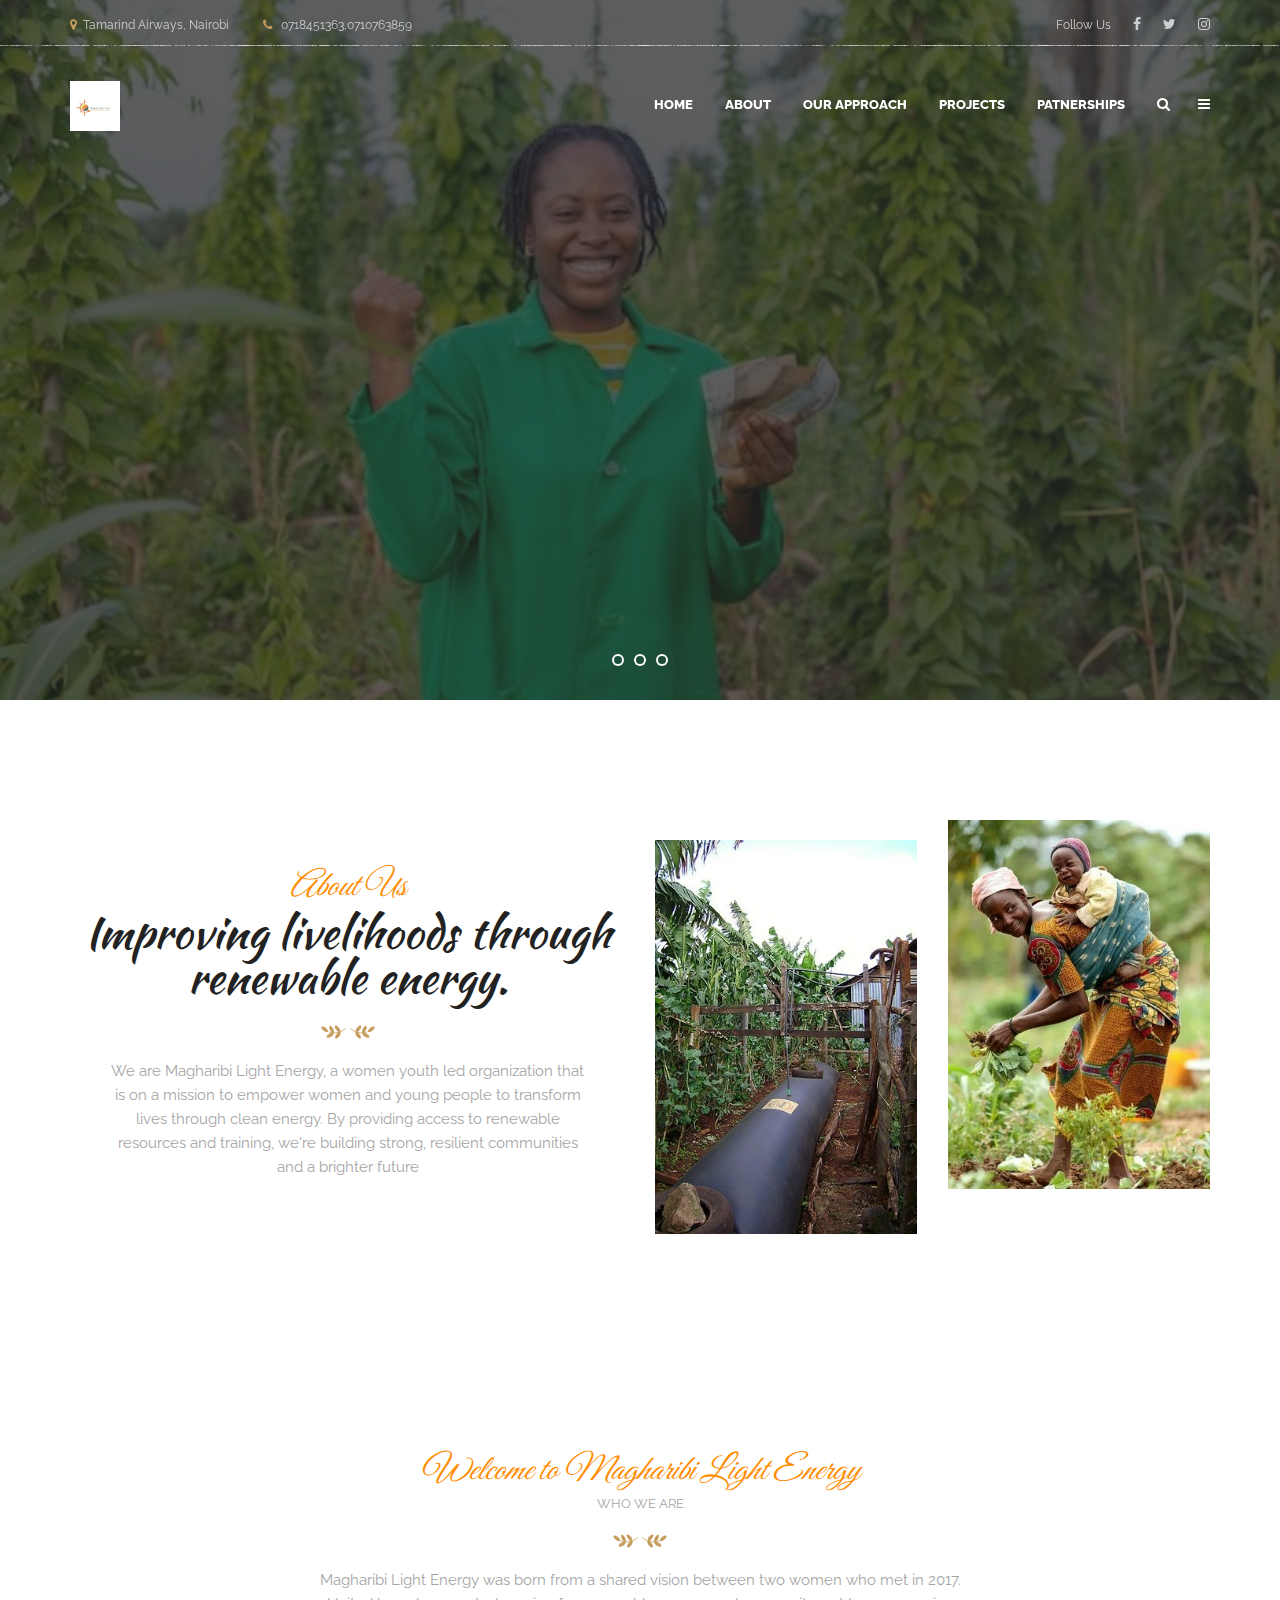
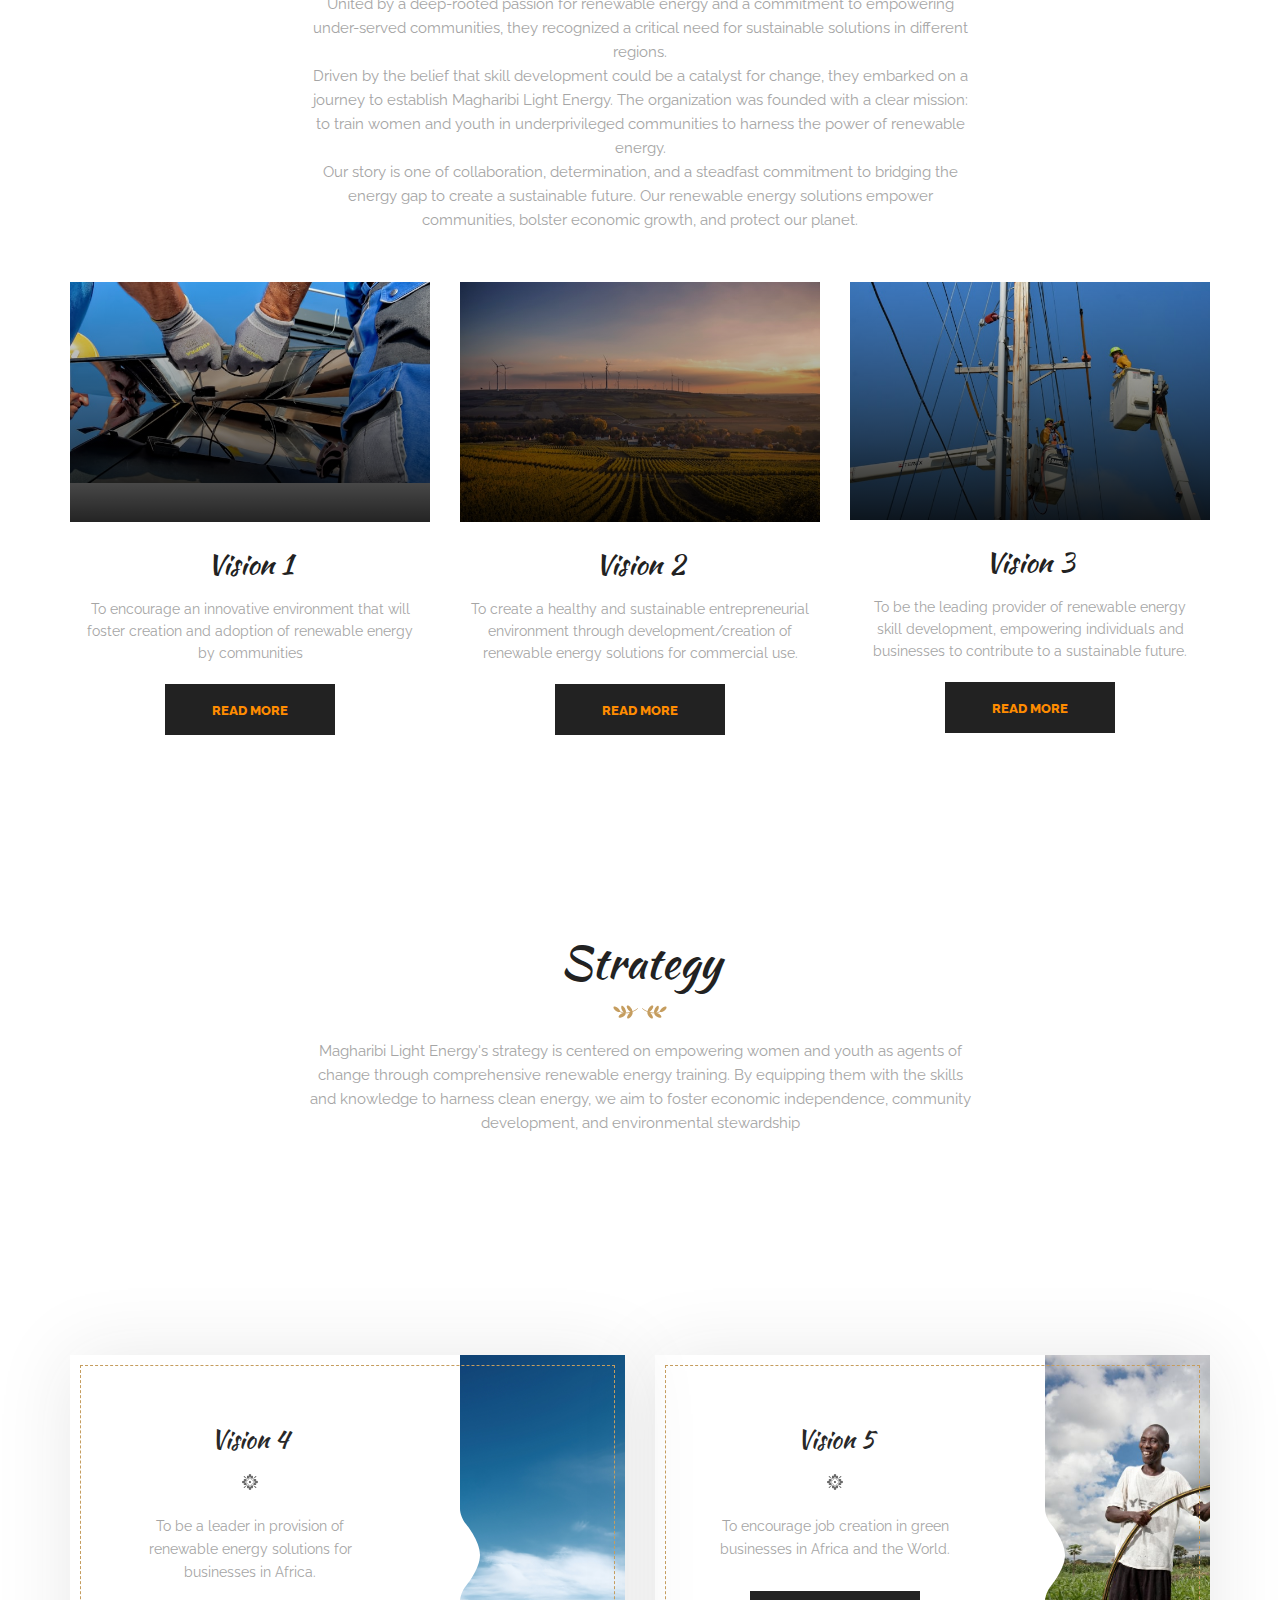
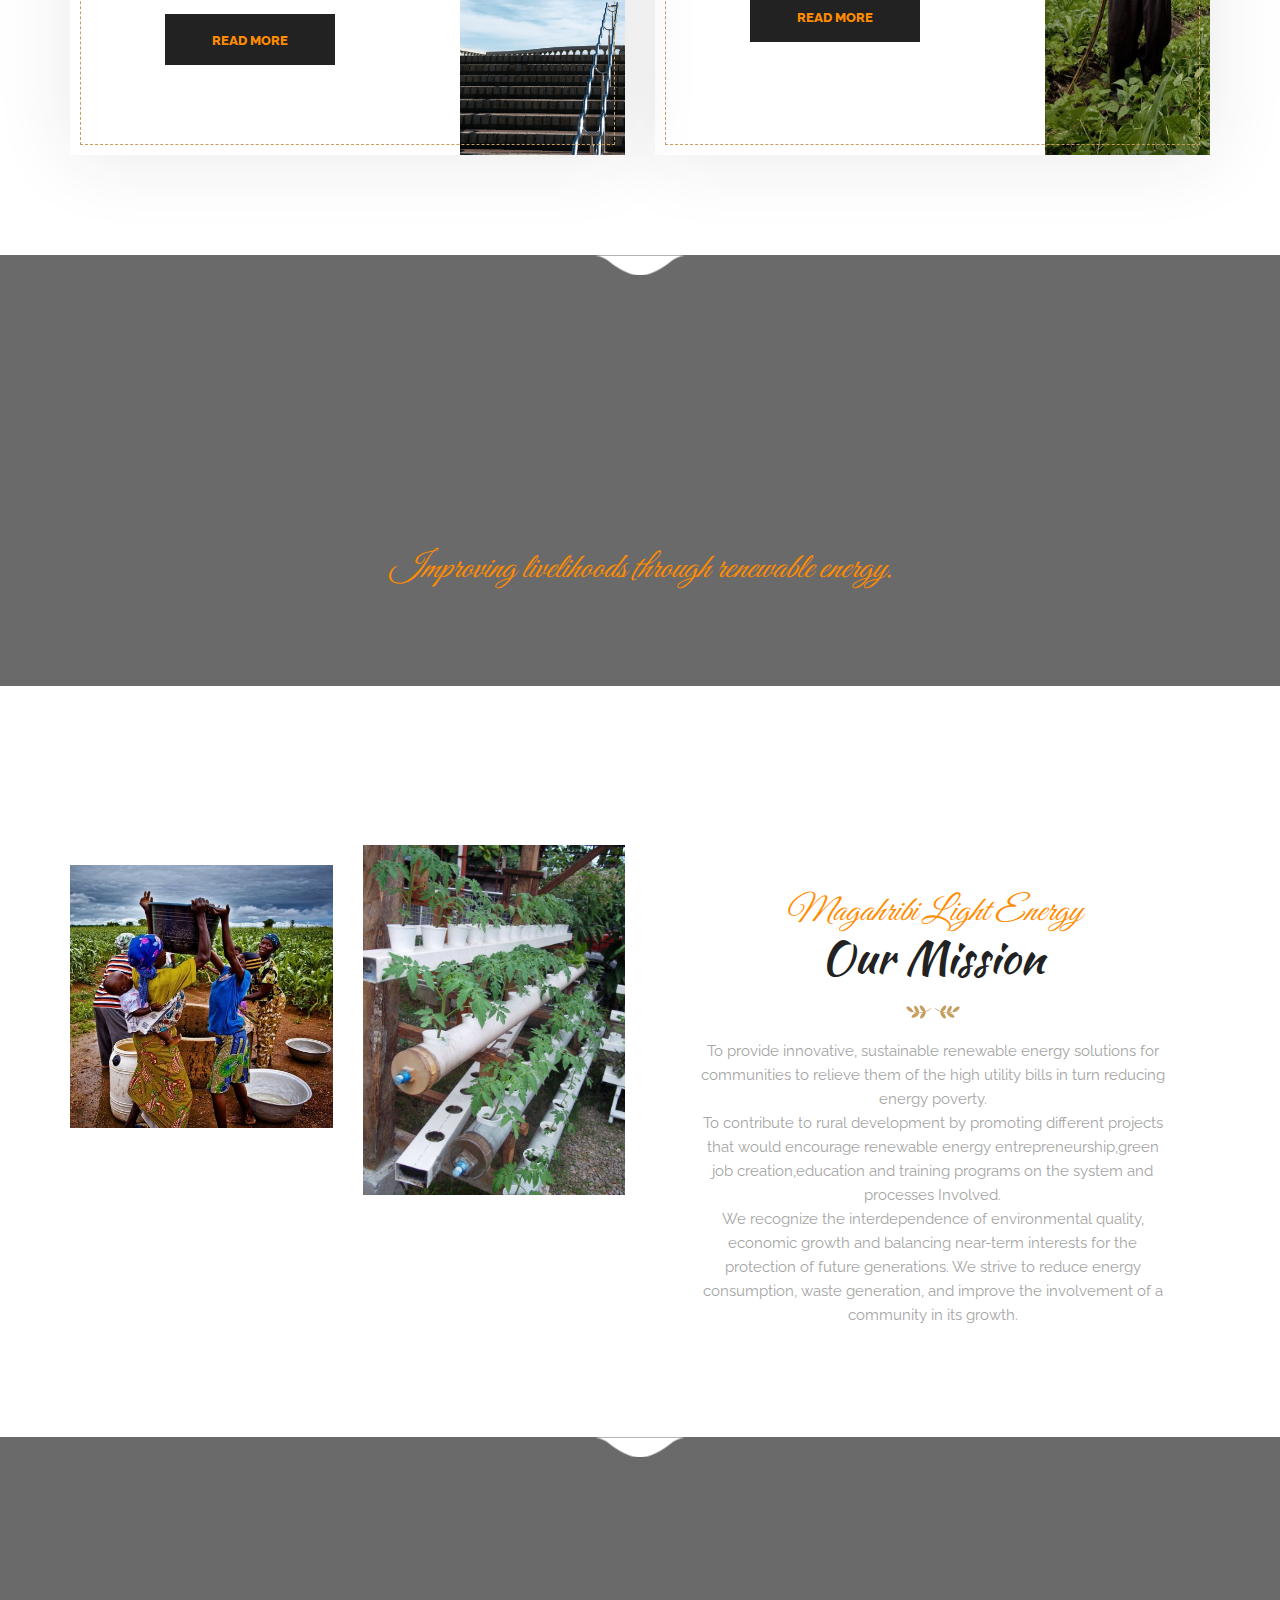
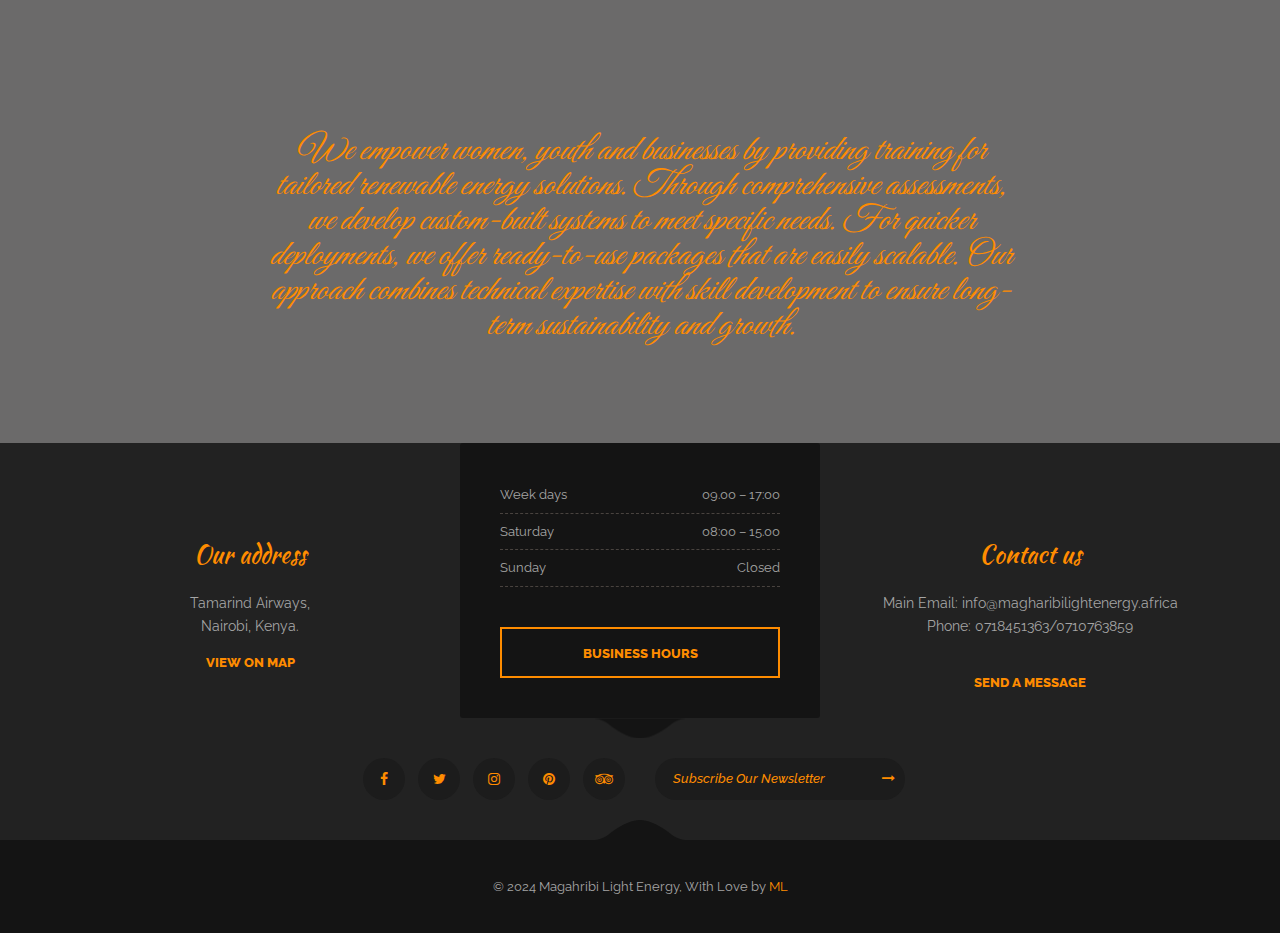
<file: index.html>
<!DOCTYPE html>
<html dir="ltr" lang="en-US">


<head>
    <!-- Document Meta
    ============================================= -->
    <meta charset="utf-8">
    <meta http-equiv="X-UA-Compatible" content="IE=edge">
    <!--IE Compatibility Meta-->
    <meta name="author" content="We are Magharibi Light Energy, a women youth led organization that is on a mission to
    empower women and young people to transform lives through clean energy. By providing
    access to renewable resources and training, we're building strong, resilient communities and a
    brighter future" />
    <meta name="viewport" content="width=device-width, initial-scale=1, maximum-scale=1">
    <meta name="description" content="We are Magharibi Light Energy, a women youth led organization that is on a mission to
    empower women and young people to transform lives through clean energy. By providing
    access to renewable resources and training, we're building strong, resilient communities and a
    brighter future">
    <link href="assets/img/mlight-04 (3).jpg" rel="icon">

    <!-- Fonts
    ============================================= -->
    <link href="http://fonts.googleapis.com/css?family=Great+Vibes%7CKaushan+Script%7CRaleway:100,100i,200,200i,300,300i,400,400i,500,500i,600,600i,700,700i,800,800i,900,900i" rel="stylesheet" type="text/css">

    <!-- Stylesheets
    ============================================= -->
    <link href="assets/css/external.css" rel="stylesheet">
    <link href="assets/css/bootstrap.min.css" rel="stylesheet">
    <link href="assets/css/style.css" rel="stylesheet">

    <!-- RS5.0 Main Stylesheet -->
    <link rel="stylesheet" type="text/css" href="assets/revolution/css/settings.css">
    <link rel="stylesheet" type="text/css" href="assets/revolution/css/layers.css">
    <link rel="stylesheet" type="text/css" href="assets/revolution/css/navigation.css">

    <!-- HTML5 shim, for IE6-8 support of HTML5 elements. All other JS at the end of file. -->
    <!--[if lt IE 9]>
      <script src="assets/js/html5shiv.js"></script>
      <script src="assets/js/respond.min.js"></script>
    <![endif]-->

    <!-- Document Title
    ============================================= -->
    <title>Magharibi Light Energy</title>
</head>

<body>
    <div class="preloader">
    <div class="spinner">
        <div class="bounce1"></div>
        <div class="bounce2"></div>
        <div class="bounce3"></div>
    </div>
</div>
    <!-- Document Wrapper
	============================================= -->
    <div id="wrapper" class="wrapper clearfix">
<header id="navbar-spy" class="header header-5 header-2 header-topbar header-transparent header-transparent-topbar header-fixed">
    <div id="top-bar" class="top-bar topbar-transparent">
        <div class="bottom-bar-border">
            <div class="container">
                <div class="row">
                    <div class="col-xs-12 col-sm-6 col-md-6 top--contact hidden-xs">
                        <ul class="list-inline mb-0 ">
                            <li>
                                <i class="fa fa-map-marker"></i><span>Tamarind Airways,
                                Nairobi</span>
                            </li>
                            <li>
                                <i class="fa fa-phone"></i> <span>0718451363,0710763859</span>
                            </li>
                        </ul>
                    </div>
                    <!-- .col-md-6 end -->
                    <div class="col-xs-12 col-sm-6 col-md-6 top--social text-right text-center-xs">
                        <span>follow us</span>
                        <a class="facebook" href="#"><i class="fa fa-facebook"></i></a>
                        <a class="twitter" href="#"><i class="fa fa-twitter"></i></a>
                        <a class="instagram" href="#"><i class="fa fa-instagram"></i></a>
                    
                    </div>
                    <!-- .col-md-6 end -->
                </div>
            </div>
        </div>
    </div>
    <nav id="primary-menu" class="navbar navbar-fixed-top">
        <div class="container">
            <div class="">
                <!-- Brand and toggle get grouped for better mobile display -->
                <div class="navbar-header">
                    <button type="button" class="navbar-toggle collapsed" data-toggle="collapse" data-target="#navbar-collapse-1" aria-expanded="false">
				<span class="sr-only">Toggle navigation</span>
				<span class="icon-bar"></span>
				<span class="icon-bar"></span>
				<span class="icon-bar"></span>
				</button>
                    <a class="logo" href="index.html">
					<img class="logo-light" src="assets/img/mlight-04 (3).jpg"  height="50" width="50"    alt="granny Logo">
					<img class="logo-dark" src="assets/img/mlight-04 (3).jpg"  height="50" width="50" alt="granny Logo">
				</a>
                </div>
                <div class="module-container pull-right">
                    <!-- Module Reservation  -->

                    <!-- Module Search -->
<div class="module module-search">
    <div class="module-icon search-icon">
        <i class="fa fa-search"></i>
    </div>
    <div class="module-content module-fullscreen module--search-box">
        <div class="pos-vertical-center">
            <div class="container">
                <div class="row">
                    <div class="col-xs-12 col-sm-12 col-md-8 col-md-offset-2">
                        <form class="form-search">
                            <input type="text" class="form-control" placeholder="Type Search Words Then Enter">
                            <button class="btn" type="button"><i class="fa fa-search"></i></button>
                        </form>
                        <!-- .form-search end -->
                    </div>
                    <!-- .col-md-8 end -->
                </div>
                <!-- .row end -->
            </div>
            <!-- .container end -->
        </div>
        <a class="module-cancel" href="#">close</a>
    </div>
</div>
<!-- .module-search end -->
                    <!-- Module Side NAV -->
                    <div class="module module-side-nav">
                        <div class="module-icon side-nav-icon">
                            <i class="fa fa-bars"></i>
                            <span class="title">Side Navigation</span>
                        </div>
                        <div class="module-content module-hamburger">
                            <div class="hamburger-panel module-widgets bg-white">

    <!-- Recent Posts
    ============================================= -->
    
    <!-- .widget-recent end -->

    <!-- Instagram Feed
    ============================================= -->
    
    <!-- .widget-instagram end -->

    <!-- Tag Clouds
    ============================================= -->
    
    <!-- .widget-tags end -->
    <a class="module-cancel" href="#">close</a>
</div>
                        </div>
                    </div>
                </div>
                <!-- .module-container end -->

                <!-- Collect the nav links, forms, and other content for toggling -->
                <div class="collapse navbar-collapse pull-right" id="navbar-collapse-1">
                    <ul class="nav navbar-nav nav-pos-right navbar-left">
                        <!-- Home Menu -->
                        <li class="has-dropdown">
                            <a href="#" data-toggle="dropdown" class="dropdown-toggle menu-item">Home</a>
                            <ul class="dropdown-menu">
                                <li>
                                    <a href="index.html">Home</a>
                                </li>
                               
                        
                            </ul>
                        </li>
<!-- li end -->

<!-- About Menu -->
<li class="has-dropdown">
    <a href="#" data-toggle="dropdown" class="dropdown-toggle menu-item">About</a>
    <ul class="dropdown-menu">
        <li>
            <a href="team.html">Our Team</a>
        </li>
       

    </ul>
</li>
<!-- li end -->

<!-- Menu Menu -->
<li class="has-dropdown">
    <a href="#" data-toggle="dropdown" class="dropdown-toggle menu-item">Our approach</a>
    <ul class="dropdown-menu">
        <li>
            <a href="approach.html">Our approach</a>
        </li>
        
        

    </ul>
</li>
<!-- li end -->
<li class="has-dropdown">
    <a href="#" data-toggle="dropdown" class="dropdown-toggle menu-item">Projects</a>
    <ul class="dropdown-menu">
        <li>
            <a href="projects.html">Our projects</a>
        </li>
        
        

    </ul>
</li>
<!-- Features Menu-->

<!-- li end -->

<li>
    <a class="menu-item" href="patnership.html">Patnerships</a>
</li>
<!-- li end -->

<!-- Blog Menu-->

<!-- li end -->

<!-- shop Menu -->

<!-- li end -->

<!-- Elements Menu -->

        <!-- /.container-fluid -->
    </nav>
</header>
<!-- Hero Section
====================================== -->
<section id="slider" class="slider slide-overlay-black">
	<!-- START REVOLUTION SLIDER 5.0 -->
	<div class="rev_slider_wrapper">
		<div id="slider1" class="rev_slider"  data-version="5.0">
			<ul>
				<!-- slide 1 -->
				<li data-transition="slotfade-horizontal"
					data-slotamount="default" 
					data-easein="Power4.easeInOut" 
					data-easeout="Power4.easeInOut" 
					data-masterspeed="2000">
					<!-- MAIN IMAGE -->
					<img src="assets/img/farmer.jpg" alt="Slide Background Image"  width="1920" height="1280">
				    <!-- LAYER NR. 1 -->
					<div class="tp-caption" 
						data-x="left" data-hoffset="50" 
						data-y="center" data-voffset="-65" 
						data-whitespace="nowrap"
						data-width="none"
						data-height="none"
                        data-frames='[{"delay":1500,"speed":1000,"frame":"0","from":"y:-50px;opacity:0;","to":"o:1;","ease":"Power3.easeInOut"},{"delay":"wait","speed":300,"frame":"999","to":"auto:auto;","ease":"Power3.easeInOut"}]'						data-splitin="none" 
						data-splitout="none" 
						data-responsive_offset="on">
						<div class="slide--subheadline">Improving livelihoods through renewable energy.</div>
					</div>
					
					<!-- LAYER NR. 2 -->
					<div class="tp-caption" 
						data-x="left" data-hoffset="40" 
						data-y="center" data-voffset="0" 
						data-whitespace="nowrap"
						data-width="none"
						data-height="none"
                        data-frames='[{"delay":1750,"speed":1000,"frame":"0","from":"y:50px;opacity:0;","to":"o:1;","ease":"Power3.easeInOut"},{"delay":"wait","speed":300,"frame":"999","to":"opacity:0;","ease":"Power3.easeInOut"}]'						data-splitin="none" 
						data-splitout="none" 
						data-responsive_offset="on">
						<div class="slide--headline">Magharibi Light Energy
                        </div>
					</div>
                
				    <!-- LAYER NR. 3 -->
					<div class="tp-caption" 
						data-x="left" data-hoffset="50" 
						data-y="center" data-voffset="80" 
						data-width="none"
						data-height="none"
						data-whitespace="nowrap"
                        data-frames='[{"delay":2000,"speed":1000,"frame":"0","from":"y:50px;opacity:0;","to":"o:1;","ease":"Power3.easeInOut"},{"delay":"wait","speed":300,"frame":"999","to":"opacity:0;","ease":"Power3.easeInOut"}]'						data-splitin="none" 
						data-splitout="none" 
						data-responsive_offset="on" 
						data-responsive="off">
						<div class="slide--bio"> </div>
					</div>
										
					<!-- LAYER NR. 4 -->
					<div class="tp-caption" 
						data-x="left" data-hoffset="110" 
						data-y="center" data-voffset="150" 
						data-width="none"
						data-height="none"
						data-whitespace="nowrap"
                        data-frames='[{"delay":2250,"speed":1000,"frame":"0","from":"x:-50px;opacity:0;","to":"o:1;","ease":"Power3.easeInOut"},{"delay":"wait","speed":300,"frame":"999","to":"auto:auto;","ease":"Power3.easeInOut"}]'						data-splitin="none" 
						data-splitout="none" 
						data-actions='[{"event":"click","action":"jumptoslide","slide":"rs-164","delay":""}]'
						data-basealign="slide" 
						data-responsive_offset="on" 
						data-responsive="off">
						<div class="slide-action">
							<a class="btn btn--white btn--bordered" href="#">Contact Us</a>
						</div>
					</div>
				</li>
				
				<!-- slide 2 -->
				<li data-transition="cube"
					data-slotamount="default" 
					data-easein="Power4.easeInOut" 
					data-easeout="Power4.easeInOut" 
					data-masterspeed="2000">
					<!-- MAIN IMAGE -->
					<img src="assets/img/download (7).jpg" alt="Slide Background Image"  width="1920" height="1280">
				    <!-- LAYER NR. 1 -->
					<div class="tp-caption" 
						data-x="left" data-hoffset="50" 
						data-y="center" data-voffset="-65" 
						data-whitespace="nowrap"
						data-width="none"
						data-height="none"
                        data-frames='[{"delay":1500,"speed":1000,"frame":"0","from":"y:-50px;opacity:0;","to":"o:1;","ease":"Power3.easeInOut"},{"delay":"wait","speed":300,"frame":"999","to":"auto:auto;","ease":"Power3.easeInOut"}]'						data-splitin="none" 
						data-splitout="none" 
						data-responsive_offset="on">
						<div class="slide--subheadline">Improving livelihoods through renewable energy.</div>
					</div>
					
					<!-- LAYER NR. 2 -->
					<div class="tp-caption" 
						data-x="left" data-hoffset="40" 
						data-y="center" data-voffset="0" 
						data-whitespace="nowrap"
						data-width="none"
						data-height="none"
                        data-frames='[{"delay":1750,"speed":1000,"frame":"0","from":"y:50px;opacity:0;","to":"o:1;","ease":"Power3.easeInOut"},{"delay":"wait","speed":300,"frame":"999","to":"opacity:0;","ease":"Power3.easeInOut"}]'						data-splitin="none" 
						data-splitout="none" 
						data-responsive_offset="on">
						<div class="slide--headline">Magharibi Light Energy</div>
					</div>
                
				    <!-- LAYER NR. 3 -->
					<div class="tp-caption" 
						data-x="left" data-hoffset="100" 
						data-y="center" data-voffset="90" 
						data-width="none"
						data-height="none"
						data-whitespace="nowrap"
                        data-frames='[{"delay":2000,"speed":1000,"frame":"0","from":"y:50px;opacity:0;","to":"o:1;","ease":"Power3.easeInOut"},{"delay":"wait","speed":300,"frame":"999","to":"opacity:0;","ease":"Power3.easeInOut"}]'						data-splitin="none" 
						data-splitout="none" 
						data-basealign="slide" 
						data-responsive_offset="on" 
						data-responsive="off">
						<div class="slide--bio"> </div>
					</div>
				</li>
				
				<!-- slide 3 -->
				<li data-transition="slideremoveleft"
					data-slotamount="default" 
					data-easein="Power4.easeInOut" 
					data-easeout="Power4.easeInOut" 
					data-masterspeed="2000">
					<!-- MAIN IMAGE -->
					<img src="assets/img/On the GROW in Mauritius (1).jpg" alt="Slide Background Image"  width="1920" height="1280">
				    <!-- LAYER NR. 1 -->
					<div class="tp-caption" 
						data-x="left" data-hoffset="50" 
						data-y="center" data-voffset="-130" 
						data-whitespace="nowrap"
						data-width="none"
						data-height="none"
                        data-frames='[{"delay":1750,"speed":1000,"frame":"0","from":"z:0;rX:0deg;rY:0;rZ:0;sX:2;sY:2;skX:0;skY:0;opacity:0;","mask":"x:0px;y:0px;s:inherit;e:inherit;","to":"o:1;","ease":"Power2.easeOut"},{"delay":"wait","speed":300,"frame":"999","to":"auto:auto;","ease":"Power3.easeInOut"}]'
						data-splitin="none" 
						data-splitout="none" 
						data-responsive_offset="on">
						<div class="slide--subheadline">Improving livelihoods through renewable energy.</div>
					</div>
					
					<!-- LAYER NR. 2 -->
					<div class="tp-caption" 
						data-x="left" data-hoffset="40" 
						data-y="center" data-voffset="-65" 
						data-whitespace="nowrap"
						data-width="none"
						data-height="none"
                        data-frames='[{"delay":1750,"speed":1000,"frame":"0","from":"y:50px;opacity:0;","to":"o:1;","ease":"Power3.easeInOut"},{"delay":"wait","speed":300,"frame":"999","to":"opacity:0;","ease":"Power3.easeInOut"}]'						data-splitin="none" 
						data-splitout="none" 
						data-responsive_offset="on">
						<div class="slide--headline">Magharibi Light Energy</div>
					</div>
                
				    <!-- LAYER NR. 3 -->
					<div class="tp-caption" 
						data-x="left" data-hoffset="110" 
						data-y="center" data-voffset="20" 
						data-width="none"
						data-height="none"
						data-whitespace="nowrap"
                        data-frames='[{"delay":2000,"speed":1000,"frame":"0","from":"y:50px;opacity:0;","to":"o:1;","ease":"Power3.easeInOut"},{"delay":"wait","speed":300,"frame":"999","to":"opacity:0;","ease":"Power3.easeInOut"}]'						data-splitin="none" 
						data-splitout="none" 
						data-basealign="slide" 
						data-responsive_offset="on" 
						data-responsive="off">
						<div class="slide--bio"> </div>
					</div>
										
					<!-- LAYER NR. 4 -->
					<div class="tp-caption" 
						data-x="left" data-hoffset="110" 
						data-y="center" data-voffset="100" 
						data-width="none"
						data-height="none"
						data-whitespace="nowrap"
                        data-frames='[{"delay":2250,"speed":1000,"frame":"0","from":"x:-50px;opacity:0;","to":"o:1;","ease":"Power3.easeInOut"},{"delay":"wait","speed":300,"frame":"999","to":"auto:auto;","ease":"Power3.easeInOut"}]'						data-splitin="none" 
						data-splitout="none" 
						data-actions='[{"event":"click","action":"jumptoslide","slide":"rs-164","delay":""}]'
						data-basealign="slide" 
						data-responsive_offset="on" 
						data-responsive="off">
						<div class="slide-action">
							<a class="btn btn--white mr-30" href="#">Contact Us</a>
							<a class="btn btn--white btn--bordered" href="#">View Projects</a>
						</div>
					</div>
				</li>
			</ul>
		</div>
		<!-- END REVOLUTION SLIDER -->
	</div>
	<!-- END OF SLIDER WRAPPER -->
</section><!-- Heading #1



============================================= -->

<section id="banner2" class="banner banner-2 text-center bg-white">
    <div class="container">
        <div class="row">
            <div class="col-xs-12 col-sm-12 col-md-6">
                <div class="heading heading-1 text--center mt-60">
                    <p class="heading--subtitle">About Us </p>
                    <h2 class="heading--title">Improving livelihoods through renewable energy.
                    </h2>
                    <div class="divider--shape-4"></div>
                    <p class="heading--desc">We are Magharibi Light Energy, a women youth led organization that is on a mission to
                        empower women and young people to transform lives through clean energy. By providing
                        access to renewable resources and training, we're building strong, resilient communities and a
                        brighter future</p>
                </div>
                <!-- .heading end -->
               
            </div>
            <!-- .col-md-6 end -->
            <div class="col-xs-12 col-sm-6 col-md-3">
                <div class="banner-img mt-20">
                    <img src="assets/img/download (8).jpg" alt="image">
                </div>
            </div>
            <!-- .col-md-3 end -->
            <div class="col-xs-12 col-sm-6 col-md-3">
                <div class="banner-img">
                    <img src="assets/img/download (9).jpg" alt="image">
                </div>
                <!-- .col-md-3 end -->
            </div>
            <!-- .col-md-3 end -->
        </div>
        <!-- .row end -->
    </div>
    <!-- .container end -->
</section>

<section id="banner7" class="banner banner-7 text-center pb-90">
    <div class="container">
        <div class="row clearfix">
            <div class="col-xs-12 col-sm-12 col-md-8 col-md-offset-2">
                <div class="heading heading-1 mb-50 text--center">
                    <p class="heading--subtitle">Welcome to Magharibi Light Energy </p>
                    <h2 class="heading--title mb-0"></h2>WHO WE ARE

                    <div class="divider--shape-4"></div>
                    <p class="heading--desc">Magharibi Light Energy was born from a shared vision between two women who met in 2017. 
                        United by a deep-rooted passion for renewable energy and a commitment to empowering under-served communities,
                         they recognized a critical need for sustainable solutions in different regions.</p>
                         <p class="heading--desc">Driven by the belief that skill development could be a catalyst for change, they embarked on a
                            journey to establish Magharibi Light Energy. The organization was founded with a clear mission:
                            to train women and youth in underprivileged communities to harness the power of renewable
                            energy.
                            </p>
                            <p class="heading--desc">Our story is one of collaboration, determination, and a steadfast commitment to bridging the
                                energy gap to create a sustainable future. Our renewable energy solutions empower
                                communities, bolster economic growth, and protect our planet.
                                </p>
                </div>
            </div>
            <!-- .col-md-8 end -->
        </div>
        <!-- .row end -->
        <div class="row">
            <div class="col-xs-12 col-sm-6 col-md-4">
                <div class="banner-panel">
                    <div class="banner--img">
                        <img src="assets/img/vision1.jpg" alt="banner img" class="img-responsive">
                        <br>
                        <br>
                    </div>
                    <div class="banner--content">
                        
                        <h4>Vision 1 </h4>
                        <p>To encourage an innovative environment that will foster creation and adoption of
                            renewable energy by communities</p>
                        <a class="btn btn--secondary btn--bordered" href="#">Read More</a>
                    </div>
                </div>
                <!-- .banner-panel end -->
            </div>
            <!-- .col-md-4 end -->

            <div class="col-xs-12 col-sm-6 col-md-4">
                <div class="banner-panel">
                    <div class="banner--img">
                        <img src="assets/img/vision2.jpg" alt="banner img" class="img-responsive">
                        
                    </div>
                    <div class="banner--content">
                        
                        <h4>Vision 2</h4>
                        <p> To create a healthy and sustainable entrepreneurial environment through
                            development/creation of renewable energy solutions for commercial use.
                            </p>
                        <a class="btn btn--secondary btn--bordered" href="#">Read More</a>
                    </div>
                </div>
                <!-- .banner-panel end -->
            </div>
            <!-- .col-md-4 end -->

            <div class="col-xs-12 col-sm-6 col-md-4">
                <div class="banner-panel">
                    <div class="banner--img">
                        <img src="assets/img/vision3.jpg" alt="banner img" class="img-responsive">
                        
                    </div>
                    <div class="banner--content">
                        
                        <h4>Vision 3</h4>
                        <p>To be the leading provider of renewable energy skill development, empowering
                            individuals and businesses to contribute to a sustainable future.
                            </p>
                        <a class="btn btn--secondary btn--bordered" href="#">Read More</a>
                    </div>
                </div>
                <!-- .banner-panel end -->
            </div>
            <!-- .col-md-4 end -->
             
        </div>
        <!-- .row end -->

        
    </div>
    <!-- .container end -->
</section>

<section id="heading1" class="heading heading-1 bg-white text--center">
    <div class="container">
        <div class="row clearfix">
            <div class="col-xs-12 col-sm-12 col-md-8 col-md-offset-2">
                <p class="heading--subtitle"> </p>
                <h2 class="heading--title mb-0">Strategy</h2>
                <div class="divider--shape-4"></div>
                <p class="heading--desc">Magharibi Light Energy's strategy is centered on empowering women and youth as agents of
                    change through comprehensive renewable energy training. By equipping them with the skills
                    and knowledge to harness clean energy, we aim to foster economic independence, community
                    development, and environmental stewardship
                    </p>
                    
                
            </div>
            <!-- .col-md-8 end -->
        </div>
        <!-- .row end -->
    </div>
    <!-- .container end -->
</section>

<section id="menu7" class="menu menu-7 menu-banner bg-white pb-100 text-center">
    <div class="container">
        <div class="row">
            <!-- Dish #1 -->
            <div class="col-xs-12 col-sm-6 col-md-6">
                <div class="dishes-wrapper">
                    <div class="dish-panel-bordered-container">
                        <div class="dish-panel-bordered"></div>
                    </div>
                    <div class="dish-panel">
                        <div class="row">
                            <div class="col-xs-12 col-sm-6 col-md-8">
                                <div class=" dish--content">
                                    
                                    <h3 class="dish--title">Vision 4</h3>
                                    <div class="divider--shape-13"></div>
                                    <p class="dish--desc">To be a leader in provision of renewable 
                                        energy solutions for businesses in Africa.
                                    </p>
                                    <a class="btn btn--secondary mt-30" href="#">Read More</a>
                                </div>
                            </div>
                            <div class="col-xs-12 col-sm-6 col-md-4">
                                <div class="dish--img">
                                    <div class="divider--shape-left"></div>
                                    <img src="assets/img/vision4.jpg" alt="dish img">
                                </div>
                            </div>
                        </div>
                    </div>
                </div>
            </div>
            <!-- .col-md-6 end -->
            <!-- Dish #2 -->
            <div class="col-xs-12 col-sm-6 col-md-6">
                <div class="dishes-wrapper">
                    <div class="dish-panel-bordered-container">
                        <div class="dish-panel-bordered"></div>
                    </div>
                    <div class="dish-panel">
                        <div class="row">
                            <div class="col-xs-12 col-sm-6 col-md-8">
                                <div class=" dish--content">
                                    
                                    <h3 class="dish--title">Vision 5</h3>
                                    <div class="divider--shape-13"></div>
                                    <p class="dish--desc">To encourage job creation in green businesses in Africa 
                                        and the World.</p>
                                    <a class="btn btn--secondary mt-30" href="#">Read More</a>
                                </div>
                            </div>
                            <div class="col-xs-12 col-sm-6 col-md-4">
                                <div class="dish--img">
                                    <div class="divider--shape-left"></div>
                                    <img src="assets/img/Johnson, a rural farmer in Kenya, smiles as he___.jpg" alt="dish img">
                                </div>
                            </div>
                        </div>
                    </div>
                </div>
            </div>
            <!-- .col-md-6 end -->
        </div>
        <!-- .row end -->
    </div>
    <!-- .container end -->
</section>

<!-- #heading1 end -->



<!-- Divider #1
============================================= -->
<section id="divider1" class="section-divider bg-overlay bg-parallax bg-overlay-dark4">
    <div class="bg-section">
        <img src="assets/img/Hydroponics.jpg" alt="Background" />
    </div>
    <div class="container">
        <div class="divider--shape-1up"></div>
        <div class="row clearfix">
            <div class="col-xs-12 col-sm-12 col-md-8 col-md-offset-2">
                <div class="heading heading-3 text--center">
                    <p class="heading--subtitle">Improving livelihoods through renewable energy.
                    </p>
                    
                </div>
            </div>
            <!-- .col-md-8 end -->
        </div>
        <!-- .row end -->
    </div>
    <!-- .container end -->
</section>
<!-- #divider1 end -->

<!-- Menu Grid
============================================= -->

<!-- #menuGrid end -->

<!-- Divider #1
============================================= -->

<br>
<br>
<section id="banner2" class="banner banner-2 text-center bg-white">
    <div class="container">
        <div class="row">
            <div class="col-xs-12 col-sm-6 col-md-3">
                <div class="banner-img mt-20">
                    <img src="assets/img/Everyday Africa.jpg" alt="image">
                </div>
            </div>
            <!-- .col-md-3 end -->
            <div class="col-xs-12 col-sm-6 col-md-3">
                <div class="banner-img">
                    <img src="assets/img/Hydroponics.jpg" alt="image">
                </div>
                <!-- .col-md-3 end -->
            </div>
            <!-- .col-md-3 end -->
            <div class="col-xs-12 col-sm-12 col-md-6">
                <div class="heading heading-1 text--center mt-60">
                    <p class="heading--subtitle">Magahribi Light Energy </p>
                    <h2 class="heading--title">Our Mission</h2>
                    <div class="divider--shape-4"></div>
                    <p class="heading--desc">To provide innovative, sustainable renewable energy solutions for communities to relieve them
                        of the high utility bills in turn reducing energy poverty.</p>
                        <p class="heading--desc">To contribute to rural development by promoting different projects that would encourage
                            renewable energy entrepreneurship,green job creation,education and training programs on the
                            system and processes Involved.</p>
                            <p class="heading--desc">We recognize the interdependence of environmental quality, economic growth and balancing
                                near-term interests for the protection of future generations. We strive to reduce energy
                                consumption, waste generation, and improve the involvement of a community in its growth.</p>
                </div>
                <!-- .heading end -->
               
            </div>
            <!-- .col-md-6 end -->
        </div>
        <!-- .row end -->
    </div>
    <!-- .container end -->
</section>
<section id="divider2" class="section-divider bg-overlay bg-parallax bg-overlay-dark4">
    <div class="bg-section">
        <img src="assets/img/women.jpg" alt="Background" />
    </div>
    <div class="container">
        <div class="divider--shape-1up"></div>
        <div class="row clearfix">
            <div class="col-xs-12 col-sm-12 col-md-8 col-md-offset-2">
                <div class="heading heading-3 text--center">
                    <p class="heading--subtitle">We empower women, youth and businesses by providing training for tailored renewable
                        energy solutions. Through comprehensive assessments, we develop custom-built
                        systems to meet specific needs. For quicker deployments, we offer ready-to-use
                        packages that are easily scalable. Our approach combines technical expertise with skill
                        development to ensure long-term sustainability and growth.
                        </p>
                    
                </div>
            </div>
            <!-- .col-md-8 end -->
        </div>
        <!-- .row end -->
    </div>
    <!-- .container end -->
</section>
<!-- #divider1 end -->

<!-- menu #3
============================================= -->

<!-- #reservation2 end -->

<!-- footer#3
============================================= -->
<footer id="footer" class="footer footer-3 text-center">
    <!-- Widget Section
	============================================= -->
    <div class="footer--widget text--center">
        <div class="container">
            <div class="row">
                <div class="col-xs-12 col-sm-3 col-md-4">
                    <div class="footer--widget-content">
                        <h3>Our address</h3>
                        <p>Tamarind Airways, <br>
                            Nairobi, Kenya.</p>
                        <a class="link--styled" href="#">View On Map</a>
                    </div>
                </div>
                <!-- .col-md-3 end -->
                <div class="col-xs-12 col-sm-6 col-md-4">
                    <div class="footer--reservation">
                        <div class="footer--reservation-wrapper">
                            <ul class="list-unstyled">
                                <li>Week days <span>09.00 – 17:00</span></li>
                                <li>Saturday <span>08:00 – 15.00</span></li>
                                <li>Sunday <span>Closed</span></li>
                            </ul>
                            <a class="btn btn--primary btn--bordered btn--block" data-toggle="modal" data-target="#reservationPopup">Business Hours</a>

<!-- /.modal -->
                        </div>
                        <div class="divider--shape-10down"></div>
                    </div>
                </div>
                <!-- .col-md-3 end -->
                <div class="col-xs-12 col-sm-3 col-md-4">
                    <div class="footer--widget-content">
                        <h3>Contact us</h3>
                        <p class="mb-0">Main Email: info@magharibilightenergy.africa
                        </p>
                        <p class="mb-20">Phone: 0718451363/0710763859
                        </p>
                        <a class="link--styled" href="#">Send A Message</a>
                    </div>
                </div>
                <!-- .col-md-3 end -->

            </div>
        </div>
        <!-- .container end -->
    </div>
    <!-- .footer-widget end -->
    <!--Social
	============================================= -->
    <div class="footer--social">
        <div class="container">
            <div class="row">
                <div class="col-xs-12 col-sm-6 col-md-6 text-right">
                    <div class="footer--social-icons">
                        <a href="#"><i class="fa fa-facebook"></i></a>
                        <a href="#"><i class="fa fa-twitter"></i></a>
                        <a href="#"><i class="fa fa-instagram"></i></a>
                        <a href="#"><i class="fa fa-pinterest"></i></a>
                        <a href="#"><i class="fa fa-tripadvisor"></i></a>
                    </div>
                    <!-- .social-icons end -->
                </div>
                <!-- .col-md-6 end -->
                <div class="col-xs-12 col-sm-6 col-md-6 widget--newsletter">
                    <form class="footer--social-newsletter mailchimp">
                        <input type="email" name="email" class="form-control" placeholder="Subscribe Our Newsletter">
                        <button type="submit"><i class="fa fa-long-arrow-right"></i></button>
                    </form>
                    <div class="subscribe-alert"></div>
                </div>
                <!-- .col-md-6 end -->
            </div>
            <!-- .row end -->
        </div>
        <!-- .container end -->
    </div>
    <!-- .footer-widget end -->
    <!-- Copyrights
	============================================= -->
    <div class="footer--copyright text-center">
        <div class="divider--shape-dark"></div>
        <div class="container">
            <div class="row">
                <div class="col-xs-12 col-sm-5 col-md-12">
                    <span>&copy; 2024 Magahribi Light Energy, With Love by </span> <a href="https://magharibilightenergy.africa/">ML</a>
                </div>
            </div>
        </div>
        <!-- .container end -->
    </div>
    <!-- .footer-copyright end -->
</footer>
</div>
<!-- #wrapper end -->

<!-- Footer Scripts
============================================= -->
<script src="assets/js/jquery-2.2.4.min.js"></script>
<script src="assets/js/plugins.js"></script>
<script src="assets/js/functions.js"></script>
<!-- RS5.0 Core JS Files -->
<script src="assets/revolution/js/jquery.themepunch.tools.min838f.js?rev=5.0"></script>
<script src="assets/revolution/js/jquery.themepunch.revolution.min838f.js?rev=5.0"></script>
<script src="assets/revolution/js/extensions/revolution.extension.video.min.js"></script>
<script src="assets/revolution/js/extensions/revolution.extension.slideanims.min.js"></script>
<script src="assets/revolution/js/extensions/revolution.extension.actions.min.js"></script>
<script src="assets/revolution/js/extensions/revolution.extension.layeranimation.min.js"></script>
<script src="assets/revolution/js/extensions/revolution.extension.kenburn.min.js"></script>
<script src="assets/revolution/js/extensions/revolution.extension.navigation.min.js"></script>
<script src="assets/revolution/js/extensions/revolution.extension.migration.min.js"></script>
<script src="assets/revolution/js/extensions/revolution.extension.parallax.min.js"></script>
<!-- RS Configration JS Files -->
<script src="assets/js/rsconfig.js"></script>
</body>



</html>
</file>
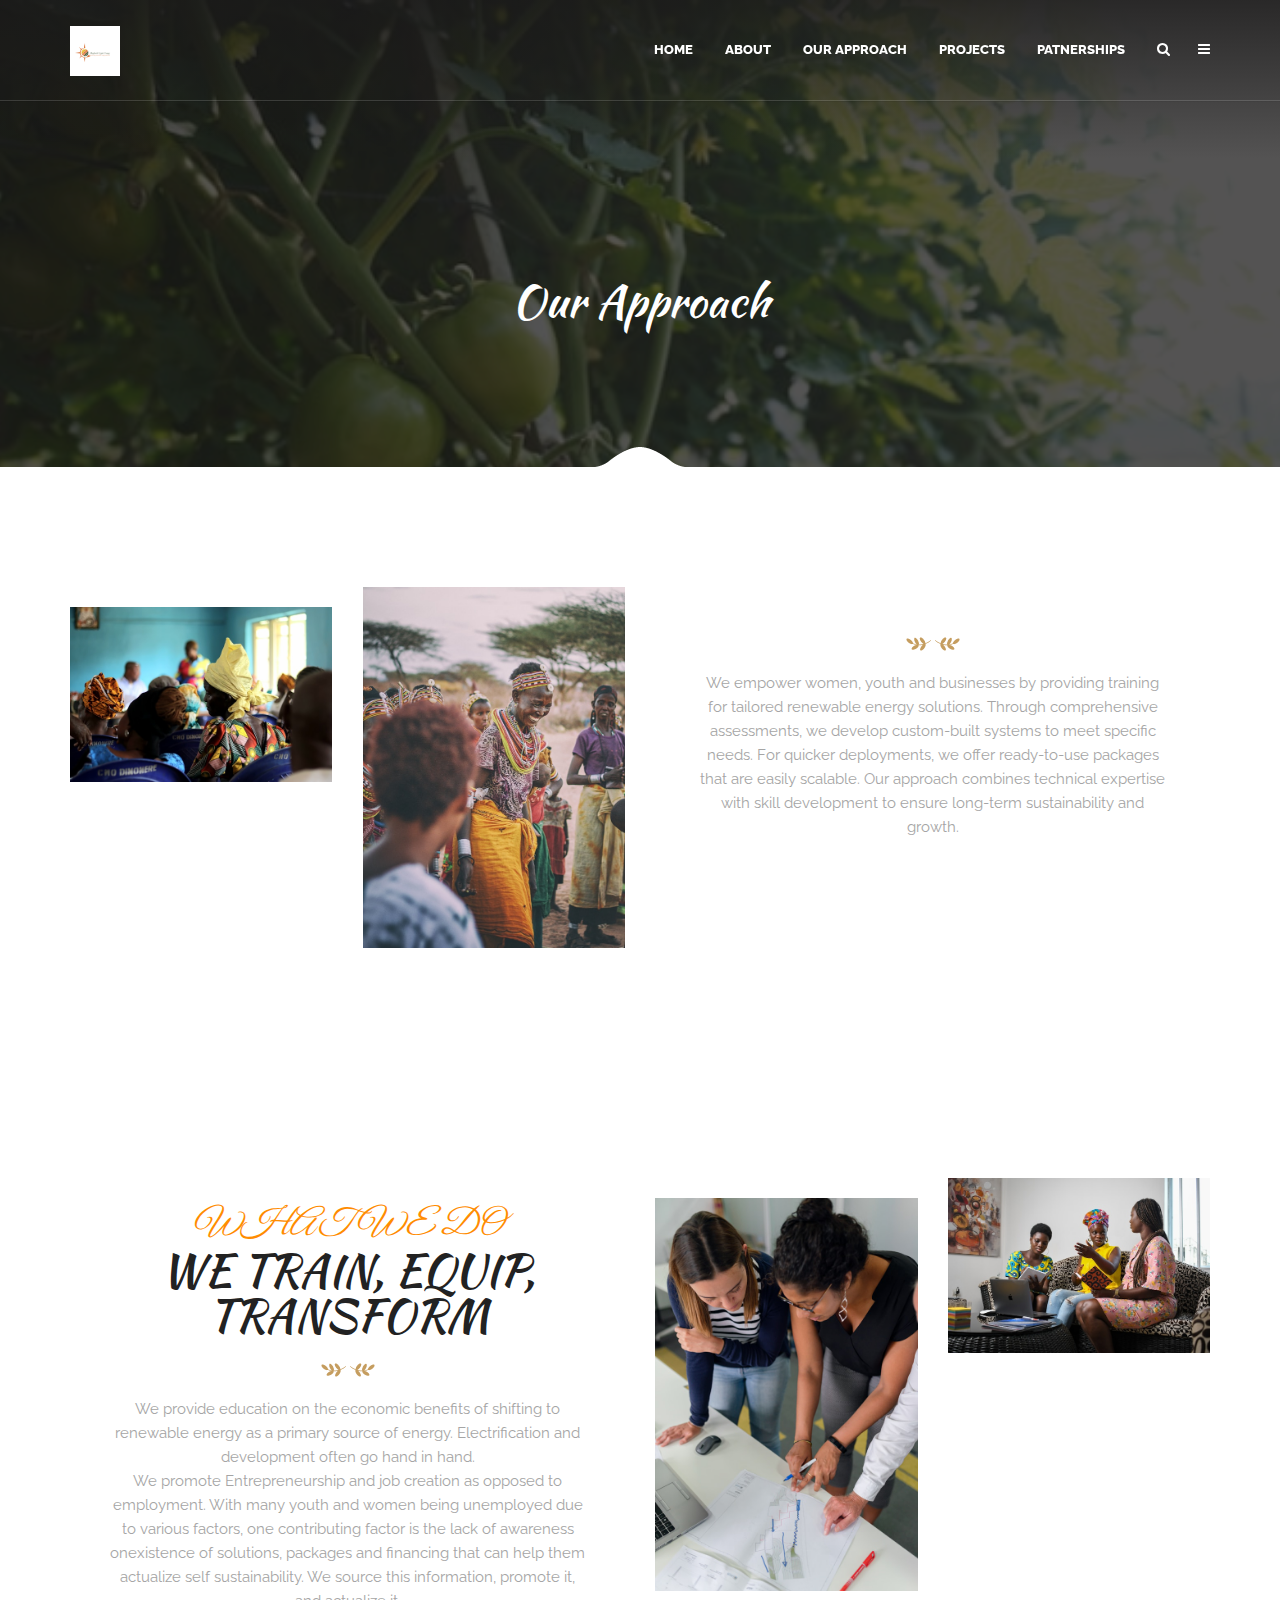
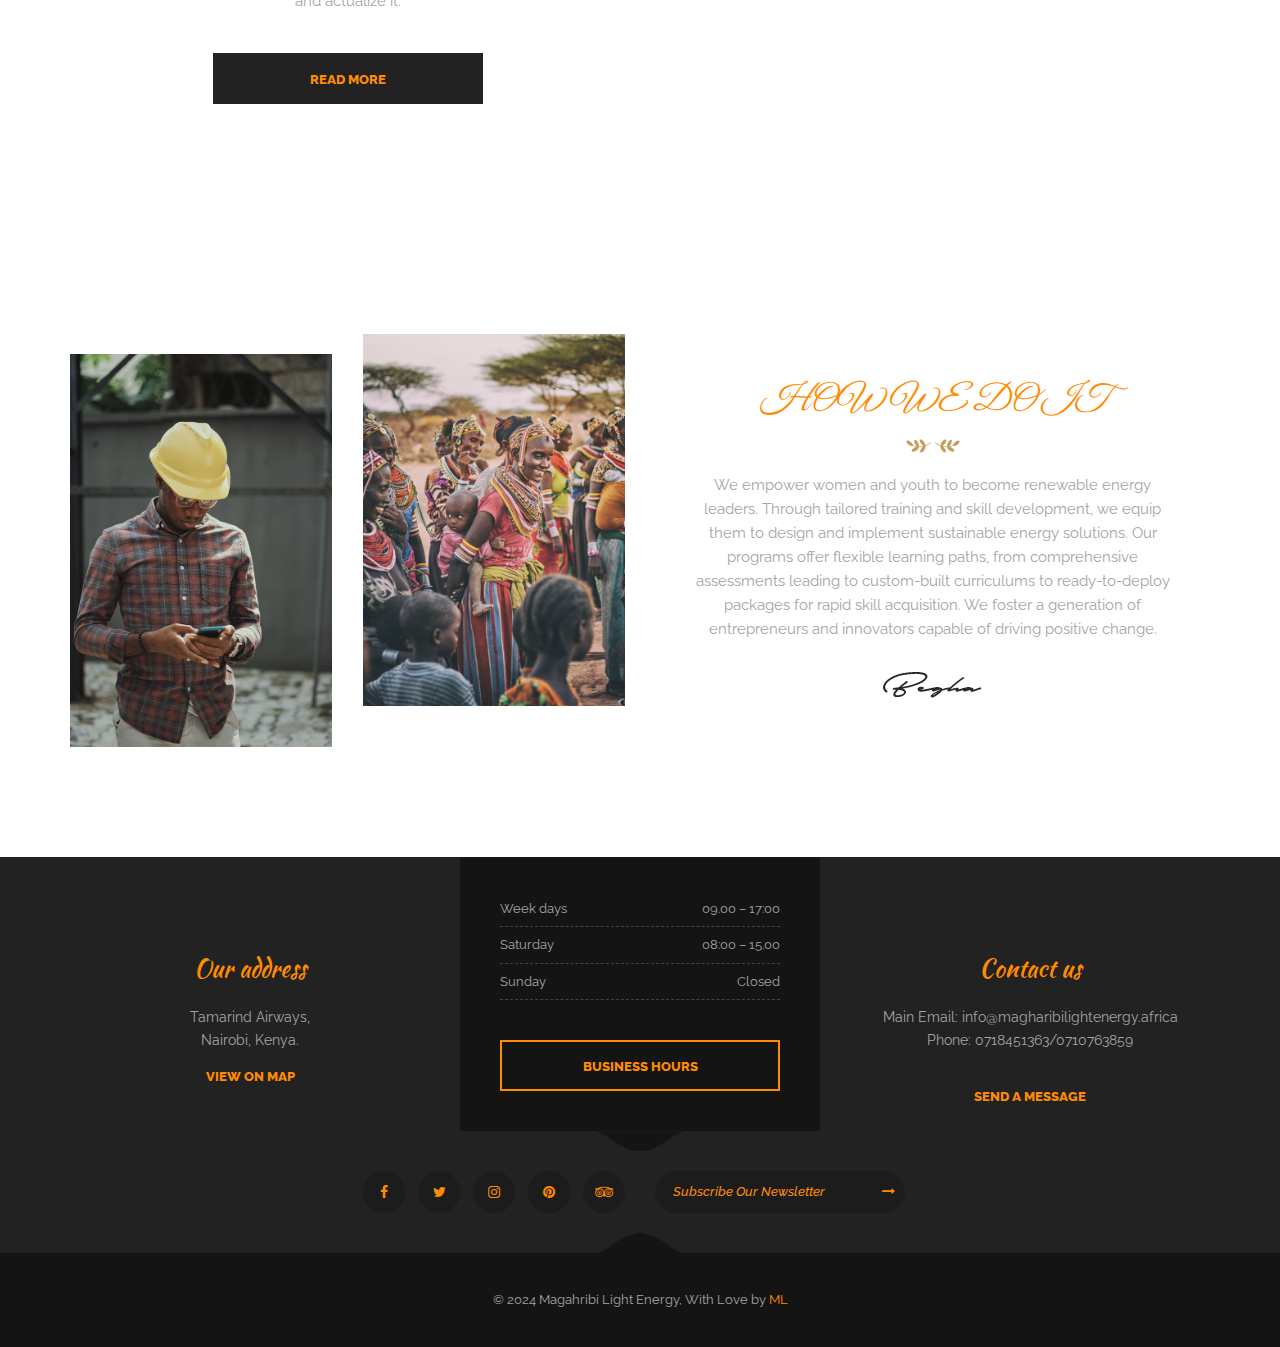
<file: approach.html>
<!DOCTYPE html>
<html dir="ltr" lang="en-US">



<head>
    <!-- Document Meta
    ============================================= -->
    <meta charset="utf-8">
    <meta http-equiv="X-UA-Compatible" content="IE=edge">
    <!--IE Compatibility Meta-->
    <meta name="author" content="zytheme" />
    <meta name="viewport" content="width=device-width, initial-scale=1, maximum-scale=1">
    <meta name="description" content="We are Magharibi Light Energy, a women youth led organization that is on a mission to
    empower women and young people to transform lives through clean energy. By providing
    access to renewable resources and training, we're building strong, resilient communities and a
    brighter future">
    <link href="assets/img/mlight-04 (3).jpg" rel="icon">

    <!-- Fonts
    ============================================= -->
    <link href="http://fonts.googleapis.com/css?family=Great+Vibes%7CKaushan+Script%7CRaleway:100,100i,200,200i,300,300i,400,400i,500,500i,600,600i,700,700i,800,800i,900,900i" rel="stylesheet" type="text/css">

    <!-- Stylesheets
    ============================================= -->
    <link href="assets/css/external.css" rel="stylesheet">
    <link href="assets/css/bootstrap.min.css" rel="stylesheet">
    <link href="assets/css/style.css" rel="stylesheet">
    <!-- HTML5 shim, for IE6-8 support of HTML5 elements. All other JS at the end of file. -->
    <!--[if lt IE 9]>
      <script src="assets/js/html5shiv.js"></script>
      <script src="assets/js/respond.min.js"></script>
    <![endif]-->

    <!-- Document Title
    ============================================= -->
    <title>Magahribi Light Energy</title>
</head>

<body>
    <div class="preloader">
    <div class="spinner">
        <div class="bounce1"></div>
        <div class="bounce2"></div>
        <div class="bounce3"></div>
    </div>
</div>
    <!-- Document Wrapper
	============================================= -->
    <div id="wrapper" class="wrapper clearfix">
<header id="navbar-spy" class="header header-1 header-transparent header-bordered header-fixed">
    <div id="top-bar" class="top-bar topbar-transparent">
        <div class="bottom-bar-border">
            <div class="container">
                <div class="row">
                    <div class="col-xs-12 col-sm-6 col-md-6 top--contact hidden-xs">
                        <ul class="list-inline mb-0 ">
                            <li>
                                <i class="fa fa-map-marker"></i><span>Tamarind Airways,
                                Nairobi</span>
                            </li>
                            <li>
                                <i class="fa fa-phone"></i> <span>0718451363,0710763859</span>
                            </li>
                        </ul>
                    </div>
                    <!-- .col-md-6 end -->
                    <div class="col-xs-12 col-sm-6 col-md-6 top--social text-right text-center-xs">
                        <span>follow us</span>
                        <a class="facebook" href="#"><i class="fa fa-facebook"></i></a>
                        <a class="twitter" href="#"><i class="fa fa-twitter"></i></a>
                        <a class="instagram" href="#"><i class="fa fa-instagram"></i></a>
                    
                    </div>
                    <!-- .col-md-6 end -->
                </div>
            </div>
        </div>
    </div>
    <nav id="primary-menu" class="navbar navbar-fixed-top">
        <div class="container">
            <div class="">
                <!-- Brand and toggle get grouped for better mobile display -->
                <div class="navbar-header">
                    <button type="button" class="navbar-toggle collapsed" data-toggle="collapse" data-target="#navbar-collapse-1" aria-expanded="false">
				<span class="sr-only">Toggle navigation</span>
				<span class="icon-bar"></span>
				<span class="icon-bar"></span>
				<span class="icon-bar"></span>
				</button>
                    <a class="logo" href="index.html">
					<img class="logo-light" src="assets/img/mlight-04 (3).jpg"  height="50" width="50"    alt="granny Logo">
					<img class="logo-dark" src="assets/img/mlight-04 (3).jpg"  height="50" width="50" alt="granny Logo">
				</a>
                </div>
                <div class="module-container pull-right">
                    <!-- Module Reservation  -->

                    <!-- Module Search -->
<div class="module module-search">
    <div class="module-icon search-icon">
        <i class="fa fa-search"></i>
    </div>
    <div class="module-content module-fullscreen module--search-box">
        <div class="pos-vertical-center">
            <div class="container">
                <div class="row">
                    <div class="col-xs-12 col-sm-12 col-md-8 col-md-offset-2">
                        <form class="form-search">
                            <input type="text" class="form-control" placeholder="Type Search Words Then Enter">
                            <button class="btn" type="button"><i class="fa fa-search"></i></button>
                        </form>
                        <!-- .form-search end -->
                    </div>
                    <!-- .col-md-8 end -->
                </div>
                <!-- .row end -->
            </div>
            <!-- .container end -->
        </div>
        <a class="module-cancel" href="#">close</a>
    </div>
</div>
<!-- .module-search end -->
                    <!-- Module Side NAV -->
                    <div class="module module-side-nav">
                        <div class="module-icon side-nav-icon">
                            <i class="fa fa-bars"></i>
                            <span class="title">Side Navigation</span>
                        </div>
                        <div class="module-content module-hamburger">
                            <div class="hamburger-panel module-widgets bg-white">

    <!-- Recent Posts
    ============================================= -->
    
    <!-- .widget-recent end -->

    <!-- Instagram Feed
    ============================================= -->
    
    <!-- .widget-instagram end -->

    <!-- Tag Clouds
    ============================================= -->
    
    <!-- .widget-tags end -->
    <a class="module-cancel" href="#">close</a>
</div>
                        </div>
                    </div>
                </div>
                <!-- .module-container end -->

                <!-- Collect the nav links, forms, and other content for toggling -->
                <div class="collapse navbar-collapse pull-right" id="navbar-collapse-1">
                    <ul class="nav navbar-nav nav-pos-right navbar-left">
                        <!-- Home Menu -->
                        <ul class="nav navbar-nav nav-pos-right navbar-left">
                            <!-- Home Menu -->
                            <li class="has-dropdown">
                                <a href="#" data-toggle="dropdown" class="dropdown-toggle menu-item">Home</a>
                                <ul class="dropdown-menu">
                                    <li>
                                        <a href="index.html">Home</a>
                                    </li>
                                   
                            
                                </ul>
                            </li>
    <!-- li end -->
<!-- li end -->

<!-- About Menu -->
<li class="has-dropdown">
    <a href="#" data-toggle="dropdown" class="dropdown-toggle menu-item">About</a>
    <ul class="dropdown-menu">
        <li>
            <a href="team.html">Our Team</a>
        </li>
       

    </ul>
</li>
<!-- li end -->

<!-- Menu Menu -->
<li class="has-dropdown">
    <a href="#" data-toggle="dropdown" class="dropdown-toggle menu-item">Our approach</a>
    <ul class="dropdown-menu">
        <li>
            <a href="approach.html">Our approach</a>
        </li>
        
        

    </ul>
</li>
<!-- li end -->
<li class="has-dropdown">
    <a href="#" data-toggle="dropdown" class="dropdown-toggle menu-item">Projects</a>
    <ul class="dropdown-menu">
        <li>
            <a href="projects.html">Our projects</a>
        </li>
        
        

    </ul>
</li>
<!-- Features Menu-->

<!-- li end -->

<li>
    <a class="menu-item" href="patnership.html">Patnerships</a>
</li>
<!-- li end -->

<!-- Blog Menu-->

<!-- li end -->

<!-- shop Menu -->

<!-- li end -->

<!-- Elements Menu -->

        <!-- /.container-fluid -->
    </nav>

</header>

<!-- Page Title #4
============================================= -->
<section id="page-title" class="page-title bg-overlay bg-parallax bg-overlay-gradient">
    <div class="bg-section">
        <img src="assets/img/tomato.jpg" alt="Background" />
    </div>
    <div class="container">
        <div class="row">
            <div class="col-xs-12 col-sm-12 col-md-12">
                <div class="title title-4 text-center">
                    <div class="title--content">
                        <div class="title--subtitle"></div>
                        <div class="title--heading">
                            <h1>Our Approach</h1>
                        </div>
                    </div>
                    <div class="clearfix"></div>
                    
                    <div class="divider--shape-1down"></div>
                </div>
                <!-- .title end -->
            </div>
            <!-- .col-md-12 end -->
        </div>
        <!-- .row end -->
    </div>
    <!-- .container end -->
</section>
<!-- #page-title end -->

<!-- banner#2
============================================= -->
<section id="banner2" class="banner banner-2 text-center bg-white">
    <div class="container">
        <div class="row">
            <div class="col-xs-12 col-sm-6 col-md-3">
                <div class="banner-img mt-20">
                    <img src="assets/img/woman1.jpg" alt="image">
                </div>
            </div>
            <!-- .col-md-3 end -->
            <div class="col-xs-12 col-sm-6 col-md-3">
                <div class="banner-img">
                    <img src="assets/img/woman2.jpg" alt="image">
                </div>
                <!-- .col-md-3 end -->
            </div>
            <!-- .col-md-3 end -->
            <div class="col-xs-12 col-sm-12 col-md-6">
                <div class="heading heading-1 text--center mt-60">
                    
                    <div class="divider--shape-4"></div>
                    <p class="heading--desc">We empower women, youth and businesses by providing training for tailored renewable
                        energy solutions. Through comprehensive assessments, we develop custom-built
                        systems to meet specific needs. For quicker deployments, we offer ready-to-use
                        packages that are easily scalable. Our approach combines technical expertise with skill
                        development to ensure long-term sustainability and growth.</p>
                </div>
                <!-- .heading end -->
                
            </div>
            <!-- .col-md-6 end -->
        </div>
        <!-- .row end -->
    </div>
    <!-- .container end -->
</section>
<!-- #banner#2 end -->

<!-- Testimonial #1
============================================= -->

<!--= #testimonial1 end -->

<!-- banner#3
============================================= -->
<section id="banner3" class="banner banner-3 text-center bg-white">
    <div class="container">
        <div class="row">
            <div class="col-xs-12 col-sm-12 col-md-6">
                <div class="heading heading-1 text--center mt-40">
                    <p class="heading--subtitle">WHAT WE DO</p>
                    <h2 class="heading--title">WE TRAIN, EQUIP, TRANSFORM</h2>
                    <div class="divider--shape-4"></div>
                    <p class="heading--desc">We provide education on the economic benefits of shifting to renewable energy as a primary
                        source of energy.
                        Electrification and development often go hand in hand.  </p>
                        <p class="heading--desc">We promote Entrepreneurship and job
                            creation as opposed to employment. With many youth and women being unemployed due to
                            various factors, one contributing factor is the lack of awareness onexistence of solutions, packages and financing that can help them actualize self sustainability.
                            We source this information, promote it, and actualize it.
                              </p>
                    <a class="btn btn--secondary btn--lg mt-40" href="#">Read More</a>
                </div>
                <!-- .heading end -->
            </div>
            <!-- .col-md-6 end -->
            <div class="col-xs-12 col-sm-6 col-md-3">
                <div class="banner-img mt-20">
                    <img src="assets/img/training (2).jpg" alt="image">
                </div>
            </div>
            <!-- .col-md-3 end -->
            <div class="col-xs-12 col-sm-6 col-md-3">
                <div class="banner-img">
                    <img src="assets/img/training.jpg" alt="image">
                </div>
            </div>
            <!-- .col-md-3 end -->
        </div>
        <!-- .row end -->
    </div>
    <!-- .container end -->
</section>

<section id="banner2" class="banner banner-2 text-center bg-white">
    <div class="container">
        <div class="row">
            <div class="col-xs-12 col-sm-6 col-md-3">
                <div class="banner-img mt-20">
                    <img src="assets/img/11.jpg" alt="image">
                </div>
            </div>
            <!-- .col-md-3 end -->
            <div class="col-xs-12 col-sm-6 col-md-3">
                <div class="banner-img">
                    <img src="assets/img/13.jpg" alt="image">
                </div>
                <!-- .col-md-3 end -->
            </div>
            <!-- .col-md-3 end -->
            <div class="col-xs-12 col-sm-12 col-md-6">
                <div class="heading heading-1 text--center mt-60">
                    <p class="heading--subtitle">HOW WE DO IT</p>
                    <div class="divider--shape-4"></div>
                    <p class="heading--desc">We empower women and youth to become renewable energy leaders. Through tailored training
                        and skill development, we equip them to design and implement sustainable energy solutions.
                        Our programs offer flexible learning paths, from comprehensive assessments leading to
                        custom-built curriculums to ready-to-deploy packages for rapid skill acquisition. We foster a
                        generation of entrepreneurs and innovators capable of driving positive change.</p>
                </div>
                <!-- .heading end -->
                <div class="signiture--img mt-30">
                    <img src="assets/images/heading/signiture.png" alt="Signiture img">
                </div>
            </div>
            <!-- .col-md-6 end -->
        </div>
        <!-- .row end -->
    </div>
    <!-- .container end -->
</section>
<!-- #banner#3 end -->

<!-- footer#1
============================================= -->
<footer id="footer" class="footer footer-3 text-center">
    <!-- Widget Section
	============================================= -->
    <div class="footer--widget text--center">
        <div class="container">
            <div class="row">
                <div class="col-xs-12 col-sm-3 col-md-4">
                    <div class="footer--widget-content">
                        <h3>Our address</h3>
                        <p>Tamarind Airways, <br>
                            Nairobi, Kenya.</p>
                        <a class="link--styled" href="#">View On Map</a>
                    </div>
                </div>
                <!-- .col-md-3 end -->
                <div class="col-xs-12 col-sm-6 col-md-4">
                    <div class="footer--reservation">
                        <div class="footer--reservation-wrapper">
                            <ul class="list-unstyled">
                                <li>Week days <span>09.00 – 17:00</span></li>
                                <li>Saturday <span>08:00 – 15.00</span></li>
                                <li>Sunday <span>Closed</span></li>
                            </ul>
                            <a class="btn btn--primary btn--bordered btn--block" data-toggle="modal" data-target="#reservationPopup">Business Hours</a>

<!-- /.modal -->
                        </div>
                        <div class="divider--shape-10down"></div>
                    </div>
                </div>
                <!-- .col-md-3 end -->
                <div class="col-xs-12 col-sm-3 col-md-4">
                    <div class="footer--widget-content">
                        <h3>Contact us</h3>
                        <p class="mb-0">Main Email: info@magharibilightenergy.africa
                        </p>
                        <p class="mb-20">Phone: 0718451363/0710763859
                        </p>
                        <a class="link--styled" href="#">Send A Message</a>
                    </div>
                </div>
                <!-- .col-md-3 end -->

            </div>
        </div>
        <!-- .container end -->
    </div>
    <!-- .footer-widget end -->
    <!--Social
	============================================= -->
    <div class="footer--social">
        <div class="container">
            <div class="row">
                <div class="col-xs-12 col-sm-6 col-md-6 text-right">
                    <div class="footer--social-icons">
                        <a href="#"><i class="fa fa-facebook"></i></a>
                        <a href="#"><i class="fa fa-twitter"></i></a>
                        <a href="#"><i class="fa fa-instagram"></i></a>
                        <a href="#"><i class="fa fa-pinterest"></i></a>
                        <a href="#"><i class="fa fa-tripadvisor"></i></a>
                    </div>
                    <!-- .social-icons end -->
                </div>
                <!-- .col-md-6 end -->
                <div class="col-xs-12 col-sm-6 col-md-6 widget--newsletter">
                    <form class="footer--social-newsletter mailchimp">
                        <input type="email" name="email" class="form-control" placeholder="Subscribe Our Newsletter">
                        <button type="submit"><i class="fa fa-long-arrow-right"></i></button>
                    </form>
                    <div class="subscribe-alert"></div>
                </div>
                <!-- .col-md-6 end -->
            </div>
            <!-- .row end -->
        </div>
        <!-- .container end -->
    </div>
    <!-- .footer-widget end -->
    <!-- Copyrights
	============================================= -->
    <div class="footer--copyright text-center">
        <div class="divider--shape-dark"></div>
        <div class="container">
            <div class="row">
                <div class="col-xs-12 col-sm-5 col-md-12">
                    <span>&copy; 2024 Magahribi Light Energy, With Love by </span> <a href="https://magharibilightenergy.africa/">ML</a>
                </div>
            </div>
        </div>
        <!-- .container end -->
    </div>
    <!-- .footer-copyright end -->
</footer>
</div>
<!-- #wrapper end -->

<!-- Footer Scripts
============================================= -->
<script src="assets/js/jquery-2.2.4.min.js"></script>
<script src="assets/js/plugins.js"></script>
<script src="assets/js/functions.js"></script>
</body>


</html>
</file>
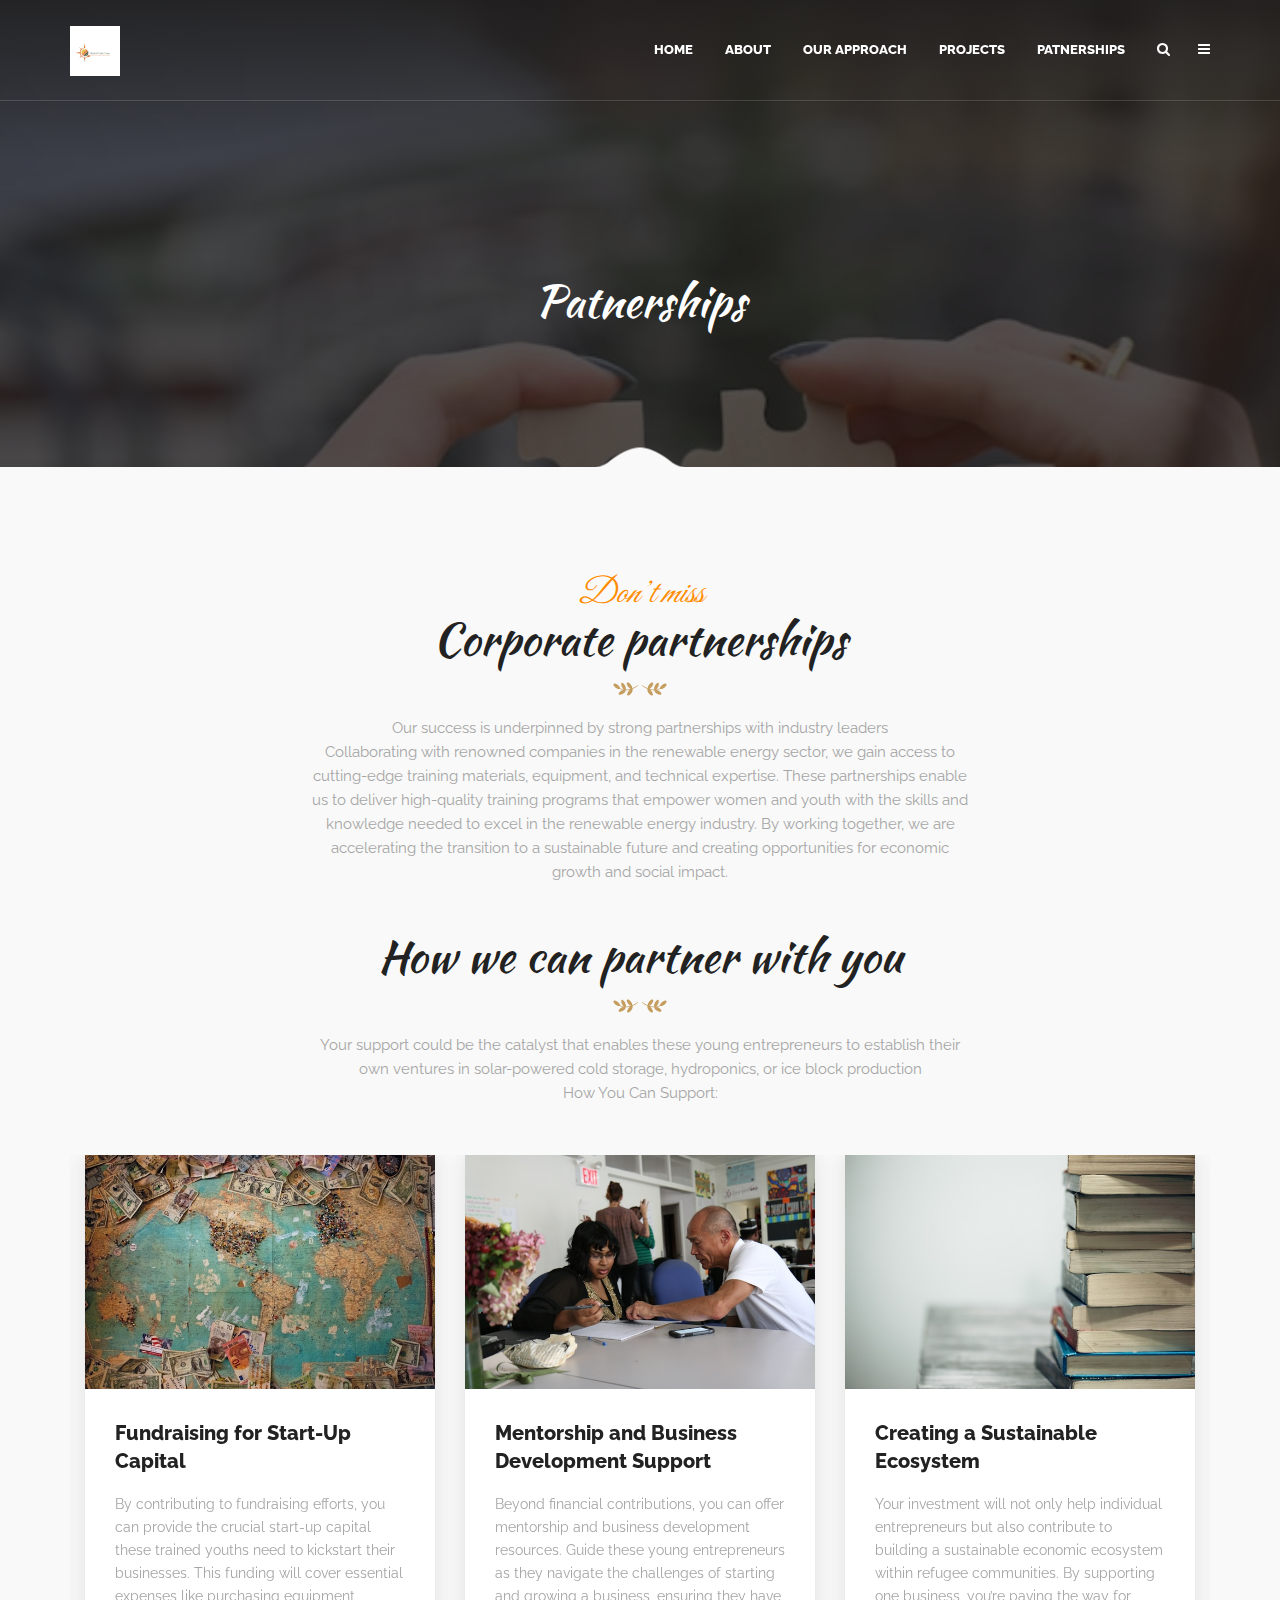
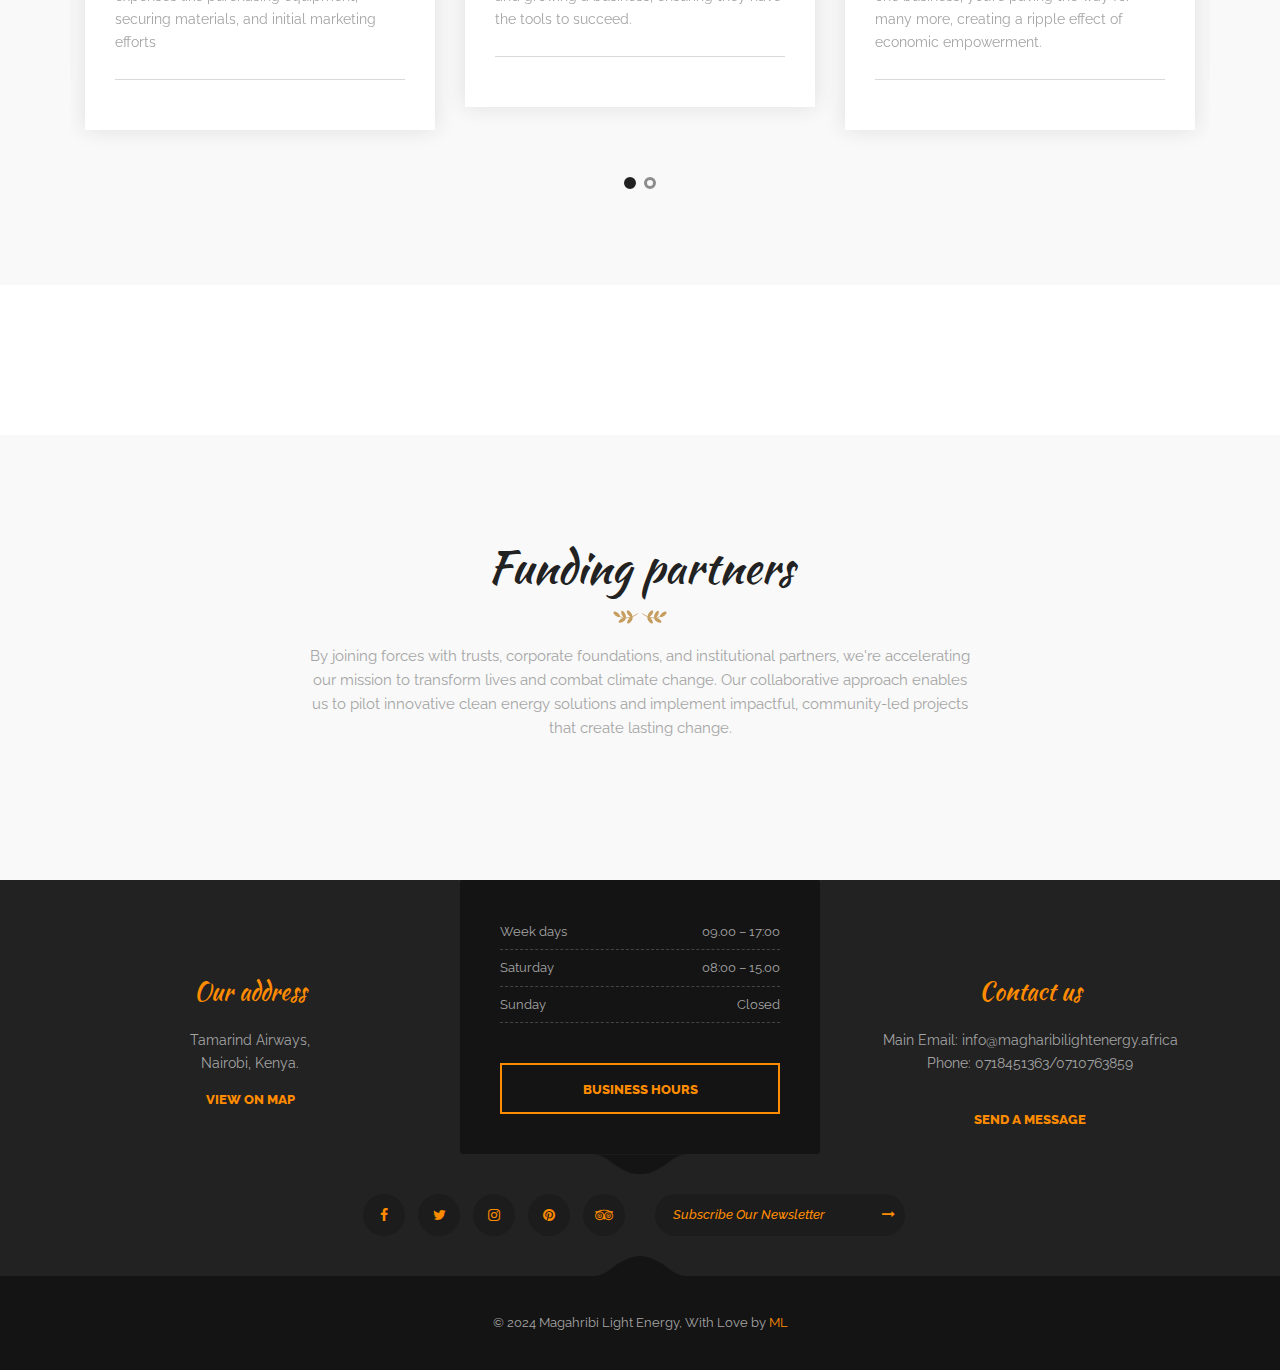
<file: patnership.html>
<!DOCTYPE html>
<html dir="ltr" lang="en-US">


<head>
    <!-- Document Meta
    ============================================= -->
    <meta charset="utf-8">
    <meta http-equiv="X-UA-Compatible" content="IE=edge">
    <!--IE Compatibility Meta-->
    <meta name="author" content="zytheme" />
    <meta name="viewport" content="width=device-width, initial-scale=1, maximum-scale=1">
    <meta name="description" content="We are Magharibi Light Energy, a women youth led organization that is on a mission to
    empower women and young people to transform lives through clean energy. By providing
    access to renewable resources and training, we're building strong, resilient communities and a
    brighter future">
    <link href="assets/img/mlight-04 (3).jpg" rel="icon">

    <!-- Fonts
    ============================================= -->
    <link href="http://fonts.googleapis.com/css?family=Great+Vibes%7CKaushan+Script%7CRaleway:100,100i,200,200i,300,300i,400,400i,500,500i,600,600i,700,700i,800,800i,900,900i" rel="stylesheet" type="text/css">

    <!-- Stylesheets
    ============================================= -->
    <link href="assets/css/external.css" rel="stylesheet">
    <link href="assets/css/bootstrap.min.css" rel="stylesheet">
    <link href="assets/css/style.css" rel="stylesheet">
    <!-- HTML5 shim, for IE6-8 support of HTML5 elements. All other JS at the end of file. -->
    <!--[if lt IE 9]>
      <script src="assets/js/html5shiv.js"></script>
      <script src="assets/js/respond.min.js"></script>
    <![endif]-->

    <!-- Document Title
    ============================================= -->
    <title>Magharibi Light Energy</title>
</head>

<body>
    <div class="preloader">
    <div class="spinner">
        <div class="bounce1"></div>
        <div class="bounce2"></div>
        <div class="bounce3"></div>
    </div>
</div>
    <!-- Document Wrapper
	============================================= -->
    <div id="wrapper" class="wrapper clearfix">
<header id="navbar-spy" class="header header-1 header-transparent header-bordered header-fixed">
    
    <div id="top-bar" class="top-bar topbar-transparent">
        <div class="bottom-bar-border">
            <div class="container">
                <div class="row">
                    <div class="col-xs-12 col-sm-6 col-md-6 top--contact hidden-xs">
                        <ul class="list-inline mb-0 ">
                            <li>
                                <i class="fa fa-map-marker"></i><span>Tamarind Airways,
                                Nairobi</span>
                            </li>
                            <li>
                                <i class="fa fa-phone"></i> <span>0718451363,0710763859</span>
                            </li>
                        </ul>
                    </div>
                    <!-- .col-md-6 end -->
                    <div class="col-xs-12 col-sm-6 col-md-6 top--social text-right text-center-xs">
                        <span>follow us</span>
                        <a class="facebook" href="#"><i class="fa fa-facebook"></i></a>
                        <a class="twitter" href="#"><i class="fa fa-twitter"></i></a>
                        <a class="instagram" href="#"><i class="fa fa-instagram"></i></a>
                    
                    </div>
                    <!-- .col-md-6 end -->
                </div>
            </div>
        </div>
    </div>
    <nav id="primary-menu" class="navbar navbar-fixed-top">
        <div class="container">
            <div class="">
                <!-- Brand and toggle get grouped for better mobile display -->
                <div class="navbar-header">
                    <button type="button" class="navbar-toggle collapsed" data-toggle="collapse" data-target="#navbar-collapse-1" aria-expanded="false">
				<span class="sr-only">Toggle navigation</span>
				<span class="icon-bar"></span>
				<span class="icon-bar"></span>
				<span class="icon-bar"></span>
				</button>
                    <a class="logo" href="index.html">
					<img class="logo-light" src="assets/img/mlight-04 (3).jpg"  height="50" width="50"    alt="granny Logo">
					<img class="logo-dark" src="assets/img/mlight-04 (3).jpg"  height="50" width="50" alt="granny Logo">
				</a>
                </div>
                <div class="module-container pull-right">
                    <!-- Module Reservation  -->

                    <!-- Module Search -->
<div class="module module-search">
    <div class="module-icon search-icon">
        <i class="fa fa-search"></i>
    </div>
    <div class="module-content module-fullscreen module--search-box">
        <div class="pos-vertical-center">
            <div class="container">
                <div class="row">
                    <div class="col-xs-12 col-sm-12 col-md-8 col-md-offset-2">
                        <form class="form-search">
                            <input type="text" class="form-control" placeholder="Type Search Words Then Enter">
                            <button class="btn" type="button"><i class="fa fa-search"></i></button>
                        </form>
                        <!-- .form-search end -->
                    </div>
                    <!-- .col-md-8 end -->
                </div>
                <!-- .row end -->
            </div>
            <!-- .container end -->
        </div>
        <a class="module-cancel" href="#">close</a>
    </div>
</div>
<!-- .module-search end -->
                    <!-- Module Side NAV -->
                    <div class="module module-side-nav">
                        <div class="module-icon side-nav-icon">
                            <i class="fa fa-bars"></i>
                            <span class="title">Side Navigation</span>
                        </div>
                        <div class="module-content module-hamburger">
                            <div class="hamburger-panel module-widgets bg-white">

    <!-- Recent Posts
    ============================================= -->
    
    <!-- .widget-recent end -->

    <!-- Instagram Feed
    ============================================= -->
    
    <!-- .widget-instagram end -->

    <!-- Tag Clouds
    ============================================= -->
    
    <!-- .widget-tags end -->
    <a class="module-cancel" href="#">close</a>
</div>
                        </div>
                    </div>
                </div>
                <!-- .module-container end -->

                <!-- Collect the nav links, forms, and other content for toggling -->
                <div class="collapse navbar-collapse pull-right" id="navbar-collapse-1">
                    <ul class="nav navbar-nav nav-pos-right navbar-left">
                        <!-- Home Menu -->
                        <li class="has-dropdown">
                            <a href="index.html" data-toggle="dropdown" class="dropdown-toggle menu-item">Home</a>
                            <ul class="dropdown-menu">
                                <li>
                                    <a href="index.html">Home</a>
                                </li>
                               
                        
                            </ul>
                        </li>
<!-- li end -->

<!-- About Menu -->
<li class="has-dropdown">
    <a href="#" data-toggle="dropdown" class="dropdown-toggle menu-item">About</a>
    <ul class="dropdown-menu">
        <li>
            <a href="team.html">Our Team</a>
        </li>
       

    </ul>
</li>
<!-- li end -->

<!-- Menu Menu -->
<li class="has-dropdown">
    <a href="#" data-toggle="dropdown" class="dropdown-toggle menu-item">Our approach</a>
    <ul class="dropdown-menu">
        <li>
            <a href="approach.html">Our approach</a>
        </li>
        
        

    </ul>
</li>
<!-- li end -->
<li class="has-dropdown">
    <a href="#" data-toggle="dropdown" class="dropdown-toggle menu-item">Projects</a>
    <ul class="dropdown-menu">
        <li>
            <a href="projects.html">Our projects</a>
        </li>
        
        

    </ul>
</li>
<!-- Features Menu-->

<!-- li end -->

<li>
    <a class="menu-item" href="patnership.html">Patnerships</a>
</li>
<!-- li end -->

<!-- Blog Menu-->

<!-- li end -->

<!-- shop Menu -->

<!-- li end -->

<!-- Elements Menu -->

        <!-- /.container-fluid -->
    </nav>

</header>

<!-- Page Title #4
============================================= -->
<section id="page-title" class="page-title bg-overlay bg-parallax bg-overlay-gradient">
    <div class="bg-section">
        <img src="assets/img/patner.jpg" alt="Background" />
    </div>
    <div class="container">
        <div class="row">
            <div class="col-xs-12 col-sm-12 col-md-12">
                <div class="title title-4 text-center">
                    <div class="title--content">
                        <div class="title--subtitle"></div>
                        <div class="title--heading">
                            <h1>Patnerships</h1>
                        </div>
                    </div>
                    <div class="clearfix"></div>
                    <ol class="breadcrumb">
                        
                    </ol>
                    <div class="divider--shape-1down divider--shape-gray"></div>
                </div>
                <!-- .title end -->
            </div>
            <!-- .col-md-12 end -->
        </div>
        <!-- .row end -->
    </div>
    <!-- .container end -->
</section>
<!-- #page-title end -->
<!-- Blog Carousel
============================================= -->
<section id="blogCarousel" class="blog blog-carousel bg-gray pb-90">
    <div class="container">
        <div class="row clearfix">
            <div class="col-xs-12 col-sm-12 col-md-8 col-md-offset-2">
                <div class="heading heading-1 mb-50 text--center">
                    <p class="heading--subtitle">Don’t miss</p>
                    <h2 class="heading--title mb-0">Corporate partnerships</h2>
                    <div class="divider--shape-4"></div>
                    <p class="heading--desc">Our success is underpinned by strong partnerships with industry leaders</p>
                    <p class="heading--desc">Collaborating with renowned companies in the renewable energy sector, we gain access to
                        cutting-edge training materials, equipment, and technical expertise. These partnerships enable
                        us to deliver high-quality training programs that empower women and youth with the skills and
                        knowledge needed to excel in the renewable energy industry. By working together, we are
                        accelerating the transition to a sustainable future and creating opportunities for economic
                        growth and social impact.</p>
                </div>

                <div class="heading heading-1 mb-50 text--center">
                    
                    <h2 class="heading--title mb-0">How we can partner with you
                    </h2>
                    <div class="divider--shape-4"></div>
                    <p class="heading--desc">Your support could be the catalyst that enables these young entrepreneurs to establish their
                        own ventures in solar-powered cold storage, hydroponics, or ice block production</p>
                    <p class="heading--desc">How You Can Support:</p>
                </div>
            </div>
            <!-- .col-md-8 end -->
        </div>
        <!-- .row end -->
        <div class="row">
            <div class="col-xs-12 col-sm-12 col-md-12">
                <div class="carousel carousel-dots" data-slide="3" data-slide-rs="2" data-autoplay="true" data-nav="false" data-dots="true" data-space="0" data-loop="true" data-speed="800">
                    <!-- Blog Entry #1 -->
                    <div class="blog-entry">
                        <div class="entry--img">
                            <a href="#">
								<img src="assets/img/money.jpg" alt="entry image"/>
							</a>
                        </div>
                        <div class="entry--content">
                            
                            <div class="entry--title">
                                <h4><a href="#">Fundraising for Start-Up Capital</a></h4>
                            </div>
                            <div class="entry--bio">
                                By contributing to fundraising efforts, you can
provide the crucial start-up capital these trained youths need to kickstart their
businesses. This funding will cover essential expenses like purchasing equipment,
securing materials, and initial marketing efforts
                            </div>
                            <div class="entry--footer">
                                <div class="entry--date">
                                    
                                </div>

                            </div>
                        </div>
                        <!-- .entry-content end -->
                    </div>
                    <!-- .blog-entry end -->

                    <!-- Blog Entry #2 -->
                    <div class="blog-entry">
                        <div class="entry--img">
                            <a href="#">
								<img src="assets/img/mentorship.jpg" alt="entry image"/>
							</a>
                        </div>
                        <div class="entry--content">
                            
                            <div class="entry--title">
                                <h4><a href="#">Mentorship and Business Development Support</a></h4>
                            </div>
                            <div class="entry--bio">
                                Beyond financial contributions, you
                                can offer mentorship and business development resources. Guide these young
                                entrepreneurs as they navigate the challenges of starting and growing a business,
                                ensuring they have the tools to succeed.
                            </div>
                            <div class="entry--footer">
                                <div class="entry--date">
                                    
                                </div>
                            </div>
                        </div>
                        <!-- .entry-content end -->
                    </div>
                    <!-- .blog-entry end -->

                    <!-- Blog Entry #3 -->
                    <div class="blog-entry">
                        <div class="entry--img">
                            <a href="#">
								<img src="assets/img/eco.jpg" alt="entry image"/>
							</a>
                        </div>
                        <div class="entry--content">
                            
                            <div class="entry--title">
                                <h4><a href="#">Creating a Sustainable Ecosystem</a></h4>
                            </div>
                            <div class="entry--bio">
                                Your investment will not only help individual
entrepreneurs but also contribute to building a sustainable economic ecosystem within
refugee communities. By supporting one business, you’re paving the way for many
more, creating a ripple effect of economic empowerment.

                            </div>
                            <div class="entry--footer">
                                <div class="entry--date">
                                    
                                </div>
                            </div>
                        </div>
                        <!-- .entry-content end -->
                    </div>
                    <!-- .blog-entry end -->

                    <!-- Blog Entry #4 -->
                    <div class="blog-entry">
                        <div class="entry--img">
                            <a href="#">
								<img src="assets/img/teaching.jpg" alt="entry image"/>
							</a>
                        </div>
                        <div class="entry--content">
                            
                            <div class="entry--title">
                                <h4><a href="#"> Skills based volunteering:</a></h4>
                            </div>
                            <div class="entry--bio">
                                Our partners play a pivotal role in achieving our mission of
empowering women and youth in the renewable energy sector. Through skills-based
volunteering, organizations can contribute significantly to our efforts
                            </div>
                            <div class="entry--footer">
                                <div class="entry--date">
                                    
                                </div>

                            </div>
                        </div>
                        <!-- .entry-content end -->
                    </div>
                    <!-- .blog-entry end -->

                    <!-- Blog Entry #5 -->
                    
                    <!-- .blog-entry end -->

                   
                    <!-- .blog-entry end -->

                </div>
                <!-- .carousel end -->
            </div>
            <!-- .col-md-6 end -->
        </div>
        <!-- .row end -->
    </div>
    <!-- .container end -->
</section>
<!-- #blogCarousel end -->

<div class="clearfix pt-150 bg-white"></div>

<!-- Blog Carousel
============================================= -->
<section id="blogCarousel2" class="blog blog-carousel bg-gray pb-90">
    <div class="container">
        <div class="row clearfix">
            <div class="col-xs-12 col-sm-12 col-md-8 col-md-offset-2">
                <div class="heading heading-1 mb-50 text--center">
                    
                    <h2 class="heading--title mb-0">Funding partners</h2>
                    <div class="divider--shape-4"></div>
                    <p class="heading--desc">By joining forces with trusts, corporate foundations, and institutional partners, we're accelerating
                        our mission to transform lives and combat climate change. Our collaborative approach enables
                        us to pilot innovative clean energy solutions and implement impactful, community-led projects
                        that create lasting change. </p>
                </div>
            </div>
            <!-- .col-md-8 end -->
        </div>
        <!-- .row end -->
        
        <!-- .row end -->
    </div>
    <!-- .container end -->
</section>
<!-- #blogCarousel2 end -->

<div class="clearfix"></div>
<!-- footer#1
============================================= -->
<footer id="footer" class="footer footer-3 text-center">
    <!-- Widget Section
	============================================= -->
    <div class="footer--widget text--center">
        <div class="container">
            <div class="row">
                <div class="col-xs-12 col-sm-3 col-md-4">
                    <div class="footer--widget-content">
                        <h3>Our address</h3>
                        <p>Tamarind Airways, <br>
                            Nairobi, Kenya.</p>
                        <a class="link--styled" href="#">View On Map</a>
                    </div>
                </div>
                <!-- .col-md-3 end -->
                <div class="col-xs-12 col-sm-6 col-md-4">
                    <div class="footer--reservation">
                        <div class="footer--reservation-wrapper">
                            <ul class="list-unstyled">
                                <li>Week days <span>09.00 – 17:00</span></li>
                                <li>Saturday <span>08:00 – 15.00</span></li>
                                <li>Sunday <span>Closed</span></li>
                            </ul>
                            <a class="btn btn--primary btn--bordered btn--block" data-toggle="modal" data-target="#reservationPopup">Business Hours</a>

<!-- /.modal -->
                        </div>
                        <div class="divider--shape-10down"></div>
                    </div>
                </div>
                <!-- .col-md-3 end -->
                <div class="col-xs-12 col-sm-3 col-md-4">
                    <div class="footer--widget-content">
                        <h3>Contact us</h3>
                        <p class="mb-0">Main Email: info@magharibilightenergy.africa
                        </p>
                        <p class="mb-20">Phone: 0718451363/0710763859
                        </p>
                        <a class="link--styled" href="#">Send A Message</a>
                    </div>
                </div>
                <!-- .col-md-3 end -->

            </div>
        </div>
        <!-- .container end -->
    </div>
    <!-- .footer-widget end -->
    <!--Social
	============================================= -->
    <div class="footer--social">
        <div class="container">
            <div class="row">
                <div class="col-xs-12 col-sm-6 col-md-6 text-right">
                    <div class="footer--social-icons">
                        <a href="#"><i class="fa fa-facebook"></i></a>
                        <a href="#"><i class="fa fa-twitter"></i></a>
                        <a href="#"><i class="fa fa-instagram"></i></a>
                        <a href="#"><i class="fa fa-pinterest"></i></a>
                        <a href="#"><i class="fa fa-tripadvisor"></i></a>
                    </div>
                    <!-- .social-icons end -->
                </div>
                <!-- .col-md-6 end -->
                <div class="col-xs-12 col-sm-6 col-md-6 widget--newsletter">
                    <form class="footer--social-newsletter mailchimp">
                        <input type="email" name="email" class="form-control" placeholder="Subscribe Our Newsletter">
                        <button type="submit"><i class="fa fa-long-arrow-right"></i></button>
                    </form>
                    <div class="subscribe-alert"></div>
                </div>
                <!-- .col-md-6 end -->
            </div>
            <!-- .row end -->
        </div>
        <!-- .container end -->
    </div>
    <!-- .footer-widget end -->
    <!-- Copyrights
	============================================= -->
    <div class="footer--copyright text-center">
        <div class="divider--shape-dark"></div>
        <div class="container">
            <div class="row">
                <div class="col-xs-12 col-sm-5 col-md-12">
                    <span>&copy; 2024 Magahribi Light Energy, With Love by </span> <a href="https://magharibilightenergy.africa/">ML</a>
                </div>
            </div>
        </div>
        <!-- .container end -->
    </div>
    <!-- .footer-copyright end -->
</footer>
</div>
<!-- #wrapper end -->

<!-- Footer Scripts
============================================= -->
<script src="assets/js/jquery-2.2.4.min.js"></script>
<script src="assets/js/plugins.js"></script>
<script src="assets/js/functions.js"></script>
</body>



</html>
</file>
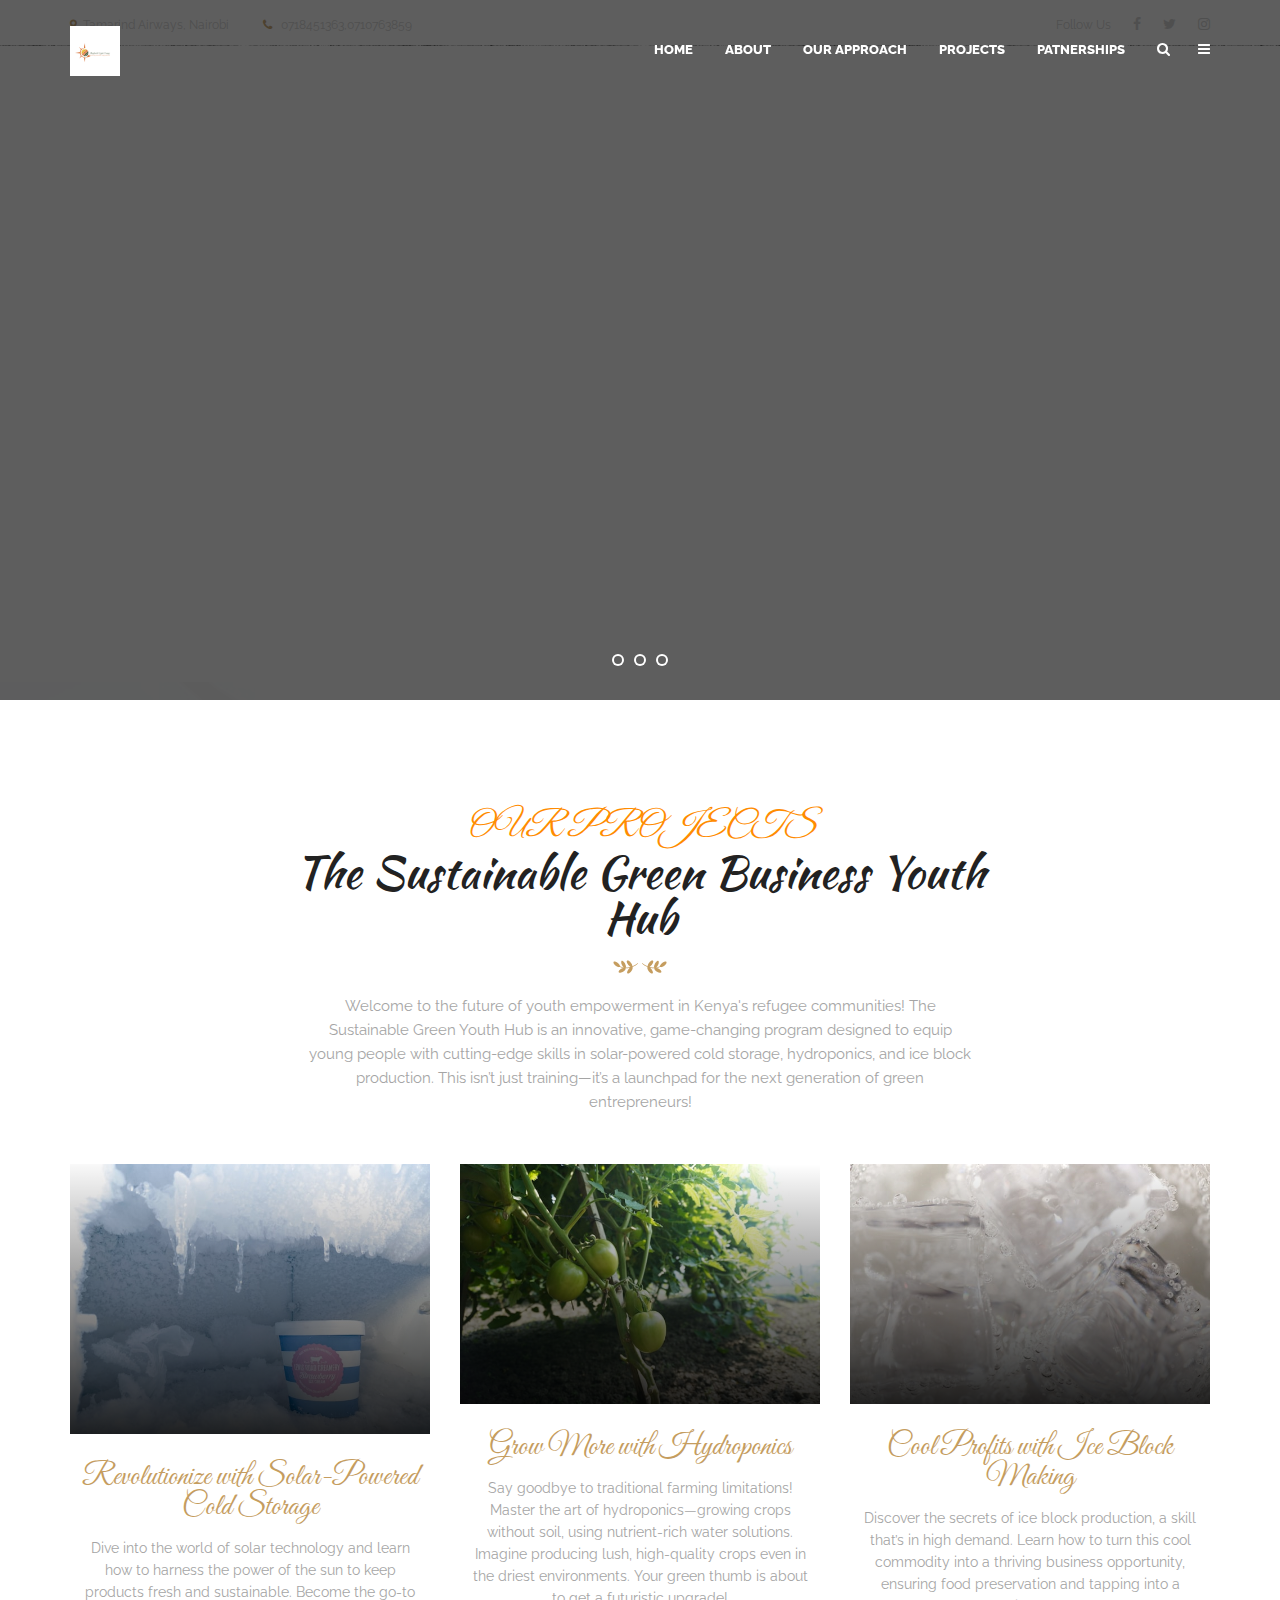
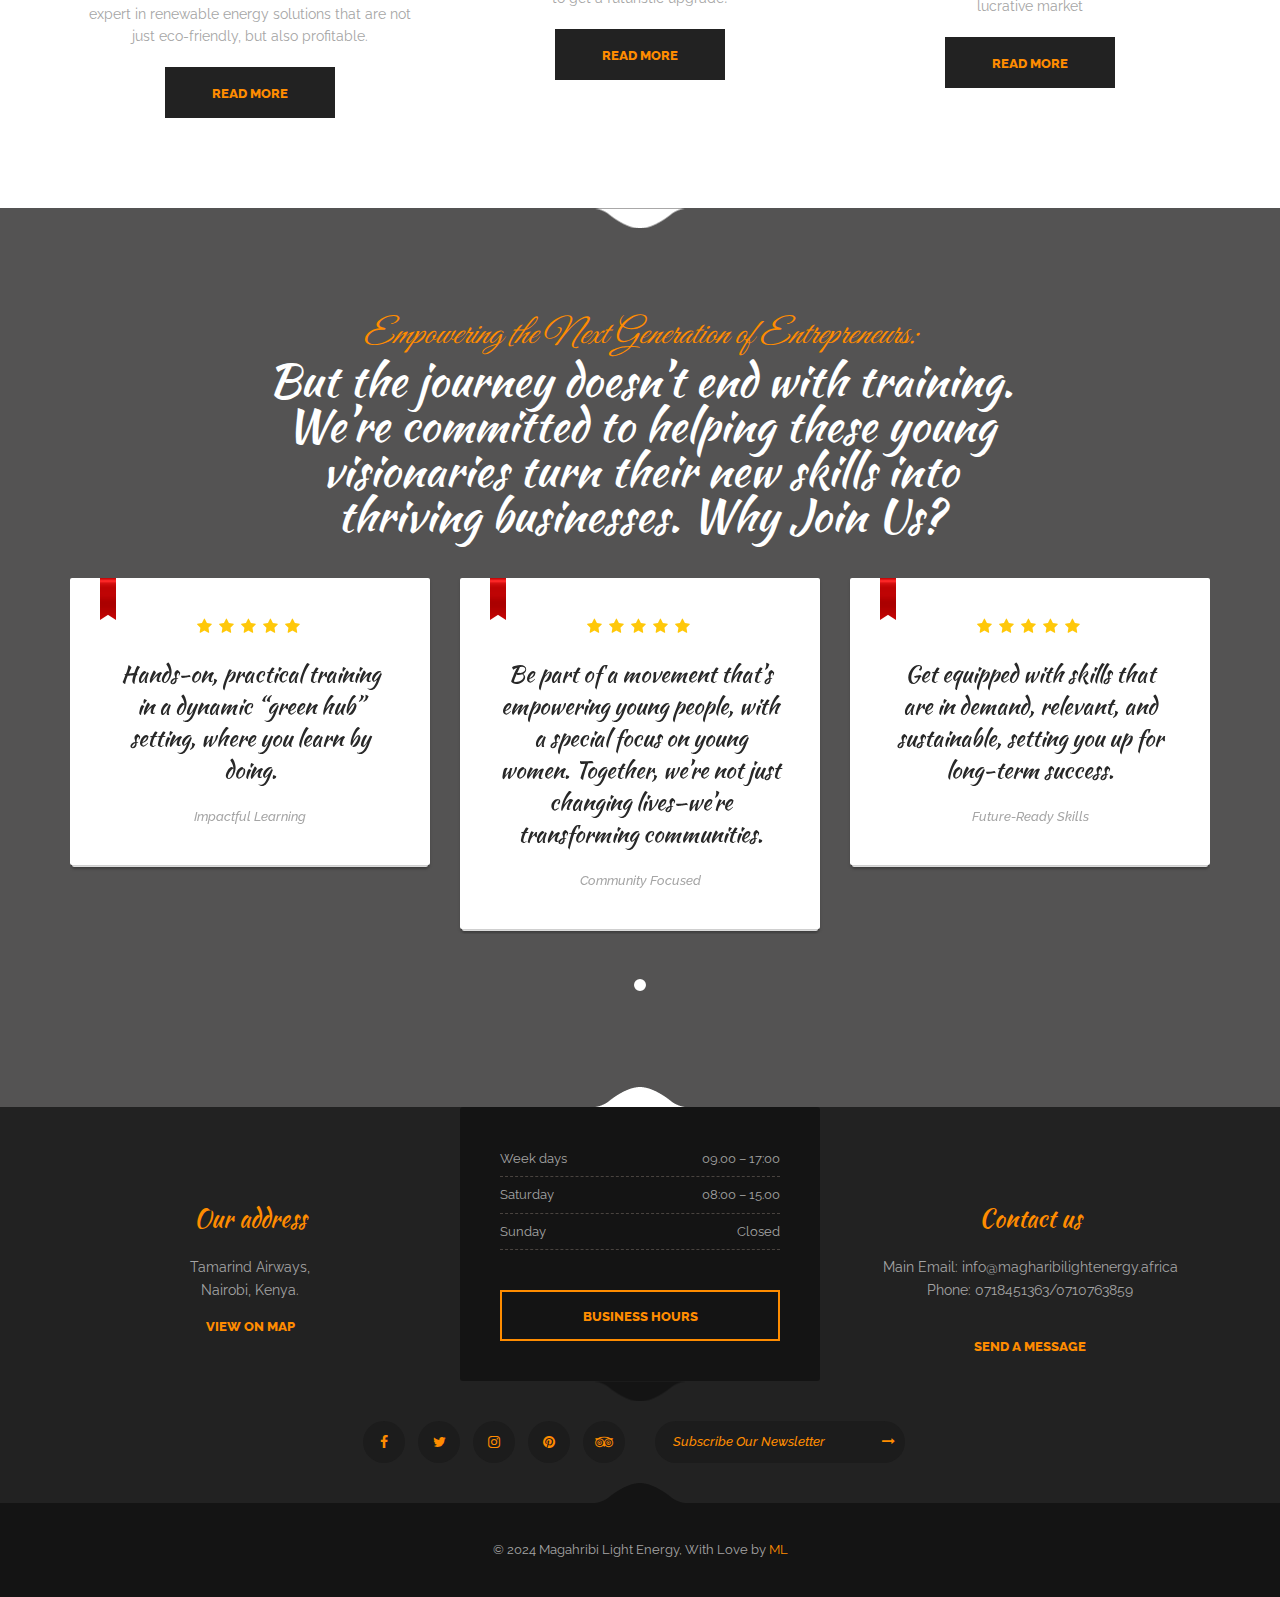
<file: projects.html>
<!DOCTYPE html>
<html dir="ltr" lang="en-US">



<head>
    <!-- Document Meta
    ============================================= -->
    <meta charset="utf-8">
    <meta http-equiv="X-UA-Compatible" content="IE=edge">
    <!--IE Compatibility Meta-->
    <meta name="author" content="ML" />
    <meta name="viewport" content="width=device-width, initial-scale=1, maximum-scale=1">
    <meta name="description" content="We are Magharibi Light Energy, a women youth led organization that is on a mission to
    empower women and young people to transform lives through clean energy. By providing
    access to renewable resources and training, we're building strong, resilient communities and a
    brighter future">
    <link href="assets/img/mlight-04 (3).jpg" rel="icon">

    <!-- Fonts
    ============================================= -->
    <link href="http://fonts.googleapis.com/css?family=Great+Vibes%7CKaushan+Script%7CRaleway:100,100i,200,200i,300,300i,400,400i,500,500i,600,600i,700,700i,800,800i,900,900i" rel="stylesheet" type="text/css">

    <!-- Stylesheets
    ============================================= -->
    <link href="assets/css/external.css" rel="stylesheet">
    <link href="assets/css/bootstrap.min.css" rel="stylesheet">
    <link href="assets/css/style.css" rel="stylesheet">

    <!-- RS5.0 Main Stylesheet -->
    <link rel="stylesheet" type="text/css" href="assets/revolution/css/settings.css">
    <link rel="stylesheet" type="text/css" href="assets/revolution/css/layers.css">
    <link rel="stylesheet" type="text/css" href="assets/revolution/css/navigation.css">

    <!-- HTML5 shim, for IE6-8 support of HTML5 elements. All other JS at the end of file. -->
    <!--[if lt IE 9]>
      <script src="assets/js/html5shiv.js"></script>
      <script src="assets/js/respond.min.js"></script>
    <![endif]-->

    <!-- Document Title
    ============================================= -->
    <title>Magharibi Light Energy</title>
</head>

<body>
    <div class="preloader">
    <div class="spinner">
        <div class="bounce1"></div>
        <div class="bounce2"></div>
        <div class="bounce3"></div>
    </div>
</div>
    <!-- Document Wrapper
	============================================= -->
    <div id="wrapper" class="wrapper clearfix">
<header id="navbar-spy" class="header header-7 header-2 header-transparent header-fixed">
    <div id="top-bar" class="top-bar topbar-transparent">
        <div class="bottom-bar-border">
            <div class="container">
                <div class="row">
                    <div class="col-xs-12 col-sm-6 col-md-6 top--contact hidden-xs">
                        <ul class="list-inline mb-0 ">
                            <li>
                                <i class="fa fa-map-marker"></i><span>Tamarind Airways,
                                Nairobi</span>
                            </li>
                            <li>
                                <i class="fa fa-phone"></i> <span>0718451363,0710763859</span>
                            </li>
                        </ul>
                    </div>
                    <!-- .col-md-6 end -->
                    <div class="col-xs-12 col-sm-6 col-md-6 top--social text-right text-center-xs">
                        <span>follow us</span>
                        <a class="facebook" href="#"><i class="fa fa-facebook"></i></a>
                        <a class="twitter" href="#"><i class="fa fa-twitter"></i></a>
                        <a class="instagram" href="#"><i class="fa fa-instagram"></i></a>
                    
                    </div>
                    <!-- .col-md-6 end -->
                </div>
            </div>
        </div>
    </div>
    <nav id="primary-menu" class="navbar navbar-fixed-top">
        <div class="container">
            <div class="">
                <!-- Brand and toggle get grouped for better mobile display -->
                <div class="navbar-header">
                    <button type="button" class="navbar-toggle collapsed" data-toggle="collapse" data-target="#navbar-collapse-1" aria-expanded="false">
				<span class="sr-only">Toggle navigation</span>
				<span class="icon-bar"></span>
				<span class="icon-bar"></span>
				<span class="icon-bar"></span>
				</button>
                    <a class="logo" href="index.html">
					<img class="logo-light" src="assets/img/mlight-04 (3).jpg"  height="50" width="50"    alt="granny Logo">
					<img class="logo-dark" src="assets/img/mlight-04 (3).jpg"  height="50" width="50" alt="granny Logo">
				</a>
                </div>
                <div class="module-container pull-right">
                    <!-- Module Reservation  -->

                    <!-- Module Search -->
<div class="module module-search">
    <div class="module-icon search-icon">
        <i class="fa fa-search"></i>
    </div>
    <div class="module-content module-fullscreen module--search-box">
        <div class="pos-vertical-center">
            <div class="container">
                <div class="row">
                    <div class="col-xs-12 col-sm-12 col-md-8 col-md-offset-2">
                        <form class="form-search">
                            <input type="text" class="form-control" placeholder="Type Search Words Then Enter">
                            <button class="btn" type="button"><i class="fa fa-search"></i></button>
                        </form>
                        <!-- .form-search end -->
                    </div>
                    <!-- .col-md-8 end -->
                </div>
                <!-- .row end -->
            </div>
            <!-- .container end -->
        </div>
        <a class="module-cancel" href="#">close</a>
    </div>
</div>
<!-- .module-search end -->
                    <!-- Module Side NAV -->
                    <div class="module module-side-nav">
                        <div class="module-icon side-nav-icon">
                            <i class="fa fa-bars"></i>
                            <span class="title">Side Navigation</span>
                        </div>
                        <div class="module-content module-hamburger">
                            <div class="hamburger-panel module-widgets bg-white">

    <!-- Recent Posts
    ============================================= -->
    
    <!-- .widget-recent end -->

    <!-- Instagram Feed
    ============================================= -->
    
    <!-- .widget-instagram end -->

    <!-- Tag Clouds
    ============================================= -->
    
    <!-- .widget-tags end -->
    <a class="module-cancel" href="#">close</a>
</div>
                        </div>
                    </div>
                </div>
                <!-- .module-container end -->

                <!-- Collect the nav links, forms, and other content for toggling -->
                <div class="collapse navbar-collapse pull-right" id="navbar-collapse-1">
                    <ul class="nav navbar-nav nav-pos-right navbar-left">
                        <!-- Home Menu -->
                        <li class="has-dropdown">
                            <a href="index.html" data-toggle="dropdown" class="dropdown-toggle menu-item">Home</a>
                            <ul class="dropdown-menu">
                                <li>
                                    <a href="index.html">Home</a>
                                </li>
                               
                        
                            </ul>
                        </li>
<!-- li end -->

<!-- About Menu -->
<li class="has-dropdown">
    <a href="#" data-toggle="dropdown" class="dropdown-toggle menu-item">About</a>
    <ul class="dropdown-menu">
        <li>
            <a href="team.html">Our Team</a>
        </li>
       

    </ul>
</li>
<!-- li end -->

<!-- Menu Menu -->
<li class="has-dropdown">
    <a href="#" data-toggle="dropdown" class="dropdown-toggle menu-item">Our approach</a>
    <ul class="dropdown-menu">
        <li>
            <a href="approach.html">Our approach</a>
        </li>
        
        

    </ul>
</li>
<!-- li end -->
<li class="has-dropdown">
    <a href="#" data-toggle="dropdown" class="dropdown-toggle menu-item">Projects</a>
    <ul class="dropdown-menu">
        <li>
            <a href="menu-board.html">Our projects</a>
        </li>
        
        

    </ul>
</li>
<!-- Features Menu-->

<!-- li end -->

<li>
    <a class="menu-item" href="patnership.html">Patnerships</a>
</li>
<!-- li end -->

<!-- Blog Menu-->

<!-- li end -->

<!-- shop Menu -->

<!-- li end -->

<!-- Elements Menu -->

        <!-- /.container-fluid -->
    </nav>
</header>
<!-- Hero Section
====================================== -->
<section id="slider" class="slider slide-overlay-black">
	<!-- START REVOLUTION SLIDER 5.0 -->
	<div class="rev_slider_wrapper">
		<div id="slider1" class="rev_slider"  data-version="5.0">
			<ul>
				<!-- slide 1 -->
				<li data-transition="fadetotopfadefrombottom"
					data-slotamount="default" 
					data-easein="Power4.easeInOut" 
					data-easeout="Power4.easeInOut" 
					data-masterspeed="2000">
					<!-- MAIN IMAGE -->
					<img src="assets/img/122.jpg" alt="Slide Background Image"  width="1920" height="1280">
				    <!-- LAYER NR. 1 -->
					<div class="tp-caption" 
						data-x="center" data-hoffset="0" 
						data-y="center" data-voffset="-130" 
						data-whitespace="nowrap"
						data-width="none"
						data-height="none"
                        data-frames='[{"delay":1500,"speed":1000,"frame":"0","from":"z:0;rX:0;rY:0;rZ:0;sX:0.9;sY:0.9;skX:0;skY:0;opacity:0;","to":"o:1;","ease":"Power2.easeOut"},{"delay":"wait","speed":300,"frame":"999","to":"auto:auto;","ease":"Power3.easeInOut"}]'
						data-splitin="none" 
						data-splitout="none" 
						data-responsive_offset="on">
						<div class="slide--subheadline">Improving livelihoods through renewable energy.
                        </div>
					</div>
					
					<!-- LAYER NR. 2 -->
					<div class="tp-caption" 
						data-x="center" data-hoffset="0" 
						data-y="center" data-voffset="-65" 
						data-whitespace="nowrap"
						data-width="none"
						data-height="none"
                        data-frames='[{"delay":1750,"speed":1000,"frame":"0","from":"y:50px;opacity:0;","to":"o:1;","ease":"Power3.easeInOut"},{"delay":"wait","speed":300,"frame":"999","to":"opacity:0;","ease":"Power3.easeInOut"}]'						data-splitout="none" 
						data-responsive_offset="on">
						<div class="slide--headline">Magharibi Light Energy.
                        </div>
					</div>
										
					<!-- LAYER NR. 3 -->
					<div class="tp-caption" 
						data-x="center" data-hoffset="0" 
						data-y="center" data-voffset="20" 
						data-width="none"
						data-height="none"
                        data-frames='[{"delay":2000,"speed":1000,"frame":"0","from":"y:50px;opacity:0;","to":"o:1;","ease":"Power3.easeInOut"},{"delay":"wait","speed":300,"frame":"999","to":"opacity:0;","ease":"Power3.easeInOut"}]'	
						data-splitin="none" 
						data-splitout="none" 
						data-responsive_offset="on">
						<div class="slide--bio text-center">We aim to  be a leader in provision of renewable energy <br> solutions for businesses in Africa.
                        </div>
					</div>
										
					<!-- LAYER NR. 4 -->
					<div class="tp-caption" 
						data-x="center" data-hoffset="0" 
						data-y="center" data-voffset="100" 
						data-width="none"
						data-height="none"
						data-whitespace="nowrap"
                        data-frames='[{"delay":2250,"speed":1000,"frame":"0","from":"x:-50px;opacity:0;","to":"o:1;","ease":"Power3.easeInOut"},{"delay":"wait","speed":300,"frame":"999","to":"auto:auto;","ease":"Power3.easeInOut"}]'						data-splitin="none" 
						data-splitout="none" 
						data-actions='[{"event":"click","action":"jumptoslide","slide":"rs-164","delay":""}]'
						data-basealign="slide" 
						data-responsive_offset="on" 
						data-responsive="off">
						<div class="slide-action">
							<a class="btn btn--primary btn--inverse btn--lg" href="#">Contact Us</a>
						</div>
					</div>
				</li>
				
				<!-- slide 2 -->
				<li data-transition="random-premium"
					data-slotamount="default" 
					data-easein="Power4.easeInOut" 
					data-easeout="Power4.easeInOut" 
					data-masterspeed="2000">
					<!-- MAIN IMAGE -->
					<img src="assets/img/123.jpg" alt="Slide Background Image"  width="1920" height="1280">
					<!-- LAYER NR. 1 -->
					<div class="tp-caption" 
						data-x="center" data-hoffset="0" 
						data-y="center" data-voffset="-65" 
						data-whitespace="nowrap"
						data-width="none"
						data-height="none"
                        data-frames='[{"delay":1500,"speed":300,"frame":"0","from":"x:{-250,250};y:{-150,150};rX:{-90,90};rY:{-90,90};rZ:{-360,360};sX:0;sY:0;opacity:0;","to":"o:1;","ease":"Power3.easeInOut"},{"delay":"wait","speed":300,"frame":"999","to":"auto:auto;","ease":"Power3.easeInOut"}]'
						data-splitin="none" 
						data-splitout="none" 
						data-responsive_offset="on">
						<div class="slide--subheadline">Improving livelihoods through renewable energy.
                        </div>
					</div>
					
					<!-- LAYER NR. 2 -->
					<div class="tp-caption" 
						data-x="center" data-hoffset="0" 
						data-y="center" data-voffset="0" 
						data-whitespace="nowrap"
						data-width="none"
						data-height="none"
                        data-frames='[{"delay":1750,"speed":1000,"frame":"0","from":"y:50px;opacity:0;","to":"o:1;","ease":"Power3.easeInOut"},{"delay":"wait","speed":300,"frame":"999","to":"opacity:0;","ease":"Power3.easeInOut"}]'	
						data-splitin="none" 
						data-splitout="none" 
						data-responsive_offset="on">
						<div class="slide--headline">Magahribi Light Energy</div>
					</div>
					
					<!-- LAYER NR. 3 -->
					<div class="tp-caption" 
						data-x="center" data-hoffset="0" 
						data-y="center" data-voffset="100" 
						data-width="none"
						data-height="none"
						data-whitespace="nowrap"
                        data-frames='[{"delay":2000,"speed":1000,"frame":"0","from":"y:50px;opacity:0;","to":"o:1;","ease":"Power3.easeInOut"},{"delay":"wait","speed":300,"frame":"999","to":"opacity:0;","ease":"Power3.easeInOut"}]'	
						data-splitin="none" 
						data-splitout="none" 
						data-actions='[{"event":"click","action":"jumptoslide","slide":"rs-164","delay":""}]'
						data-basealign="slide" 
						data-responsive_offset="on" 
						data-responsive="off">
						<div class="slide-action">
						<div class="slide--bio text-center">We aim to provide innovative, sustainable renewable energy solutions for <br> communities to relieve them
                            of the high utility bills in turn reducing energy poverty. </div>
						</div>
					</div>
				</li>
				
				<!-- slide 3 -->
				<li data-transition="turnoff-vertical"
					data-slotamount="default" 
					data-easein="Power4.easeInOut" 
					data-easeout="Power4.easeInOut" 
					data-masterspeed="2000">
					<!-- MAIN IMAGE -->
					<img src="assets/img/124.jpg" alt="Slide Background Image"  width="1920" height="1280">
					<!-- LAYER NR. 1 -->
					<div class="tp-caption" 
						data-x="center" data-hoffset="0" 
						data-y="center" data-voffset="-130" 
						data-whitespace="nowrap"
						data-width="none"
						data-height="none"
                        data-frames='[{"delay":1500,"speed":1000,"frame":"0","from":"z:0;rX:0;rY:0;rZ:0;sX:0.9;sY:0.9;skX:0;skY:0;opacity:0;","to":"o:1;","ease":"Power2.easeOut"},{"delay":"wait","speed":300,"frame":"999","to":"auto:auto;","ease":"Power3.easeInOut"}]'
						data-splitin="none" 
						data-splitout="none" 
						data-responsive_offset="on">
						<div class="slide--subheadline"></div>
					</div>
					
					<!-- LAYER NR. 2 -->
					<div class="tp-caption" 
						data-x="center" data-hoffset="0" 
						data-y="center" data-voffset="-50" 
						data-whitespace="nowrap"
						data-width="none"
						data-height="none"
                        data-frames='[{"delay":1750,"speed":1000,"frame":"0","from":"y:50px;opacity:0;","to":"o:1;","ease":"Power3.easeInOut"},{"delay":"wait","speed":300,"frame":"999","to":"opacity:0;","ease":"Power3.easeInOut"}]'	 
						data-splitin="none" 
						data-splitout="none" 
						data-responsive_offset="on">
						<div class="slide--headline">Magahribi Light Energy</div>
					</div>
					
					<!-- LAYER NR. 3 -->
					<div class="tp-caption" 
						data-x="center" data-hoffset="0" 
						data-y="center" data-voffset="40" 
						data-width="none"
						data-height="none"
                        data-frames='[{"delay":2000,"speed":1000,"frame":"0","from":"y:50px;opacity:0;","to":"o:1;","ease":"Power3.easeInOut"},{"delay":"wait","speed":300,"frame":"999","to":"opacity:0;","ease":"Power3.easeInOut"}]'	
						data-splitin="none" 
						data-splitout="none" 
						data-responsive_offset="on">
						<div class="slide--bio text-center">We strive to reduce energy
                            consumption, waste generation, <br> and improve the involvement of a community in its growth.
                             </div>
					</div>
					
					<!-- LAYER NR. 4 -->
					<div class="tp-caption" 
						data-x="center" data-hoffset="0" 
						data-y="center" data-voffset="110" 
						data-width="none"
						data-height="none"
						data-whitespace="nowrap"
                        data-frames='[{"delay":2250,"speed":300,"frame":"0","from":"x:-50px;opacity:0;","to":"o:1;","ease":"Power3.easeInOut"},{"delay":"wait","speed":300,"frame":"999","to":"auto:auto;","ease":"Power3.easeInOut"}]'
						data-splitin="none" 
						data-splitout="none" 
						data-actions='[{"event":"click","action":"jumptoslide","slide":"rs-164","delay":""}]'
						data-basealign="slide" 
						data-responsive_offset="on" 
						data-responsive="off">
						<div class="slide-action">
							<a class="btn btn--white btn--bordered" href="#">Contact Us</a>
						</div>
					</div>
				</li>

			</ul>
		</div>
		<!-- END REVOLUTION SLIDER -->
	</div>
	<!-- END OF SLIDER WRAPPER -->
</section>
<!-- banner#7
============================================= -->
<section id="banner7" class="banner banner-7 text-center pb-90">
    <div class="container">
        <div class="row clearfix">
            <div class="col-xs-12 col-sm-12 col-md-8 col-md-offset-2">
                <div class="heading heading-1 mb-50 text--center">
                    <p class="heading--subtitle">OUR PROJECTS</p>
                    <h2 class="heading--title mb-0">The Sustainable Green Business Youth Hub
                    </h2>
                    <div class="divider--shape-4"></div>
                    <p class="heading--desc">Welcome to the future of youth empowerment in Kenya's refugee communities! The Sustainable
                        Green Youth Hub is an innovative, game-changing program designed to equip young people
                        with cutting-edge skills in solar-powered cold storage, hydroponics, and ice block production.
                        This isn’t just training—it’s a launchpad for the next generation of green entrepreneurs!</p>
                </div>
            </div>
            <!-- .col-md-8 end -->
        </div>
        <!-- .row end -->
        <div class="row">
            <div class="col-xs-12 col-sm-6 col-md-4">
                <div class="banner-panel">
                    <div class="banner--img">
                        <img src="assets/img/freezer.jpg" alt="banner img" class="img-responsive">
                        
                    </div>
                    <div class="banner--content">
                        <h3>Revolutionize with Solar-Powered Cold Storage</h3>
                        
                        <p>Dive into the world of solar
                            technology and learn how to harness the power of the sun to keep products fresh and
                            sustainable. Become the go-to expert in renewable energy solutions that are not just
                            eco-friendly, but also profitable.</p>
                        <a class="btn btn--secondary btn--bordered" href="#">Read More</a>
                    </div>
                </div>
                <!-- .banner-panel end -->
            </div>
            <!-- .col-md-4 end -->

            <div class="col-xs-12 col-sm-6 col-md-4">
                <div class="banner-panel">
                    <div class="banner--img">
                        <img src="assets/img/tomato.jpg" alt="banner img" class="img-responsive">
                        
                    </div>
                    <div class="banner--content">
                        <h3>Grow More with Hydroponics</h3>

                        <p>Say goodbye to traditional farming limitations! Master
                            the art of hydroponics—growing crops without soil, using nutrient-rich water solutions.
                            Imagine producing lush, high-quality crops even in the driest environments. Your green
                            thumb is about to get a futuristic upgrade!</p>
                        <a class="btn btn--secondary btn--bordered" href="#">Read More</a>
                    </div>
                </div>
                <!-- .banner-panel end -->
            </div>
            <!-- .col-md-4 end -->

            <div class="col-xs-12 col-sm-6 col-md-4">
                <div class="banner-panel">
                    <div class="banner--img">
                        <img src="assets/img/block.jpg" alt="banner img" class="img-responsive">
                        
                    </div>
                    <div class="banner--content">
                        <h3>Cool Profits with Ice Block Making</h3>
                        
                        <p>Discover the secrets of ice block production, a skill
                            that’s in high demand. Learn how to turn this cool commodity into a thriving business
                            opportunity, ensuring food preservation and tapping into a lucrative market</p>
                        <a class="btn btn--secondary btn--bordered" href="#">Read More</a>
                    </div>
                </div>
                <!-- .banner-panel end -->
            </div>
            <!-- .col-md-4 end -->
        </div>
        <!-- .row end -->
    </div>
    <!-- .container end -->
</section>
<!-- #banner7 end -->

<!-- Testimonial #2
============================================= -->
<section id="testimonial2" class="testimonial testimonial-1 bg-overlay bg-overlay-dark bg-parallax text-center">
    <div class="bg-section">
        <img src="assets/img/greenforce-staffing-Er3RvK6xat8-unsplash.jpg" alt="Background" />
    </div>
    <div class="container">
        <div class="divider--shape-1up"></div>
        <div class="row clearfix">
            <div class="col-xs-12 col-sm-12 col-md-8 col-md-offset-2">
                <div class="heading heading-1 mb-40 text--center">
                    <p class="heading--subtitle">Empowering the Next Generation of Entrepreneurs:</p>
                    <h2 class="heading--title color-white">But the journey doesn’t end with training. We’re committed to helping these young visionaries
                        turn their new skills into thriving businesses. Why Join Us?</h2>
                </div>
            </div>
            <!-- .col-md-8 end -->
        </div>
        <!-- .row end -->
        <div class="row">
            <div class="col-xs-12 col-sm-12 col-md-12">
                <div id="testimonial-carousel" class="carousel carousel-dots carousel-white" data-slide="3"  data-slide-rs="1" data-autoplay="true" data-nav="false" data-dots="true" data-space="30" data-loop="true" data-speed="800">
                    <!-- Testimonial #1 -->
                    <div class="testimonial-panel">
                        <div class="testimonial--rating">
                            <i class="fa fa-star"></i>
                            <i class="fa fa-star"></i>
                            <i class="fa fa-star"></i>
                            <i class="fa fa-star"></i>
                            <i class="fa fa-star"></i>
                        </div>
                        <!-- .testimonial-rating end -->
                        <div class="testimonial--body">
                            <p>Hands-on, practical training in a dynamic “green hub” setting,
                                where you learn by doing.</p>
                        </div>
                        <!-- .testimonial-body end -->
                        <div class="testimonial--meta">
                            <div class="testimonial--author">
                                <h4>Impactful Learning</h4>
                            </div>
                        </div>
                        <!-- .testimonial-meta end -->
                    </div>
                    <!-- .testimonial-panel end -->

                    <!-- Testimonial #2 -->
                    <div class="testimonial-panel">
                        <div class="testimonial--rating">
                            <i class="fa fa-star"></i>
                            <i class="fa fa-star"></i>
                            <i class="fa fa-star"></i>
                            <i class="fa fa-star"></i>
                            <i class="fa fa-star"></i>
                        </div>
                        <!-- .testimonial-rating end -->
                        <div class="testimonial--body">
                            <p>Be part of a movement that’s empowering young people, with a
                                special focus on young women. Together, we’re not just changing lives—we’re
                                transforming communities.</p>
                        </div>
                        <!-- .testimonial-body end -->
                        <div class="testimonial--meta">
                            <div class="testimonial--author">
                                <h4>Community Focused</h4>
                            </div>
                        </div>
                        <!-- .testimonial-meta end -->
                    </div>
                    <!-- .testimonial-panel end -->

                    <!-- Testimonial #3 -->
                    <div class="testimonial-panel">
                        <div class="testimonial--rating">
                            <i class="fa fa-star"></i>
                            <i class="fa fa-star"></i>
                            <i class="fa fa-star"></i>
                            <i class="fa fa-star"></i>
                            <i class="fa fa-star"></i>
                        </div>
                        <!-- .testimonial-rating end -->
                        <div class="testimonial--body">
                            <p>Get equipped with skills that are in demand, relevant, and
                                sustainable, setting you up for long-term success.</p>
                        </div>
                        <!-- .testimonial-body end -->
                        <div class="testimonial--meta">
                            <div class="testimonial--author">
                                <h4> Future-Ready Skills</h4>
                            </div>
                        </div>
                        <!-- .testimonial-meta end -->
                    </div>
                    <!-- .testimonial-panel end -->

                    <!-- Testimonial #4 -->
                    
                    <!-- .testimonial-panel end -->

                </div>
            </div>
            <!-- .col-md-12 end -->
        </div>
        <!-- .row end -->
        <div class="divider--shape-1down"></div>
    </div>
    <!-- .container end -->
</section>
<!-- #testimonial2 end -->

<!-- Menu #9
============================================= -->

<!-- #counter1 end -->

<!-- banner#2
============================================= -->

<!-- #reservation1 end -->

<!-- banner#6
============================================= -->

<!-- #banner6 end -->
<!-- footer#1
============================================= -->
<footer id="footer" class="footer footer-3 text-center">
    <!-- Widget Section
	============================================= -->
    <div class="footer--widget text--center">
        <div class="container">
            <div class="row">
                <div class="col-xs-12 col-sm-3 col-md-4">
                    <div class="footer--widget-content">
                        <h3>Our address</h3>
                        <p>Tamarind Airways, <br>
                            Nairobi, Kenya.</p>
                        <a class="link--styled" href="#">View On Map</a>
                    </div>
                </div>
                <!-- .col-md-3 end -->
                <div class="col-xs-12 col-sm-6 col-md-4">
                    <div class="footer--reservation">
                        <div class="footer--reservation-wrapper">
                            <ul class="list-unstyled">
                                <li>Week days <span>09.00 – 17:00</span></li>
                                <li>Saturday <span>08:00 – 15.00</span></li>
                                <li>Sunday <span>Closed</span></li>
                            </ul>
                            <a class="btn btn--primary btn--bordered btn--block" data-toggle="modal" data-target="#reservationPopup">Business Hours</a>

<!-- /.modal -->
                        </div>
                        <div class="divider--shape-10down"></div>
                    </div>
                </div>
                <!-- .col-md-3 end -->
                <div class="col-xs-12 col-sm-3 col-md-4">
                    <div class="footer--widget-content">
                        <h3>Contact us</h3>
                        <p class="mb-0">Main Email: info@magharibilightenergy.africa
                        </p>
                        <p class="mb-20">Phone: 0718451363/0710763859
                        </p>
                        <a class="link--styled" href="#">Send A Message</a>
                    </div>
                </div>
                <!-- .col-md-3 end -->

            </div>
        </div>
        <!-- .container end -->
    </div>
    <!-- .footer-widget end -->
    <!--Social
	============================================= -->
    <div class="footer--social">
        <div class="container">
            <div class="row">
                <div class="col-xs-12 col-sm-6 col-md-6 text-right">
                    <div class="footer--social-icons">
                        <a href="#"><i class="fa fa-facebook"></i></a>
                        <a href="#"><i class="fa fa-twitter"></i></a>
                        <a href="#"><i class="fa fa-instagram"></i></a>
                        <a href="#"><i class="fa fa-pinterest"></i></a>
                        <a href="#"><i class="fa fa-tripadvisor"></i></a>
                    </div>
                    <!-- .social-icons end -->
                </div>
                <!-- .col-md-6 end -->
                <div class="col-xs-12 col-sm-6 col-md-6 widget--newsletter">
                    <form class="footer--social-newsletter mailchimp">
                        <input type="email" name="email" class="form-control" placeholder="Subscribe Our Newsletter">
                        <button type="submit"><i class="fa fa-long-arrow-right"></i></button>
                    </form>
                    <div class="subscribe-alert"></div>
                </div>
                <!-- .col-md-6 end -->
            </div>
            <!-- .row end -->
        </div>
        <!-- .container end -->
    </div>
    <!-- .footer-widget end -->
    <!-- Copyrights
	============================================= -->
    <div class="footer--copyright text-center">
        <div class="divider--shape-dark"></div>
        <div class="container">
            <div class="row">
                <div class="col-xs-12 col-sm-5 col-md-12">
                    <span>&copy; 2024 Magahribi Light Energy, With Love by </span> <a href="https://magharibilightenergy.africa/">ML</a>
                </div>
            </div>
        </div>
        <!-- .container end -->
    </div>
    <!-- .footer-copyright end -->
</footer>
</div>
<!-- #wrapper end -->

<!-- Footer Scripts
============================================= -->
<script src="assets/js/jquery-2.2.4.min.js"></script>
<script src="assets/js/plugins.js"></script>
<script src="assets/js/functions.js"></script>
<!-- RS5.0 Core JS Files -->
<script src="assets/revolution/js/jquery.themepunch.tools.min838f.js?rev=5.0"></script>
<script src="assets/revolution/js/jquery.themepunch.revolution.min838f.js?rev=5.0"></script>
<script src="assets/revolution/js/extensions/revolution.extension.video.min.js"></script>
<script src="assets/revolution/js/extensions/revolution.extension.slideanims.min.js"></script>
<script src="assets/revolution/js/extensions/revolution.extension.actions.min.js"></script>
<script src="assets/revolution/js/extensions/revolution.extension.layeranimation.min.js"></script>
<script src="assets/revolution/js/extensions/revolution.extension.kenburn.min.js"></script>
<script src="assets/revolution/js/extensions/revolution.extension.navigation.min.js"></script>
<script src="assets/revolution/js/extensions/revolution.extension.migration.min.js"></script>
<script src="assets/revolution/js/extensions/revolution.extension.parallax.min.js"></script>
<!-- RS Configration JS Files -->
<script src="assets/js/rsconfig.js"></script>
</body>


</html>
</file>
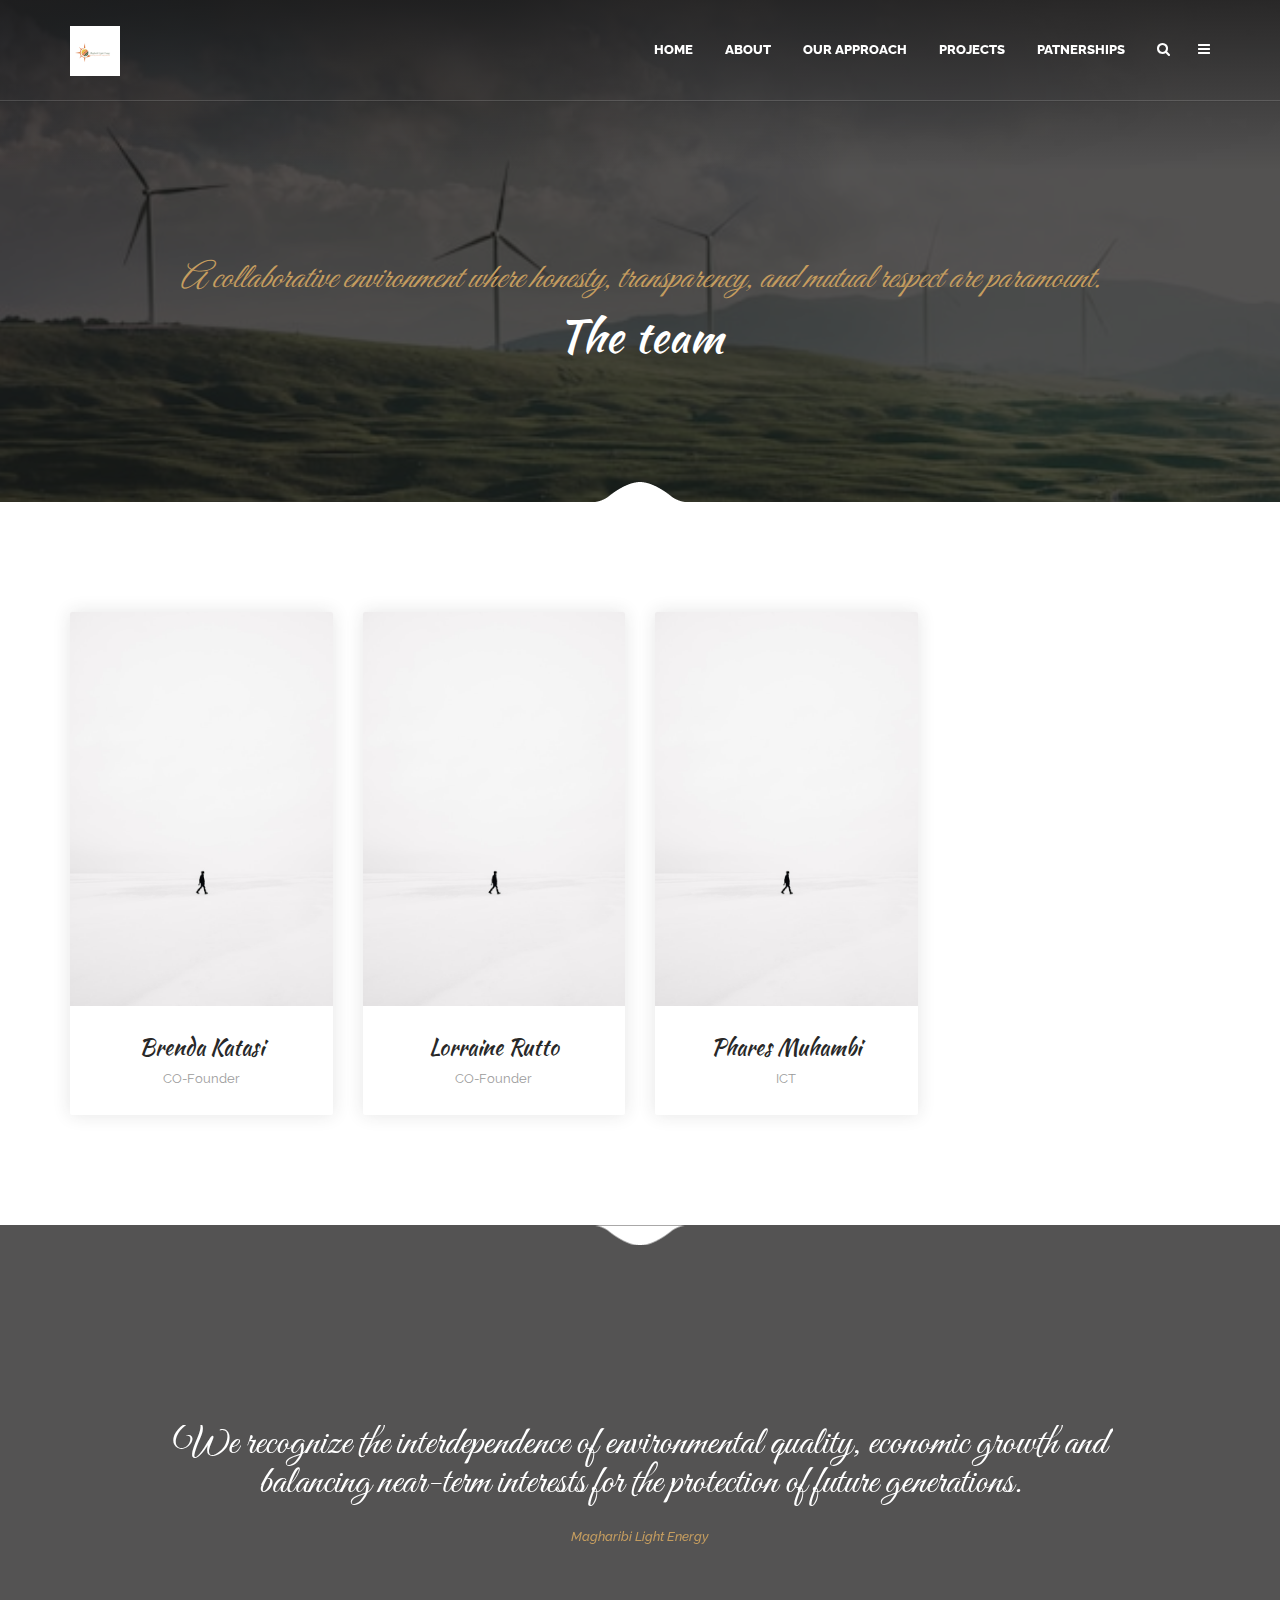
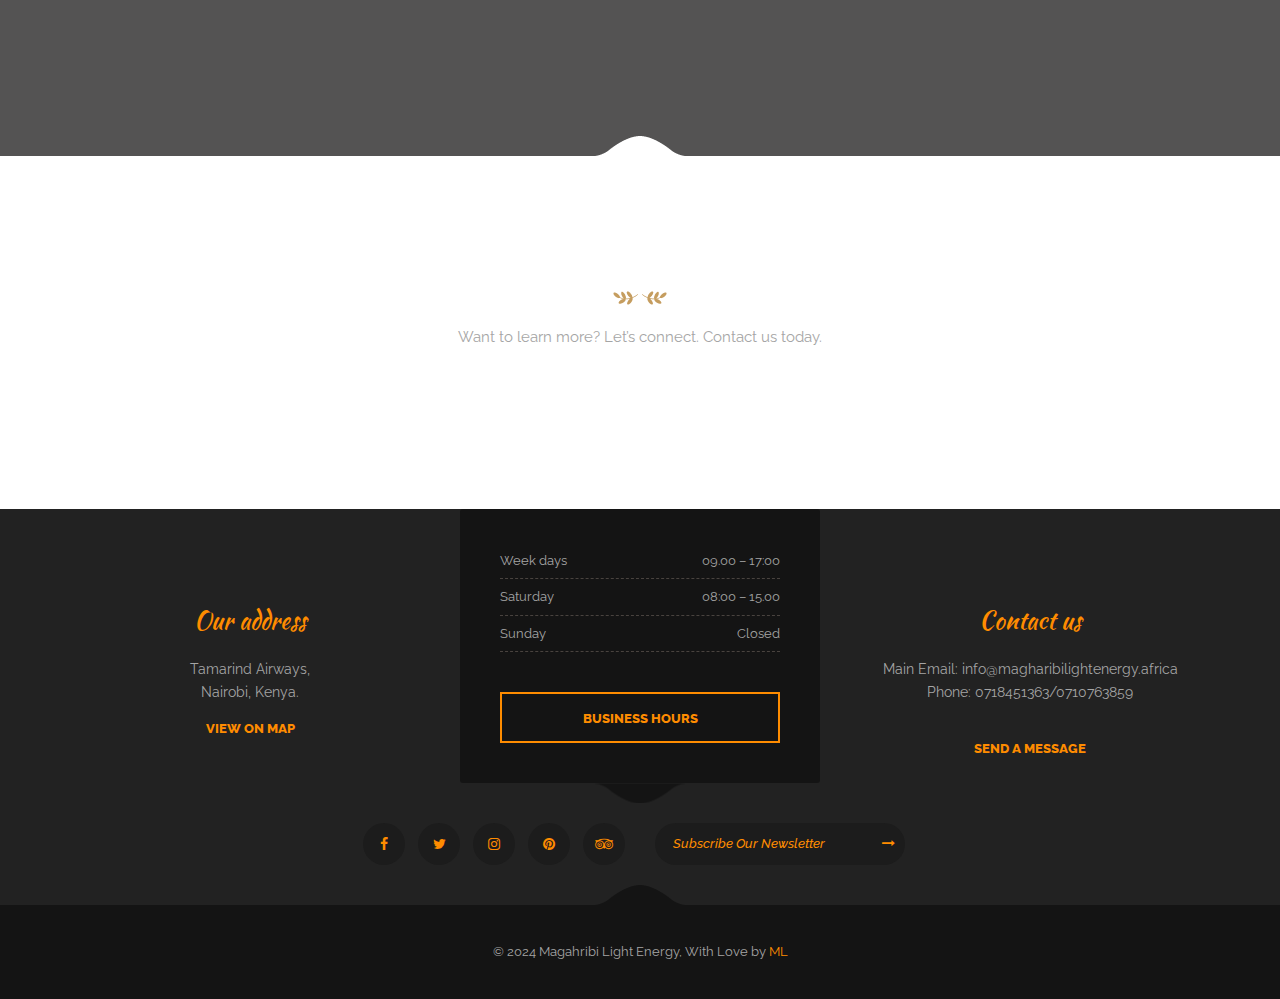
<file: team.html>
<!DOCTYPE html>
<html dir="ltr" lang="en-US">



<head>
    <!-- Document Meta
    ============================================= -->
    <meta charset="utf-8">
    <meta http-equiv="X-UA-Compatible" content="IE=edge">
    <!--IE Compatibility Meta-->
    <meta name="author" content="ML" />
    <meta name="viewport" content="width=device-width, initial-scale=1, maximum-scale=1">
    <meta name="description" content="We are Magharibi Light Energy, a women youth led organization that is on a mission to
    empower women and young people to transform lives through clean energy. By providing
    access to renewable resources and training, we're building strong, resilient communities and a
    brighter future">
    <link href="assets/img/mlight-04 (3).jpg" rel="icon">

    <!-- Fonts
    ============================================= -->
    <link href="http://fonts.googleapis.com/css?family=Great+Vibes%7CKaushan+Script%7CRaleway:100,100i,200,200i,300,300i,400,400i,500,500i,600,600i,700,700i,800,800i,900,900i" rel="stylesheet" type="text/css">

    <!-- Stylesheets
    ============================================= -->
    <link href="assets/css/external.css" rel="stylesheet">
    <link href="assets/css/bootstrap.min.css" rel="stylesheet">
    <link href="assets/css/style.css" rel="stylesheet">
    <!-- HTML5 shim, for IE6-8 support of HTML5 elements. All other JS at the end of file. -->
    <!--[if lt IE 9]>
      <script src="assets/js/html5shiv.js"></script>
      <script src="assets/js/respond.min.js"></script>
    <![endif]-->

    <!-- Document Title
    ============================================= -->
    <title>Magharibi Light Energy</title>
</head>

<body>
    <div class="preloader">
    <div class="spinner">
        <div class="bounce1"></div>
        <div class="bounce2"></div>
        <div class="bounce3"></div>
    </div>
</div>
    <!-- Document Wrapper
	============================================= -->
    <div id="wrapper" class="wrapper clearfix">
<header id="navbar-spy" class="header header-1 header-transparent header-bordered header-fixed">
    <div id="top-bar" class="top-bar topbar-transparent">
        <div class="bottom-bar-border">
            <div class="container">
                <div class="row">
                    <div class="col-xs-12 col-sm-6 col-md-6 top--contact hidden-xs">
                        <ul class="list-inline mb-0 ">
                            <li>
                                <i class="fa fa-map-marker"></i><span>Tamarind Airways,
                                Nairobi</span>
                            </li>
                            <li>
                                <i class="fa fa-phone"></i> <span>0718451363,0710763859</span>
                            </li>
                        </ul>
                    </div>
                    <!-- .col-md-6 end -->
                    <div class="col-xs-12 col-sm-6 col-md-6 top--social text-right text-center-xs">
                        <span>follow us</span>
                        <a class="facebook" href="#"><i class="fa fa-facebook"></i></a>
                        <a class="twitter" href="#"><i class="fa fa-twitter"></i></a>
                        <a class="instagram" href="#"><i class="fa fa-instagram"></i></a>
                    
                    </div>
                    <!-- .col-md-6 end -->
                </div>
            </div>
        </div>
    </div>
    <nav id="primary-menu" class="navbar navbar-fixed-top">
        <div class="container">
            <div class="">
                <!-- Brand and toggle get grouped for better mobile display -->
                <div class="navbar-header">
                    <button type="button" class="navbar-toggle collapsed" data-toggle="collapse" data-target="#navbar-collapse-1" aria-expanded="false">
				<span class="sr-only">Toggle navigation</span>
				<span class="icon-bar"></span>
				<span class="icon-bar"></span>
				<span class="icon-bar"></span>
				</button>
                    <a class="logo" href="index.html">
					<img class="logo-light" src="assets/img/mlight-04 (3).jpg"  height="50" width="50"    alt="granny Logo">
					<img class="logo-dark" src="assets/img/mlight-04 (3).jpg"  height="50" width="50" alt="granny Logo">
				</a>
                </div>
                <div class="module-container pull-right">
                    <!-- Module Reservation  -->

                    <!-- Module Search -->
<div class="module module-search">
    <div class="module-icon search-icon">
        <i class="fa fa-search"></i>
    </div>
    <div class="module-content module-fullscreen module--search-box">
        <div class="pos-vertical-center">
            <div class="container">
                <div class="row">
                    <div class="col-xs-12 col-sm-12 col-md-8 col-md-offset-2">
                        <form class="form-search">
                            <input type="text" class="form-control" placeholder="Type Search Words Then Enter">
                            <button class="btn" type="button"><i class="fa fa-search"></i></button>
                        </form>
                        <!-- .form-search end -->
                    </div>
                    <!-- .col-md-8 end -->
                </div>
                <!-- .row end -->
            </div>
            <!-- .container end -->
        </div>
        <a class="module-cancel" href="#">close</a>
    </div>
</div>
<!-- .module-search end -->
                    <!-- Module Side NAV -->
                    <div class="module module-side-nav">
                        <div class="module-icon side-nav-icon">
                            <i class="fa fa-bars"></i>
                            <span class="title">Side Navigation</span>
                        </div>
                        <div class="module-content module-hamburger">
                            <div class="hamburger-panel module-widgets bg-white">

    <!-- Recent Posts
    ============================================= -->
    
    <!-- .widget-recent end -->

    <!-- Instagram Feed
    ============================================= -->
    
    <!-- .widget-instagram end -->

    <!-- Tag Clouds
    ============================================= -->
    
    <!-- .widget-tags end -->
    <a class="module-cancel" href="#">close</a>
</div>
                        </div>
                    </div>
                </div>
                <!-- .module-container end -->

                <!-- Collect the nav links, forms, and other content for toggling -->
                <div class="collapse navbar-collapse pull-right" id="navbar-collapse-1">
                    <ul class="nav navbar-nav nav-pos-right navbar-left">
                        <!-- Home Menu -->
                        <li class="has-dropdown">
                            <a href="index.html" data-toggle="dropdown" class="dropdown-toggle menu-item">HOME</a>
                            <ul class="dropdown-menu">
                                <li>
                                    <a href="index.html">Home</a>
                                </li>
                               
                        
                            </ul>
                        </li>
<!-- li end -->

<!-- About Menu -->
<li class="has-dropdown">
    <a href="#" data-toggle="dropdown" class="dropdown-toggle menu-item">About</a>
    <ul class="dropdown-menu">
        <li>
            <a href="team.html">Our Team</a>
        </li>
       

    </ul>
</li>
<!-- li end -->

<!-- Menu Menu -->
<li class="has-dropdown">
    <a href="#" data-toggle="dropdown" class="dropdown-toggle menu-item">Our approach</a>
    <ul class="dropdown-menu">
        <li>
            <a href="approach.html">Our approach</a>
        </li>
        
        

    </ul>
</li>
<!-- li end -->
<li class="has-dropdown">
    <a href="#" data-toggle="dropdown" class="dropdown-toggle menu-item">Projects</a>
    <ul class="dropdown-menu">
        <li>
            <a href="projects.html">Our projects</a>
        </li>
        
        

    </ul>
</li>
<!-- Features Menu-->

<!-- li end -->

<li>
    <a class="menu-item" href="patnership.html">Patnerships</a>
</li>
<!-- li end -->

<!-- Blog Menu-->

<!-- li end -->

<!-- shop Menu -->

<!-- li end -->

<!-- Elements Menu -->

        <!-- /.container-fluid -->
    </nav>

</header>

<!-- Page Title #4
============================================= -->
<section id="page-title" class="page-title bg-overlay bg-parallax bg-overlay-gradient">
    <div class="bg-section">
        <img src="assets/img/energy.jpg" alt="Background" />
    </div>
    <div class="container">
        <div class="row">
            <div class="col-xs-12 col-sm-12 col-md-12">
                <div class="title title-4 text-center">
                    <div class="title--content">
                        <div class="title--subtitle">A collaborative environment where honesty, transparency, and mutual respect are paramount.
                        </div>
                        <div class="title--heading">
                            <h1>The team</h1>
                        </div>
                    </div>
                    <div class="clearfix"></div>
                    
                    <div class="divider--shape-1down"></div>
                </div>
                <!-- .title end -->
            </div>
            <!-- .col-md-12 end -->
        </div>
        <!-- .row end -->
    </div>
    <!-- .container end -->
</section>
<!-- #page-title end -->

<!-- Team #1
============================================= -->
<section id="team1" class="team team-1 team-shadow bg-white">
    <div class="container">
        <div class="row">
            <!-- Member #1 -->
            <div class="col-xs-12 col-sm-6 col-md-3">
                <div class="member">
                    <div class="member-img">
                        <img src="assets/img/person.jpg" alt="member">
                        <div class="member-overlay">
                            <div class="member-hover">
                                <div class="pos-vertical-center">
                                    <div class="member-social">
                                        <a href="#"><i class="fa fa-facebook"></i></a>
                                        <a href="#"><i class="fa fa-twitter"></i></a>
                                        <a href="#"><i class="fa fa-instagram"></i></a>
                                    </div>
                                    <!-- .memebr-social end -->
                                    <div class="member-desc">
                                        <p></p>
                                    </div>
                                    <!-- .memebr-desc end -->
                                </div>
                                <!-- .pos-vertical-center end -->
                            </div>
                            <!-- .memebr-hover end -->
                        </div>
                        <!-- .memebr-ovelay end -->
                    </div>
                    <!-- .member-img end -->
                    <div class="member-info">
                        <h5>Brenda Katasi</h5>
                        <h6>CO-Founder</h6>
                    </div>
                    <!-- .member-info end -->
                </div>
                <!-- .member end -->
            </div>
            <!-- .col-md-3 end -->

            <!-- Member #2 -->
            <div class="col-xs-12 col-sm-6 col-md-3">
                <div class="member">
                    <div class="member-img">
                        <img src="assets/img/person.jpg" alt="member">
                        <div class="member-overlay">
                            <div class="member-hover">
                                <div class="pos-vertical-center">
                                    <div class="member-social">
                                        <a href="#"><i class="fa fa-facebook"></i></a>
                                        <a href="#"><i class="fa fa-twitter"></i></a>
                                        <a href="#"><i class="fa fa-instagram"></i></a>
                                    </div>
                                    <!-- .memebr-social end -->
                                    <div class="member-desc">
                                        <p></p>
                                    </div>
                                    <!-- .memebr-desc end -->
                                </div>
                                <!-- .pos-vertical-center end -->
                            </div>
                            <!-- .memebr-hover end -->
                        </div>
                        <!-- .memebr-ovelay end -->
                    </div>
                    <!-- .member-img end -->
                    <div class="member-info">
                        <h5>Lorraine Rutto</h5>
                        <h6>CO-Founder</h6>
                    </div>
                    <!-- .member-info end -->
                </div>
                <!-- .member end -->
            </div>
            <!-- .col-md-3 end -->

            <!-- Member #3 -->
            <div class="col-xs-12 col-sm-6 col-md-3">
                <div class="member">
                    <div class="member-img">
                        <img src="assets/img/person.jpg" alt="member">
                        <div class="member-overlay">
                            <div class="member-hover">
                                <div class="pos-vertical-center">
                                    <div class="member-social">
                                        <a href="#"><i class="fa fa-facebook"></i></a>
                                        <a href="#"><i class="fa fa-twitter"></i></a>
                                        <a href="#"><i class="fa fa-instagram"></i></a>
                                    </div>
                                    <!-- .memebr-social end -->
                                    <div class="member-desc">
                                        <p></p>
                                    </div>
                                    <!-- .memebr-desc end -->
                                </div>
                                <!-- .pos-vertical-center end -->
                            </div>
                            <!-- .memebr-hover end -->
                        </div>
                        <!-- .memebr-ovelay end -->
                    </div>
                    <!-- .member-img end -->
                    <div class="member-info">
                        <h5>Phares Muhambi</h5>
                        <h6>ICT</h6>
                    </div>
                    <!-- .member-info end -->
                </div>
                <!-- .member end -->
            </div>
            <!-- .col-md-3 end -->

           
            <!-- .col-md-3 end -->

        </div>
    </div>
</section>
<!-- #team1 end  -->

<!-- Testimonial #5
============================================= -->
<section id="testimonial5" class="testimonial testimonial-5 bg-overlay bg-overlay-dark bg-parallax text-center">
    <div class="bg-section">
        <img src="assets/img/solar.jpg" alt="Background" />
    </div>
    <div class="container">
        <div class="divider--shape-1up"></div>
        <div class="row">
            <div class="col-xs-12 col-sm-12 col-md-10 col-md-offset-1">
                <div id="testimonial-wide" class="carousel carousel-white" data-slide="1" data-slide-rs="1" data-autoplay="true" data-nav="false" data-dots="false" data-space="0" data-loop="true" data-speed="800">
                    <!-- Testimonial #1 -->
                    <div class="testimonial-panel">
                        
                        <div class="testimonial--body">
                            <p class="color-white">We recognize the interdependence of environmental quality, economic growth and balancing
                                near-term interests for the protection of future generations.</p>
                        </div>
                        <!-- .testimonial-body end -->
                        <div class="testimonial--meta">
                            <div class="testimonial--author">
                                <h4>Magharibi Light Energy</h4>
                            </div>
                        </div>
                        <!-- .testimonial-meta end -->
                    </div>
                    <!-- .testimonial-panel end -->

                    <!-- Testimonial #2 -->
                    <div class="testimonial-panel">
                        
                        <div class="testimonial--body">
                            <p class="color-white">We strive to reduce energy
                                consumption, waste generation, and improve the involvement of a community in its growth.</p>
                        </div>
                        <!-- .testimonial-body end -->
                        <div class="testimonial--meta">
                            <div class="testimonial--author">
                                <h4> magharibilightenergy</h4>
                            </div>
                        </div>
                        <!-- .testimonial-meta end -->
                    </div>
                    <!-- .testimonial-panel end -->

                    <!-- Testimonial #3 -->
                    <div class="testimonial-panel">
                        
                        <div class="testimonial--body">
                            <p class="color-white">To provide innovative, sustainable renewable energy solutions for communities to relieve them
                                of the high utility bills in turn reducing energy poverty.</p>
                        </div>
                        <!-- .testimonial-body end -->
                        <div class="testimonial--meta">
                            <div class="testimonial--author">
                                <h4> magharibilightenergy</h4>
                            </div>
                        </div>
                        <!-- .testimonial-meta end -->
                    </div>
                    <!-- .testimonial-panel end -->

                    <!-- Testimonial #4 -->
                    <div class="testimonial-panel">
                        
                        <div class="testimonial--body">
                            <p class="color-white">Magharibi Light Energy's strategy is centered on empowering women and youth as agents of
                                change through comprehensive renewable energy training</p>
                        </div>
                        <!-- .testimonial-body end -->
                        <div class="testimonial--meta">
                            <div class="testimonial--author">
                                <h4>- magharibilightenergy</h4>
                            </div>
                        </div>
                        <!-- .testimonial-meta end -->
                    </div>
                    <!-- .testimonial-panel end -->
                </div>
            </div>
            <!-- .col-md-12 end -->
        </div>
        <!-- .row end -->
        <div class="divider--shape-1down"></div>
    </div>
    <!-- .container end -->
</section>
<!-- .testimonial5 end -->

<!-- Skills #2
============================================= -->
<section id="skills1" class="skills skills-2 bg-white">
    <div class="container">
        <div class="row clearfix">
            <div class="col-xs-12 col-sm-12 col-md-8 col-md-offset-2">
                <div class="heading heading-1 mb-50 text--center">
                    <p class="heading--subtitle"></p>
                    <h2 class="heading--title"></h2>
                    <div class="divider--shape-4"></div>
                    <p class="heading--desc">Want to learn more? Let’s connect. Contact us today.</p>
                </div>
            </div>
            <!-- .col-md-8 end -->
        </div>
        <!-- .row end -->

       
        <!-- .row end -->
    </div>
    <!-- .container end -->
</section>
<!-- #skills2 end -->
<!-- footer#1
============================================= -->
<footer id="footer" class="footer footer-3 text-center">
    <!-- Widget Section
	============================================= -->
    <div class="footer--widget text--center">
        <div class="container">
            <div class="row">
                <div class="col-xs-12 col-sm-3 col-md-4">
                    <div class="footer--widget-content">
                        <h3>Our address</h3>
                        <p>Tamarind Airways, <br>
                            Nairobi, Kenya.</p>
                        <a class="link--styled" href="#">View On Map</a>
                    </div>
                </div>
                <!-- .col-md-3 end -->
                <div class="col-xs-12 col-sm-6 col-md-4">
                    <div class="footer--reservation">
                        <div class="footer--reservation-wrapper">
                            <ul class="list-unstyled">
                                <li>Week days <span>09.00 – 17:00</span></li>
                                <li>Saturday <span>08:00 – 15.00</span></li>
                                <li>Sunday <span>Closed</span></li>
                            </ul>
                            <a class="btn btn--primary btn--bordered btn--block" data-toggle="modal" data-target="#reservationPopup">Business Hours</a>

<!-- /.modal -->
                        </div>
                        <div class="divider--shape-10down"></div>
                    </div>
                </div>
                <!-- .col-md-3 end -->
                <div class="col-xs-12 col-sm-3 col-md-4">
                    <div class="footer--widget-content">
                        <h3>Contact us</h3>
                        <p class="mb-0">Main Email: info@magharibilightenergy.africa
                        </p>
                        <p class="mb-20">Phone: 0718451363/0710763859
                        </p>
                        <a class="link--styled" href="#">Send A Message</a>
                    </div>
                </div>
                <!-- .col-md-3 end -->

            </div>
        </div>
        <!-- .container end -->
    </div>
    <!-- .footer-widget end -->
    <!--Social
	============================================= -->
    <div class="footer--social">
        <div class="container">
            <div class="row">
                <div class="col-xs-12 col-sm-6 col-md-6 text-right">
                    <div class="footer--social-icons">
                        <a href="#"><i class="fa fa-facebook"></i></a>
                        <a href="#"><i class="fa fa-twitter"></i></a>
                        <a href="#"><i class="fa fa-instagram"></i></a>
                        <a href="#"><i class="fa fa-pinterest"></i></a>
                        <a href="#"><i class="fa fa-tripadvisor"></i></a>
                    </div>
                    <!-- .social-icons end -->
                </div>
                <!-- .col-md-6 end -->
                <div class="col-xs-12 col-sm-6 col-md-6 widget--newsletter">
                    <form class="footer--social-newsletter mailchimp">
                        <input type="email" name="email" class="form-control" placeholder="Subscribe Our Newsletter">
                        <button type="submit"><i class="fa fa-long-arrow-right"></i></button>
                    </form>
                    <div class="subscribe-alert"></div>
                </div>
                <!-- .col-md-6 end -->
            </div>
            <!-- .row end -->
        </div>
        <!-- .container end -->
    </div>
    <!-- .footer-widget end -->
    <!-- Copyrights
	============================================= -->
    <div class="footer--copyright text-center">
        <div class="divider--shape-dark"></div>
        <div class="container">
            <div class="row">
                <div class="col-xs-12 col-sm-5 col-md-12">
                    <span>&copy; 2024 Magahribi Light Energy, With Love by </span> <a href="https://magharibilightenergy.africa/">ML</a>
                </div>
            </div>
        </div>
        <!-- .container end -->
    </div>
    <!-- .footer-copyright end -->
</footer>
</div>
<!-- #wrapper end -->

<!-- Footer Scripts
============================================= -->
<script src="assets/js/jquery-2.2.4.min.js"></script>
<script src="assets/js/plugins.js"></script>
<script src="assets/js/functions.js"></script>
</body>



</html>
</file>
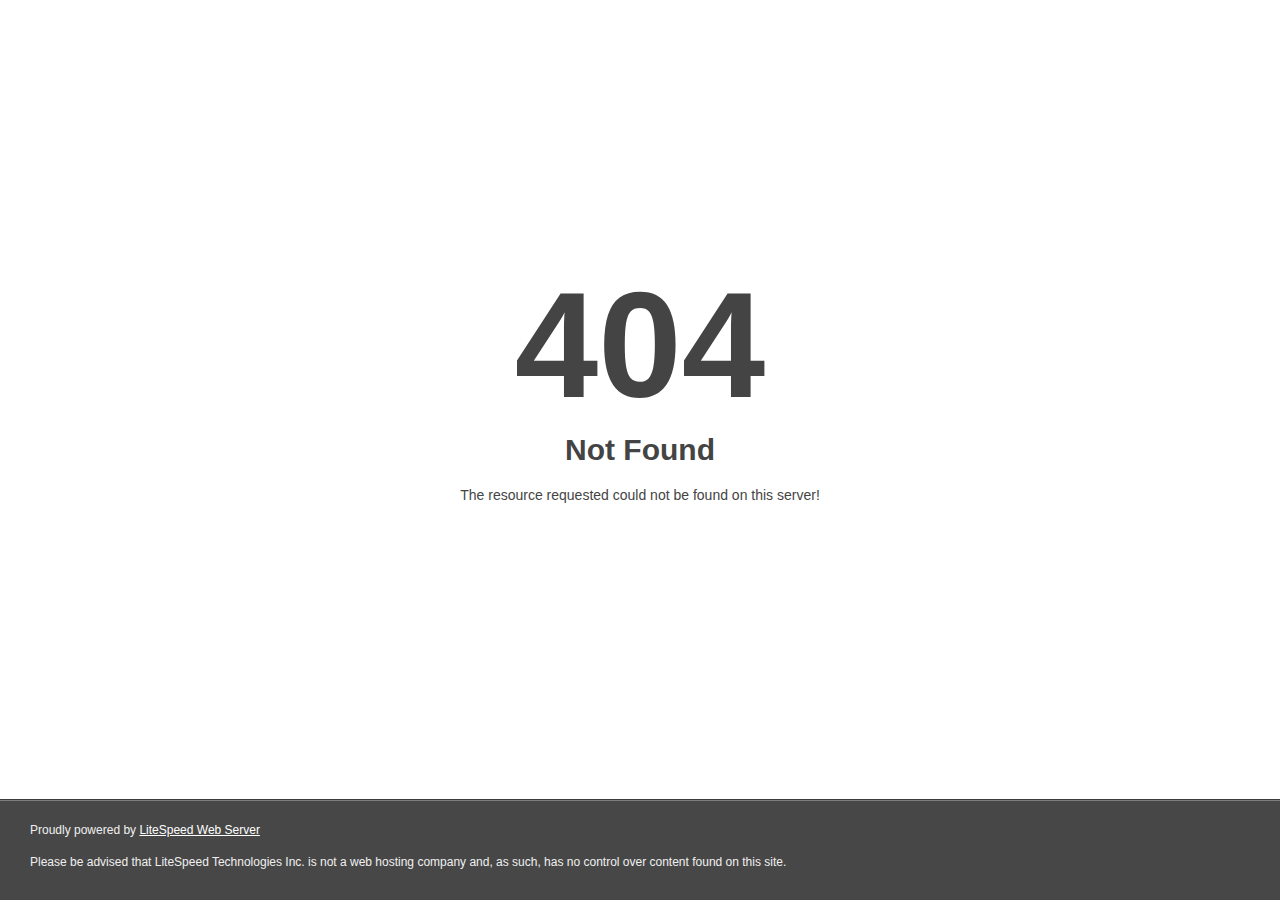
<file: assets/css/owl.video.play.html>
<!DOCTYPE html>
<html style="height:100%">
<head>
<meta name="viewport" content="width=device-width, initial-scale=1, shrink-to-fit=no" />
<title> 404 Not Found
</title></head>
<body style="color: #444; margin:0;font: normal 14px/20px Arial, Helvetica, sans-serif; height:100%; background-color: #fff;">
<div style="height:auto; min-height:100%; ">     <div style="text-align: center; width:800px; margin-left: -400px; position:absolute; top: 30%; left:50%;">
        <h1 style="margin:0; font-size:150px; line-height:150px; font-weight:bold;">404</h1>
<h2 style="margin-top:20px;font-size: 30px;">Not Found
</h2>
<p>The resource requested could not be found on this server!</p>
</div></div><div style="color:#f0f0f0; font-size:12px;margin:auto;padding:0px 30px 0px 30px;position:relative;clear:both;height:100px;margin-top:-101px;background-color:#474747;border-top: 1px solid rgba(0,0,0,0.15);box-shadow: 0 1px 0 rgba(255, 255, 255, 0.3) inset;">
<br>Proudly powered by  <a style="color:#fff;" href="http://www.litespeedtech.com/error-page">LiteSpeed Web Server</a><p>Please be advised that LiteSpeed Technologies Inc. is not a web hosting company and, as such, has no control over content found on this site.</p></div></body></html>
</file>
<file: assets/css/style.css>
*,
h1,
h2,
h3,
h4,
h5,
h6,
p,
ul,
a,
dl,
dt,
dd,
ol,
ul,
li {
	margin: 0;
	padding: 0;
}


*,
:active,
:focus {
	outline: none !important;
}

ul,
ol {
	list-style: none;
}

textarea {
	resize: none;
}

::selection {
	text-shadow: none;
}
::-moz-selection {
 text-shadow: none;
}
::-webkit-selection {
 text-shadow: none;
}

.form-control {
	-moz-box-shadow: none;
	-webkit-box-shadow: none;
	box-shadow: none;
}

.form-control:focus {
	-moz-box-shadow: none;
	-webkit-box-shadow: none;
	box-shadow: none;
}

/*------------------------------------*\
    #GLOBAL STYLES
\*------------------------------------*/
body,
html {
	overflow-x: hidden;
}

html {
	font-size: 13px;
}

body {
	background-color: #ffffff;
	font-family: 'Raleway', sans-serif;
	font-size: 13px;
	font-weight: 400;
	color: #a5a5a5;
	line-height: 1.5;
	margin: 0;
}

.wrapper {
	background-color: #ffffff;
}

* {
	outline: none;
}
::-moz-selection {
 text-shadow: none;
}

::selection {
	background-color: #FF8C00;
	color: #ffffff;
	text-shadow: none;
}

a {
	-webkit-transition: all 0.3s ease;
	-moz-transition: all 0.3s ease;
	-o-transition: all 0.3s ease;
	transition: all 0.3s ease;
	color: #FF8C00;
}

a:hover {
	color: #FF8C00;
	text-decoration: none;
}

a:focus {
	color: #FF8C00;
	outline: none;
	text-decoration: none;
}

a:active {
	color: #FF8C00;
	outline: none;
	text-decoration: none;
}

textarea {
	resize: none;
}

button.btn {
	margin-bottom: 0;
}

.btn:focus,
.btn:active:focus,
.btn.active:focus,
.btn.focus,
.btn.focus:active,
.btn.active.focus {
	outline: none;
}

.modal-backdrop {
	z-index: 1020;
	background-color: rgba(34, 34, 34, 0.95);
}

.fullscreen {
	height: 100vh !important;
}

/* Custom, iPhone Retina */
/* Medium Devices, Desktops */
@media only screen and (max-width: 992px) {

.fullscreen {
	height: auto !important;
}
}

/*------------------------------------*\
    #TYPOGRAPHY
\*------------------------------------*/
/* Heading Text */
.h1,
.h2,
.h3,
.h4,
.h5,
.h6,
h1,
h2,
h3,
h4,
h5,
h6 {
	color: #222222;
	font-family: 'Kaushan Script', cursive;
	font-weight: 700;
	margin: 0 0 28px;
	line-height: 1;
}

.h1,
h1 {
	font-size: 52px;
}

.h2,
h2 {
	font-size: 42px;
}

.h3,
h3 {
	font-size: 38px;
}

.h4,
h4 {
	font-size: 32px;
}

.h5,
h5 {
	font-size: 24px;
}

.h6,
h6 {
	font-size: 18px;
}

p {
	color: #a5a5a5;
	font-size: 13px;
	font-weight: 400;
	line-height: 22px;
}

.lead {
	font-size: 16px;
	line-height: 1.8;
}

/* Aligning Text */
.text--left {
	text-align: left !important;
}

.text--right {
	text-align: right !important;
}

.text--center {
	text-align: center !important;
}

.text--just {
	text-align: justify !important;
}

.align--top {
	vertical-align: top;
}

.align--bottom {
	vertical-align: bottom;
}

.align--middle {
	vertical-align: middle;
}

.align--baseline {
	vertical-align: baseline;
}

/* Weight Text */
.bold {
	font-weight: bold;
}

.regular {
	font-weight: normal;
}

.italic {
	font-style: italic;
}

.break-word {
	word-wrap: break-word;
}

.no-wrap {
	white-space: nowrap;
}

/* Text Color */
.text-white {
	color: #ffffff !important;
}

.text-gray {
	color: #f9f9f9 !important;
}

.text-black {
	color: #222222;
}

.text-theme {
	color: #FF8C00 !important;
}

.text--capitalize {
	text-transform: capitalize !important;
}

.text--uppercase {
	text-transform: uppercase !important;
}

.font-heading {
	font-family: 'Kaushan Script', cursive !important;
}

.font-body {
	font-family: 'Raleway', sans-serif;
}

.font-18 {
	font-size: 24px;
}

.font-16 {
	font-size: 16px;
}

.font-20 {
	font-size: 20px;
}

.font-40 {
	font-size: 40px;
}

/* Custom, iPhone Retina */
@media only screen and (min-width: 320px) and (max-width: 767px) {

text-center-xs {
	text-align: center !important;
}
}

/* Small Devices, Tablets */
@media only screen and (min-width: 768px) and (max-width: 991px) {

text-center-sm {
	text-align: center !important;
}
}

.higlighted-style1 {
	background-color: #FF8C00;
	color: #fff;
	padding: 5px 0;
}

.higlighted-style2 {
	background-color: #222222;
	color: #fff;
	padding: 5px 0;
}

.higlighted-style3 {
	background-color: #f9f9f9;
	color: #FF8C00;
	padding: 5px 0;
}

/*------------------------------------*\
    #COLORS
\*------------------------------------*/
.color-heading {
	color: #222222 !important;
}

.color-theme {
	color: #FF8C00!important;
}

.color-white {
	color: #ffffff !important;
}

.color-gray {
	color: #f9f9f9 !important;
}

/*------------------------------------*\
    #Align
\*------------------------------------*/
address,
blockquote,
dd,
dl,
fieldset,
form,
ol,
p,
pre,
table,
ul {
	margin-bottom: 20px;
}

section {
	padding-top: 110px;
	padding-bottom: 110px;
	overflow: hidden;
}

/* All margin */
.m-0 {
	margin: 0 !important;
}

.m-xs {
	margin: 10px;
}

.m-sm {
	margin: 20px;
}

.m-md {
	margin: 40px;
}

.m-lg {
	margin: 80px;
}

/* top margin */
.mt-0 {
	margin-top: 0 !important;
}

.mt-xs {
	margin-top: 10px;
}

.mt-10 {
	margin-top: 10px !important;
}

.mt-20 {
	margin-top: 20px !important;
}

.mt-30 {
	margin-top: 30px !important;
}

.mt-40 {
	margin-top: 40px !important;
}

.mt-50 {
	margin-top: 50px !important;
}

.mt-60 {
	margin-top: 60px;
}

.mt-70 {
	margin-top: 70px !important;
}

.mt-80 {
	margin-top: 80px !important;
}

.mt-90 {
	margin-top: 90px !important;
}

.mt-100 {
	margin-top: 100px !important;
}

.mt-150 {
	margin-top: 150px;
}

/* bottom margin */
.mb-0 {
	margin-bottom: 0 !important;
}

.mb-15 {
	margin-bottom: 15px;
}

.mb-10 {
	margin-bottom: 10px !important;
}

.mb-20 {
	margin-bottom: 20px !important;
}

.mb-30 {
	margin-bottom: 30px !important;
}

.mb-50 {
	margin-bottom: 50px !important;
}

.mb-40 {
	margin-bottom: 40px !important;
}

.mb-60 {
	margin-bottom: 60px !important;
}

.mb-70 {
	margin-bottom: 70px !important;
}

.mb-80 {
	margin-bottom: 80px !important;
}

.mb-90 {
	margin-bottom: 90px !important;
}

.mb-100 {
	margin-bottom: 100px !important;
}

.mb-150 {
	margin-bottom: 150px !important;
}

/* right margin */
.mr-0 {
	margin-right: 0;
}

.mr-30 {
	margin-right: 30px !important;
}

.mr-50 {
	margin-right: 50px;
}

.mr-60 {
	margin-right: 60px;
}

.mr-150 {
	margin-right: 150px;
}

/* left margin */
.ml-0 {
	margin-left: 0;
}

.ml-xs {
	margin-left: 10px;
}

.ml-sm {
	margin-left: 20px;
}

.ml-md {
	margin-left: 40px;
}

.ml-lg {
	margin-left: 80px;
}

.ml-30 {
	margin-left: 30px !important;
}

.ml-50 {
	margin-left: 50px;
}

.ml-60 {
	margin-left: 60px;
}

.ml-150 {
	margin-left: 150px;
}

/* All padding */
.p-0 {
	padding: 0 !important;
}

.p-xs {
	padding: 10px;
}

.p-sm {
	padding: 20px;
}

.p-md {
	padding: 40px;
}

.p-lg {
	padding: 80px;
}

/* top padding */
.pt-0 {
	padding-top: 0 !important;
}

.pt-30 {
	padding-top: 30px !important;
}

.pt-40 {
	padding-top: 40px !important;
}

.pt-50 {
	padding-top: 50px;
}

.pt-60 {
	padding-top: 60px;
}

.pt-70 {
	padding-top: 70px !important;
}

.pt-80 {
	padding-top: 80px;
}

.pt-90 {
	padding-top: 90px;
}

.pt-100 {
	padding-top: 100px !important;
}

.pt-150 {
	padding-top: 150px !important;
}

/* bottom padding */
.pb-0 {
	padding-bottom: 0 !important;
}

.pb-30 {
	padding-bottom: 30px;
}

.pb-50 {
	padding-bottom: 50px;
}

.pb-60 {
	padding-bottom: 60px;
}

.pb-70 {
	padding-bottom: 70px !important;
}

.pb-80 {
	padding-bottom: 80px;
}

.pb-90 {
	padding-bottom: 90px;
}

.pb-100 {
	padding-bottom: 100px !important;
}

/* right padding */
.pr-0 {
	padding-right: 0;
}

.pr-xs {
	padding-right: 10px;
}

.pr-sm {
	padding-right: 20px;
}

.pr-md {
	padding-right: 40px;
}

.pr-lg {
	padding-right: 80px;
}

.pr-15 {
	padding-right: 15px !important;
}

.pr-30 {
	padding-right: 30px !important;
}

.pr-50 {
	padding-right: 50px;
}

.pr-60 {
	padding-right: 60px;
}

.pr-100 {
	padding-right: 100px !important;
}

.pr-150 {
	padding-right: 150px;
}

/* left padding */
.pl-0 {
	padding-left: 0;
}

.pl-30 {
	padding-left: 30px;
}

.pl-50 {
	padding-left: 50px;
}

.pl-60 {
	padding-left: 60px;
}

.pl-100 {
	padding-left: 100px !important;
}

.pl-150 {
	padding-left: 150px;
}

/* Postions */
.fixed {
	position: fixed;
}

.relative {
	position: relative;
}

.absolute {
	position: absolute;
}

.static {
	position: static;
}

/* Zindex*/
.zindex-1 {
	z-index: 1;
}

.zindex-2 {
	z-index: 2;
}

.zindex-3 {
	z-index: 3;
}

/* Borders */
.border-all {
	border: 1px solid #c59d5f;
}

.border-top {
	border-top: 1px solid #c59d5f;
}

.border-bottom {
	border-bottom: 1px solid #c59d5f;
}

.border-right {
	border-right: 1px solid #c59d5f;
}

.border-left {
	border-left: 1px solid #c59d5f;
}

/* Display */
.inline {
	display: inline;
}

.block {
	display: block;
}

.inline-block {
	display: inline-block;
}

.hide {
	display: none;
}

.flex {
	display: flex;
}

@media only screen and (max-width: 767px) {

section {
	padding-top: 60px;
	padding-bottom: 60px;
}

.text-center-xs {
	text-align: center !important;
}

.pull-none-xs {
	float: none !important;
	text-align: center !important;
}

.mb-15-xs {
	margin-bottom: 15px;
}

.mb-30-xs {
	margin-bottom: 30px !important;
}

.mb-50-xs {
	margin-bottom: 50px;
}

.mb-60-xs {
	margin-bottom: 60px !important;
}

.p-none-xs {
	padding-right: 0;
	padding-left: 0;
}
}

@media only screen and (min-width: 768px) and (max-width: 991px) {

.text-center-sm {
	text-align: center !important;
}

.mb-0-sm {
	margin-bottom: 0;
}

.mb-15-sm {
	margin-bottom: 15px;
}

.mb-30-sm {
	margin-bottom: 30px !important;
}

.mb-50-sm {
	margin-bottom: 50px;
}

.mb-60-sm {
	margin-bottom: 60px;
}

.pb-15-sm {
	padding-bottom: 15px;
}

.pb-30-sm {
	padding-bottom: 30px;
}

.pb-50-sm {
	padding-bottom: 50px;
}

.pb-60-sm {
	padding-bottom: 60px;
}

.p-none-sm {
	padding-right: 0;
	padding-left: 0;
}

.pull-none-sm {
	float: none !important;
	text-align: center !important;
}
}

.border-b {
	border-bottom: 1px solid #f9f9f9;
}

.mt--80 {
	margin-top: -80px;
}

/*------------------------------------*\
    #Grid
\*------------------------------------*/
.row-no-padding [class*="col-"] {
	padding-left: 0 !important;
	padding-right: 0 !important;
}

.col-lg-5ths,
.col-md-5ths,
.col-sm-5ths,
.col-xs-5ths {
	position: relative;
	min-height: 1px;
	padding-right: 15px;
	padding-left: 15px;
}

.col-xs-5ths {
	width: 20%;
	float: left;
}

@media (min-width: 768px) {

.col-sm-5ths {
	width: 20%;
	float: left;
}
}

@media (min-width: 992px) {

.col-md-5ths {
	width: 20%;
	float: left;
}
}

@media (min-width: 1200px) {

.col-lg-5ths {
	width: 20%;
	float: left;
}
}

/* Col Divder */
.col-content {
	padding: 120px 100px 110px 120px;
}

/* Custom, iPhone Retina */
@media only screen and (min-width: 320px) and (max-width: 767px) {

.col-content {
	padding: 40px !important;
}
}

/* Small Devices, Tablets */
/* Postion Helpers */
.pos-fixed {
	position: fixed;
}

.pos-relative {
	position: relative;
}

.pos-absolute {
	position: absolute;
}

.pos-static {
	position: static;
}

.pos-top {
	top: 0;
}

.pos-bottom {
	bottom: 0;
}

.pos-right {
	right: 0;
}

.pos-left {
	left: 0;
}

.pos-vertical-center {
	position: relative;
	top: 50%;
	-webkit-transform: perspective(1px) translateY(-50%);
	-moz-transform: perspective(1px) translateY(-50%);
	-o-transform: perspective(1px) translateY(-50%);
	transform: perspective(1px) translateY(-50%);
}

.height-700 {
	height: 700px !important;
}

.height-500 {
	height: 500px !important;
}

.height-800 {
	height: 800px !important;
}

@media only screen and (min-width: 992px) {

.hidden-lg,
 .hidden-md {
	display: none;
}
}

/*------------------------------------*\
    #Blockquotes
\*------------------------------------*/
.blockquote,
blockquot {
	font-size: 20px;
	font-family: 'Raleway', sans-serif;
	color: #a5a5a5;
	font-style: italic;
	line-height: 28px;
	font-weight: 500;
	padding: 30px 0 30px 30px;
	position: relative;
}

.quote-author {
	font-family: 'Kaushan Script', cursive;
	display: block;
	font-size: 13px;
	font-style: normal;
	font-weight: 600;
	line-height: 1;
	color: #282828;
	margin-top: 18px;
}

.blockquote-1 {
	border-left: 6px solid #222222;
}

.blockquote-3,
.blockquote-4 {
	padding-right: 30px;
}

.blockquote-2,
.blockquote-3,
.blockquote-4 {
	border-left: none;
}

.blockquote-2:after,
.blockquote-2:before {
	font-family: fontawesome;
	font-size: 16px;
	position: absolute;
	color: #222222;
	line-height: 1.8;
}

.blockquote-2:before {
	content: "\f10d";
	top: 0;
	left: 0;
}

.blockquote-2:after {
	content: "\f10e";
	right: 0;
	bottom: 0;
}

.blockquote-3 {
	color: #c59d5f;
	background-color: #f4f4f4;
	-webkit-border-radius: 0;
	-moz-border-radius: 0;
	border-radius: 0;
}

.blockquote-4 {
	color: #ffffff;
	background-color: #222222;
	-webkit-border-radius: 5px;
	-moz-border-radius: 5px;
	border-radius: 5px;
}

.blockquote-4 .quote-author {
	color: #ffffff;
}

/*------------------------------------*\
    #BACKGROUNDS
\*------------------------------------*/
.bg-transparent {
	background-color: transparent !important;
}

.bg-theme {
	background-color: #c59d5f !important;
}

.bg-gray {
	background-color: #f9f9f9 !important;
}

.bg-white {
	background-color: #ffffff !important;
}

.bg-dark {
	background-color: #222222 !important;
}

.bg-dark2 {
	background-color: #222222 !important;
}

.bg-dark3 {
	background-color: #3d3c3c !important;
}

/* Background Image */
.bg-section {
	position: relative;
	overflow: hidden;
	z-index: 1;
	-webkit-background-size: cover;
	-moz-background-size: cover;
	-ms-background-size: cover;
	-o-background-size: cover;
	background-size: cover;
	background-repeat: no-repeat;
	background-position: center center;
	width: 100%;
	height: 100%;
}

.bg-overlay:before {
	content: "";
	display: inline-block;
	height: 100%;
	left: 0;
	position: absolute;
	top: 0;
	width: 100%;
	z-index: -1;
}

.bg-overlay-light:before {
	background-color: #ffffff;
	opacity: 0.8;
}

.bg-overlay-dark:before {
	background-color: rgba(27, 26, 26, 0.75);
}

.bg-overlay-dark2:before {
	background-color: rgba(27, 26, 26, 0.95);
}

.bg-overlay-dark3:before {
	background-color: rgba(27, 26, 26, 0.85);
}

.bg-overlay-dark4:before {
	background-color: rgba(27, 26, 26, 0.65);
}

.bg-parallax {
	background-attachment: fixed;
}

.bg-overlay-gradient:before {
	background-color: rgba(27, 26, 26, 0.75);
	background-image: -webkit-linear-gradient(180deg, rgba(27, 26, 26, 0.75) 0%, rgba(27, 26, 26, 0) 34%, rgba(27, 26, 26, 0) 82%, rgba(27, 26, 26, 0) 100%);
	background-image: -moz-linear-gradient(180deg, rgba(27, 26, 26, 0.75) 0%, rgba(27, 26, 26, 0) 34%, rgba(27, 26, 26, 0) 82%, rgba(27, 26, 26, 0) 100%);
	background-image: -ms-linear-gradient(180deg, rgba(27, 26, 26, 0.75) 0%, rgba(27, 26, 26, 0) 34%, rgba(27, 26, 26, 0) 82%, rgba(27, 26, 26, 0) 100%);
	background-image: -o-linear-gradient(180deg, rgba(27, 26, 26, 0.75) 0%, rgba(27, 26, 26, 0) 34%, rgba(27, 26, 26, 0) 82%, rgba(27, 26, 26, 0) 100%);
	background-image: linear-gradient(180deg, rgba(27, 26, 26, 0.75) 0%, rgba(27, 26, 26, 0) 34%, rgba(27, 26, 26, 0) 82%, rgba(27, 26, 26, 0) 100%);
}

/* Background Color Palettes */
.bg-purple {
	color: #ffffff;
	background-color: #cc66cc !important;
}

.bg-sun-flower {
	color: #ffffff;
	background-color: #f1c40f !important;
}

.bg-orange {
	color: #ffffff;
	background-color: #f39c12 !important;
}

.bg-carrot {
	color: #ffffff;
	background-color: #e67e22 !important;
}

.bg-pumpkin {
	color: #ffffff;
	background-color: #d35400 !important;
}

.bg-alizarin {
	color: #ffffff;
	background-color: #e74c3c !important;
}

.bg-pomegranate {
	color: #ffffff;
	background-color: #c0392b !important;
}

.bg-turquoise {
	color: #ffffff;
	background-color: #1abc9c !important;
}

.bg-green-sea {
	color: #ffffff;
	background-color: #16a085 !important;
}

.bg-emerald {
	color: #ffffff;
	background-color: #2ecc71 !important;
}

.bg-nephritis {
	color: #ffffff;
	background-color: #27ae60 !important;
}

.bg-peter-river {
	color: #ffffff;
	background-color: #3498db !important;
}

.bg-belize-hole {
	color: #ffffff;
	background-color: #2980b9 !important;
}

.bg-amethyst {
	color: #ffffff;
	background-color: #9b59b6 !important;
}

.bg-wisteria {
	color: #ffffff;
	background-color: #8e44ad !important;
}

.bg-wet-asphalt {
	color: #ffffff;
	background-color: #34495e !important;
}

.bg-wet-asphalt {
	color: #ffffff;
	background-color: #34495e !important;
}

.bg-midnight-blue {
	color: #ffffff;
	background-color: #2c3e50 !important;
}

.bg-clouds {
	color: #454545;
	background-color: #ecf0f1 !important;
}

.bg-silver {
	color: #ffffff;
	background-color: #bdc3c7 !important;
}

.bg-concrete {
	color: #ffffff;
	background-color: #859596 !important;
}

.bg-asbestos {
	color: #ffffff;
	background-color: #7f8c8d !important;
}

.bg-asbestos {
	color: #ffffff;
	background-color: #7f8c8d !important;
}

.bg-graphite {
	color: #ffffff;
	background-color: #454545 !important;
}

.bg-gray-0 {
	background-color: #EEEEEE !important;
	color: #454545;
}

.bg-gray-1 {
	background-color: #ECECEC !important;
	color: #454545;
}

.bg-gray-2 {
	background-color: #BDC3C7 !important;
	color: #454545;
}

.bg-gray-3 {
	backgrond-color: #DADFE1 !important;
	color: #454545;
}

.bg-gray-5 {
	background-color: #ECF0F1 !important;
	color: #454545;
}

.bg-gray-4 {
	backgrouund-color: #F2F1EF !important;
	color: #454545;
}

.bg-gray-6 {
	background-color: #D2D7D3 !important;
	color: #454545;
}

.bg-gray-7 {
	background-color: #E6E6E6 !important;
	color: #454545;
}

.bg-orange-1 {
	background-color: #F9690E !important;
	color: #ffffff;
}

.bg-orange-2 {
	background-color: #D35400 !important;
	color: #ffffff;
}

.bg-orange-3 {
	background-color: #F89406 !important;
	color: #ffffff;
}

.col-img {
	height: 720px;
	padding: 60px;
	overflow: hidden;
}

/* Custom, iPhone Retina */
@media only screen and (min-width: 320px) and (max-width: 767px) {

.col-img {
	height: auto;
	min-height: 600px;
}
}

/* Background Video */
.bg-video {
	position: relative;
}

.bg-video .bg-player {
	bottom: 0;
	left: 0;
	right: 0;
	position: absolute;
	top: 0;
	width: 100%;
	background: url(polina.html) no-repeat;
	min-height: 500px;
}

.bg-video .vidbg {
	min-width: 100%;
	min-height: 100%;
}

.bg-vyoutube {
	z-index: 550;
	text-align: center;
	height: 100%;
	min-height: 100%;
	position: relative;
	overflow: hidden;
}

/*------------------------------------*\
    #BREADCRUMB
\*------------------------------------*/
/* Breadcrumb Style 1 */
.breadcrumb {
	background-color: transparent;
	margin-bottom: 0;
	padding: 0;
	border-radius: 0;
	color: #e5e4e4;
	font-size: 14px;
	font-weight: 400;
	line-height: 1;
	text-transform: capitalize;
}

.breadcrumb > li + li:before,
.breadcrumb > li a {
	color: #e5e4e4;
}

.breadcrumb > .active {
	color: #f9f9f9;
}

.breadcrumb-2 > li + li:before {
	content: "\f101";
	font-family: fontawesome;
}

.breadcrumb-3 > li + li:before {
	content: "\f105";
	font-family: fontawesome;
}

.breadcrumb > li a:hover {
	color: #c59d5f;
}

/*------------------------------------*\
    #BUTTONS
\*------------------------------------*/
.btn {
	font-family: 'Raleway', sans-serif;
	position: relative;
	z-index: 2;
	font-size: 13px;
	font-weight: 800;
	text-transform: uppercase;
	text-align: center;
	border-radius: 0;
	padding: 0;
	line-height: 49px;
	width: 170px;
	height: 51px;
}

.btn.active,
.btn:active {
	-moz-box-shadow: none;
	-webkit-box-shadow: none;
	box-shadow: none;
}

/* Button Primary */
.btn--primary {
	background-color: #FF8C00;
	color: #ffffff;
	border: 2px solid transparent;
}

.btn--primary:active,
.btn--primary:focus,
.btn--primary:hover {
	background-color: #FF8C00;
	border-color: #FF8C00;
	color: #222222;
}

.btn--primary.btn--inverse:active,
.btn--primary.btn--inverse:focus,
.btn--primary.btn--inverse:hover {
	background-color: #ffffff;
	border-color: #ffffff;
	color: #FF8C00;
}

/* Button Primary Hover */
.btn--primary.btn--white-hover:active,
.btn--primary.btn--white-hover:focus,
.btn--primary.btn--white-hover:hover {
	background-color: #FF8C00;
	border-color: #FF8C00;
	color:#ffffff ;
}

/* Button Secondary*/
.btn--secondary {
	background-color: #222222;
	color: #FF8C00;
	border: 2px solid #222222;
}

.btn--secondary:active,
.btn--secondary:focus,
.btn--secondary:hover {
	background-color: #FF8C00;
	color: #ffffff;
	border-color: #FF8C00;
}

/* Button White */
.btn--white {
	background-color: transparent;
	color: #FF8C00;
	border: 2px solid #FF8C00;
}

.btn--white:active,
.btn--white:focus,
.btn--white:hover {
	background-color: #FF8C00;
	color: #ffffff;
	border-color: #FF8C00;
}

.bg-overlay-theme2 .btn--white:active,
.bg-overlay-theme2 .btn--white:focus,
.bg-overlay-theme2 .btn--white:hover {
	background-color: #222222;
	color: #FF8C00;
	border-color: #222222;
}

/* Button Block */
.btn--block {
	width: 100%;
}

.btn--auto {
	width: auto;
}

/* Button Rounded */
.btn--rounded {
	border-radius: 50px;
}

/* Button Link */
.btn--link {
	background-color: transparent;
	border-color: transparent;
}

.btn--link.btn--primary {
	color: #FF8C00;
}

.btn--link.btn--primary:active,
.btn--link.btn--primary:focus,
.btn--link.btn--primary:hover {
	color: #222222;
	background-color: transparent;
	border-color: transparent;
}

.btn--link.btn--secondary {
	color: #FF8C00;
}

.btn--link.btn--secondary:active,
.btn--link.btn--secondary:focus,
.btn--link.btn--secondary:hover {
	color: #FF8C00;
	background-color: transparent;
	border-color: transparent;
}

/* Button Bordered */
.btn--bordered {
	background-color: transparent;
}

.btn--bordered.btn--primary {
	color: #FF8C00;
	border-color: #FF8C00;
}

.btn--bordered.btn--primary:active,
.btn--bordered.btn--primary:focus,
.btn--bordered.btn--primary:hover {
	color: black;
	background-color: #FF8C00;
	border-color: #FF8C00;
}

.btn--bordered.btn--secondary {
	color: #FF8C00;
	background-color: #222222;
	border-color: #222222;
}

.btn--bordered.btn--secondary:active,
.btn--bordered.btn--secondary:focus,
.btn--bordered.btn--secondary:hover {
	color: #ffffff;
	background-color: #FF8C00;
	border-color: #FF8C00;
}

.btn--bordered.btn--white {
	color: #FF8C00;
	border-color: #FF8C00;
}

.btn--bordered.btn--white:active,
.btn--bordered.btn--white:focus,
.btn--bordered.btn--white:hover {
	color: #ffffff;
	background-color: #FF8C00;
	border-color: #FF8C00;
}

.btn--white.btn--secondary {
	color: #222222;
	border-color: #FF8C00;
	background-color: #FF8C00;
}

.btn--white.btn--secondary:active,
.btn--white.btn--secondary:focus,
.btn--white.btn--secondary:hover {
	color: #ffffff;
	background-color: #FF8C00;
	border-color: #FF8C00;
}

.btn--slide:last-of-type {
	margin-left: -6px;
}

.btn--video {
	color: #ffffff;
	font-size: 13px;
	font-weight: 600;
	line-height: 51px;
	text-transform: uppercase;
	padding-left: 93px;
}

.btn--video i {
	position: absolute;
	left: 30px;
	top: 0;
	color: #f9f9f9;
	font-size: 48px;
}

.btn--video:hover,
.btn--video:hover i {
	color: #c59d5f;
}

/* Buttom Video With Bordered */
.btn--video-bordered {
	width: 68px;
	height: 68px;
	line-height: 65px;
	border-radius: 50%;
	border-radius: 33px;
	background-color: rgba(255, 255, 255, 0.2);
	-webkit-transition: all .4s;
	-moz-transition: all .4s;
	-ms-transition: all .4s;
	-o-transition: all .4s;
	transition: all .4s;
}

.btn--video-bordered .btn--video {
	padding-left: 0;
	width: 48px;
	height: 48px;
	color: #f9f9f9;
}

.btn--video-bordered .btn--video i {
	left: 9px;
}

.btn--video-bordered:hover {
	background-color: #ffffff;
}

.btn--video-bordered:hover .btn--video,
.btn--video-bordered:hover .btn--video i {
	color: #c59d5f;
}

/* Buttom More */
.btn-more span {
	position: relative;
	padding-right: 7px;
}

.btn-more span:before {
	position: absolute;
	content: "";
	left: 0;
	top: 50%;
	width: 8px;
	margin-left: -7px;
	height: 2px;
	background-color: #222222;
}

.btn-more span:after {
	position: absolute;
	content: "";
	left: -4px;
	top: 50%;
	margin-top: -3px;
	width: 2px;
	height: 8px;
	background-color: #222222;
}

.btn-more:hover span:after,
.btn-more:hover span:before {
	background-color: #ffffff;
}

/* Buttom Link */
.btn--link.btn-more {
	color: #c59d5f;
	height: 15px;
	line-height: 15px;
}

.btn--link.btn-more:hover {
	color: #222222;
}

.btn--link.btn-more span:after,
.btn--link.btn-more span:before {
	background-color: #c59d5f;
}

.btn--link.btn-more:hover span:after,
.btn--link.btn-more:hover span:before {
	background-color: #222222;
}

/* Button Action */
.btn--action {
	line-height: 130px;
	height: 130px;
}

.btn--action span:after,
.btn--action span:before {
	background-color: #ffffff;
}

/* Button Icon */
.btn--icon {
	width: 70px;
	height: 70px;
	line-height: 70px;
	text-align: center;
	border-radius: 2px;
	background-color: rgba(27, 26, 26, 0.9);
	font-size: 40px;
	display: inline-block;
	-webkit-transition: all .4s linear;
	-moz-transition: all .4s linear;
	transition: all .4s linear;
}

.btn--icon-gradient i {
	color: #c59d5f;
	background: -webkit-linear-gradient(150deg, #1da4cb 0%, #1da4cb 2%, #1dcb84 27%, #7bcb1d 58%, #efd631 100%);
	background: linear-gradient(150deg, #1da4cb 0%, #1da4cb 2%, #1dcb84 27%, #7bcb1d 58%, #efd631 100%);
	-webkit-background-clip: text;
	-webkit-text-fill-color: transparent;
}

.btn--icon:hover {
	background-color: #ffffff;
	-webkit-transform: translateY(-4px);
	-moz-transform: translateY(-4px);
	transform: translateY(-4px);
}

.btn--bg-gradient {
	background-color: rgba(27, 26, 26, 0.9);
	background: -webkit-linear-gradient(150deg, #1da4cb 0%, #1da4cb 2%, #1dcb84 27%, #7bcb1d 58%, #efd631 100%);
	background: linear-gradient(150deg, #1da4cb 0%, #1da4cb 2%, #1dcb84 27%, #7bcb1d 58%, #efd631 100%);
}

.btn--bg-gradient i {
	color: #ffffff;
	background: none;
	-webkit-background-clip: inherit;
	-webkit-text-fill-color: inherit;
}

.btn--lg {
	width: 270px;
}

/* Custom, iPhone Retina */
@media only screen and (min-width: 320px) and (max-width: 767px) {

.btn:not(.btn--lg) {
	width: 140px;
}
}

/* Small Devices, Tablets */
/*------------------------------------*\
    #FORMS
\*------------------------------------*/
.form-control {
	font-family: 'Raleway', sans-serif;
	font-size: 13px;
	font-weight: 500;
	line-height: 49px;
	border: 1px solid #eee;
	background: transparent;
	padding-left: 18px;
	margin-bottom: 30px;
	position: relative;
	-moz-border-radius: 2px;
	-webkit-border-radius: 2px;
	border-radius: 2px;
	-moz-box-shadow: none;
	-webkit-box-shadow: none;
	box-shadow: none;
	height: 49px;
}

.form-control:focus {
	border-color: #FF8C00;
	-moz-box-shadow: none;
	-webkit-box-shadow: none;
	box-shadow: none;
}
/* Placeholder */
.form-control::-webkit-input-placeholder {
 color: #a5a5a5;
 text-transform: capitalize;
}
.form-control::-moz-placeholder {
 color: #a5a5a5;
 text-transform: capitalize;
}
.form-control::-ms-input-placeholder {
 color: #a5a5a5;
 text-transform: capitalize;
}

.reservation-form {
	padding: 80px 100px;
	position: relative;
}

.reservation--dec {
	font-size: 15px;
	font-weight: 400;
	padding: 0 55px;
	margin-bottom: 30px;
}

.form-select {
	position: relative;
}

.form-select i {
	position: absolute;
	font-size: 20px;
	font-weight: 400;
	line-height: 49px;
	right: 20px;
	top: 0;
	z-index: 1;
	pointer-events: none;
	cursor: pointer;
	color: #b8b8b8;
}

.form-select select {
	line-height: 1;
	color: #a5a5a5;
	cursor: pointer;
	-webkit-appearance: none;
	-moz-appearance: none;
	appearance: none;
}

.reservation-link {
	font-size: 13px;
	font-weight: 800;
	text-transform: uppercase;
}

.reservation-link a {
	color: #c93642;
}

.reservation-link a:hover {
	color: #c59d5f;
}

/* Custom, iPhone Retina */
@media only screen and (min-width: 320px) and (max-width: 767px) {

.reservation-form {
	padding: 60px 10px;
}

.reservation--dec {
	padding: 20px;
}
}

/*------------------------------------*\
    #ICONS
\*------------------------------------*/
#icons section {
	padding-top: 60px;
	padding-bottom: 60px;
}

#icons h3 {
	margin-bottom: 0;
}

#icons .fa-hover {
	margin-bottom: 15px;
	font-size: 15px;
}

#icons i {
	margin-right: 10px;
}

/*------------------------------------*\
    #Lists
\*------------------------------------*/
ul.list {
	padding: 0;
	font-size: 13px;
	list-style-type: none;
	color: #7f7f7f;
}

ul.list li {
	font-size: 13px;
	font-weight: 400;
	line-height: 30px;
}

ul.icon-list li i {
	font-size: 15px;
	font-weight: 400;
	line-height: 30px;
	margin-right: 10px;
	color: #222222;
}

ul.number-list li {
	line-height: 33px;
}

ul.number-list li span {
	font-size: 13px;
	font-weight: 700;
	line-height: 30px;
	margin-right: 15px;
	color: #222222;
}

ul.dot-list li i {
	font-size: 7px;
	font-weight: 400;
	line-height: 30px;
	margin-right: 19px;
	color: #222222;
}

/*------------------------------------*\
    #MEDIA
\*------------------------------------*/
.screen-img {
	position: relative;
	display: block;
	overflow: hidden;
}

.screen-img img {
	-webkit-transition: all 0.2s linear;
	-moz-transition: all 0.2s linear;
	-o-transition: all 0.2s linear;
	transition: all 0.2s linear;
}

.screen-img .screen-hover {
	overflow: hidden;
	position: absolute;
	top: 0;
	left: 0;
	width: 100%;
	height: 100%;
	background-color: rgba(255, 255, 255, 0.5);
	webkit-transition: all 0.4s ease-in-out;
	-moz-transition: all 0.4s ease-in-out;
	-o-transition: all 0.4s ease-in-out;
	transition: all 0.4s ease-in-out;
	padding: 30px;
	opacity: 0;
}

.screen-img .screen-hover a {
	top: 50%;
	left: 50%;
	margin-top: -22px;
	margin-left: -90px;
	webkit-transition: all 0.4s 0.4s ease-in-out;
	-moz-transition: all 0.4s 0.4s ease-in-out;
	-o-transition: all 0.4s 0.4s ease-in-out;
	transition: all 0.4s 0.4s ease-in-out;
	opacity: 0;
}

/* screen Hover Effect */
.screen-img:hover .screen-hover {
	opacity: 1;
}

.screen-img:hover .screen-hover a {
	opacity: 1;
}

/*------------------------------------*\
    #Tabs
\*------------------------------------*/
.tabs .nav-tabs {
	border: none;
	text-align: center;
}

.tabs .nav-tabs > li {
	float: none;
	display: inline-block;
	margin: 0 19px;
}

.tabs .nav-tabs > li > a {
	font-family: 'Kaushan Script', cursive;
	color: #333333;
	font-size: 22px;
	font-weight: 400;
	text-transform: capitalize;
	border-radius: 0;
	border: none;
}

.tabs .nav > li > a {
	padding: 0 0 7px 0;
}

.tabs .nav-tabs > li > a:focus,
.tabs .nav-tabs > li > a:hover,
.tabs .nav-tabs > li.active > a,
.tabs .nav-tabs > li.active > a:focus,
.tabs .nav-tabs > li.active > a:hover {
	color: #c59d5f;
	background-color: transparent;
	border: none;
}

.tabs .nav-tabs > li > a:after {
	position: absolute;
	bottom: 0;
	left: 0;
	content: "";
	background-color: #c59d5f;
	width: 0;
	height: 2px;
	-webkit-transition: all .3s linear;
	-moz-transition: all .3s linear;
	transition: all .3s linear;
}

.tabs .nav-tabs > li > a:focus:after,
.tabs .nav-tabs > li > a:hover:after,
.tabs .nav-tabs > li.active > a:after,
.tabs .nav-tabs > li.active > a:focus:after,
.tabs .nav-tabs > li.active > a:hover:after {
	width: 100%;
}

.tabs .tab-content > .tab-pane {
	margin-top: 37px;
}

.tabs .tab--logos li {
	padding-right: 15px;
	padding-left: 15px;
}

.tabs .tab--heading {
	font-size: 40px;
	font-family: 'Great Vibes', cursive;
	color: #222222;
	font-weight: 400;
	line-height: 40px;
	margin-bottom: 39px;
}

.tabs ul.tab--details {
	padding: 0;
	margin-bottom: 0;
}

.tabs .tab--details li {
	font-size: 14px;
	line-height: 30px;
	list-style: none;
	position: relative;
	padding-left: 20px;
}

.tabs .tab--details li::before {
	content: "•";
	color: #222222;
	font-size: 30px;
	position: absolute;
	left: 0;
}

@media (max-width: 768px) {

.tabs .nav-tabs > li {
	margin: 0 8px;
}

.tabs .nav-tabs > li > a {
	font-size: 17px;
}

.tabs .tab--logos li {
	margin-bottom: 10px;
}

.tabs .tab--heading {
	font-size: 25px;
	line-height: 40px;
	margin-bottom: 45px;
}

.tabs .tab--details li {
	font-size: 13px;
}

.tabs .tab--logos li {
	padding: 0;
}
}

/*------------------------------------*\
    #Accordion
\*------------------------------------*/
/* Accordion Base */
.accordion {
	border-radius: 2px;
	border: 1px solid #eeeeee;
	background-color: #ffffff;
}

.accordion .panel {
	border-bottom-color: rgba(49, 49, 49, 0.1);
	padding: 10px;
	margin-bottom: 0;
	-moz-box-shadow: none;
	-webkit-box-shadow: none;
	box-shadow: none;
	-moz-border-radius: none;
	-webkit-border-radius: none;
	border-radius: none;
	background-color: transparent;
}

.accordion .panel:last-of-type {
	border-bottom: none;
}

.accordion .panel .panel--heading {
	padding: 19px;
	border: 1px dashed #c59d5f;
}

.accordion .panel .panel--heading a {
	font-family: 'Kaushan Script', cursive;
	font-size: 20px;
	color: #282828;
	font-weight: 400;
	line-height: 1;
	text-transform: capitalize;
	position: relative;
	display: block;
}

.accordion .panel .panel--heading a.collapsed {
	color: #222222;
}

.accordion .panel .panel--body {
	padding: 20px;
	color: #a5a5a5;
	font-size: 15px;
	font-weight: 400;
	line-height: 22px;
	border: 1px dashed #c59d5f;
	margin-top: 10px;
}

/* Accordion Status */
.accordion .panel--heading .accordion-toggle:after {
	position: absolute;
	right: 0;
	top: 0;
	content: "\f068";
	/* symbol for "opening" panels */
	font-family: fontawesome;
	font-size: 11px;
	color: #ffffff;
	background-color: #c59d5f;
	border: 1px solid #c59d5f;
	text-align: center;
	width: 20px;
	height: 20px;
	line-height: 20px;
	-moz-border-radius: 0;
	-webkit-border-radius: 0;
	border-radius: 0;
}

.accordion .panel--heading .accordion-toggle.collapsed:after {
	content: "\f067";/* symbol for "collapsed" panels */
}

/* Accordion Style #1 */
.accordion.accordion-1 {
	background-color: transparent;
	border-radius: 0;
	border: none;
}

.accordion.accordion-1 .panel {
	box-shadow: 0 1px 5px rgba(40, 40, 40, 0.1);
	border-radius: 1px;
	background-color: #ffffff;
	margin-bottom: 30px;
}

/* Accordion Style #2 */
.accordion.accordion-2 .panel {
	border-bottom: none;
	padding-bottom: 0;
}

.accordion.accordion-2 .panel:last-of-type {
	padding-bottom: 10px;
}

.accordion.accordion-2 .panel .panel--body {
	margin-top: 0;
	border-top: none;
}

/* Accordion Style #3 */
.accordion.accordion-3 {
	background-color: transparent;
	border: none;
}

.accordion.accordion-3 .panel {
	box-shadow: 0 1px 5px rgba(40, 40, 40, 0.1);
	border-radius: 1px;
	background-color: #ffffff;
	margin-bottom: 30px;
	padding: 29px;
}

.accordion.accordion-3 .panel .panel--heading {
	padding: 0;
	border: none;
}

.accordion.accordion-3 .panel .panel--body {
	border: none;
	border-top: 1px dashed #c59d5f;
	padding: 19px 0 0 0;
	margin-top: 22px;
}

/*------------------------------------*\
    #PAGINATION
\*------------------------------------*/
.pagination {
	margin: 0;
	-webkit-border-radius: 0;
	-moz-border-radius: 0;
	border-radius: 0;
}

.pagination > li {
	margin-right: 10px;
	display: inline-block;
}

.pagination > li:first-child > a,
.pagination > li:first-child > span {
	border-radius: 2px;
}

.pagination > li > a,
.pagination > li > span {
	background-color: #333333;
	border-radius: 2px;
	color: #ffffff;
	font-size: 20px;
	font-weight: 400;
	border-color: #333333;
	font-family: 'Kaushan Script', cursive;
	text-transform: uppercase;
	padding: 0;
	width: 51px;
	height: 51px;
	line-height: 51px;
	text-align: center;
}

.pagination > li > a i {
	font-size: 25px;
}

.pagination > .active > a,
.pagination > li:hover > a {
	background-color: #FF8C00 !important;
	border-radius: 1px;
	color: #ffffff;
	border-color: #FF8C00;
}

/*------------------------------------*\
    #ALERT MESSAGE
\*------------------------------------*/
.alerts {
	background-color: #ffffff;
	border-radius: 2px;
	padding: 20px;
	margin-bottom: 40px;
	-webkit-box-shadow: 0 0 20px rgba(40, 40, 40, 0.12);
	-moz-box-shadow: 0 0 20px rgba(40, 40, 40, 0.12);
	box-shadow: 0 0 20px rgba(40, 40, 40, 0.12);
}

.alerts .alert-icon {
	width: 46px;
	height: 46px;
	line-height: 46px;
	background-color: #c59d5f;
	-moz-border-radius: 2px 1px 1px 2px;
	-webkit-border-radius: 2px 1px 1px 2px;
	border-radius: 2px 1px 1px 2px;
	text-align: center;
	position: absolute;
}

.alerts .alert-icon i {
	color: #ffffff;
	font-size: 15px;
	font-weight: 400;
	line-height: 28px;
}

.alerts .alert-content {
	padding-left: 68px;
}

.alerts .alert-content h4 {
	font-family: 'Raleway', sans-serif;
	color: #c59d5f;
	font-size: 15px;
	font-weight: 700;
	line-height: 32px;
	text-transform: capitalize;
	margin-bottom: 0;
	margin-top: -6px;
}

.alerts .alert-content p {
	color: #9b9b9b;
	font-size: 12px;
	font-weight: 400;
	line-height: 20px;
	margin-bottom: 0;
}

.alerts.alert-warning h4 {
	color: #8a6d3b;
}

.alerts.alert-warning .alert-icon {
	background-color: #fcf8e3;
}

.alerts.alert-warning .alert-icon i {
	color: #8a6d3b;
}

.alerts.alert-danger h4 {
	color: #a94442;
}

.alerts.alert-danger .alert-icon {
	background-color: #f2dede;
}

.alerts.alert-danger .alert-icon i {
	color: #a94442;
}

/* Subscribe Alert */
.subscribe-alert .alert {
	margin: 10px auto;
	font-size: 12px;
}

/* Contact Alert */
.contact-result .alert,
.reservation-result .alert {
	margin: 10px auto;
	font-size: 12px;
}

label.error {
	color: #df2a10;
	position: absolute;
	top: -20px;
	left: 15px;
}

/*------------------------------------*\
    #BACK TO TOP
\*------------------------------------*/
#back-to-top {
	z-index: 9999;
	position: fixed;
	right: 30px;
	bottom: 30px;
	opacity: 0;
}

.backtop {
	width: 40px;
	height: 40px;
	line-height: 40px;
	text-align: center;
	color: #ffffff;
	cursor: pointer;
	border-radius: 2px;
	transition: opacity 0.2s ease-out;
	background-color: rgba(0, 0, 0, 0.4);
	font-size: 20px;
}

#back-to-top.show {
	opacity: 1;
}

#back-to-top:hover {
	background-color: #c59d5f;
}

/* Style 2 */
.backtop.style-2 {
	border-radius: 0;
}

/* Style 4*/
.backtop.style-3 {
	border-radius: 5px;
}

/* Style 4*/
.backtop.style-4 {
	border-radius: 50%;
}

.back-top-styles .backtop {
	text-align: center;
	margin-right: auto;
	margin-left: auto;
}

@media only screen and (max-width: 992px) {

#back-to-top.show {
	opacity: 0;
}
}

/*------------------------------------*\
    #Range
\*------------------------------------*/
.range-slider .ui-slider {
	height: 8px;
	background-color: #d7d7d7;
	border-radius: 2px;
	margin-bottom: 20px;
	margin-top: 5px;
}

.range-slider .ui-slider-handle {
	/* Style for "Line" */
	width: 15px;
	height: 15px;
	margin-left: 0;
	background-color: #272930;
	border-radius: 1px;
}

.range-slider .ui-slider-range {
	height: 8px;
	background-color: #c59d5f;
	margin-bottom: 20px;
}

.range-slider p {
	font-size: 13px;
	font-weight: 400;
	line-height: 1;
}

.range-slider label {
	color: #f9f9f9;
}

.range-slider input {
	color: #c59d5f;
	border: none;
	background-color: transparent;
}

/*------------------------------------*\
    #FEATRUE BOX
\*------------------------------------*/
/* Feature #8 */
.feature-box {
	text-align: center;
	margin-bottom: 0;
}

.feature-box .feature-heading h3 {
	color: #f9f9f9;
	font-size: 17px;
	font-weight: 500;
	line-height: 1;
}

.feature-box .feature-icon {
	position: relative;
	width: 60px;
	height: 60px;
	line-height: 60px;
	background-color: #f9f9f9;
	border-radius: 1px;
	color: #ffffff;
	font-size: 28px;
	font-weight: 400;
	text-align: center;
	margin: 0 auto 20px;
	overflow: hidden;
}

.feature-box .feature-icon i {
	position: relative;
	display: block;
	line-height: 60px;
	-webkit-transition: all 0.3s ease;
	-moz-transition: all 0.3s ease;
	-o-transition: all 0.3s ease;
	transition: all 0.3s ease;
}

.feature-box:hover .feature-icon i:first-child {
	margin-top: -60px;
}

.feature-box .feature-body p {
	margin-bottom: 0;
}

/* Feature Box #2 */
.fbox-2 .feature-icon {
	float: left;
}

.fbox-2 .feature-body,
.fbox-2 .feature-heading {
	padding-left: 80px;
	text-align: left;
}

/* Feature Box #3 */
.fbox-3 .feature-icon {
	float: right;
}

.fbox-3 .feature-body,
.fbox-3 .feature-heading {
	padding-right: 80px;
	text-align: right;
}

/* Feature Box borderd */
.fbox-bordered .feature-icon {
	background-color: transparent;
	border: 1px solid #f9f9f9;
	color: #f9f9f9;
}

/* Feature Box Circle */
.fbox-circle .feature-icon {
	border-radius: 50%;
}

/* Feature Box Circle  bordered */
.fbox-circle.fb-bordered .feature-icon {
	border-radius: 50%;
	background-color: transparent !important;
	border: 2px solid #f9f9f9;
	color: #f9f9f9;
}

/*------------------------------------*\
    #MISC
\*------------------------------------*/
/* Utility classes table  */
.bs-table th small,
.responsive-utilities th small {
	display: block;
	font-weight: normal;
	color: #999;
}

.responsive-utilities tbody th {
	font-weight: normal;
}

.responsive-utilities td {
	text-align: center;
}

.responsive-utilities td.is-visible {
	color: #468847;
	background-color: #dff0d8 !important;
}

.responsive-utilities td.is-hidden {
	color: #ccc;
	background-color: #f9f9f9 !important;
}

.pallete-item {
	border: 1px solid #eee;
	margin-bottom: 24px;
}

.pallete-color {
	padding: 45px 15px;
	text-align: center;
	text-transform: uppercase;
}

.pallete-color p {
	margin-bottom: 0;
	font-weight: bold;
	color: #ffffff;
}

/*------------------------------------*\
    #MODALS
\*------------------------------------*/
body.modal-open {
	padding-right: 0 !important;
}

.modal {
	z-index: 1080;
	background: rgba(34, 34, 34, 0.95);
}
.modal::-webkit-scrollbar {
 display: none;
 width: 0px;
  /* remove scrollbar space */
  background: transparent;
/* optional: just make scrollbar invisible */
}

.modal-backdrop {
	z-index: 1020;
	background-color: #222222;
	display: none;
}

.modal-dialog {
	margin-top: 80px;
}

.modal button.close {
	position: absolute;
	top: 30px;
	right: 30px;
	width: 31px;
	height: 31px;
	line-height: 31px;
	text-align: center;
	background-color: #c59d5f;
	color: #ffffff;
	z-index: 1040;
	opacity: 1;
	font-size: 12px;
	font-weight: 400;
	border-radius: 4px;
}

.modal button.close:focus,
.modal button.close:hover {
	background-color: #222222;
}

.reservation-popup .modal-content {
	background-color: transparent;
	-webkit-box-shadow: none;
	-moz-box-shadow: none;
	box-shadow: none;
	border: none;
	border-radius: none;
}

.reservation-popup .modal-body {
	padding: 0;
}

.reservation-popup .reservation-form {
	-moz-box-shadow: 0 2px 3px rgba(40, 40, 40, 0.26);
	-webkit-box-shadow: 0 2px 3px rgba(40, 40, 40, 0.26);
	box-shadow: 0 2px 3px rgba(40, 40, 40, 0.26);
	position: relative;
}

.reservation-popup .reservation-form:after {
	position: absolute;
	content: "";
	left: 2px;
	right: 2px;
	bottom: -2px;
	height: 10px;
	border-radius: 0 0 2px 2px;
	background-color: #ffffff;
	-webkit-box-shadow: 0 2px 3px rgba(0, 0, 0, 0.26);
	-moz-box-shadow: 0 2px 3px rgba(0, 0, 0, 0.26);
	-ms-box-shadow: 0 2px 3px rgba(0, 0, 0, 0.26);
	box-shadow: 0 2px 3px rgba(0, 0, 0, 0.26);
	z-index: -1;
}
/*------------------------------------*\
    #Animation
\*------------------------------------*/
@keyframes pulse {
 0% {
 transform: scale(0.95);
 opacity: 0.7;
}
 50% {
 transform: scale(1);
 opacity: 1;
}
 100% {
 transform: scale(0.95);
 opacity: 0.7;
}
}
@-webkit-keyframes pulse {
 0% {
 -webkit-transform: scale(0.95);
 transform: scale(0.95);
 opacity: 0.7;
}
 50% {
 -webkit-transform: scale(1);
 transform: scale(1);
 opacity: 1;
}
 100% {
 -webkit-transform: scale(0.95);
 transform: scale(0.95);
 opacity: 0.7;
}
}

/*------------------------------------*\
    #Tables
\*------------------------------------*/
table {
	background-color: #ffffff;
	border: 1px solid #eee;
	border-radius: 0;
	margin-bottom: 0;
}

table thead {
	background-color: #f9f9f9;
}

table thead tr th {
	font-size: 14px;
	font-weight: 600;
	text-transform: capitalize;
	color: #282828;
	line-height: 30px !important;
	border-bottom-width: 0 !important;
	border-color: #eee;
	padding: 0;
}

table tbody tr td {
	padding: 20px;
	border-color: #eee;
}

table tbody tr td,
table tbody tr td {
	font-size: 13px;
	font-weight: 600;
	line-height: 26px;
	color: #9b9b9b;
}

/*------------------------------------*\
    #PAGE-TTILE
\*------------------------------------*/
.page-title {
	padding: 0;
}

.page-title .title {
	padding: 262px 0 50px;
	position: relative;
}

.title .title--heading h1 {
	color: #ffffff;
	font-size: 45px;
	font-weight: 400;
	line-height: 78px;
	margin-bottom: 0;
	font-family: 'Kaushan Script', cursive;
}

.page-title .title--subtitle {
	color: #c59d5f;
	font-family: 'Great Vibes', cursive;
	font-size: 35px;
	font-style: italic;
	line-height: 1;
	margin-bottom: 0;
}

.page-title .title--desc {
	color: #f9f9f9;
	font-size: 15px;
	font-weight: 400;
	line-height: 24px;
	margin-bottom: 0;
}

.page-title .breadcrumb {
	position: absolute;
	bottom: 47px;
	margin: 0 auto;
	text-align: center;
	display: block;
	width: 100%;
}

.page-title .breadcrumb,
.page-title .breadcrumb a {
	font-size: 14px;
	font-weight: 400;
	line-height: 1;
	background: transparent;
	color: #f9f9f9;
}

.page-title .breadcrumb .active {
	color: #f4f4f4;
}

.page-title .breadcrumb a:hover {
	color: #c59d5f;
}

.page-title .breadcrumb > li + li:before {
	color: #f9f9f9;
}

/* Title #1 */
.title-1 .title--content {
	margin-bottom: 100px;
}

/* Title #2 */
.title-2 .title--img {
	margin-bottom: 35px;
}

.title-2 .title--content {
	margin-bottom: 125px;
}

.title-2 .title--heading h1 {
	color: #ffffff;
	font-size: 40px;
	font-weight: 400;
	line-height: 1.2;
	margin-bottom: 0;
	font-family: 'Great Vibes', cursive;
}

/* Title #3 */
.title-3 .title--img {
	margin-bottom: 32px;
}

.title-3 .title--content {
	margin-bottom: 125px;
}

/* Title #4 */
.title-4 .title--content {
	margin-bottom: 77px;
}

/* Title #5 */
.title-5 .title--content {
	margin-bottom: 78px;
}

/* Title #9 */
.title-9 .breadcrumb {
	position: relative;
	bottom: auto;
	margin: 0 auto;
}

.title-9 .title--content {
	margin-bottom: 80px;
}

/* Title #10 */
.title-10 .title--content {
	margin-bottom: 78px;
}

/*------------------------------------*\
    #Heading
\*------------------------------------*/
.heading .heading--subtitle {
	color: #FF8C00;
	font-family: 'Great Vibes', cursive;
	font-size: 35px;
	font-style: italic;
	line-height: 1;
	margin-bottom: 5px;
}

.heading .heading--title {
	font-family: 'Kaushan Script', cursive;
	color: #222222;
	font-size: 45px;
	font-weight: 400;
	line-height: 1;
	margin-bottom: 25px;
}

.heading .heading--desc {
	font-family: 'Raleway', sans-serif;
	color: #a5a5a5;
	font-size: 15px;
	font-weight: 400;
	line-height: 24px;
	margin-bottom: 0;
	padding: 0 40px;
}

.heading-3 .heading--img {
	margin-bottom: 0;
}

.heading-4 .heading--title {
	margin-bottom: 20px;
}

/* Custom, iPhone Retina */
@media only screen and (min-width: 320px) and (max-width: 991px) {

.heading .heading--title {
	font-size: 36px;
}

.heading .heading--subtitle {
	font-size: 29px;
}

.heading .heading--desc {
	padding: 0;
}
}

/*------------------------------------*\
    #LOADING-SECTION
\*------------------------------------*/
.preloader {
	width: 100%;
	height: 100%;
	left: 0;
	top: 0;
	position: fixed;
	z-index: 99999;
	background-color: #ffffff;
	overflow: hidden;
}

.sk-cube-grid {
	width: 40px;
	height: 40px;
	position: absolute;
	top: 50%;
	left: 50%;
	margin: -40px 0 0 -40px;
}

.spinner {
	margin: -40px 0 0 -40px;
	width: 70px;
	text-align: center;
	position: absolute;
	top: 50%;
	left: 50%;
}

.spinner > div {
	width: 18px;
	height: 18px;
	background-color: #c59d5f;
	border-radius: 100%;
	display: inline-block;
	-webkit-animation: sk-bouncedelay 1.4s infinite ease-in-out both;
	animation: sk-bouncedelay 1.4s infinite ease-in-out both;
}

.spinner .bounce1 {
	-webkit-animation-delay: -0.32s;
	animation-delay: -0.32s;
}

.spinner .bounce2 {
	-webkit-animation-delay: -0.16s;
	animation-delay: -0.16s;
}
@-webkit-keyframes sk-bouncedelay {
 0%,  80%,  100% {
 -webkit-transform: scale(0);
 transform: scale(0);
}
 40% {
 -webkit-transform: scale(1);
 transform: scale(0);
}
}
@keyframes sk-bouncedelay {
 0%,  80%,  100% {
 -webkit-transform: scale(0);
 transform: scale(0);
}
 40% {
 -webkit-transform: scale(1);
 transform: scale(1);
}
}

/*------------------------------------*\
    #HEADER
\*------------------------------------*/
.header {
	height: 100px;
}

.header-transparent {
	background-color: transparent;
}

.header-transparent + .mtop-100,
.header-transparent + .page-title,
.header-transparent + .slider {
	position: relative;
	margin-top: -100px;
}

.header-transparent-topbar + .mtop-100,
.header-transparent-topbar + .page-title,
.header-transparent-topbar + .slider {
	position: relative;
	margin-top: -155px;
}

/* Top Bar */
.top-bar {
	height: 50px;
	background-color: #000;
	overflow: hidden;
}

.top-bar .top--contact li {
	margin-right: 21px;
}

.top-bar .top--contact li:last-child {
	margin-right: 0;
}

.top-bar .top--contact {
	line-height: 50px;
	color: #cecece;
	font-size: 12px;
	font-weight: 400;
}

.top-bar .top--contact i {
	margin-right: 6px;
	color: #c59d5f;
}

.top-bar .top--social {
	color: #cecece;
	font-size: 12px;
	font-weight: 400;
	line-height: 50px;
	text-transform: capitalize;
}

.top-bar .top--social a {
	color: #cecece;
	font-size: 14px;
	font-weight: 400;
	line-height: 28px;
	margin-left: 19px;
}

.top-bar .top--social .module-reservation .btn-popup {
	margin-top: 0;
	color: #fff;
	line-height: 22px;
	font-weight: 700;
	margin-right: 0;
}

.top-bar.topbar-light {
	background-color: #ffffff;
}

.top-bar.topbar-light .top--contact,
.top-bar.topbar-light .top--social {
	color: #a5a5a5;
}

.top-bar.topbar-light .top--social a {
	color: #333;
}

.top-bar .top--social a:hover,
.top-bar.topbar-light .top--social a:hover {
	color: #c59d5f;
}

.top-bar.topbar-transparent {
	background-color: transparent;
}

.header-transparent-topbar .top-bar {
	position: fixed;
	right: 0;
	left: 0;
	z-index: 1030;
}

.top-bar .bottom-bar-border {
	position: relative;
}

.top-bar .bottom-bar-border:after {
	content: "";
	width: 100%;
	height: 9px;
	background: url(../images/background/shapes/shape-topbar.png) center repeat-x;
	position: absolute;
	left: 0;
	bottom: 0;
}

/* Transparent Header */
.static-affix {
	top: 0;
	width: 100%;
	z-index: 10;
}

/* Custom, iPhone Retina */
/* Small Devices, Tablets */
/* Large Devices, Wide Screens */
/*------------------------------------*\
    #MODULE
\*------------------------------------*/
.module-container {
	height: 100px;
}

.module {
	display: inline-block;
	position: relative;
}

.module span.title {
	display: none;
}

.module .module-icon {
	margin-right: 25px;
	cursor: pointer;
	line-height: 100px;
}

.module:last-of-type .module-icon {
	margin-right: 0;
}

.module .module-icon i {
	font-size: 14px;
	line-height: 24px;
	color: #ffffff;
	font-weight: 400;
}

.module .menu-icon-double i {
	margin-left: 30px;
}

.menu-icon-button {
	width: 58px;
	height: 29px;
	background-color: #333333;
	color: #ffffff;
	font-size: 13px;
	font-weight: 700;
	line-height: 29px;
	text-transform: uppercase;
	/* Text style for "Menu" */
	letter-spacing: 0.26px;
	text-align: center;
	margin-top: 25px;
	border-radius: 4px;
}

.menu-icon-button:hover {
	background-color: #c59d5f;
}

.module .module-active .module-icon i {
	color: #c59d5f;
}

.module-content {
	width: 0;
	height: 0;
	opacity: 0;
	display: none;
	transition: all 0.35s;
}

.module-fullscreen {
	left: 0;
	top: 0;
	z-index: 99;
	display: block;
	-webkit-transition: all 0.2s linear;
	-moz-transition: all 0.2s linear;
	transition: all 0.2s linear;
	background-color: rgba(34, 34, 34, 0.9);
	position: fixed;
}

.module-fullscreen .container {
	display: none;
	-webkit-transition: all 0.1s linear;
	-moz-transition: all 0.1s linear;
	transition: all 0.1s linear;
}

.module-active .module-fullscreen {
	opacity: 1;
	visibility: visible;
	height: 100%;
	width: 100%;
}

.module-active .module-fullscreen .container {
	display: block;
}

.module-cancel {
	top: 50px;
	position: absolute;
	right: 50px;
	font-size: 13px;
	font-weight: 700;
	text-transform: uppercase;
	color: #ffffff;
	width: 58px;
	height: 29px;
	line-height: 29px;
	text-align: center;
	background-color: #c59d5f;
}

.module-cancel:hover {
	opacity: 1;
	color: #c59d5f;
	background-color: #ffffff;
}

.module .module-box {
	position: absolute;
	display: block;
	background-color: #1b1a1a;
	opacity: 0;
	visibility: hidden;
	-webkit-transition: all 0.1s linear;
	-moz-transition: all 0.1s linear;
	transition: all 0.1s linear;
	right: -50px;
	width: 370px;
	border-radius: 2px;
	padding: 32px;
	z-index: 99;
	-webkit-transform: translateY(10%);
	-moz-transform: translateY(10%);
	transform: translateY(10%);
	height: 0;
	-webkit-box-shadow: 0 2px 3px rgba(40, 40, 40, 0.06);
	-moz-box-shadow: 0 2px 3px rgba(40, 40, 40, 0.06);
	box-shadow: 0 2px 3px rgba(40, 40, 40, 0.06);
}

.module-active .module-box {
	opacity: 1;
	visibility: visible;
	display: block;
	-webkit-transform: translateY(0px);
	-moz-transform: translateY(0px);
	transform: translateY(0px);
	height: inherit;
}

.module .module-hamburger {
	height: 100%;
	width: 370px;
	position: fixed;
	z-index: 1;
	top: 0;
	right: 0;
	opacity: 1;
	visibility: visible;
	display: block;
	overflow-x: hidden;
	-webkit-transition: all 0.35s linear;
	-moz-transition: all 0.35s linear;
	-o-transition: all 0.35s linear;
	transition: all 0.35s linear;
	-webkit-transform: translateX(370px);
	-moz-transform: translateX(370px);
	transform: translateX(370px);
}

.module-active .module-hamburger {
	-webkit-transform: translateX(0);
	-moz-transform: translateX(0);
	transform: translateX(0);
}
.module-active .module-hamburger::-webkit-scrollbar {
 display: none;
}

.module-active .module-hamburger .module-cancel {
	top: 30px;
	position: absolute;
	right: 30px;
	left: auto;
	font-size: 12px;
	color: #ffffff;
	opacity: 1;
	z-index: 3;
}

/* Module Search */
.module--search-box .form-search {
	margin-bottom: 0;
	border-bottom: none;
	padding-bottom: 0;
}

.module--search-box .form-control {
	color: #f9f9f9;
	font-family: 'Kaushan Script', cursive;
	font-size: 35px;
	font-weight: 400;
	line-height: 70px;
	height: 70px;
	border: none;
	background-color: transparent;
	width: 95%;
	float: left;
	padding: 0;
	margin-bottom: 0;
	text-transform: capitalize;
}

.module--search-box .btn {
	background-color: transparent;
	-moz-border-radius: 0;
	-webkit-border-radius: 0;
	border-radius: 0;
	width: 35px;
	line-height: 57px;
	color: #c59d5f;
	font-size: 28px;
	font-weight: 400;
	text-align: right;
	margin-left: 0;
	padding: 0;
}
.module--search-box .form-control::-webkit-input-placeholder {
 color: #f9f9f9;
}
.module--search-box .form-control:-moz-placeholder {
 color: #f9f9f9;
}
.module--search-box .form-control::-moz-placeholder {
 color: #9e9e9e;
}
.module--search-box .form-control:-ms-input-placeholder {
 color: #f9f9f9;
}

.module .module-label {
	width: 16px;
	height: 16px;
	line-height: 16px;
	border-radius: 50%;
	background-color: #c59d5f;
	color: #ffffff;
	font-size: 10px;
	font-weight: 400;
	text-align: center;
	position: absolute;
	top: 34px;
	left: 8px;
}

/* Module Cart */
.cart-box .cart-overview li {
	border-bottom: 1px solid rgba(127, 127, 127, 0.15);
	margin-bottom: 20px;
	position: relative;
}

.cart-box .cart-overview li:last-child {
	margin-bottom: 0;
}

.cart-box .cart-overview li .cart-cancel {
	font-size: 0;
}

.cart-box .cart-overview li .cart-cancel:after {
	font-family: fontawesome;
	content: "\f00d";
	font-size: 12px;
	position: absolute;
	text-align: center;
	background-color: #c59d5f;
	right: 0;
	top: 0;
	width: 19px;
	height: 19px;
	line-height: 19px;
	-moz-border-radius: 2px;
	-webkit-border-radius: 2px;
	border-radius: 2px;
	color: #222222;
}

.cart-box .cart-overview li .cart-cancel:hover:after {
	background-color: #ffffff;
	color: #c59d5f;
}

.cart-box .cart-overview img {
	width: 49px;
	height: 49px;
	margin-right: 15px;
	position: absolute;
}

.cart-box .cart-overview .product-meta {
	padding-left: 60px;
}

.cart-box .cart-overview h5 {
	color: #ffffff;
	font-size: 19px;
	text-transform: capitalize;
	margin-bottom: 0;
	line-height: 28px;
	font-weight: 400;
}

.cart-box .cart-overview p {
	font-family: 'Kaushan Script', cursive;
	color: #c59d5f;
	font-size: 14px;
	line-height: 20px;
	font-weight: 400;
	margin-bottom: 0;
}

.cart-total {
	border-bottom: 2px solid rgba(127, 127, 127, 0.15);
	margin-bottom: 20px;
	min-height: 40px;
}

.cart-total .total-desc {
	float: left;
	text-align: left;
}

.cart-total .total-des,
.cart-total .total-price {
	font-size: 14px;
	font-weight: 700;
	line-height: 1;
	text-transform: capitalize;
	margin-bottom: 20px;
}

.cart-total .total-price {
	float: right;
	text-align: right;
	color: #c59d5f;
}

.cart-box .cart--control .btn {
	height: 42px;
	line-height: 40px;
}

.cart-box .cart--control .btn--primary:hover {
	background-color: #ffffff;
	color: #FF8C00;
	border-color: #ffffff;
}

/* Module Menu */
.module-menu .logo-container {
	text-align: left;
	margin-top: 30px;
	margin-left: 50px;
	margin-bottom: 180px;
}

.module-menu {
	text-align: center;
}

.module-menu .menu-list li {
	margin-bottom: 30px;
}

.module-menu .menu-list li:last-child {
	margin-bottom: 0;
}

.module-menu .menu-list a {
	color: #ffffff;
	font-size: 30px;
	font-weight: 700;
	line-height: 1;
	margin-right: 50px;
}

.module-menu .menu-list li:last-child a {
	margin-right: 0;
}

.module-menu .menu-list a:hover {
	color: #c59d5f;
}

.module-menu .menu-copyrights {
	position: absolute;
	bottom: 80px;
	left: 0;
	width: 100%;
	text-align: center;
}

.module-menu .menu-copyrights {
	color: #ffffff;
	font-size: 14px;
	font-weight: 400;
	line-height: 28px;
	margin-right: 23px;
	bottom: 30px;
}

/* Module Widgets */
.module-widgets {
	text-align: left;
	padding: 80px 50px;
}

.module-active .module-hamburger .module-widgets .module-cancel {
	line-height: 29px;
	background-color: #c59d5f;
	font-size: 13px;
	font-weight: 700;
	text-transform: uppercase;
	padding: 0 8px;
	text-align: center;
	border-radius: 4px;
}

.module-active .module-hamburger .module-widgets .module-cancel:hover {
	background-color: #222222;
}

/* Module Reservation */
.module-reservation .btn-popup {
	height: 25px;
	border: 2px solid #ffffff;
	background-color: transparent;
	margin-top: 37px;
	text-align: center;
	font-family: 'Raleway', sans-serif;
	font-size: 13px;
	font-weight: 800;
	line-height: 22px;
	text-transform: uppercase;
	letter-spacing: 0.26px;
	padding: 0 8px;
	color: #ffffff;
	display: block;
	margin-right: 25px;
	cursor: pointer;
}

.module-reservation .btn-popup i {
	display: none;
}

.module-reservation .btn-popup:hover,
.module-reservation .btn-popup-theme,
.affix .module-reservation .btn-popup {
	background-color: #FF8C00;
	color: #ffffff;
	border-color: #FF8C00;
}

.module-reservation .btn-popup-theme:hover {
	background-color: #222222;
	border-color: #222222;
}

.header-transparent .module-reservation .btn-popup-theme:hover {
	background-color: #ffffff;
	border-color: #ffffff;
	color: #FF8C00;
}

/* Module Social */
.module-social a {
	color: #ffffff;
	font-size: 14px;
	font-weight: 400;
	line-height: 100px;
	margin-left: 18px;
}

.navbar.affix .module-social a {
	color: #222222;
}

.module-social a:hover,
.navbar.affix .module-social a:hover {
	color: #c59d5f;
}

/* Transparent Header */
.transparent-header .module .module-icon > i {
	color: #ffffff;
}

.transparent-header .search-box {
	top: 100px !important;
}

/* Header #26 */
.header-26 .module-icon .module-icon-button {
	width: 58px;
	height: 29px;
	line-height: 29px;
	background-color: #333333;
	color: #ffffff;
	font-size: 13px;
	font-weight: 700;
	text-transform: uppercase;
	margin-top: 37px;
}

@media only screen and (min-width: 320px) and (max-width: 767px) {

.module-container {
	right: 52px;
}

.container-fluid > .module-container {
	right: 57px;
}

.module.active i {
	color: #ffffff;
}

.module .module-box {
	position: relative;
	right: 0;
	width: 100%;
	border: none;
}

.module .module-box .btn--bordered.btn--secondary {
	background-color: #ffffff;
	color: #222222;
}

.module .cart-box,
 .search-box {
	display: none;
	padding-right: 10px;
	padding-left: 10px;
}

.module .module-content {
	margin-bottom: 10px;
}

.cart-box .cart-overview h5 {
	color: #ffffff;
}

.module--search-box .form-search {
	margin: 25px;
}

.module--search-box .form-control {
	font-size: 14px;
	width: 220px;
	line-height: 30px;
}

.module--search-box .btn {
	font-size: 14px;
	line-height: 30px;
}

.module-cart.active .cart-box {
	opacity: 1;
	visibility: visible;
	display: block;
	-webkit-transform: translateY(0);
	-moz-transform: translateY(0);
	-o-transform: translateY(0);
	transform: translateY(0);
	background-color: #272930;
}

.module-cancel {
	top: 30px;
	right: 30px;
}

.module-search.module-active .search-box .search-form {
	margin-bottom: 10px;
}

.module-search.module-active .search-box .search-form input {
	background-color: #ffffff;
	margin-bottom: 0;
	height: 35px;
	line-height: 35px;
	padding-left: 10px;
}

.module-cart.module-active .cart-box {
	background-color: #222222;
	padding: 30px 20px;
	margin-bottom: 10px;
}

.module-cart.module-active .cart-box .cart-control {
	margin-right: auto;
	margin-left: auto;
	text-align: center;
}

.module-cart.module-active .cart-box .cart-control .pull-right {
	float: none !important;
}

.module-menu.pull-left {
	float: none !important;
}

.module-menu .logo-container {
	margin-top: 40px;
	margin-bottom: 50px;
}

.module-menu .menu-social {
	bottom: 20px;
}

.module-menu .menu-list li {
	display: block;
	margin-bottom: 20px;
}

.module-menu .menu-list a {
	margin-right: 0;
}

.navbar.navbar--dark .module .module-icon {
	color: #ffffff !important;
}

.module-social a {
	line-height: 40px;
}

.module-social a:first-of-type {
	margin-left: 0;
}

.navbar.affix .module-social a {
	color: #ffffff;
}

.module .module-hamburger {
	width: 300px;
}

.module.module-active .cart-box,
 .module.module-active .search-box {
	right: -135px;
}
}

/* Small Devices, Tablets */
@media only screen and (min-width: 768px) and (max-width: 991px) {

.module-container {
	right: 42px;
}

.container-fluid > .module-container {
	right: 57px;
}

.module .module-box {
	position: relative;
	right: 0;
	width: 100%;
	border: none;
}

.module .module-box .btn--bordered.btn--secondary {
	background-color: #ffffff;
	color: #222222;
}

.module .cart-box,
 .search-box {
	display: none;
	padding-right: 10px;
	padding-left: 10px;
}

.module .module-content {
	margin-bottom: 10px;
}

.cart-box .cart-overview h5 {
	color: #ffffff;
}

.module-cart.active .cart-box {
	opacity: 1;
	visibility: visible;
	display: block;
	-webkit-transform: translateY(0);
	-moz-transform: translateY(0);
	-o-transform: translateY(0);
	transform: translateY(0);
}

.module-search .search-icon i {
	border-left: none;
	padding-left: 0;
	padding-right: 0;
}

.module.module-active .cart-box,
 .module.module-active .search-box {
	display: block !important;
}

.module-search.module-active .search-box .search-form {
	margin-bottom: 10px;
}

.module-search.module-active .search-box .search-form input {
	background-color: #ffffff;
	margin-bottom: 0;
	height: 35px;
	line-height: 35px;
	padding-left: 10px;
}

.module-cart.module-active .cart-box {
	background-color: #222222;
	border: none;
	padding: 30px 20px;
	margin-bottom: 10px;
}

.module-cart.module-active .cart-box .cart-control {
	margin-right: auto;
	margin-left: auto;
	text-align: center;
}

.module-cart.module-active .cart-box .cart-control .pull-right {
	float: none !important;
}

.menu-popup .logo {
	float: none !important;
}

.module-menu .logo-container {
	margin-top: 100px;
	margin-bottom: 130px;
}

.module-social a {
	line-height: 40px;
}

.navbar.affix .module-social a {
	color: #ffffff;
}

.module-social a:first-of-type {
	margin-left: 0;
}

.module.module-active .cart-box,
 .module.module-active .search-box {
	right: -80px;
}
}

@media only screen and (max-width: 991px) {

.header .container {
	position: relative;
}

.module-container {
	position: absolute;
	top: 0;
	padding-top: 36px;
	margin-right: 1px;
}

.module {
	display: inline-block;
	float: left;
}

.module .module-icon {
	border: 1px solid #ffffff;
	width: 36px;
	height: 36px;
	line-height: 36px;
	text-align: center;
	margin-right: 5px;
}

.module:last-of-type .module-icon {
	margin-right: 5px;
}

.module-side-nav .module-icon i.fa-bars:before {
	content: "\f074";
}

.module-reservation .btn-popup {
	margin-top: 0;
	padding: 0;
	margin-right: 5px;
	line-height: 36px;
	width: 36px;
	height: 36px;
	font-size: 0;
	border-width: 1px;
}

.module-reservation .btn-popup i {
	display: block;
	font-size: 18px;
	line-height: 32px;
}

.navbar.affix .module .module-icon {
	border-color: #222222;
	color: #222222;
}

.navbar.affix .module .module-icon i {
	color: #222222;
}

.module .module-label {
	top: 4px;
	width: 13px;
	height: 13px;
	line-height: 13px;
	font-size: 9px;
	left: auto;
	right: 7px;
}

.module.module-active .cart-box,
 .module.module-active .search-box {
	display: block !important;
	position: absolute;
	width: 320px;
	margin-top: 5px;
}

.navbar.navbar--dark .module .module-icon {
	border-color: #222222;
}

.navbar.navbar--dark .module .module-icon i {
	color: #222222;
}

.header-26 .navbar-toggle {
	display: none;
}

.header-26 .module .module-icon {
	border: none;
	width: auto;
	height: auto;
}

.header-26 .module-icon .module-icon-button {
	margin-top: 0;
	margin-bottom: 50px;
}

.header-26 .module-menu .logo-container {
	margin-bottom: 0;
}
}

/* Large Devices, Wide Screens */
@media only screen and (min-width: 992px) and (max-width: 1200px) {

.module-reservation .btn-popup {
	margin-right: 0;
}

.module .module-icon {
	margin-right: 8px;
	margin-left: 8px;
}

.module .module-label {
	left: 17px;
}
}

/*------------------------------------*\
    #Menu
\*------------------------------------*/
.header {
	position: relative;
}

.header .navbar-collapse {
	padding-right: 0;
	padding-left: 0;
}

.header .navbar {
	margin-bottom: 0;
	border-radius: 0;
	min-height: 100px;
	border: none;
}

.header-bordered .navbar {
	border-bottom: 1px solid rgba(255, 255, 255, 0.15);
	-webkit-box-shadow: 0 1px 0 rgba(0, 0, 0, 0.05);
	-moz-box-shadow: 0 1px 0 rgba(0, 0, 0, 0.05);
	box-shadow: 0 1px 0 rgba(0, 0, 0, 0.05);
}

.header-bordered .navbar.affix {
	border-bottom: none;
}

.header-bordered .navbar.navbar--dark {
	border-bottom: 1px solid rgba(34, 34, 34, 0.1);
}

.header .navbar .logo {
	height: 100px;
	line-height: 100px;
}

.navbar-nav:not(.nav-pos-right) {
	margin-right: 200px;
}

.nav-bordered-right {
	margin-right: 30px;
}

.nav-bordered-right + .module:first-of-type:before {
	position: relative;
	margin-left: 12px;
}

.nav-bordered-right + .module:first-of-type:before {
	position: absolute;
	top: 50%;
	margin-top: -13px;
	left: -46px;
	content: "";
	width: 2px;
	height: 26px;
	background-color: #c9c9c9;
}

.affix .nav-bordered-right + .module:first-of-type:before {
	background-color: #c9c9c9;
}

.navbar-nav > li {
	margin-right: 32px;
}

.navbar-nav > li > a {
	font-size: 13px;
	text-transform: uppercase;
	font-weight: 800;
	line-height: 100px;
	color: #ffffff;
	padding: 0;
}

.nav .open > a,
.nav .open > a:focus,
.nav .open > a:hover {
	background-color: transparent;
	border: none;
}

.navbar-nav > li.active > ul {
	margin-top: 0;
}

.navbar-nav > li > a:focus,
.navbar-nav > li > a:hover {
	background-color: transparent;
	color: #ffffff;
}

/* Menu Level #1 */
.navbar-nav > li > .menu-item:before {
	position: absolute;
	bottom: 0;
	left: 50%;
	right: 0;
	margin-left: -10px;
	width: 0;
	height: 2px;
	background: transparent;
	content: '';
	-webkit-transition: all 0.4s;
	-moz-transition: all 0.4s;
	transition: all 0.4s;
}

.navbar-nav > li > .menu-item:hover::before,
.navbar-nav > li.active > .menu-item:before {
	background-color: #FF8C00;
	width: 20px;
}

li.has-dropdown > ul.dropdown-menu > li.dropdown-submenu > a:before,
ul.dropdown-menu > li.has-dropdown > a:before {
	font-family: fontawesome;
	content: "\f105";
	font-size: 13px;
	position: absolute;
	right: 25px;
}

/* Menu Levels */
.dropdown-menu {
	background-color: transparent;
	position: relative;
	width: 100%;
	border: none;
	-moz-box-shadow: none;
	-webkit-box-shadow: none;
	box-shadow: none;
}

/**
Header Customaztion
**/
.transparent-header .navbar {
	background-color: transparent;
	height: 101px;
}

.transparent-header .navbar-nav > li.has-dropdown > a {
	color: #ffffff;
}

.transparent-header .navbar-nav li.has-dropdown > a:hover,
.transparent-header .navbar-nav li.has-dropdown.active > a {
	color: #FF8C00;
}

/* Header Light */
.header-light {
	background-color: #ffffff;
}

.header-light .navbar .logo-dark {
	display: inline-block;
}

.header-light .navbar .logo-light {
	display: none;
}

.header-light .navbar .module .module-icon i,
.header-light .navbar .navbar-nav > li > a {
	color: #222222;
}

.header-light .navbar .navbar-nav > li > .menu-item:hover::before,
.header-light .navbar .navbar-nav > li.active > .menu-item:before {
	background-color: #222222;
}

/* Header Fixed */
.header-fixed .affix {
	background-color: #ffffff;
	-webkit-box-shadow: 0 1px 3px rgba(0, 0, 0, 0.09);
	-moz-box-shadow: 0 1px 3px rgba(0, 0, 0, 0.09);
	-ms-box-shadow: 0 1px 3px rgba(0, 0, 0, 0.09);
	box-shadow: 0 1px 3px rgba(0, 0, 0, 0.09);
}

.header-fixed:not(.header-light) .navbar .logo-dark {
	display: none;
}

.header-fixed .navbar.affix .logo-dark {
	display: inline-block;
}

.header-fixed .navbar.affix .logo-light {
	display: none;
}

.header-fixed .navbar.affix .module .module-icon i,
.header-fixed .navbar.affix .navbar-nav > li > a {
	color: #222222;
}

.header-fixed .navbar.affix .navbar-nav > li > .menu-item:hover::before,
.header-fixed .navbar.affix .navbar-nav > li.active > .menu-item:before {
	background-color: #222222;
	bottom: 0;
}

/* Header Centered */
.header-centered {
	height: 255px;
}

.header-centered .navbar-collapse {
	padding-right: 260px;
	padding-left: 260px;
}

.header-centered .navbar {
	top: 155px;
}

.header-centered .navbar.affix {
	top: 0;
}

.header-centered .logo-centered {
	padding-top: 50px;
	padding-bottom: 25px;
}

/* Header With Top Bar */
.header-topbar {
	height: 155px;
}

.header-topbar .navbar {
	top: 55px;
}

.header-topbar .navbar.affix {
	top: 0;
}

/* Header #2 */
.header-2 .navbar-nav > li > .menu-item:before,
.header-2 .navbar.affix .navbar-nav > li > .menu-item:hover::before,
.header-2 .navbar.affix .navbar-nav > li.active > .menu-item:before {
	bottom: 35px;
}

/* Header #3 */
.header-3 .navbar-header > .logo {
	position: absolute;
	left: 50%;
	margin-left: -51px;
}

/* Header #4 */
.header-4 .navbar {
	padding-top: 50px;
	top: 0;
}

.header-4 .navbar:before {
	position: absolute;
	left: 0;
	right: 0;
	bottom: -14px;
	content: "";
	width: 100%;
	height: 9px;
	background: url(../images/background/shapes/shape-header.png) center repeat-x;
	transition: none;
}

.header-4 .navbar.affix {
	padding-top: 0;
}

.header-4 .navbar.affix:before {
	bottom: -9px;
}

/* Header #6 */
.header-6 .navbar-collapse.pull-left {
	padding-left: 100px;
}

.header-6 .navbar-collapse.pull-right {
	padding-right: 100px;
}

/* Header #8 */
.header-8 {
	height: 130px;
}

.header-8 .navbar {
	padding-top: 32px;
}

.header-8 + .slider {
	position: relative;
}

.header-8 .navbar-header > .logo {
	position: absolute;
	left: 50%;
	margin-left: -100px;
	margin-top: -19px;
}

.header-8 .navbar:before {
	position: absolute;
	left: 0;
	right: 0;
	bottom: -7px;
	content: "";
	width: 100%;
	height: 9px;
	background: url(../images/background/shapes/shape-header.png) center repeat-x;
	transition: none;
}

/* Header #10 */
.header-centered.header-10 {
	height: 165px;
}

.header-centered.header-10 + .mtop-100,
.header-centered.header-10 + .page-title,
.header-centered.header-10 + .slider {
	margin-top: -165px;
}

.header-centered.header-10 .navbar-collapse {
	padding-right: 160px;
}

.header-centered.header-10 .navbar {
	top: 80px;
}

.header-10 .navbar.affix {
	top: 0;
}

.header-10.header-transparent + .slider {
	margin-top: -170px;
}

.header-10.header-centered .logo-centered {
	padding-top: 40px;
	padding-bottom: 40px;
	z-index: 1040;
	position: fixed;
	right: 0;
	left: 0;
}

/* Header #11 */
.header-11 {
	height: 150px;
}

.header-11 .navbar {
	padding-top: 32px;
}

.header-11 .navbar-header > .logo {
	position: absolute;
	left: 50%;
	margin-left: -74px;
	margin-top: -10px;
}

.header-11 + .fullscreen-sections,
.header-11 + .mtop-100,
.header-11 + .page-title,
.header-11 + .slider {
	margin-top: -150px;
}

/* Header #16 */
.header-16 .navbar {
	top: 30px;
}

.header-16 .navbar.affix {
	top: 0;
}

/* Header #20 */
.header-20 .navbar-nav > li:last-child {
	margin-right: 0;
}

/* Header #21 */
.header-centered.header-21 {
	height: 185px;
}

.header-centered.header-21 + .mtop-100,
.header-centered.header-21 + .page-title,
.header-centered.header-21 + .slider {
	margin-top: -185px;
}

.header-centered.header-21 .navbar-collapse {
	padding-right: 0;
	padding-left: 0;
}

.header-centered.header-21 .navbar {
	top: 87px;
}

.header-21 .navbar.affix {
	top: 0;
}

.header-21.header-transparent + .slider {
	margin-top: -185px;
}

.header-21.header-centered .logo-centered {
	padding-top: 40px;
	padding-bottom: 0;
	z-index: 1040;
	position: fixed;
	right: 0;
	left: 0;
}

.header-21.header-centered .info-reservation {
	margin-right: 0;
	line-height: 1;
}

.header-21.header-centered .info-contact {
	margin-left: 0;
	line-height: 1;
}

.header-21.header-centered .info-contact .info-contact-data,
.header-21.header-centered .info-reservation .info-reservation-data {
	padding-top: 0;
}

.header-21.header-centered .navbar-nav {
	margin-right: 0 !important;
	float: none;
	margin: 0 auto;
	text-align: center;
	width: 100%;
}

.header-21.header-centered .navbar-nav > li {
	float: none;
	display: inline-block;
}

/* Header #23 */
.header-23.header-transparent.header-light .navbar.affix {
	-moz-box-shadow: none;
	-webkit-box-shadow: none;
	box-shadow: none;
}

/* Header Half */
.header-half .navbar-nav > li > .menu-item:before,
.header-half.header-fixed .navbar.affix .navbar-nav > li > .menu-item:before {
	bottom: 36px;
}

/* Container Bordered */
.container-bordered {
	border-bottom: 1px solid rgba(255, 255, 255, 0.15);
	height: 100px;
}

/* Navbar Dark */
.header-transparent.header-light .navbar.affix {
	background-color: transparent;
}

.navbar.navbar--dark .logo-dark {
	display: inline-block !important;
}

.navbar.navbar--dark .logo-light {
	display: none;
}

.navbar.navbar--dark .module .module-icon,
.navbar.navbar--dark .module .module-icon i,
.navbar.navbar--dark .navbar-nav > li > a {
	color: #222222;
}

.navbar.navbar--dark .navbar-nav > li > .menu-item:hover::before,
.navbar.navbar--dark .navbar-nav > li.active > .menu-item:before {
	background-color: #222222;
}

/* Header Split */
.header-split .logo-dark {
	display: none;
}

.header-split .logo-light {
	display: inline-block;
}

.header-split .module .module-icon i,
.header-split .navbar-nav > li > a {
	color: #222222;
}

.header-split .navbar-nav > li > .menu-item:hover::before,
.header-split .navbar-nav > li.active > .menu-item:before {
	background-color: #222222;
}

.info-reservation {
	position: relative;
	text-align: right;
	line-height: 100px;
	margin-right: 100px;
}

.info-reservation .info-reservation-data {
	padding-right: 50px;
	padding-top: 26px;
}

.info-reservation .info-reservation-data p {
	color: #bfbfbf;
	font-size: 13px;
	font-weight: 400;
	letter-spacing: 0.26px;
	margin-bottom: 9px;
}

.info-reservation .info-reservation-data h6 {
	color: #ffffff;
	font-size: 16px;
	font-weight: 400;
	margin-bottom: 0;
}

.info-reservation .info-reservation-icon {
	position: absolute;
	right: 0;
	top: 2px;
	font-size: 30px;
	font-weight: 400;
	color: #c59d5f;
}

.info-contact {
	position: relative;
	text-align: left;
	line-height: 100px;
	margin-left: 50px;
}

.info-contact .info-contact-data {
	padding-left: 50px;
	padding-top: 26px;
}

.info-contact .info-contact-data p {
	color: #bfbfbf;
	font-size: 13px;
	font-weight: 400;
	letter-spacing: 0.26px;
	margin-bottom: 9px;
}

.info-contact .info-contact-data h6 {
	color: #ffffff;
	font-size: 16px;
	font-weight: 400;
	margin-bottom: 0;
}

.info-contact .info-contact-icon {
	position: absolute;
	left: 0;
	top: 2px;
	font-size: 30px;
	font-weight: 400;
	color: #c59d5f;
}

/* Custom, iPhone Retina */
@media only screen and (min-width: 320px) and (max-width: 767px) {

.header-centered .logo-centered {
	display: none;
}

.header-centered.header-10 {
	height: 120px;
}

.header-centered.header-10 .navbar {
	top: 0;
}

.header-centered .navbar-collapse {
	padding: 0;
	background-color: #222222;
}

.header-3 .navbar-header > .logo {
	position: relative;
	left: 0;
	margin-left: 0;
}

.header-3 #navbar-collapse-2 {
	display: none;
}

.header-16 .navbar {
	top: 0;
}

.navbar.navbar--dark .navbar-toggle {
	border-color: #222222;
}

.navbar.navbar--dark .navbar-toggle .icon-bar {
	background-color: #222222;
}

.header-bordered .navbar {
	border-bottom: none;
	box-shadow: none;
}

.header-6 .navbar-collapse.pull-left {
	padding-left: 0;
}

.header-centered.header-10 .navbar-collapse,
 .header-6 .navbar-collapse.pull-right {
	padding-right: 0;
}

.header-centered.header-21 .navbar {
	top: 0;
}

.header-21.header-centered .navbar-nav > li {
	display: block;
}

.header-21.header-centered .navbar-nav {
	margin-right: 0 !important;
	float: left;
	margin: 0;
	text-align: left;
}

.header-8 {
	height: 110px;
}

.header-8 .navbar-header > .logo {
	left: 5px;
	margin-left: 0;
}

.header-8 .navbar-header > .logo img {
	max-width: 100px;
}
}

/* Small Devices, Tablets */
@media only screen and (min-width: 768px) and (max-width: 991px) {

.header-3 .navbar-header > .logo {
	position: relative;
	left: 0;
	margin-left: 0;
}

.header-centered .logo-centered {
	display: none;
}

.header-centered.header-10 {
	height: 100px;
}

.header-centered.header-10 .navbar {
	top: 0;
}

.header-centered .navbar-collapse {
	padding-right: 0;
	padding-left: 0;
}

.header-centered.header-10 .module {
	display: inline-block;
}

.header-16 .navbar {
	top: 0;
	background-color: #ffffff;
}

.header-bordered .navbar {
	border-bottom: none;
	box-shadow: none;
}

.header-centered.header-10 .navbar-collapse {
	padding-right: 0;
}

.header-centered.header-21 .navbar {
	top: 0;
}

.header-21.header-centered .navbar-nav > li {
	display: block;
}

.header-21.header-centered .navbar-nav {
	margin-right: 0 !important;
	float: left;
	margin: 0;
	text-align: left;
}

.header-8 {
	height: 110px;
}

.header-8 .navbar-header > .logo {
	left: 5px;
	margin-left: 0;
}

.header-8 .navbar-header > .logo img {
	max-width: 100px;
}
}

@media only screen and (min-width: 992px) and (max-width: 1200px) {

.header-8 .navbar-header > .logo {
	margin-left: -100px;
}

.info-reservation {
	margin-right: 15px;
}

.info-contact {
	margin-left: 0;
}
}

/* Custom, iPhone Retina */
@media only screen and (min-width: 320px) and (max-width: 479px) {

.mega-dropdown-menu ul {
	list-style: none;
	margin-left: -10px;
}

.mega-dropdown-menu ul li a {
	line-height: 28px;
	padding: 0;
}

.mega-dropdown-menu ul li a i {
	margin-right: 8px;
}
}

/* Custom, iPhone Retina */
@media only screen and (min-width: 320px) and (max-width: 767px) {

.header .container {
	padding-right: 0;
	padding-left: 0;
}

.navbar-nav {
	margin: 0;
	border-bottom: 1px solid rgba(255, 255, 255, 0.1);
}

.navbar-toggle {
	margin-right: 6px;
}

.affix .navbar-toggle,
 .header-light .navbar-toggle,
 .navbar-toggle-dark {
	border-color: #222222;
}

.navbar-toggle .icon-bar {
	background-color: #ffffff;
	width: 14px;
}

.affix .navbar-toggle .icon-bar,
 .header-light .navbar-toggle .icon-bar,
 .navbar-toggle-dark .icon-bar {
	background-color: #222222;
}

.container > .navbar-header {
	margin-left: 0;
	padding-right: 10px;
	padding-left: 10px;
}

.container .navbar-collapse,
 .container-bordered .navbar-collapse,
 .container-fluid .navbar-collapse {
	width: 100%;
	background-color: #222222;
	margin-right: 0;
	margin-left: 0;
}

.navbar-nav > li {
	height: auto !important;
	margin-right: 0;
}

.navbar-nav > li.pull-left {
	float: none !important;
}

.navbar-nav li a {
	line-height: 36px;
	color: #ffffff;
	padding-right: 0;
	padding-left: 10px;
	padding-top: 0;
}

.navbar-nav > li > .menu-item:before {
	display: none;
}

ul ul {
	list-style: none;
}

ul.dropdown-menu li a,
 ul.mega-menu,
 ul.mega-menu li ul li a {
	background-color: transparent;
	position: relative;
	padding: 0;
}

.navbar-nav > li.has-dropdown > a:after,
 li.dropdown-submenu > a:after {
	font-family: fontawesome;
	content: "\f105";
	font-size: 13px;
	position: absolute;
	right: 10px;
}

.navbar-nav > li.has-dropdown.open > a,
 .navbar-nav > li.has-dropdown.open > a:focus,
 .navbar-nav > li.has-dropdown.open > a:hover {
	background-color: transparent;
	border: none;
	border-bottom: 1px solid rgba(255, 255, 255, 0.1);
}

li.dropdown-submenu.open > ul > li > a {
	padding-left: 50px !important;
}

.navbar-nav > li.has-dropdown.open > a:after,
 .navbar-nav > li.has-dropdown.open > a:focus:after,
 .navbar-nav > li.has-dropdown.open > a:hover:after,
 li.dropdown-submenu.open > a:after,
 li.dropdown-submenu.open > a:focus:after,
 li.dropdown-submenu.open > a:hover:after {
	font-family: fontawesome;
	content: "\f107";
	font-size: 13px;
	position: absolute;
	right: 10px;
}

li.dropdown-submenu > a:after,
 li.dropdown-submenu.open > a:focus:after,
 li.dropdown-submenu.open > a:hover:after {
	right: 10px;
}

.dropdown-menu > li > a:focus,
 .dropdown-menu > li > a:hover,
 .mega-menu li a:focus,
 .mega-menu li a:hover,
 .nav > li > a:focus,
 .nav > li > a:hover {
	background-color: transparent;
}

.dropdown-menu > li > a,
 .mega-menu > li > a {
	color: #FF8C00;
}

.mega-menu ul {
	list-style: none;
	padding-left: 25px;
}

.mega-menu ul li {
	padding-top: 5px;
}

.dropdown-menu > li > a:focus,
 .dropdown-menu > li > a:hover,
 .mega-menu li a:focus,
 .mega-menu li a:hover {
	color: #FF8C00;
}

ul.mega-menu {
	list-style: none;
	display: none;
}

.dropdown-submenu.open > .mega-menu,
 .has-dropdown.open > .mega-menu {
	display: block;
}

.dropdown-submenu.open > .mega-menu ul {
	padding-left: 50px;
}

.header-fixed .navbar.affix .navbar-nav > li > a {
	color: #FF8C00;
}

.mega-dropdown-menu .container a[href='#'] {
	color: #FF8C00;
	cursor: default;
	margin-left: 10px;
	padding: 0;
	font-weight: 700;
	text-transform: capitalize;
}

li.has-dropdown > ul.dropdown-menu > li.dropdown-submenu > a:before,
 ul.dropdown-menu > li.has-dropdown > a:before {
	display: none;
}

.navbar.navbar--dark .navbar-nav > li > a {
	color: #FF8C00;
}

.navbar-nav:not(.nav-pos-right) {
	margin-right: 0;
}

.mega-dropdown-menu li ul li a i {
	margin-right: 8px;
}

.header-light .navbar .navbar-nav > li > a {
	color: #FF8C00;
}

.container-fluid > .navbar-collapse,
 .container-fluid > .navbar-header,
 .container > .navbar-collapse,
 .container > .navbar-header {
	margin-right: 0;
	margin-left: 0;
}
}

/* Small Devices, Tablets */
@media only screen and (min-width: 768px) and (max-width: 991px) {

.header .container {
	padding-right: 0;
	padding-left: 0;
}

.navbar-header {
	float: none !important;
	margin-right: auto;
	margin-left: auto;
	text-align: center;
}

.header .navbar .logo {
	float: left;
}

.navbar-toggle {
	margin-right: 6px;
}

.affix .navbar-toggle,
 .header-light .navbar-toggle,
 .navbar-toggle-dark {
	border-color: #222222;
}

.navbar-toggle .icon-bar {
	background-color: #ffffff;
}

.affix .navbar-toggle .icon-bar,
 .header-light .navbar-toggle .icon-bar,
 .navbar-toggle-dark .icon-bar {
	background-color: #222222;
}

.navbar-fixed-top .navbar-collapse {
	overflow: scroll !important;
}

.navbar-collapse.collapse {
	display: none!important;
}

.collapse.in {
	display: block !important;
}

.navbar-nav {
	width: 100%;
	padding-right: 15px;
	padding-left: 15px;
}

.navbar-nav > li {
	float: none;
}

.container > .navbar-collapse {
	width: 100%;
	background-color: #222222;
	margin-right: 0;
}

.navbar-nav > li {
	height: auto !important;
	margin-right: 0;
}

.navbar-nav > li.pull-left {
	float: none !important;
}

.navbar-nav > li > a {
	line-height: 36px !important;
	color: #ffffff !important;
	padding-right: 0;
	padding-left: 0;
	padding-top: 0;
}

.dropdown-menu > li > a,
 .mega-menu a {
	padding-top: 0;
}

.navbar-nav > li:after {
	display: none;
}

.navbar-nav > li.active {
	border-bottom: none;
}

.navbar-nav > li.has-dropdown > a:after,
 .navbar-nav > li.has-dropdown > a:after,
 li.dropdown-submenu > a:after {
	font-family: fontawesome;
	content: "\f105";
	font-size: 13px;
	position: absolute;
	right: 0;
}

.navbar-nav > li.has-dropdown.open > a,
 .navbar-nav > li.has-dropdown.open > a:focus,
 .navbar-nav > li.has-dropdown.open > a:hover {
	background-color: transparent;
	border: none;
	border-bottom: 1px solid rgba(255, 255, 255, 0.1);
}

.mega-menu > li > a,
 li a:hover,
 li.dropdown-submenu.open > a,
 li.open > a:focus {
	color: #ffffff;
}

li.dropdown-submenu.open > ul > li > a {
	padding-left: 50px !important;
}

.navbar-nav > li.has-dropdown.open > a:after,
 .navbar-nav > li.has-dropdown.open > a:focus:after,
 .navbar-nav > li.has-dropdown.open > a:hover:after,
 li.dropdown-submenu.open > a:after,
 li.dropdown-submenu.open > a:focus:after,
 li.dropdown-submenu.open > a:hover:after {
	font-family: fontawesome;
	content: "\f107";
	font-size: 13px;
	position: absolute;
	right: 0;
}

li.dropdown-submenu > a:after,
 li.dropdown-submenu.open > a:focus:after,
 li.dropdown-submenu.open > a:hover:after {
	right: 10px;
}

.dropdown-menu > li > a:focus,
 .dropdown-menu > li > a:hover,
 .nav > li > a:focus,
 .nav > li > a:hover {
	background-color: transparent;
}

.dropdown-menu > li > a,
 .mega-dropdown-menu .container a,
 .mega-menu a {
	color: #ffffff;
}

.dropdown-menu > li > a:focus,
 .dropdown-menu > li > a:hover {
	color: #ffffff;
}

.mega-menu ul {
	list-style: none;
	padding-left: 0;
}

.mega-menu ul li {
	padding-top: 5px;
}

.mega-menu ul ul {
	padding-left: 0;
}

.dropdown-menu > li > a:focus,
 .dropdown-menu > li > a:hover,
 .mega-menu li a:focus,
 .mega-menu li a:hover {
	color: #ffffff;
}

ul.mega-menu {
	list-style: none;
	display: none;
}

.mega-dropdown-menu .container ul {
	list-style: none;
	padding-left: 5px;
}

.mega-dropdown-menu .container ul li {
	line-height: 25px;
}

.mega-dropdown-menu .container ul i {
	margin-right: 5px;
}

.dropdown-submenu.open > .mega-menu,
 .has-dropdown.open > .mega-menu {
	display: block;
	padding-left: 25px;
}

.dropdown-submenu.open > .mega-menu ul {
	padding-left: 25px;
}

.navbar-nav > li > .menu-item:before,
 li.has-dropdown > ul.dropdown-menu > li.dropdown-submenu > a:before,
 ul.dropdown-menu > li.has-dropdown > a:before {
	display: none;
}

.mega-dropdown-menu .container a[href='#'] {
	color: #c59d5f;
	cursor: default;
	margin-left: 10px;
	padding: 0;
	font-weight: 700;
	text-transform: capitalize;
}

.navbar.navbar--dark .navbar-nav > li > .menu-item:hover::before,
 .navbar.navbar--dark .navbar-nav > li.active > .menu-item:before {
	background-color: #ffffff !important;
}
}

/* Small Devices, Tablets */
@media only screen and (max-width: 991px) {

.navbar.navbar--dark .navbar-nav > li > a {
	color: #ffffff;
}

.container .navbar-collapse,
 .container-bordered .navbar-collapse,
 .container-fluid .navbar-collapse {
	width: 100%;
	background-color: #222222;
	margin-right: 0;
	margin-left: 0;
}

.navbar-toggle {
	border-color: #ffffff;
	-moz-border-radius: 0;
	-webkit-border-radius: 0;
	border-radius: 0;
	margin-top: 36px;
	width: 36px;
	height: 36px;
	line-height: 36px;
	text-align: center;
	display: block;
}

.navbar-toggle .icon-bar {
	width: 14px;
}

.header-4 .navbar:before {
	display: none;
}
}

/* Large Devices, Wide Screens */
@media only screen and (min-width: 992px) and (max-width: 1200px) {

.navbar-nav > li {
	margin-right: 16px;
}
}

@media only screen and (min-width: 992px) {

/* Menu with Dropdown */
.navbar-nav > li.has-dropdown > ul.dropdown-menu,
 .navbar-nav > li.has-dropdown > ul.mega-menu,
 li.dropdown-submenu > ul.mega-menu {
	background-color: rgba(27, 26, 26, 0.97);
	-webkit-transition: all 0.4s ease;
	-moz-transition: all 0.4s ease;
	transition: all 0.4s ease;
	-webkit-transform: scaleY(0);
	-moz-transform: scaleY(0);
	-o-transform: scaleY(0);
	-ms-transform: scaleY(0);
	transform: scaleY(0);
	-webkit-transform-origin: 0 0 0;
	-ms-transform-origin: 0 0 0;
	-o-transform-origin: 0 0 0;
	transform-origin: 0 0 0;
	opacity: 0;
	position: absolute;
	left: 0;
	right: auto;
	-moz-box-shadow: 0 2px 3px rgba(40, 40, 40, 0.06);
	-webkit-box-shadow: 0 2px 3px rgba(40, 40, 40, 0.06);
	box-shadow: 0 2px 3px rgba(40, 40, 40, 0.06);
	-moz-border-radius: 0;
	-webkit-border-radius: 0;
	border-radius: 0;
	display: block;
}

.navbar-nav > li.has-dropdown > ul.dropdown-menu {
	width: 190px;
	min-width: 190px;
	padding: 13px 0;
}

.navbar-nav > li.has-dropdown > ul.mega-menu,
 li.dropdown-submenu > ul.mega-menu {
	width: 385px!important;
}

li.dropdown-submenu:hover > ul.mega-menu,
 li.has-dropdown:hover > ul.dropdown-menu,
 li.has-dropdown:hover > ul.mega-menu {
	-webkit-transform: scaleY(1);
	-moz-transform: scaleY(1);
	-o-transform: scaleY(1);
	-ms-transform: scaleY(1);
	transform: scaleY(1);
	opacity: 1;
	z-index: 100;
	display: block;
}

ul.dropdown-menu > li,
 ul.mega-menu > li {
	padding-right: 0;
	height: 40px;
	line-height: 40px;
	position: relative;
	vertical-align: top;
}

ul.mega-menu > li {
	border-right: 1px solid rgba(127, 127, 127, 0.1);
}

ul.mega-menu > li:last-child {
	border-right: none;
}

ul.mega-menu > li {
	width: 190px !important;
	height: auto;
	overflow: hidden;
	display: inline-block;
}

ul.mega-menu > li > ul {
	width: 190px;
	list-style: none;
	padding-left: 0;
	position: relative !important;
	left: auto !important;
}

ul.mega-menu li ul li {
	height: 40px;
	line-height: 40px;
	padding: 0;
}

ul.dropdown-menu li a,
 ul.mega-menu li ul li a {
	line-height: 40px;
	color: #7f7f7f;
	padding: 0;
	border-bottom: 1px solid rgba(127, 127, 127, 0.1);
	display: block;
	font-size: 13px;
	font-weight: 400;
	-o-transition: all 0.35s;
	-moz-transition: all 0.35s;
	-webkit-transition: all 0.35s;
	transition: all 0.35s;
	text-transform: capitalize;
	margin: 0 25px;
}

ul.mega-menu li ul li span {
	color: #c59d5f;
	padding: 0;
	display: block;
	font-size: 13px;
	line-height: 39px;
	text-transform: uppercase;
	font-weight: 700;
}

ul.dropdown-menu li:last-child > a {
	border-bottom: none;
}

ul.dropdown-menu li > a:active,
 ul.dropdown-menu li > a:focus,
 ul.dropdown-menu li > a:hover,
 ul.mega-menu li a:active,
 ul.mega-menu li a:focus,
 ul.mega-menu li a:hover {
	background-color: transparent;
	color: #c59d5f;
	padding: 0 0 0 20px;
}

ul.dropdown-menu.left {
	left: -185px !important;
	margin-left: 0 !important;
}

ul.mega-menu.left {
	left: -410px !important;
}

/* Menu Level #2 */
li.dropdown-submenu > ul.mega-menu,
 li.has-dropdown > ul.dropdown-menu > li.dropdown-submenu > ul.dropdown-menu {
	background-color: rgba(27, 26, 26, 0.95);
	padding: 25px 0;
	-webkit-transition: all 0.4s;
	-moz-transition: all 0.4s;
	transition: all 0.4s;
	-webkit-transform: scaleY(0);
	-moz-transform: scaleY(0);
	-o-transform: scaleY(0);
	-ms-transform: scaleY(0);
	transform: scaleY(0);
	-webkit-transform-origin: 0 0 0;
	-ms-transform-origin: 0 0 0;
	-o-transform-origin: 0 0 0;
	transform-origin: 0 0 0;
	opacity: 0;
	display: block;
	position: absolute;
	left: 100%;
	right: auto;
	top: 0;
	-moz-border-radius: 0;
	-webkit-border-radius: 0;
	border-radius: 0;
	margin: -1px 0 0;
	z-index: 1001;
}

li.has-dropdown > ul.dropdown-menu > li.dropdown-submenu:hover > ul.dropdown-menu {
	-webkit-transform: scaleY(1);
	-moz-transform: scaleY(1);
	transform: scaleY(1);
	opacity: 1;
	z-index: 1001;
	margin-top: -1px;
	margin-left: 0;
	padding: 13px 0;
	-moz-box-shadow: 0 2px 3px rgba(40, 40, 40, 0.1);
	-webkit-box-shadow: 0 2px 3px rgba(40, 40, 40, 0.1);
	box-shadow: 0 2px 3px rgba(40, 40, 40, 0.1);
}

li.dropdown-submenu.pull-left > ul.dropdown-menu {
	left: auto;
	right: 0;
	margin-right: 0;
}

/* Menu Level #3 */
li.dropdown-submenu > ul.dropdown-menu > li.has-dropdown > ul.dropdown-menu {
	background-color: rgba(27, 26, 26, 0.95);
	float: none;
	position: absolute;
	border-radius: 0;
	left: 100%;
	right: auto;
	top: 0;
	margin: -1px 0 0;
	z-index: 1;
	padding: 13px 0;
}

li.dropdown-submenu > ul.dropdown-menu > li.has-dropdown > ul.dropdown-menu.left {
	left: -185px !important;
}

/* Mega Menu Content */
.mega-dropdown {
	position: static !important;
}

.mega-dropdown-menu {
	padding: 20px 0 !important;
	width: 100% !important;
	border: none !important;
	margin-top: -23px;
}

.mega-dropdown-menu .container div[class*='col-'] {
	padding-left: 0;
	padding-right: 0;
}

.mega-dropdown-menu li ul {
	padding: 0;
	margin: 0;
}

.mega-dropdown-menu li ul li {
	list-style: none;
}

.mega-dropdown-menu li ul li a {
	padding: 0;
	border-bottom: none;
}

.mega-dropdown-menu li ul li a:hover {
	padding: 0 0 0 12px;
}

.mega-dropdown-menu li ul li a i {
	margin-right: 8px;
}

.mega-dropdown-menu .container div[class*='col-'] > a {
	border-bottom: none;
	padding-left: 0;
	font-size: 14px;
}

.mega-dropdown-menu .container a[href='#'] {
	color: #c59d5f;
	cursor: default;
	font-weight: 600;
}
}

/*------------------------------------*\
    #Hamburger
\*------------------------------------*/
/* Hamburger Panel */
.hamburger-panel .list-links {
	margin-bottom: 0;
	padding: 45px 30px;
}

.hamburger-panel .list-links a {
	font-size: 14px;
	font-weight: 700;
	line-height: 44px;
	text-transform: uppercase;
	color: #ffffff;
	margin-bottom: 0;
	position: relative;
	display: block;
}

.hamburger-panel .list-links a:hover {
	color: #FF8C00;
}

.hamburger-panel .social-share {
	padding: 0 30px;
	margin-bottom: 49px;
}

.hamburger-panel .social-share a {
	width: 32px;
	height: 32px;
	line-height: 32px;
	border-radius: 1px;
	font-size: 14px;
	font-weight: 400;
	color: #ffffff;
	text-align: center;
	display: inline-block;
	background-color: transparent;
	margin-right: 5px;
	-webkit-transition: all 0.4s ease-in-out;
	-moz-transition: all 0.4s ease-in-out;
	-o-transition: all 0.4s ease-in-out;
	transition: all 0.4s ease-in-out;
}

.hamburger-panel .social-share a:hover {
	color: #ffffff !important;
}

.hamburger-panel .social-share a.share-facebook:hover {
	background-color: #FF8C00;
}

.hamburger-panel .social-share a.share-twitter:hover {
	background-color:#FF8C00;
}

.hamburger-panel .social-share a.share-pinterest:hover {
	background-color: #C8232C;
}

.hamburger-panel .social-share a.share-google-plus:hover {
	background-color: #DD4B39;
}

.hamburger-panel .social-share a.share-dribbble:hover {
	background-color: #EA4C89;
}

.hamburger-panel .copywright {
	text-align: center;
	font-size: 13px;
	font-weight: 400;
	text-transform: uppercase;
	color: #a5a5a5;
}

/* Custom, iPhone Retina */
@media only screen and (min-width: 320px) and (max-width: 767px) {

.hamburger-panel .list-links {
	padding: 25px;
}

.hamburger-panel {
	padding: 30px;
}

.hamburger-panel .list-links a {
	line-height: 35px;
}

.hamburger-panel .copywright span {
	display: block;
}
}

/* Small Devices, Tablets */
@media only screen and (min-width: 768px) and (max-width: 991px) {

.hamburger-panel .logo {
	float: none !important;
	height: 50px !important;
	line-height: 50px !important;
}

.hamburger-panel .list-links {
	padding: 25px;
}
}

/*------------------------------------*\
    #Hero
\*------------------------------------*/
.slider {
	height: 700px;
	padding-top: 0;
	padding-bottom: 0;
}

.slider .slide--item {
	height: 700px;
}

.slider .slide--headline.extend {
	line-height: 1.2;
}

.slider .slide--subheadline {
	color: #f9f9f9;
	font-family: 'Great Vibes', cursive;
	font-size: 35px;
	font-weight: 400;
	line-height: 45px;
	margin-bottom: 0;
	text-transform: capitalize;
	padding-bottom: 15px;
}

.slider .slide--headline {
	color: #ffffff;
	font-family: 'Kaushan Script', cursive;
	font-size: 80px;
	font-weight: 400;
	line-height: 115px;
	margin-bottom: 20px;
	text-transform: capitalize;
	padding-bottom: 25px;
}

.slider .slide--bio {
	color: #f9f9f9;
	font-family: 'Raleway', sans-serif;
	font-size: 17px;
	font-weight: 700;
	line-height: 27px;
	padding-bottom: 10px;
}

/* Slider Small */
.slider-small {
	height: 600px;
}

.slider-small .slide--item {
	height: 600px;
}

.slider-small .slide--headline {
	font-size: 67px;
	line-height: 1;
}

.slider-small .slide--bio,
.slider-small .slide--subheadline {
	font-size: 16px;
}

.slider-theme .slide--headline {
	font-size: 165px;
	line-height: 1;
	text-transform: capitalize;
}

.slider .slide--icons a {
	width: 70px;
	height: 70px;
	line-height: 70px;
	font-size: 40px;
	text-align: center;
	border-radius: 2px;
	background-color: rgba(27, 26, 26, 0.9);
	margin-right: 25px;
	display: inline-block;
}

.slider .slide--icons a i {
	color: #1bb580;
}

.slider .slide--icons.slider-icons-gradient a i {
	color: #1bb580;
	background: -webkit-linear-gradient(150deg, #1da4cb 0%, #1da4cb 2%, #1dcb84 27%, #7bcb1d 58%, #efd631 100%);
	background: linear-gradient(150deg, #1da4cb 0%, #1da4cb 2%, #1dcb84 27%, #7bcb1d 58%, #efd631 100%);
	-webkit-background-clip: text;
	-webkit-text-fill-color: transparent;
}

.slider .slide--icons a:hover {
	-webkit-transform: translateY(-6px);
	-moz-transform: translateY(-6px);
	transform: translateY(-6px);
}

.slide-icons a:last-of-type {
	margin-right: 0;
}

.slide--icons.slide--icons-gradient a {
	background-color: rgba(27, 26, 26, 0.9);
	background: -webkit-linear-gradient(150deg, #1da4cb 0%, #1da4cb 2%, #1dcb84 27%, #7bcb1d 58%, #efd631 100%);
	background: linear-gradient(150deg, #1da4cb 0%, #1da4cb 2%, #1dcb84 27%, #7bcb1d 58%, #efd631 100%);
}

.slide--icons.slide--icons-gradient a i {
	color: #ffffff;
	background: none;
	-webkit-background-clip: inherit;
	-webkit-text-fill-color: inherit;
}

/* Slider Portfolio */
.slider-portfolio .slide--container {
	background-color: rgba(255, 255, 255, 0.95);
	padding: 80px 60px;
}

.slider-portfolio .slide--subheadline {
	font-size: 13px;
	color: #9b9b9b;
	font-family: 'Raleway', sans-serif;
}

.slider-portfolio .slide--headline {
	font-size: 30px;
	color: #282828;
	font-weight: 700;
	font-family: 'Raleway', sans-serif;
	line-height: 30px;
}

.slider-portfolio .slide--action a {
	color: #1bb580;
	font-size: 13px;
	font-weight: 700;
	line-height: 20px;
	text-transform: uppercase;
}

.slider-portfolio .slide--action a i {
	margin-right: 8px;
}

/* Slider Shop */
.slider-shop .slide--headline {
	font-size: 55px;
	line-height: 60px;
}

.slider-shop .slide--subheadline {
	color: #f9f9f9;
}

/* Slider Dark */
.slider-dark .slide--headline {
	color: #282828;
	font-size: 80px;
}

.slider-dark .slide--bio {
	color: #616161;
	font-size: 17px;
}

/* Revoultion slide Arrows */
.slider .tparrows {
	background: rgba(0, 0, 0, 0.4);
	width: 60px;
	height: 60px;
	line-height: 60px;
	border-radius: 50%;
	-webkit-transition: all 0.3s ease-in-out;
	-moz-transition: all 0.3s ease-in-out;
	-ms-transition: all 0.3s ease-in-out;
	-o-transition: all 0.3s ease-in-out;
	transition: all 0.3s ease-in-out;
}

.slider .tparrows:hover {
	background-color: #FF8C00;
}

.slider .tparrows:before {
	display: block;
	text-align: center;
}

.slider .tparrows.tp-leftarrow:before {
	content: "";
	background-image: url(../images/sliders/slide-bg/left-arrow.png);
	width: 20px;
	height: 10px;
	position: relative;
	top: 25px;
	margin: auto;
}

.slider .tparrows.tp-rightarrow:before {
	content: "";
	background-image: url(../images/sliders/slide-bg/right-arrow.png);
	width: 20px;
	height: 10px;
	position: relative;
	top: 25px;
	margin: auto;
}

/* bullets style */
.hermes .tp-bullet {
	width: 12px !important;
	height: 12px !important;
	box-shadow: inset 0 0 0 3px #ffffff;
}

/* Revoultion Slide Overlay */
.slide-overlay-dark .slotholder:after {
	width: 100%;
	height: 100%;
	content: "";
	position: absolute;
	left: 0;
	top: 0;
	pointer-events: none;
	background-color: rgba(27, 26, 26, 0.25);
}

.slide-overlay-black .slotholder:after {
	width: 100%;
	height: 100%;
	content: "";
	position: absolute;
	left: 0;
	top: 0;
	pointer-events: none;
	background-color: #1b1a1a;
	background-image: linear-gradient(to bottom, rgba(27, 26, 26, 0.75) 0%, rgba(27, 26, 26, 0) 34%, rgba(27, 26, 26, 0) 82%);
	opacity: 0.7;
}

.slide-overlay-black2 .slotholder:after {
	width: 100%;
	height: 100%;
	content: "";
	position: absolute;
	left: 0;
	top: 0;
	pointer-events: none;
	background-color: rgba(27, 26, 26, 0.85);
}

.slide-overlay-white .slotholder:after {
	width: 100%;
	height: 100%;
	content: "";
	position: absolute;
	left: 0;
	top: 0;
	pointer-events: none;
	background-color: rgba(27, 26, 26, 0.1);
}

.slide-overlay-gradient .slotholder:after {
	width: 100%;
	height: 100%;
	content: "";
	position: absolute;
	left: 0;
	top: 0;
	pointer-events: none;
	background-color: #1bb580;
	background-image: -webkit-linear-gradient(to top, rgba(27, 181, 128, 0.8) 0%, rgba(12, 109, 176, 0.8) 100%);
	background-image: -moz-linear-gradient(to top, rgba(27, 181, 128, 0.8) 0%, rgba(12, 109, 176, 0.8) 100%);
	background-image: linear-gradient(to top, rgba(27, 181, 128, 0.8) 0%, rgba(12, 109, 176, 0.8) 100%);
	opacity: 0.8;
}

.slide-overlay-gradient2 .slotholder:after {
	width: 100%;
	height: 100%;
	content: "";
	position: absolute;
	left: 0;
	top: 0;
	pointer-events: none;
	background-color: #1bb580;
	background-image: -webkit-linear-gradient(180deg, #1bb580 0%, #0c6db0 100%);
	background-image: -moz-linear-gradient(180deg, #1bb580 0%, #0c6db0 100%);
	background-image: linear-gradient(180deg, #1bb580 0%, #0c6db0 100%);
	opacity: 0.85;
}

a.next-section {
	position: absolute;
	left: 50%;
	bottom: 0;
	display: inline-block;
	color: #ffffff;
	font-size: 13px;
	font-weight: 400;
	margin-left: -50px;
}

a.next-section:focus,
a.next-section:hover {
	color: acolor-white;
	font-weight: bold;
}

/* Custom, iPhone Retina */
@media only screen and (min-width: 320px) and (max-width: 767px) {

.slider .slide--headline {
	font-size: 30px;
	line-height: 1.2;
}

.slider .slide--subheadline {
	font-size: 24px;
	line-height: 1.2;
}

.slider .slide--bio {
	font-size: 14px;
	line-height: 1.5;
	padding: 0 10px;
}

.slider,
 .slider .slide--item {
	height: 500px;
}

.rs-arrows.tparrows.ares {
	display: none;
}

.slide-action .btn {
	width: 120px;
	font-size: 12px;
}

.slide-action .btn.btn--lg {
	width: 170px;
	font-size: 12px;
}

.slider-navs .owl-controls .owl-nav [class*=owl-] {
	width: 30px !important;
}

.slide-action .btn--lg {
	width: 220px;
}

.slider-portfolio .slide--container {
	padding: 30px 20px;
}

.slider-portfolio .slide--headline {
	font-size: 25px !important;
}

.slide-action .btn.btn--icon {
	height: 60px;
	font-size: 30px;
	line-height: 60px;
}

#sliderApp .slide-holder {
	display: none;
}

.slider .tparrows {
	display: none;
}
}

/* Small Devices, Tablets */
@media only screen and (min-width: 768px) and (max-width: 991px) {

.slider,
 .slider .slide--item {
	height: 600px;
}

.slider-navs .owl-controls .owl-nav [class*=owl-] {
	width: 30px !important;
}

.slider .slide--headline {
	font-size: 55px;
}

.slider-portfolio .slide--headline {
	font-size: 25px !important;
}

.slider-rs8 .slide--headline {
	font-size: 40px;
	line-height: 55px;
}

.slider-rs8 .slide--bio {
	line-height: 22px;
	font-size: 12px;
}

.rs-arrows.tparrows.ares {
	display: none;
}
}

/*------------------------------------*\
    #Team
\*------------------------------------*/
.team {
	padding-bottom: 80px;
}

/* Team shadow */
.team-shadow .member {
	-webkit-box-shadow: 0 0 18px rgba(40, 40, 40, 0.12);
	-moz-box-shadow: 0 0 18px rgba(40, 40, 40, 0.12);
	-ms-box-shadow: 0 0 18px rgba(40, 40, 40, 0.12);
	box-shadow: 0 0 18px rgba(40, 40, 40, 0.12);
	border-radius: 2px;
}

.member {
	text-align: center;
	overflow: hidden;
	margin-bottom: 30px;
}

.member:hover .member-img img {
	-webkit-transform: scale(1.1);
	-moz-transform: scale(1.1);
	-o-transform: scale(1.1);
	transform: scale(1.1);
}

.member .member-img {
	position: relative;
	margin-bottom: 0;
	overflow: hidden;
}

.member .member-img img {
	max-width: 100%;
	height: auto;
	-webkit-transition: all 0.35s;
	-moz-transition: all 0.35s;
	-o-transition: all 0.35s;
	transition: all 0.35s;
}

.member .member-overlay {
	position: absolute;
	width: 100%;
	height: 100%;
	top: 0;
	left: 0;
}

.member .member-overlay .member-hover {
	border-radius: 2px;
	background-color: rgba(34, 34, 34, 0.9);
	width: 100%;
	height: 100%;
	-webkit-transition: all 0.35s;
	-moz-transition: all 0.35s;
	-o-transition: all 0.35s;
	transition: all 0.35s;
	opacity: 0;
}

.member:hover .member-overlay .member-hover {
	opacity: 1;
}

.member .member-hover a {
	color: #c59d5f;
	font-size: 14px;
	font-weight: 400;
	line-height: 1;
	margin-right: 20px;
}

.member .member-hover a:last-child {
	margin-right: 0;
}

.member .member-hover a:hover {
	color: #fff;
}

.member .member-desc {
	padding: 15px;
	font-size: 15px;
	color: #9b9b9b;
	margin-bottom: 0;
}

.member .member-desc p {
	font-size: 15px;
	line-height: 23px;
}

.member .pos-vertical-center {
	position: relative;
	top: 70%;
	-webkit-transform: perspective(1px) translateY(-30%);
	-moz-transform: perspective(1px) translateY(-30%);
	-o-transform: perspective(1px) translateY(-30%);
	transform: perspective(1px) translateY(-30%);
}

.member .member-info {
	padding-top: 30px;
}

.member .member-info h5 {
	color: #282828;
	font-size: 22px;
	font-weight: 400;
	line-height: 1;
	text-transform: capitalize;
	margin-bottom: 14px;
}

.member .member-info h6 {
	font-family: 'Raleway', sans-serif;
	color: #9b9b9b;
	font-size: 13px;
	font-weight: 400;
	line-height: 1;
	margin-bottom: 0;
}

/*  team 1 */
.team-1 .member .member-info {
	padding-bottom: 30px;
}

/*  team 3 */
.team-3 .member {
	text-align: center;
}

.team-3 .member .member-social {
	position: relative;
	-webkit-transform: translateY(80px);
	-moz-transform: translateY(80px);
	-o-transform: translateY(80px);
	transform: translateY(80px);
	-webkit-transition: all 0.35s;
	-moz-transition: all 0.35s;
	-o-transition: all 0.35s;
	transition: all 0.35s;
}

.team-3 .member .member-info {
	position: relative;
	-webkit-transform: translateY(140px);
	-moz-transform: translateY(140px);
	-o-transform: translateY(140px);
	transform: translateY(140px);
	-webkit-transition: all 0.35s;
	-moz-transition: all 0.35s;
	-o-transition: all 0.35s;
	transition: all 0.35s;
}

.team-3 .member .member-info h5 {
	color: #ffffff;
}

.team-3 .member:hover .member-overlay .member-hover .member-social {
	transform: translateY(40px);
}

.team-3 .member:hover .member-overlay .member-hover .member-info {
	transform: translateY(170px);
}

/*  team 4 */
.team-4 .member .member-desc {
	padding: 0;
}

.team-4 .member .member-desc p {
	padding: 0 20px;
}

.team-4 .member .member-hover {
	margin-top: 25px;
}

.team-4 .member .member-hover a {
	color: #333333;
}

.team-4 .member .member-hover a:hover {
	color: #c59d5f;
}

.team-4 .divider--line {
	margin-top: 18px;
	margin-bottom: 15px;
}

.team-4 .divider--line:after {
	width: 24px;
	background-color: #686868;
	margin-left: -12px;
}

.team-4 .member:hover .member-hover a {
	color: #c59d5f;
}

.team-4 .member:hover .member-hover a:hover {
	color: #222222;
}

/* Custom, iPhone Retina */
@media only screen and (min-width: 320px) and (max-width: 767px) {

.member {
	max-width: 260px;
	margin-right: auto;
	margin-left: auto;
}
}

/* Small Devices, Tablets */
@media only screen and (min-width: 768px) and (max-width: 991px) {

.member {
	max-width: 260px;
	margin-right: auto;
	margin-left: auto;
}
}

/*------------------------------------*\
    #Testimonial
\*------------------------------------*/
.testimonial-1 .owl-item {
	padding-bottom: 5px;
}

.testimonial-1 .testimonial-panel {
	-webkit-box-shadow: 0px 2px 3px 0px rgba(40, 40, 40, 0.26);
	-moz-box-shadow: 0px 2px 3px 0px rgba(40, 40, 40, 0.26);
	-o-box-shadow: 0px 2px 3px 0px rgba(40, 40, 40, 0.26);
	box-shadow: 0px 2px 3px 0px rgba(40, 40, 40, 0.26);
	border-radius: 2px;
	background-color: #ffffff;
	padding: 40px;
	position: relative;
	text-align: center;
}

.testimonial-1 .testimonial-panel:before {
	content: "";
	width: 16px;
	height: 42px;
	position: absolute;
	top: 0;
	left: 30px;
	background-image: url(../images/testimonial/ribbon.png);
}

.testimonial-1 .testimonial-panel:after {
	position: absolute;
	content: "";
	left: 2px;
	right: 2px;
	bottom: -2px;
	height: 10px;
	border-radius: 0 0 2px 2px;
	background-color: #ffffff;
	-webkit-box-shadow: 0 2px 3px rgba(0, 0, 0, 0.26);
	-moz-box-shadow: 0 2px 3px rgba(0, 0, 0, 0.26);
	-ms-box-shadow: 0 2px 3px rgba(0, 0, 0, 0.26);
	box-shadow: 0 2px 3px rgba(0, 0, 0, 0.26);
	z-index: -1;
}

.testimonial .testimonial-panel p {
	font-size: 23px;
	font-family: 'Kaushan Script', cursive;
	font-weight: 400;
	color: #282828;
	line-height: 32px;
	margin-bottom: 23px;
}

.testimonial--rating {
	margin-bottom: 20px;
}

.testimonial--rating i {
	color: #ffc80a;
	font-size: 16px;
	letter-spacing: 4px;
}

.testimonial-panel .testimonial--img {
	margin-bottom: 24px;
	position: relative;
}

.testimonial-panel .testimonial--meta .testimonial--img:before {
	content: "";
	width: 54px;
	height: 54px;
	-webkit-border-radius: 100%;
	-khtml-border-radius: 100%;
	-moz-border-radius: 100%;
	-ms-border-radius: 100%;
	-o-border-radius: 100%;
	border-radius: 100%;
	border: 2px solid #c59d5f;
	position: absolute;
	top: -4px;
	left: 50%;
	margin-left: -27px;
	opacity: 0.8;
}

.testimonial-panel .testimonial--img img {
	width: 46px;
	height: 46px;
	line-height: 54px;
	border-radius: 50%;
	margin: 0 auto;
	display: block;
}

.testimonial--author h4 {
	font-family: 'Raleway', sans-serif;
	font-size: 13px;
	line-height: 1.3;
	color: #a5a5a5;
	font-weight: 500;
	font-style: italic;
	margin-bottom: 0;
}

.testimonial-4 .testimonial--author h4 {
	color: #f9f9f9;
}

/* Testimonial #5 */
.testimonial-5 {
	padding-top: 200px;
	padding-bottom: 200px;
}

.testimonial-5 .testimonial-panel .testimonial--img {
	margin-bottom: 40px;
}

.testimonial-5 .testimonial-panel .testimonial--img img {
	border-radius: 0;
}

.testimonial-5 .testimonial--author h4 {
	color: #c59d5f;
}

.testimonial-5 .testimonial-panel p {
	font-size: 40px;
	font-family: 'Great Vibes', cursive;
	font-weight: 400;
	color: #ffffff;
	line-height: 39px;
	margin-bottom: 26px;
}

.testimonial .carousel-dots .owl-controls {
	margin-top: 43px;
}

/* Custom, iPhone Retina */
@media only screen and (min-width: 320px) and (max-width: 767px) {

.testimonial-5 {
	padding-top: 100px;
	padding-bottom: 100px;
}
}

/*------------------------------------*\
    #Portfolio
\*------------------------------------*/
/* Portfolio Filter */
.portfolio-filter {
	text-align: center;
	margin-bottom: 36px;
}

.portfolio-filter li a {
	color: #333333;
	font-family: 'Kaushan Script', cursive;
	font-size: 22px;
	font-weight: 400;
	line-height: 1;
	margin-right: 25px;
	text-transform: capitalize;
	letter-spacing: 0.44px;
	padding-bottom: 10px;
	position: relative;
}

.portfolio-filter li a:after {
	position: absolute;
	left: 0;
	bottom: 0;
	content: "";
	height: 2px;
	background-color: #c59d5f;
	width: 0;
	-webkit-transition: all .3s linear;
	-moz-transition: all .3s linear;
	transition: all .3s linear;
}

.portfolio-filter li:last-child a {
	margin-right: 0;
}

.portfolio-filter li a.active-filter,
.portfolio-filter li a:hover {
	color: #c59d5f;
}

.portfolio-filter li a.active-filter::after,
.portfolio-filter li a:hover::after {
	width: 100%;
}

/* Portfolio Item */
.portfolio-item .portfolio--img {
	position: relative;
	padding: 5px;
}

.portfolio-item .portfolio--img img {
	max-width: 100%;
	height: auto;
}

.portfolio-item .portfolio--hover {
	position: absolute;
	top: 0;
	left: 0;
	width: 100%;
	height: 100%;
	padding: 25px;
}

.portfolio-item .portfolio--hover .portfolio--action {
	width: 100%;
	height: 100%;
	background-color: rgba(34, 34, 34, 0.75);
	text-align: center;
	-webkit-transition: all 0.35s;
	-moz-transition: all 0.35s;
	-o-transition: all 0.35s;
	transition: all 0.35s;
	-webkit-transform: scale(0);
	-moz-transform: scale(0);
	-o-transform: scale(0);
	transform: scale(0);
}

.portfolio-item:hover .portfolio--hover .portfolio--action {
	-webkit-transform: scale(1);
	-moz-transform: scale(1);
	-o-transform: scale(1);
	transform: scale(1);
}

.portfolio--content {
	text-align: center;
}

.portfolio--zoom {
	margin-bottom: 30px;
}

.portfolio--zoom a {
	display: inline-block;
	position: relative;
	width: 20px;
	height: 20px;
}

.portfolio--zoom a:before {
	position: absolute;
	content: "";
	left: 0;
	top: 10px;
	width: 20px;
	height: 1px;
	background-color: #ffffff;
}

.portfolio--zoom a:after {
	position: absolute;
	content: "";
	left: 10px;
	top: 0;
	width: 1px;
	height: 20px;
	background-color: #ffffff;
}

/* Custom, iPhone Retina */
@media only screen and (min-width: 320px) and (max-width: 767px) {

.portfolio-item .portfolio--img {
	max-width: 310px;
	margin-right: auto;
	margin-left: auto;
}
}

/* Small Devices, Tablets */
/*------------------------------------*\
    #Features
\*------------------------------------*/
.feature-panel {
	position: relative;
	margin-bottom: 50px;
}

.feature-panel .feature--icon {
	margin-bottom: 23px;
}

.feature-panel .feature--content h3 {
	font-family: 'Kaushan Script', cursive;
	font-size: 28px;
	font-weight: 400;
	line-height: 1;
	margin-bottom: 19px;
	text-transform: capitalize;
}

.feature-panel .feature--content p {
	font-size: 14px;
	font-weight: 400;
	line-height: 23px;
	margin-bottom: 0;
}

.feature-left .feature-panel .feature--icon {
	position: absolute;
	left: 0;
	top: 0;
	margin-bottom: 0;
}

.feature-left .feature-panel .feature--content {
	padding-left: 88px;
}

.feature-left .feature-panel .feature--content h3 {
	font-size: 23px;
}

.feature-left .feature-panel .feature--content p {
	font-size: 14px;
	line-height: 23px;
}

/* Custom, iPhone Retina */
@media only screen and (min-width: 320px) and (max-width: 767px) {

.feature-panel {
	margin-bottom: 20px;
}

.feature-panel .feature--icon {
	margin-bottom: 10px;
}
}

/* Small Devices, Tablets */
@media only screen and (min-width: 768px) and (max-width: 991px) {

.feature-panel {
	margin-bottom: 20px;
}
}

/*------------------------------------*\
    #Call To Action
\*------------------------------------*/
.cta h3 {
	color: #ffffff;
	font-size: 45px;
	font-family: 'Kaushan Script', cursive;
	font-weight: 400;
	margin-bottom: 30px;
}

.cta p {
	color: #ffffff;
	font-family: 'Great Vibes', cursive;
	font-size: 40px;
	font-weight: 500;
	line-height: 42px;
	margin-bottom: 37px;
}

/* CTA #1 */
.cta-1 {
	padding: 190px 0;
}

/* Custom, iPhone Retina */
@media only screen and (min-width: 320px) and (max-width: 767px) {

.cta-1 {
	padding: 90px 0;
}

.cta h3 {
	font-size: 36px;
}

.cta p {
	font-size: 27px;
	line-height: 32px;
}

.mr-30 {
	margin-right: 0 !important;
}
}

/*------------------------------------*\
    #Counters
\*------------------------------------*/
.counter .count-box .counting {
	font-family: 'Kaushan Script', cursive;
	color: #ffffff;
	font-size: 70px;
	font-weight: 400;
	line-height: 1;
	margin-bottom: 16px;
	position: relative;
}

.counter .count-box .count-title {
	font-family: 'Kaushan Script', cursive;
	color: #f4f4f4;
	font-size: 20px;
	font-weight: 400;
	line-height: 1;
	text-transform: capitalize;
}

/* Counter #1 */
.counter-1 {
	padding: 260px 0;
}

/* Counter #2 */
.counter-2 {
	padding: 130px 0;
}

/* Custom, iPhone Retina */
@media only screen and (min-width: 320px) and (max-width: 767px) {

.counter-1,
 .counter-2 {
	padding: 90px 0;
}

.count-box {
	padding: 30px 0;
}

.counter .count-box .counting {
	font-size: 40px;
}

.counter .count-box .count-title {
	font-size: 18px;
}
}

/* Small Devices, Tablets */
@media only screen and (min-width: 768px) and (max-width: 991px) {

.counter-1,
 .counter-2 {
	padding: 130px 0;
}

.counter .count-box .counting {
	font-size: 50px;
}
}

/*------------------------------------*\
    #PRICING-SECTION
\*------------------------------------*/
.pricing-panel {
	-webkit-box-shadow: 0px 0px 20px 0px rgba(40, 40, 40, 0.12);
	-moz-box-shadow: 0px 0px 20px 0px rgba(40, 40, 40, 0.12);
	-o-box-shadow: 0px 0px 20px 0px rgba(40, 40, 40, 0.12);
	box-shadow: 0px 0px 20px 0px rgba(40, 40, 40, 0.12);
	border-radius: 2px;
	background-color: #ffffff;
	-webkit-transition: all 0.35s;
	-moz-transition: all 0.35s;
	-o-transition: all 0.35s;
	transition: all 0.35s;
	margin-top: 20px;
}

.pricing .pricing--heading {
	background-color: #c59d5f;
	padding: 30px 68px 60px 68px;
	position: relative;
}

.pricing .pricing--heading h5 {
	font-weight: 400;
	font-size: 20px;
	margin-bottom: 50px;
}

.pricing .pricing--heading p {
	font-family: 'Kaushan Script', cursive;
	color: #ffffff;
	font-size: 70px;
	font-weight: 400;
	line-height: 1;
	margin-bottom: 15px;
}

.pricing .pricing--heading span.currency {
	font-size: 28px;
}

.pricing .pricing--heading span.time {
	font-size: 13px;
	color: #ffffff;
}

.pricing .pricing--heading .pricing--desc {
	color: #f9f9f9;
	font-size: 13px;
	line-height: 21px;
}

.pricing--body {
	padding: 26px 40px 40px 40px;
}

.pricing--body .list-group {
	margin: 0;
}

.pricing--body .list-group li.list-group-item {
	font-size: 14px;
	font-weight: 500;
	line-height: 40px;
	border: none;
	background-color: transparent;
	border-bottom: 1px solid #e9e8e8;
	padding: 0;
}

.pricing--body .list-group li.list-group-item:last-child {
	border-bottom: none;
	padding-bottom: 0;
}

.pricing-body .list-group li.list-group-item:first-child {
	padding-top: 0;
}

.pricing .panel-footer {
	border-top: 2px solid #eeeeee;
	background-color: #ffffff;
	-moz-border-radius: 0;
	-webkit-border-radius: 0;
	border-radius: 0;
	padding: 40px;
}

.pricing .panel-footer .btn {
	margin-bottom: 0;
}

/* Small Devices, Tablets */
@media only screen and (min-width: 768px) and (max-width: 991px) {

.pricing .panel-body {
	padding-top: 50px;
	padding-bottom: 50px;
	line-height: 30px;
}

.pricing .panel-body h4 {
	font-size: 70px;
}

.pricing .list-group {
	padding: 25px;
}

.pricing .panel-footer {
	padding: 0 25px 25px 25px;
}

.pricing .panel-footer .btn {
	font-size: 11px;
	padding: 0 16px;
}

.pricing .panel-footer .btn i {
	margin-left: 5px;
}
}

/*------------------------------------*\
    #BLOG-SECTION
\*------------------------------------*/
.blog-entry {
	-moz-box-shadow: 0 0 20px rgba(40, 40, 40, 0.12);
	-webkit-box-shadow: 0 0 20px rgba(40, 40, 40, 0.12);
	box-shadow: 0 0 20px rgba(40, 40, 40, 0.12);
	background-color: #ffffff;
	margin-bottom: 30px;
}

.blog-entry .entry--img {
	overflow: hidden;
}

.blog-entry .entry--img img {
	max-width: 100%;
	height: auto;
	-moz-transition: all 3s;
	-webkit-transition: all 3s;
	-ms-transition: all 3s;
	-o-transition: all 3s;
	transition: all 3s;
}

.blog-entry:hover .entry--img img {
	-webkit-transform: scale(1.1);
	-moz-transform: scale(1.1);
	transform: scale(1.1);
}

.blog-entry .entry--content {
	padding: 30px;
	position: relative;
}

.blog-entry .entry--format {
	position: absolute;
	left: 30px;
	top: -40px;
	width: 49px;
	height: 49px;
	line-height: 49px;
	text-align: center;
	border-radius: 2px;
	background-color: #282828;
	font-size: 18px;
	font-weight: 400;
	color: #ffffff;
	opacity: 0;
	-moz-transition: all .4s;
	-webkit-transition: all .4s;
	-ms-transition: all .4s;
	-o-transition: all .4s;
	transition: all .4s;
}

.blog-entry:hover .entry--format {
	opacity: 1;
}

.blog-entry .entry--meta {
	color: #616161;
	font-family: 'Raleway', sans-serif;
	font-size: 11px;
	font-weight: 600;
	text-transform: capitalize;
	line-height: 26px;
	margin-bottom: 5px;
}

.blog-entry .entry--meta .entry--cat a {
	color: #c59d5f;
}

.blog-entry .entry--title {
	margin-bottom: 18px;
}

.blog-entry .entry--title h4 {
	font-family: 'Raleway', sans-serif;
	font-size: 20px;
	font-weight: 800;
	line-height: 28px;
	margin-bottom: 0;
}

.blog-entry .entry--title h4 a {
	color: #222222;
}

.blog-entry .entry--title h4 a:hover {
	color: #c59d5f;
}

.blog-entry .entry--bio {
	font-size: 14px;
	font-weight: 400;
	line-height: 23px;
	margin-bottom: 20px;
	padding-bottom: 25px;
	border-bottom: 1px solid #d9d9d9;
}

.blog-entry .entry--more {
	overflow: hidden;
}

.blog-entry .entry--date {
	color: #686868;
	font-family: 'Raleway', sans-serif;
	font-size: 11px;
	font-weight: 600;
	line-height: 1;
	float: left;
}

/* Blog Standard */
.blog-standard .blog-entry .entry--title h4 {
	font-size: 22px;
}

.blog-standard .blog-entry .entry--content {
	padding: 40px;
	position: relative;
}

.blog-standard .blog-entry .entry--meta {
	line-height: 1;
	margin-bottom: 10px;
}

.blog-standard .blog-entry .entry--bio {
	border-bottom: none;
	padding-bottom: 0;
}

/* Blog Carousel */
.blog-carousel .blog-entry {
	margin-bottom: 27px;
}

/* Blog Masonry */
.blog-masonry-col {
	column-count: 3;
	column-gap: 30px;
}

.blog-masonry .blog-entry .entry--img img,
.blog-masonry .blog-entry .entry--more a i,
.blog-masonry .blog-entry .entry--more a span {
	-webkit-transform: none;
	-moz-transform: none;
	transform: none;
}

/* Blog Single */
.blog-single .col-md-10 {
	padding-right: 50px;
	padding-left: 50px;
}

.blog-single .blog-entry .entry--img img {
	-webkit-transform: none;
	-moz-transform: none;
	transform: none;
}

.blog-single .blog-entry .entry--content {
	padding: 40px;
	position: relative;
}

.blog-single .blog-entry .entry--meta {
	line-height: 1;
	margin-bottom: 9px;
}

.blog-single .blog-entry .entry--title h4 {
	font-size: 20px;
	font-weight: 800;
	color: #282828;
}

.blog-single .blog-entry .entry--bio {
	padding-bottom: 0;
}

.entry--share .share--title {
	color: #222222;
	font-size: 13px;
	font-weight: 800;
	line-height: 1;
	text-transform: uppercase;
	margin-bottom: 0;
	margin-right: 16px;
}

.entry--share a {
	color: #5d5d5d;
	font-size: 14px;
	font-weight: 400;
	margin-right: 22px;
	line-height: 1;
}

.entry--share a:last-child {
	margin-right: 0;
}

.entry--share a:hover {
	color: #c59d5f;
}

.entry-prev-next {
	position: relative;
	-moz-box-shadow: 0 0 20px rgba(40, 40, 40, 0.12);
	-webkit-box-shadow: 0 0 20px rgba(40, 40, 40, 0.12);
	box-shadow: 0 0 20px rgba(40, 40, 40, 0.12);
	border-radius: 2px;
	background-color: #ffffff;
	padding: 40px;
	margin-bottom: 40px;
	min-height: 140px;
}

.entry-prev-next:after {
	position: absolute;
	width: 2px;
	height: 48px;
	content: "";
	background-color: #d9d9d9;
	left: 50%;
	top: 46px;
}

.entry-next,
.entry-prev {
	width: 50%;
	float: left;
}

.entry-prev-next .entry-prev {
	padding-right: 15px;
}

.entry-prev-next .entry-next {
	padding-left: 15px;
	text-align: right;
}

.entry-next-content,
.entry-prev-content {
	position: relative;
}

.entry-prev-next .entry-prev img {
	position: absolute;
	left: 0;
	top: 0;
}

.entry-prev-next .entry-next img {
	position: absolute;
	right: 0;
	top: 0;
}

.entry-prev-next .entry-prev .entry-desc {
	position: relative;
	margin-left: 65px;
}

.entry-prev-next .entry-next .entry-desc {
	position: relative;
	margin-right: 65px;
}

.entry-prev-next a {
	font-size: 14px;
	font-weight: 800;
	color: #333333;
	margin-top: 13px;
}

.entry-prev-next p {
	font-family: 'Raleway', sans-serif;
	color: #686868;
	font-size: 11px;
	font-weight: 600;
	line-height: 1;
	text-transform: capitalize;
	margin-bottom: 10px;
}

.entry-widget {
	-moz-box-shadow: 0 0 20px rgba(40, 40, 40, 0.12);
	-webkit-box-shadow: 0 0 20px rgba(40, 40, 40, 0.12);
	box-shadow: 0 0 20px rgba(40, 40, 40, 0.12);
	background-color: #ffffff;
	margin-bottom: 40px;
	padding: 40px;
}

.entry-widget .entry-widget-title {
	position: relative;
	margin-bottom: 30px;
}

.entry-widget .entry-widget-title h4 {
	font-size: 20px;
	font-weight: 400;
	line-height: 1;
	text-transform: capitalize;
	margin-bottom: 0;
}

.entry-widget .entry-widget-content {
	position: relative;
}

.entry-bio img {
	position: absolute;
	left: 0;
	top: 0;
}

.entry-bio .entry-bio-desc {
	padding-left: 120px;
}

.entry-bio .entry-bio-desc p {
	font-size: 14px;
	font-weight: 400;
	line-height: 24px;
	margin-bottom: 8px;
}

.entry-bio .entry-bio-desc a {
	color: #5d5d5d;
	font-size: 15px;
	font-weight: 400;
	line-height: 1;
	margin-right: 25px;
}

.entry-bio .entry-bio-desc a:last-child {
	margin-right: 0;
}

.entry-bio .entry-bio-desc a:hover,
.entry-meta a:hover,
.entry-next:hover a,
.entry-prev:hover a,
.entry-related .entry:hover .entry-title h5,
.entry-share a:hover {
	color: #c59d5f;
}

.entry-related .entry--img {
	margin-bottom: 20px;
}

.entry-related .entry--img img {
	max-width: 100%;
	height: auto;
}

.entry-related .entry-title {
	margin-left: 0;
}

.entry-related .entry--title h5 {
	font-size: 16px;
	font-weight: 700;
	line-height: 25px;
	color: #222222;
	font-family: 'Raleway', sans-serif;
	margin-bottom: 10px;
}

.entry-related .entry--title a {
	color: #222222;
}

.entry-related .entry--title a:hover {
	color: #c59d5f;
}

.entry-related .entry--meta {
	color: #616161;
	font-family: 'Raleway', sans-serif;
	font-size: 13px;
	font-weight: 400;
	line-height: 1;
}

ul.comments-list {
	width: 100%;
	list-style: none;
	overflow: hidden;
	padding-left: 0;
	margin-bottom: 0;
}

ul.comments-list li {
	position: relative;
	border-bottom: 1px solid #d9d9d9;
	padding-bottom: 20px;
	margin-bottom: 30px;
}

ul.comments-list li:last-child {
	border-bottom: none;
	padding-bottom: 0;
	margin-bottom: 0;
}

ul.comments-list .comment-body .avatar {
	position: absolute;
	left: 0;
	top: 0;
}

ul.comments-list .comment-body .comment {
	padding-left: 90px;
}

ul.comments-list .comment-body .comment h6 {
	font-size: 14px;
	font-weight: 700;
	font-family: 'Raleway', sans-serif;
	text-transform: capitalize;
	margin-bottom: 0;
	color: #282828;
	line-height: 27px;
}

ul.comments-list .comment-body .comment .date {
	color: #616161;
	font-family: 'Raleway', sans-serif;
	font-size: 12px;
	font-weight: 600;
	line-height: 24px;
	text-transform: uppercase;
}

ul.comments-list .comment-body .comment p {
	font-size: 14px;
	font-weight: 400;
	line-height: 24px;
	margin-bottom: 0;
}

ul.comments-list .comment-body .comment a.reply {
	font-size: 13px;
	font-weight: 700;
	text-transform: uppercase;
	letter-spacing: 0.26px;
	color: #c59d5f;
	line-height: 1;
	margin-top: 16px;
	display: inline-block;
}

ul.comments-list .comment a.reply:hover {
	color: #222222;
}

ul.comments-list ul.comment-children {
	list-style: none;
	margin: 20px 0 0 90px;
	padding-top: 30px;
	padding-left: 0;
	border-top: 2px solid #eeeeee;
}

ul.comments-list ul.comment-children .comment-body .comment {
	padding-left: 90px;
}

ul.comments-list ul.comment-children li:last-child {
	margin-bottom: 0;
	padding-bottom: 0;
}

ul.comments-list ul.comment-children ul .comment-body .comment {
	padding-left: 90px;
}

.entry-widget.comments-form .entry-widget-title h4 {
	margin-bottom: 60px;
}

.comments-form .form-control {
	margin-bottom: 30px;
}

/* Blog Carousel */
.blog-carousel .carousel-dots .owl-controls {
	margin-top: 18px;
}

.blog-carousel .owl-item {
	padding: 0 15px;
}

/* Custom, iPhone Retina */
@media only screen and (min-width: 320px) and (max-width: 767px) {

ul.comments-list ul.comment-children {
	margin: 20px 0 0;
}

.blog-entry,
 .blog-entry .entry--content {
	padding: 15px;
}

.blog-single .blog-entry .entry--title h4 {
	font-size: 17px;
	line-height: 1.2;
}

.entry--share .text-right {
	text-align: left;
}

.entry-next,
 .entry-prev {
	width: 100%;
	float: none;
	margin-bottom: 0;
}

.entry-next {
	margin-bottom: 0;
}

.entry-prev {
	margin-bottom: 30px;
}

.entry-prev-next {
	padding: 10px;
}

.entry-prev-next:after {
	display: none;
}

.entry-prev-next a {
	font-size: 13px;
}

.entry-prev-next .entry-prev {
	padding-right: 0;
}

.entry-widget {
	padding: 20px;
}

.entry-bio .entry-bio-desc p,
 .entry-bio img {
	position: relative;
	margin-bottom: 15px;
}

.entry-bio .entry-bio-desc {
	padding-left: 0;
}

.entry-related .entry {
	margin-bottom: 30px;
}

.entry-related .entry:last-of-type {
	margin-bottom: 0;
}

.blog-standard .blog-entry .entry--title h4 {
	font-size: 18px;
	line-height: 1.2;
}
}

/* Small Devices, Tablets */
@media only screen and (min-width: 768px) and (max-width: 991px) {

.entry-related img {
	width: 100%;
}

.blog-standard .blog-entry .entry--title h4 {
	font-size: 20px;
	line-height: 1.2;
}
}

/* Medium Devices, Desktops */
@media only screen and (min-width: 992px) and (max-width: 1200px) {

.entry-related img {
	width: 100%;
}
}

/*------------------------------------*\
    #Shop
\*------------------------------------*/
/* Shop Cart */
.cart-table {
	margin-bottom: 50px;
	-webkit-box-shadow: 0 0 20px rgba(40, 40, 40, 0.12);
	-moz-box-shadow: 0 0 20px rgba(40, 40, 40, 0.12);
	box-shadow: 0 0 20px rgba(40, 40, 40, 0.12);
}

.cart-table .table {
	background-color: #ffffff;
	border: 1px solid #eeeeee;
	border-radius: 0;
	margin-bottom: 0;
	-webkit-box-shadow: 0 0 20px rgba(40, 40, 40, 0.12);
	-moz-box-shadow: 0 0 20px rgba(40, 40, 40, 0.12);
	box-shadow: 0 0 20px rgba(40, 40, 40, 0.12);
}

.cart-table thead {
	background-color: #f9f9f9;
}

.cart-table thead tr th {
	font-size: 14px;
	font-weight: 700;
	text-align: center;
	text-transform: capitalize;
	color: #282828;
	line-height: 55px !important;
	border-bottom-width: 0 !important;
	border: 1px solid #eee;
	padding: 0;
}

.cart-table tbody tr td {
	padding: 20px;
	border-color: #eee;
}

.cart-table tbody tr td.cart-product-price,
.cart-table tbody tr td.cart-product-total {
	font-family: 'Kaushan Script', cursive;
	font-size: 15px;
	font-weight: 400;
	line-height: 26px;
	color: #c59d5f;
}

.cart-table tbody tr td.cart-product-quantity .product-quantity {
	line-height: 1px;
}

td.cart-product-quantity .product-quantity input {
	width: 30px;
	height: 25px;
	border: 1px solid #eee;
	border-radius: 2px;
	text-align: center;
	color: #222222;
	font-size: 14px;
	font-weight: 400;
	line-height: 25px;
	margin-right: 5px;
}

td.cart-product-quantity .product-quantity i {
	width: 25px;
	height: 25px;
	line-height: 25px;
	border: 1px solid #eee;
	border-radius: 1px;
	color: #c59d5f;
	margin-right: 5px;
	font-size: 10px;
}

.cart-table tbody tr td.cart-product-price,
.cart-table tbody tr td.cart-product-total,
td.cart-product-quantity {
	text-align: center;
}

.cart-table .cart-product-action td {
	padding: 30px 20px;
}

.cart-table .cart-product-action form {
	margin-bottom: 0;
}

.cart-table .cart-product-action .form-control {
	color: #9b9b9b;
	font-size: 12px;
	font-weight: 400;
	padding: 0 15px;
	width: 250px;
	height: 42px;
	line-height: 25px;
	margin-bottom: 0;
	background-color: transparent;
	border: 1px solid #eee;
	border-radius: 0;
	font-style: italic;
	text-transform: capitalize;
}

.cart-table .cart-product-action .btn {
	text-transform: uppercase;
	font-size: 13px;
	font-weight: 700;
	margin-left: 10px;
	line-height: 39px;
	height: 42px;
	width: auto;
	text-align: center;
	padding-right: 16px;
	padding-left: 16px;
	border-radius: 1px;
	letter-spacing: 0.26px;
}

.cart-product-img {
	float: left;
	padding-right: 20px;
}

.cart-product-name h6 {
	color: #282828;
	font-size: 20px;
	font-weight: 400;
	line-height: 27px;
	text-transform: capitalize;
}

.cart-product-remove {
	float: right;
	width: 19px;
	height: 19px;
	line-height: 19px;
	font-size: 7px;
	background-color: #000;
	border-radius: 1px;
	color: #ffffff;
	text-align: center;
	cursor: pointer;
}

.cart-product-remove:hover {
	background-color: #c59d5f;
}

.cart-shiping,
.cart-total-amount {
	background-color: white;
	border: 1px solid #eeeeee;
	border-radius: 1px;
	padding: 30px 20px;
	-webkit-box-shadow: 0 0 20px rgba(40, 40, 40, 0.12);
	-moz-box-shadow: 0 0 20px rgba(40, 40, 40, 0.12);
	box-shadow: 0 0 20px rgba(40, 40, 40, 0.12);
}

.cart-shiping h6,
.cart-total-amount h6 {
	color: #282828;
	font-size: 20px;
	font-weight: 400;
	margin-bottom: 25px;
	position: relative;
}

.cart-total-amount ul li {
	font-family: 'Raleway', sans-serif;
	color: #c59d5f;
	font-size: 13px;
	font-weight: 700;
	line-height: 36px;
	text-transform: capitalize;
}

.cart-total-amount ul li span {
	color: #959595;
	font-size: 13px;
	font-weight: 400;
	line-height: 36px;
}

.cart-shiping .form-control {
	background-color: transparent;
	border: 1px solid #eee;
	font-size: 12px;
	color: #959595;
	font-weight: 400;
	padding: 0 15px;
	height: 42px;
	line-height: 42px;
	margin-bottom: 20px;
	-moz-border-radius: 1px;
	-webkit-border-radius: 1px;
	border-radius: 1px;
	cursor: pointer;
	-webkit-appearance: none;
	-moz-appearance: none;
	appearance: none;
	text-transform: capitalize;
}
.cart-shiping .form-control::-webkit-input-placeholder {
 color: #959595;
}
.cart-shiping .form-control:-moz-placeholder {
 color: #959595;
}
.cart-shiping .form-control::-moz-placeholder {
 color: #959595;
}
.cart-shiping .form-control:-ms-input-placeholder {
 color: #959595;
}

.cart-shiping .col-xs-12 {
	position: relative;
}

.cart-shiping i {
	position: absolute;
	font-size: 13px;
	right: 25px;
	top: 12px;
	z-index: 1;
	pointer-events: none;
	cursor: pointer;
	color: #b8b8b8;
}

.cart-shiping .btn {
	line-height: 39px;
	height: 42px;
	font-size: 13px;
	width: auto;
	padding: 0 17px;
	border-radius: 0;
	font-weight: 700;
	text-transform: uppercase;
}

.cart-shiping .btn:hover {
	color: #ffffff;
	background: #222222;
}

/* Shop Filter */
.shop-filter {
	text-align: center;
	margin-bottom: 36px;
}

.shop-filter li {
	padding-right: 0;
	padding-left: 0;
}

.shop-filter li a {
	color: #333333;
	font-family: 'Kaushan Script', cursive;
	font-size: 22px;
	font-weight: 400;
	line-height: 1;
	margin-right: 25px;
	text-transform: capitalize;
	letter-spacing: 0.44px;
	padding-bottom: 10px;
	position: relative;
}

.shop-filter li a:after {
	position: absolute;
	left: 0;
	bottom: 0;
	content: "";
	height: 2px;
	background-color: #c59d5f;
	width: 0;
	-webkit-transition: all .3s linear;
	-moz-transition: all .3s linear;
	transition: all .3s linear;
}

.shop-filter li:last-child a {
	margin-right: 0;
}

.shop-filter li a.active-filter,
.shop-filter li a:hover {
	color: #c59d5f;
}

.shop-filter li a.active-filter::after,
.shop-filter li a:hover::after {
	width: 100%;
}

/* Product Item */
.product-item {
	-webkit-box-shadow: 0 0 20px rgba(40, 40, 40, 0.12);
	-moz-box-shadow: 0 0 20px rgba(40, 40, 40, 0.12);
	box-shadow: 0 0 20px rgba(40, 40, 40, 0.12);
	background-color: #ffffff;
	margin-bottom: 30px;
	text-align: center;
}

.product-item .product--img {
	position: relative;
	margin-bottom: 0;
}

.product-item .product--img img {
	max-width: 100%;
	height: auto;
}

.product-item .product--img .product--hover {
	position: absolute;
	top: 0;
	left: 0;
	width: 100%;
	height: 100%;
	background-color: rgba(34, 34, 34, 0.95);
	-webkit-transition: all 0.35s;
	-moz-transition: all 0.35s;
	-o-transition: all 0.35s;
	transition: all 0.35s;
	-webkit-transform: scale(0);
	-moz-transform: scale(0);
	-o-transform: scale(0);
	transform: scale(0);
}

.product-item .product--img .product--hover .product--action {
	position: absolute;
	left: 0;
	bottom: 0;
	width: 100%;
	padding: 40px;
}

.product-item .product--img .product--hover .product--action a {
	width: 100%;
	height: 100%;
	border-radius: 2px;
	background-color: transparent;
	text-align: center;
	color: #c59d5f;
	border: 2px solid #c59d5f;
	font-size: 13px;
	font-weight: 700;
	line-height: 51px;
	text-transform: uppercase;
	-webkit-transform: scale(0);
	-moz-transform: scale(0);
	-o-transform: scale(0);
	transform: scale(0);
	-webkit-transition: all 0.35s .2s;
	-moz-transition: all 0.35s .2s;
	-o-transition: all 0.35s .2s;
	transition: all 0.35s .2s;
	display: block;
}

.product-item .product--img .product--hover .product--action a:hover {
	background-color: #c59d5f;
	color: #ffffff;
}

.product-item .product--content {
	padding: 30px 0;
}

.product-item .product--content .product--cat {
	font-family: 'Great Vibes', cursive;
	font-size: 13px;
	font-style: italic;
	line-height: 1;
	margin-bottom: 12px;
}

.product-item .product--content .product--cat a {
	color: #3d3c3c;
}

.product-item .product--content .product--cat a:hover {
	color: #c59d5f;
}

.product-item .product--content .product--type {
	font-size: 11px;
	font-weight: 600;
	line-height: 26px;
	letter-spacing: 0.22px;
	margin-bottom: 10px;
}

.product-item .product--content .product--title h3 {
	font-size: 23px;
	font-weight: 400;
	line-height: 1;
	margin-bottom: 17px;
}

.product--content .product--title a {
	color: #333333;
	font-size: 23px;
	font-family: 'Kaushan Script', cursive;
	font-weight: 400;
	line-height: 1;
	margin-bottom: 10px;
	display: block;
}

.product--content .product--title a:hover {
	color: #c59d5f;
}

.product--content .product--price {
	color: #c59d5f;
	font-size: 20px;
	font-weight: 400;
	font-family: 'Kaushan Script', cursive;
	line-height: 1;
}

.product--img:hover .product--hover {
	-webkit-transform: scale(1);
	-moz-transform: scale(1);
	-o-transform: scale(1);
	transform: scale(1);
}

.product--img:hover .product--hover .product--action a {
	-webkit-transform: scale(1);
	-moz-transform: scale(1);
	-o-transform: scale(1);
	transform: scale(1);
}

/* Shop Options */
.shop-options {
	padding: 20px;
	background-color: #ffffff;
	margin-bottom: 30px;
	height: 70px;
	-webkit-box-shadow: 0 0 20px rgba(40, 40, 40, 0.12);
	-moz-box-shadow: 0 0 20px rgba(40, 40, 40, 0.12);
	box-shadow: 0 0 20px rgba(40, 40, 40, 0.12);
}

.shop-options .product-options2 span,
.shop-options .product-view-mode span {
	color: #222222;
	font-size: 14px;
	font-weight: 700;
	line-height: 20px;
	margin-right: 10px;
}

.shop-options .product-options2 .product-sort {
	position: relative;
	margin-right: 30px;
}

.shop-options .product-options2 .product-sort i {
	position: absolute;
	font-size: 14px;
	right: 10px;
	top: 10px;
	z-index: 1;
	pointer-events: none;
	cursor: pointer;
	color: #9b9b9b;
}

.shop-options .product-options2 select {
	height: 30px;
	line-height: 30px;
	width: 134px;
	border: 1px solid #eeeeee;
	background-color: rgba(246, 246, 247, 0);
	border-radius: 1px;
	color: #9b9b9b;
	font-size: 12px;
	font-weight: 400;
	padding-left: 10px;
	cursor: pointer;
	-webkit-appearance: none;
	-moz-appearance: none;
	appearance: none;
}

.shop-options .product-view-mode {
	line-height: 30px;
}

.shop-options .product-view-mode a i {
	background-color: transparent;
	border: 1px solid #eee;
	-moz-border-radius: 0;
	-webkit-border-radius: 0;
	border-radius: 0;
	color: #9b9b9b;
	font-size: 14px;
	font-weight: 400;
	margin-left: 10px;
	width: 30px;
	height: 30px;
	line-height: 30px;
	text-align: center;
}

.shop-options .product-view-mode a:first-of-type i {
	margin-left: 0;
}

.shop-options .product-view-mode a.active i,
.shop-options .product-view-mode a:hover i {
	color: #c59d5f;
}

.product-list {
	width: 100%;
	text-align: left;
	min-height: 340px;
	margin-bottom: 0;
}

.product-list .product--img {
	float: left;
	width: 33%;
}

.product-list .product--content {
	padding-left: 300px;
}

/* Shop Single */
.shop-product .product-title h3 {
	font-family: 'Kaushan Script', cursive;
	color: #222222;
	font-size: 23px;
	font-weight: 400;
	line-height: 27px;
	text-transform: capitalize;
	margin-bottom: 15px;
}

.shop-product .product-price {
	font-family: 'Kaushan Script', cursive;
	color: #c59d5f;
	font-size: 18px;
	font-weight: 400;
	line-height: 1;
	margin-bottom: 25px;
}

.shop-product .product-rating {
	margin-right: 30px;
}

.shop-product .product-rating i {
	color: #c59d5f;
	font-size: 15px;
	font-weight: 400;
	line-height: 1;
}

.shop-product .product-review span {
	color: #9b9b9b;
	font-size: 13px;
	line-height: 1;
	font-weight: 400;
}

.shop-product .product-review span a {
	color: #9b9b9b;
}

.shop-product .product-review span a:hover {
	color: #c59d5f;
}

.shop-product .product-desc p {
	color: #959595;
	font-size: 13px;
	line-height: 22px;
	margin-bottom: 25px;
}

.shop-product hr {
	opacity: 0.7;
	border-top: 1px solid rgba(229, 228, 228, 0.7);
	margin-top: 0;
	margin-bottom: 30px;
}

.shop-product .product-details h5 {
	color: #333333;
	font-size: 20px;
	font-weight: 400;
	line-height: 1;
	margin-bottom: 20px;
	position: relative;
}

.shop-product .product-details ul li {
	line-height: 26px;
	color: #c59d5f;
	font-size: 13px;
	font-weight: 400;
	text-transform: capitalize;
}

.shop-product .product-details ul li span {
	color: #9b9b9b;
	font-size: 13px;
	font-weight: 400;
}

.shop-product .product-quantity {
	line-height: 49px;
}

.shop-product .product-quantity .qua {
	font-family: 'Kaushan Script', cursive;
	color: #333333;
	font-size: 15px;
	font-weight: 400;
	line-height: 20px;
	margin-right: 10px;
}

.shop-product .product-quantity a i {
	width: 25px;
	height: 25px;
	font-size: 10px;
	line-height: 25px;
	border: 1px solid #eee;
	border-radius: 1px;
	color: #c59d5f;
	text-align: center;
}

.shop-product .product-quantity input {
	width: 30px;
	height: 25px;
	border: 1px solid #eee;
	border-radius: 1px;
	color: #222222;
	font-size: 14px;
	font-weight: 400;
	line-height: 22px;
	text-align: center;
	background-color: transparent;
}

.shop-product .product-cta {
	padding-bottom: 30px;
}

.shop-product .product-cta .btn {
	margin-left: 20px;
	width: 134px;
	height: 42px;
	line-height: 41px;
	border-radius: 0;
	text-transform: uppercase;
}

.shop-product .product-share {
	margin-bottom: 70px;
}

.shop-product .product-share h5 {
	color: #333333;
	font-size: 20px;
	font-weight: 400;
	line-height: 1;
	margin-bottom: 20px;
	position: relative;
	text-transform: capitalize;
}

.shop-product .product-share a {
	width: 34px;
	height: 34px;
	line-height: 34px;
	border-radius: 1px 2px 2px 1px;
	font-size: 14px;
	font-weight: 400;
	color: #ffffff;
	text-align: center;
	display: inline-block;
	background-color: #c59d5f;
	margin-right: 3px;
	-webkit-transition: all 0.4s ease-in-out;
	-moz-transition: all 0.4s ease-in-out;
	-o-transition: all 0.4s ease-in-out;
	transition: all 0.4s ease-in-out;
}

.shop-product .product-share a {
	background-color: #c59d5f;
}

.shop-product .product-share a.share-facebook:hover {
	background-color: #3B5998;
}

.shop-product .product-share a.share-twitter:hover {
	background-color: #00ACEE;
}

.shop-product .product-share a.share-google-plus:hover {
	background-color: #DD4B39;
}

.shop-product .product-share a.share-linkedin:hover {
	background-color: #0E76A8;
}

.product-tabs {
	background-color: #ffffff;
	border: 1px solid #eee;
	border-radius: 1px;
	color: #9b9b9b;
	font-size: 13px;
	font-weight: 500;
	line-height: 22px;
	font-style: italic;
	margin-bottom: 50px;
}

.product-tabs .nav-tabs {
	background-color: #f9f9f9;
}

.product-tabs .nav-tabs > li {
	margin-bottom: -1px;
}

.product-tabs .nav-tabs > li > a {
	color: #282828 !important;
	font-size: 15px;
	font-weight: 700;
	font-family: 'Raleway', sans-serif;
	text-transform: capitalize;
	-moz-border-radius: 0;
	-webkit-border-radius: 0;
	border-radius: 0;
	padding: 0 20px;
	border-right: 1px solid #eeeeee;
	margin-right: 0;
	line-height: 60px;
	height: 60px;
}

.product-tabs .nav-tabs > li:last-child > a {
	border-right: none;
}

.product-tabs .nav-tabs > li > a:focus,
.product-tabs .nav-tabs > li > a:hover {
	background-color: transparent;
	border-left-color: transparent;
	border-top-color: transparent;
	border-bottom-color: transparent;
	color: #c59d5f !important;
}

.product-tabs .nav-tabs > li.active > a,
.product-tabs .nav-tabs > li.active > a:focus,
.product-tabs .nav-tabs > li.active > a:hover {
	color: #c59d5f !important;
	border: none;
	border-right: 1px solid #eee;
	background-color: #ffffff;
}

.product-tabs .tab-content {
	padding: 20px;
}

.product-tabs .tab-content h5 {
	font-size: 13px;
}

.product-review li {
	background-color: #f9f9f9;
	padding: 20px;
	margin-bottom: 30px;
}

.product-review li h6 {
	margin-bottom: 0;
	text-transform: uppercase;
	font-size: 13px;
}

.product-review li .review-date {
	margin-bottom: 0;
}

.product-review li .product-rating {
	color: #c59d5f;
	margin-bottom: 10px;
}

.product-review li .product-comment p {
	margin-bottom: 0;
}

.form-review .form-control {
	margin-bottom: 30px;
}

/* Product Related */
.shop-product .product-related-title h5 {
	color: #333333;
	font-size: 20px;
	font-weight: 400;
	line-height: 1;
	position: relative;
	text-transform: capitalize;
}

.product-num h2 {
	font-family: 'Raleway', sans-serif;
	font-size: 15px;
	font-weight: 700;
	line-height: 35px;
	text-transform: capitalize;
	color: #222222;
	margin-bottom: 0;
}

.product-options {
	margin-bottom: 50px;
}

.product-options .product-select {
	position: relative;
}

.product-options .product-select i {
	position: absolute;
	font-size: 14px;
	right: 25px;
	top: 12px;
	z-index: 1;
	pointer-events: none;
	cursor: pointer;
	color: #9b9b9b;
}

.product-options select {
	width: 230px;
	height: 35px;
	border: 1px solid #eeeeee;
	border-radius: 1px;
	color: #9b9b9b;
	font-family: 'Raleway', sans-serif;
	font-size: 13px;
	font-weight: 400;
	line-height: 35px;
	padding-left: 10px;
	cursor: pointer;
	-webkit-appearance: none;
	-moz-appearance: none;
	appearance: none;
}

/* shop Item */
.shop-item .shop--img {
	position: relative;
}

.shop-item .shop--img img {
	max-width: 100%;
	height: auto;
}

.shop-item .shop--hover {
	position: absolute;
	top: 0;
	left: 0;
	width: 100%;
	height: 100%;
}

.shop-item .shop--hover .shop--action {
	width: 100%;
	height: 100%;
	background-color: rgba(40, 40, 40, 0.95);
	text-align: center;
	-webkit-transition: all 0.35s;
	-moz-transition: all 0.35s;
	-o-transition: all 0.35s;
	transition: all 0.35s;
	-webkit-transform: scale(0);
	-moz-transform: scale(0);
	-o-transform: scale(0);
	transform: scale(0);
}

.shop-item:hover .shop--hover .shop--action {
	-webkit-transform: scale(1);
	-moz-transform: scale(1);
	-o-transform: scale(1);
	transform: scale(1);
}

.shop-item .shop--price {
	color: #9b9b9b;
	font-family: 'Raleway', sans-serif;
	font-size: 22px;
	font-weight: 700;
	line-height: 1;
	margin-bottom: 30px;
}

.shop-item .shop--title h4 {
	color: #ffffff;
	font-family: 'Raleway', sans-serif;
	font-size: 24px;
	font-weight: 700;
	line-height: 1;
	margin-bottom: 35px;
	text-transform: capitalize;
}

.shop-item .shop--title h4 a {
	color: #ffffff;
}

.shop-item .shop--title h4 a:hover {
	color: #c59d5f;
}

.shop-item .shop--cat .btn:hover {
	background-color: #ffffff;
	color: #c59d5f;
}

/*------------------------------------*\
    #CONTACT-PAGE
\*------------------------------------*/
.contact .contact--desc {
	margin-bottom: 40px;
}

.contact .contact--desc p {
	color: #a5a5a5;
	font-size: 15px;
	margin-bottom: 0;
}

.contact--info h3 {
	font-size: 20px;
	font-weight: 400;
	line-height: 1;
	margin-bottom: 23px;
}

.contact--info p {
	font-size: 14px;
	font-weight: 400;
	line-height: 23px;
	margin-bottom: 0;
}

.contact--info p:last-of-type {
	margin-bottom: 6px;
}

.contact--info a.link--styled {
	color: #c59d5f;
	font-size: 13px;
	font-weight: 800;
	line-height: 1;
	text-transform: uppercase;
	position: relative;
	-webkit-transition: all 0.3s ease-in-out;
	-moz-transition: all 0.3s ease-in-out;
	-o-transition: all 0.3s ease-in-out;
	transition: all 0.3s ease-in-out;
}

.contact--info a.link--styled:hover {
	color: #222222;
}

.contact--info .social-icons a {
	width: 40px;
	height: 40px;
	line-height: 40px;
	text-align: center;
	border-radius: 50%;
	font-size: 14px;
	background-color: #1c1c1c;
	color: #ffffff;
	display: inline-block;
	margin-right: 10px;
}

.contact--info .social-icons a i {
	-webkit-transition: all 0.3s ease-in-out;
	-moz-transition: all 0.3s ease-in-out;
	-o-transition: all 0.3s ease-in-out;
	transition: all 0.3s ease-in-out;
}

.contact--info .social-icons a:hover {
	color: #ffffff;
	background-color: #c59d5f;
}

.contact--info .social-icons a:hover i {
	-webkit-transform: rotate(360deg);
	-moz-transform: rotate(360deg);
	-o-transform: rotate(360deg);
	transform: rotate(360deg);
}

/*------------------------------------*\
	#Widgets
\*------------------------------------*/
.sidebar {
	-moz-box-shadow: 0 2px 3px rgba(40, 40, 40, 0.16);
	-webkit-box-shadow: 0 2px 3px rgba(40, 40, 40, 0.16);
	box-shadow: 0 2px 3px rgba(40, 40, 40, 0.16);
	border-radius: 2px;
	background-color: #ffffff;
	padding: 50px;
}

.widget {
	margin-bottom: 60px;
}

.widget:last-of-type {
	margin-bottom: 0;
}

/* Widget */
.widget .widget--title {
	position: relative;
	margin-bottom: 30px;
}

.widget .widget--title h5 {
	font-size: 20px;
	font-weight: 400;
	line-height: 1;
	text-transform: capitalize;
	margin-bottom: 0;
	position: relative;
}

/* Category Widget */
.widget-categories ul li {
	border-bottom: 1px solid #eeeeee;
}

.widget-categories ul li:last-child {
	border-bottom: none;
}

.widget-categories ul li a {
	color: #333333;
	font-size: 13px;
	font-weight: 600;
	line-height: 40px;
	position: relative;
	display: block;
}

.widget-categories ul li a:after {
	position: absolute;
	top: 0;
	right: 0;
	content: "\f178";
	color: #333333;
	font-family: fontawesome;
	font-size: 11px;
	font-weight: 400;
	line-height: 40px;
}

.widget-categories ul li a:hover,
.widget-categories ul li a:hover:after {
	color: #c59d5f;
}

.widget-categories ul li a span {
	margin-left: 5px;
	color: #c59d5f;
}

/* Tags Widget */
.widget-tags ul {
	margin-bottom: 0;
	margin-left: 0;
}

.widget-tags ul li {
	padding-left: 0;
	padding-right: 0;
}

.widget-tags a {
	display: inline-block;
	border: 1px solid #ececec;
	background-color: transparent;
	color: #9b9b9b;
	font-size: 13px;
	font-weight: 400;
	line-height: 1;
	margin-right: 4px;
	margin-bottom: 10px;
	text-transform: capitalize;
	padding: 9px 10px;
}

.widget-tags a:hover {
	background-color:#FF8C00;
	color: #ffffff;
	border-color: #FF8C00;
}

/* Recent Widegt */
.widget-recent-posts .entry {
	position: relative;
	margin-bottom: 24px;
	min-height: 50px;
}

.widget-recent-posts .entry:last-of-type {
	margin-bottom: 0;
	border-bottom: none;
	padding-bottom: 0;
}

.widget-recent-posts img {
	position: absolute;
	left: 0;
	top: 0;
	width: 49px;
	height: 49px;
	text-align: center;
}

.widget-recent-posts .entry .entry-desc {
	position: relative;
	margin-left: 60px;
	border-bottom: 1px solid #ececec;
	padding-bottom: 10px;
}

.widget-recent-posts .entry:last-of-type .entry-desc {
	border-bottom: none;
	padding-bottom: 0;
}

.widget-recent-posts .entry .entry-title {
	margin-bottom: 5px;
}

.widget-recent-posts .entry .entry-title a {
	font-family: 'Raleway', sans-serif;
	color: #282828;
	font-size: 14px;
	font-weight: 800;
	line-height: 1;
	text-transform: capitalize;
}

.widget-recent-posts .entry .entry-title a:hover {
	color: #c59d5f;
}

.widget-recent-posts .entry .entry-desc .entry-meta {
	line-height: 1;
	margin-bottom: 12px;
}

.widget-recent-posts .entry .entry-desc .entry-meta a {
	font-family: 'Raleway', sans-serif;
	font-size: 11px;
	font-weight: 700;
	line-height: 1;
	color: #686868;
	text-transform: uppercase;
	letter-spacing: 0.22px;
}

/* Search Widget */
.widget-search .form-search {
	border: 1px solid rgba(34, 34, 34, 0.07);
	background-color: rgba(255, 255, 255, 0);
}

.widget-search .form-search .form-control {
	border: none;
	-moz-border-radius: 0;
	-webkit-border-radius: 0;
	border-radius: 0;
	-moz-box-shadow: none;
	-webkit-box-shadow: none;
	box-shadow: none;
	color: #9e9e9e;
	font-size: 13px;
	font-weight: 400;
	line-height: 49px;
	height: 49px;
	text-transform: capitalize;
	padding-left: 15px;
}

.widget-search .form-search .btn {
	background-color: transparent;
	color: #c59d5f;
	-moz-border-radius: 0;
	-webkit-border-radius: 0;
	border-radius: 0;
	width: 35px;
	height: 49px;
	line-height: 29px;
	text-align: center;
	font-size: 14px;
	margin-left: 0;
	padding: 0;
}

/* Best Products */
.widget-best-product .best-product .product-img {
	width: 49px;
	height: 49px;
	text-align: center;
	padding: 4px;
}

.widget-best-product .best-product .product-bio {
	padding-top: 0;
}

.widget-best-product .best-product .product-bio .product-price {
	color: #9b9b9b;
	font-size: 14px;
	font-weight: 600;
	line-height: 23px;
}

.widget-best-product .best-product a {
	text-transform: uppercase;
}

/* fiter product */
.ui-slider {
	position: relative;
	text-align: left;
}

.ui-slider .ui-slider-handle {
	position: absolute;
	z-index: 2;
	width: 1.2em;
	height: 1.2em;
	cursor: default;
	-ms-touch-action: none;
	touch-action: none;
}

.ui-slider .ui-slider-range {
	position: absolute;
	z-index: 1;
	font-size: 0.7em;
	display: block;
	border: 0;
	background-position: 0 0;
}

/* support: IE8 - See #6727 */
.ui-slider.ui-state-disabled .ui-slider-handle,
.ui-slider.ui-state-disabled .ui-slider-range {
	filter: inherit;
}

.ui-slider-horizontal .ui-slider-handle {
	top: -0.2em;
	margin-left: -0.6em;
}

.ui-slider-horizontal .ui-slider-range {
	top: 0;
	height: 100%;
}

.ui-slider-horizontal .ui-slider-range-min {
	left: 0;
}

.ui-slider-horizontal .ui-slider-range-max {
	right: 0;
}

.ui-slider-vertical {
	width: 0.8em;
	height: 100px;
}

.ui-slider-vertical .ui-slider-handle {
	left: -0.3em;
	margin-left: 0;
	margin-bottom: -0.6em;
}

.ui-slider-vertical .ui-slider-range {
	left: 0;
	width: 100%;
}

.ui-slider-vertical .ui-slider-range-min {
	bottom: 0;
}

.ui-slider-vertical .ui-slider-range-max {
	top: 0;
}

.widget-filter .ui-slider {
	height: 4px;
	background-color: rgba(34, 34, 34, 0.06);
	border-radius: 0;
	margin-bottom: 20px;
	margin-top: 5px;
}

.widget-filter .ui-slider-handle {
	/* Style for "Line" */
	width: 9px;
	height: 9px;
	margin-left: 0;
	background-color: #222222;
	border-radius: 0;
}

.widget-filter .ui-slider-range {
	height: 4px;
	background-color: #c59d5f;
	margin-bottom: 20px;
}

.widget-filter p {
	font-size: 13px;
	font-weight: 400;
	line-height: 1;
	margin-bottom: 19px;
}

.widget-filter label {
	color: #9b9b9b;
	font-weight: 400;
}

.widget-filter input {
	color: #c59d5f;
	border: none;
	background-color: transparent;
}

.widget-filter .btn {
	width: 108px;
	height: 42px;
	line-height: 40px;
}

/* ADS widget */
.ads-widget img {
	max-width: 100%;
	height: auto;
}

/* Recent Product Widegt */
.widget-recent-products .product {
	position: relative;
	margin-bottom: 24px;
	min-height: 50px;
}

.widget-recent-products .product:last-of-type {
	margin-bottom: 0;
	border-bottom: none;
	padding-bottom: 0;
}

.widget-recent-products .product img {
	position: absolute;
	left: 0;
	top: 0;
}

.widget-recent-products .product .product-desc {
	position: relative;
	margin-left: 65px;
	border-bottom: 1px solid #ececec;
	padding-bottom: 18px;
}

.widget-recent-products .product:last-of-type .product-desc {
	border-bottom: none;
	padding-bottom: 0;
}

.widget-recent-products .product .product-title {
	margin-bottom: 5px;
}

.widget-recent-products .product .product-title a {
	color: #222222;
	font-family: 'Kaushan Script', cursive;
	font-size: 14px;
	font-weight: 400;
	line-height: 1;
	text-transform: capitalize;
}

.widget-recent-products .product .product-title a:hover {
	color: #c59d5f;
}

.widget-recent-products .product .product-desc .product-meta {
	font-family: 'Kaushan Script', cursive;
	color: #c59d5f;
	font-size: 14px;
	font-weight: 400;
	line-height: 20px;
	margin-bottom: 8px;
}

/* Info Widget */
.widget-info {
	background-color: #1b1b1b;
	padding: 50px 36px;
	text-align: center;
	position: relative;
}

.widget-info .info--title {
	color: #ffffff;
	font-family: 'Kaushan Script', cursive;
	font-size: 22px;
	font-weight: 400;
	line-height: 1;
	margin-bottom: 20px;
	position: relative;
}

.widget-info .info--content {
	color: #9b9b9b;
	font-size: 15px;
	font-weight: 500;
	line-height: 23px;
	font-style: italic;
	margin-bottom: 23px;
}

/* Widget Instagram */
.widget-instagram a {
	width: 61px;
	height: 61px;
	float: left;
	display: inline-block;
	margin: 2px;
	position: relative;
}

.widget-instagram a img {
	max-width: 100%;
	height: auto;
}

.widget-instagram .insta-hover {
	position: absolute;
	top: 0;
	left: 0;
	width: 100%;
	height: 100%;
	-webkit-transform: scale(0);
	-moz-transform: scale(0);
	-o-transform: scale(0);
	transform: scale(0);
	-webkit-transition: all 0.35s;
	-moz-transition: all 0.35s;
	-o-transition: all 0.35s;
	transition: all 0.35s;
}

.widget-instagram .insta-hover i {
	display: block;
	border-radius: 1px;
	background-color: #c59d5f;
	color: #ffffff;
	font-size: 10px;
	font-weight: 400;
	line-height: 61px;
	text-align: center;
}

.widget-instagram a:hover .insta-hover {
	-webkit-transform: scale(1);
	-moz-transform: scale(1);
	-o-transform: scale(1);
	transform: scale(1);
}

footer .widget-instagram a {
	width: 60px;
	height: 60px;
}

footer .widget-instagram .insta-hover i {
	line-height: 54px;
}

/* Section Instagram */
.instasection {
	overflow: hidden;
	position: relative;
}

.instasection [class*="divider-"] {
	z-index: 3;
}

.instasection .divider--shape-dark {
	top: auto;
	bottom: 0;
}

.instasection .instafeed {
	display: -ms-flexbox;
	display: flex;
	-ms-flex-wrap: wrap;
	flex-wrap: wrap;
}

.instasection .instafeed a {
	-ms-flex-preferred-size: 0;
	flex-basis: 0;
	-ms-flex-positive: 1;
	flex-grow: 1;
	max-width: 100%;
	position: relative;
}

.instasection a {
/*width: 168px;
	height: 168px;
	float: left;
	display: inline-block;
	margin: 0;
	position: relative;*/
}

.instasection a img {
	max-width: 100%;
	height: auto;
}

.instasection .insta-hover {
	position: absolute;
	top: 0;
	left: 0;
	width: 100%;
	height: 100%;
	-webkit-transform: scale(0);
	-moz-transform: scale(0);
	-o-transform: scale(0);
	transform: scale(0);
	-webkit-transition: all 0.35s;
	-moz-transition: all 0.35s;
	-o-transition: all 0.35s;
	transition: all 0.35s;
	padding: 30px;
}

.instasection .insta-hover i {
	display: block;
	border-radius: 1px;
	background-color: rgba(34, 34, 34, 0.8);
	color: #ffffff;
	font-size: 28px;
	font-weight: 400;
	line-height: 108px;
	text-align: center;
}

.instasection a:hover .insta-hover {
	-webkit-transform: scale(1);
	-moz-transform: scale(1);
	-o-transform: scale(1);
	transform: scale(1);
}

/* Widget Twitter  */
.widget-tweets ul li:before {
	content: "\f099";
	font-family: fontawesome;
	font-size: 16px;
	font-weight: 400;
	line-height: 24px;
	color: #c59d5f;
	width: 14px;
	height: 12px;
	float: left;
	margin-right: 10px;
}

.widget-tweets ul li p.tweet {
	color: #9b9b9b;
	font-weight: 600;
	font-size: 13px;
	line-height: 22px;
	margin-bottom: 5px;
}

.widget-tweets ul li a {
	color: #c59d5f;
	font-weight: 400;
}

.widget-tweets ul li a:hover {
	color: #c59d5f;
}

.widget-tweets ul li .timePosted {
	color: #9b9b9b;
	font-size: 11px;
	font-weight: 400;
	line-height: 20px;
}

.widget-tweets ul li:last-child .timePosted {
	margin-bottom: 0;
}

.widget-tweets ul li .timePosted a {
	color: #9b9b9b;
}

/* Custom, iPhone Retina */
@media only screen and (min-width: 320px) and (max-width: 767px) {

.sidebar {
	margin-bottom: 30px;
	padding: 30px;
}

.widget {
	margin-bottom: 30px;
}
}

/* Small Devices, Tablets */
@media only screen and (min-width: 768px) and (max-width: 991px) {

.widget-recent .entry .entry-desc {
	margin-left: 70px;
}
}

/*------------------------------------*\
    #Footer
\*------------------------------------*/
footer {
	padding-top: 0;
	padding-bottom: 0;
	position: relative;
}

.footer--widget {
	background: #222222;
	padding-top: 100px;
}

.footer--widget-content h3 {
	color: #FF8C00;
	font-family: 'Kaushan Script', cursive;
	font-size: 24px;
	font-weight: 400;
	margin-bottom: 25px;
}

.footer--widget-content p {
	font-size: 14px;
	font-weight: 400;
	line-height: 23px;
	margin-bottom: 0;
}

.footer--widget-content a {
	font-size: 13px;
	font-weight: 800;
	line-height: 49px;
	text-transform: uppercase;
	color: #FF8C00;
}

.footer--widget-content a:hover {
	color: #ffffff;
}

.footer--reservation {
	position: relative;
	background-color: #141414;
	margin: auto;
	z-index: 888;
	border-radius: 3px;
	margin-top: -179px;
	padding-top: 20px;
}

.footer--reservation-wrapper {
	padding: 14px 40px 40px 40px;
}

.footer--reservation h3 {
	font-family: 'Kaushan Script', cursive;
	font-size: 28px;
	font-weight: 400;
	line-height: 1;
	color: #ffffff;
	position: relative;
	text-align: center;
	margin-bottom: 24px;
}

.footer--reservation ul {
	margin-bottom: 40px;
}

.footer--reservation ul li {
	text-align: left;
	border-bottom: 1px dashed #49433f;
	padding: 8px 0;
}

.footer--reservation ul li span {
	float: right;
}

/* Footer Social */
.footer--social {
	background: #222222;
	padding: 40px 0;
}

.footer--social-icons a {
	width: 42px;
	height: 42px;
	line-height: 42px;
	border-radius: 50%;
	text-align: center;
	background-color: #1c1c1c;
	font-size: 14px;
	font-weight: 400;
	color: #FF8C00;
	display: inline-block;
	margin-right: 10px;
	-webkit-transition: all 0.4s ease-in-out;
	-moz-transition: all 0.4s ease-in-out;
	-o-transition: all 0.4s ease-in-out;
	transition: all 0.4s ease-in-out;
}

.footer--social-icons a:last-of-type {
	margin-right: 0;
}

.footer--social-icons a:hover {
	-webkit-transform: rotate(360deg);
	-moz-transform: rotate(360deg);
	-o-transform: rotate(360deg);
	transform: rotate(360deg);
}

.footer--social-newsletter {
	position: relative;
	margin: 0;
	width: 250px;
}

.footer--social-newsletter .form-control {
	box-shadow: none;
	border: none;
	background-color: #1c1c1c;
	color: #FF8C00;
	font-style: italic;
	width: 250px;
	height: 42px;
	line-height: 42px;
	border-radius: 42px;
	margin: 0;
}
.footer--social-newsletter .form-control::-webkit-input-placeholder {
 color: #FF8C00;
}
.footer--social-newsletter .form-control::-moz-placeholder {
 color: #FF8C00;
}
.footer--social-newsletter .form-control::-ms-input-placeholder {
 color: #FF8C00;
}

.footer--social-newsletter button {
	background-color: transparent;
	border: none;
	line-height: 42px;
	color: #FF8C00;
	position: absolute;
	right: 10px;
	top: 0;
	margin-bottom: 0;
}

/* Footer Copyrights */
.footer--copyright {
	background-color: #141414;
	padding: 37px 0;
	position: relative;
}

.footer--copyright span {
	font-size: 13px;
}

.footer--copyright a {
	color: #FF8C00;
}

/* Footer Contact */
.footer--copyright .contact-info {
	margin-bottom: 20px;
}

.footer--copyright .contact-info span {
	font-size: 14px;
	margin-right: 5px;
	margin-left: 5px;
}

/* Footer #1 */
.footer-1 {
	padding-top: 100px;
}

/* Footer #3 */
.footer-3 .footer--reservation {
	margin-top: -100px;
}

/* Footer #4 */
.footer-4 .footer--social {
	padding: 20px 0 0 0;
}

.footer-4 .footer--widget {
	padding-bottom: 40px;
}

.footer--widget .footer--social-newsletter {
	margin: auto;
}

/* Footer #5 */
.footer-5 .footer--copyright {
	padding: 26px 0;
}

.footer-5 .footer--copyright span,
.footer-5 .footer--copyright a {
	line-height: 39px;
}

/* Footer #6 */
.footer-6 .footer--copyright {
	background-color: #222222;
	padding-top: 20px;
	padding-bottom: 57px;
}

/* Footer #7 */
.footer-7 .footer--widget {
	padding-bottom: 80px;
}

.footer-7 .footer--copyright {
	padding: 45px 0;
}

.footer-7 .footer--copyright p {
	font-size: 14px;
}

/* Footer #8 */
.footer-8 .footer--widget {
	padding-bottom: 70px;
}

.footer-8 .footer--social-newsletter,
.footer-8 .widget--newsletter .form-control {
	width: 100%;
}

/* Footer #10 */
.footer-10 .social-icons a,
.footer-10 .widget--newsletter .form-control {
	border-radius: 3px;
}

.footer-10 .footer--reservation {
	padding-top: 0;
}

.footer-10 .footer--reservation h3 {
	margin-bottom: 0;
	background-color: #c59d5f;
	padding: 26px 0 25px 0;
}

/* Custom, iPhone Retina */
@media only screen and (min-width: 320px) and (max-width: 767px) {

footer .footer--reservation {
	margin-top: 40px;
	margin-bottom: 40px;
	max-width: 320px;
}

.footer--social-icons {
	margin-bottom: 20px;
}

footer .footer--social-newsletter .form-control,
 footer .footer--social-newsletter {
	margin: 0 auto;
}

.footer-8 .footer--social-newsletter,
 .footer-8 .widget--newsletter .form-control {
	width: 250px;
}

footer .text-right,
 footer .text-left {
	text-align: center !important;
}

.footer-1 {
	padding-top: 0;
}

.footer-13 img {
	padding: 20px 0;
}

.footer-3 .footer--reservation {
	margin-top: 0;
}

.footer-3 .divider--shape-10down {
	display: none;
}
}

/* Small Devices, Tablets */
@media only screen and (min-width: 768px) and (max-width: 991px) {

.footer-4 .footer--social-icons a {
	width: 25px;
	height: 25px;
	line-height: 25px;
	margin-right: 2px;
}

.footer-4 .footer--social-newsletter,
 .footer-4 .footer--social-newsletter .form-control {
	width: 100%;
}

.footer-8 .footer--social-icons a {
	width: 35px;
	height: 35px;
	line-height: 35px;
	margin-right: 5px;
}
}

/*------------------------------------*\
    #404
\*------------------------------------*/
.page-404 h3 {
	color: #ffffff;
	font-family: 'Kaushan Script', cursive;
	font-size: 250px;
	font-weight: 400;
	line-height: 1.1;
	margin-bottom: 0;
}

.page-404 p {
	font-size: 15px;
	font-weight: 400;
	line-height: 24px;
	margin-bottom: 20px;
}

@media only screen and (min-width: 320px) and (max-width: 479px) {

.page-404 {
	padding-top: 150px !important;
	padding-bottom: 150px !important;
}

.page-404 h3 {
	font-size: 150px;
}

.page-404 .btn {
	width: 125px;
}

.page-404.fullscreen {
	height: auto !important;
}
}

/*------------------------------------*\
    #SOON
\*------------------------------------*/
.page-soon {
	padding-top: 120px;
	padding-bottom: 120px;
}

.page-soon h3 {
	color: #222222;
	font-size: 90px;
	font-weight: 400;
	line-height: 1.1;
	margin-bottom: 30px;
}

.page-soon p {
	font-size: 15px;
	font-weight: 400;
	line-height: 23px;
	margin-bottom: 70px;
}

.count-down {
	padding-top: 110px;
	padding-bottom: 110px;
}

/* jQuery Countdown styles 2.0.0. */
.countdown-rtl {
	direction: rtl;
}

.countdown-section {
	display: block;
	float: left;
	text-align: center;
	position: relative;
	height: auto;
	margin-right: 26px;
	width: 18%;
	padding: 0 23px;
}

.countdown-section:last-of-type {
	margin-right: 0;
}

.countdown-amount {
	font-family: 'Kaushan Script', cursive;
	color: #ffffff;
	font-size: 70px;
	font-weight: 400;
	line-height: 1;
	margin-bottom: 20px;
}

.countdown-period {
	font-family: 'Kaushan Script', cursive;
	display: block;
	color: #f9f9f9;
	font-size: 20px;
	font-weight: 700;
	line-height: 1;
	text-transform: capitalize;
	text-align: center;
	letter-spacing: 0.33px;
	margin-top: 10px;
}

/* Custom, iPhone Retina */
@media only screen and (min-width: 320px) and (max-width: 480px) {

.countdown-section {
	width: 40%;
	margin-top: 10px;
	margin-bottom: 10px;
}

.page-soon h3 {
	font-size: 45px;
	margin-top: 100px;
}
}

@media only screen and (min-width: 480px) and (max-width: 767px) {

.countdown-section {
	width: 16%;
	margin-top: 10px;
	margin-bottom: 10px;
}

.countdown-amount {
	font-size: 50px;
}

.page-soon h3 {
	font-size: 45px;
}
}

/* Small Devices, Tablets */
@media only screen and (min-width: 768px) and (max-width: 991px) {

.countdown-section {
	width: 17%;
}

.countdown-amount {
	font-size: 60px;
}
}

@media only screen and (max-width: 991px) {

.page-soon {
	padding-top: 100px !important;
	padding-bottom: 100px !important;
}
}

/*------------------------------------*\
    #MAINTENANCE
\*------------------------------------*/
.page-maintenance {
	padding-top: 150px;
	padding-bottom: 150px;
}

.page-maintenance h3 {
	color: #222222;
	font-size: 90px;
	font-weight: 400;
	line-height: 1.1;
	margin-bottom: 0;
}

.page-maintenance p {
	color: #a5a5a5;
	font-size: 15px;
	font-weight: 400;
	line-height: 23px;
	margin-bottom: 50px;
}

.maintenance-fullscreen.skills .progress-title .title {
	color: #ffffff;
}

.maintenance-fullscreen.skills .progress-bar {
	background-color: #f9f9f9;
}

.maintenance-fullscreen.skills .progress-title .value {
	color: #f9f9f9;
}

/* Custom, iPhone Retina */
@media only screen and (min-width: 320px) and (max-width: 767px) {

.page-maintenance {
	padding-top: 100px !important;
	padding-bottom: 100px !important;
}

.page-maintenance h3 {
	font-size: 45px;
}
}

/* Small Devices, Tablets */
@media only screen and (min-width: 768px) and (max-width: 991px) {

.page-maintenance {
	padding-top: 100px !important;
	padding-bottom: 100px !important;
}
}

/*------------------------------------*\
    #Client
\*------------------------------------*/
.client img {
	max-width: 100%;
	width: auto !important;
}

/* Client #1 */
.clients-1 .row-clients .client {
	position: relative;
	height: 135px;
	margin-bottom: 15px;
	line-height: 135px;
	padding: 20px;
}

.clients-1 .row-clients .client img {
	opacity: .8;
	-webkit-transition: all .3s linear;
	-moz-transition: all .3s linear;
	-ms-transition: all .3s linear;
	-o-transition: all .3s linear;
	transition: all .3s linear;
}

.clients-1 .row-clients .client:hover img {
	opacity: 1;
}

.clients-1 .row-clients .client:before {
	position: absolute;
	content: "";
	right: 0;
	top: 0;
	width: 1px;
	height: 121px;
	background-color: rgba(206, 206, 206, 0.5);
}

.clients-1 .row-clients .client:after {
	position: absolute;
	content: "";
	bottom: 0;
	left: 14px;
	width: 90%;
	height: 1px;
	background-color: rgba(206, 206, 206, 0.5);
}

.clients-1.bg-overlay .row-clients .client:before {
	background-color: rgba(206, 206, 206, 0.3);
}

.clients-1.bg-overlay .row-clients .client:after {
	background-color: rgba(206, 206, 206, 0.3);
}

.clients-carousel [class*="col-"] {
	max-height: 50px;
}

.clients-1 .row-clients .client:last-child:before {
	display: none;
}

.clients-1 .row-clients:last-child .client:after {
	display: none;
}

/* Custom, iPhone Retina */
@media only screen and (min-width: 320px) and (max-width: 767px) {

.client img {
	margin-bottom: 20px;
}
}

.clients-2 {
	padding: 40px 0;
}

/*------------------------------------*\
    #Skills
\*------------------------------------*/
.skills .progressbar {
	margin-bottom: 37px;
}

.skills .progressbar:last-of-type {
	margin-bottom: 0;
}

.skills .progress {
	height: 9px;
	background-color: #282828;
	border-radius: 2px;
	-moz-box-shadow: none;
	-webkit-box-shadow: none;
	box-shadow: none;
	padding: 0;
	width: 100%;
	margin-bottom: 0;
}

.skills .progress-bar {
	height: 3px;
	margin: 3px 0 0 3px;
	background-color: #c59d5f;
	border-radius: 0;
	-moz-box-shadow: none;
	-webkit-box-shadow: none;
	box-shadow: none;
	width: 0;
}

.skills .progress-title {
	display: block;
	position: relative;
	width: 100%;
	margin-bottom: 8px;
}

.skills .progress-title .title {
	color: #282828;
	font-size: 13px;
	font-weight: 800;
	line-height: 1;
	margin-bottom: 10px;
	text-transform: uppercase;
}

.skills .progress-title .value {
	float: right;
	font-size: 12px;
	font-weight: 700;
	line-height: 28px;
	text-transform: uppercase;
	padding-top: 0;
}

/*------------------------------------*\
	#Video
\*------------------------------------*/
.video-button .heading--title {
	font-family: 'Great Vibes', cursive;
	font-size: 40px;
	font-weight: 400;
	line-height: 1;
	margin-top: 30px;
	margin-bottom: 0;
}

.video--content .video--player {
	width: 68px;
	height: 68px;
	line-height: 65px;
	color: #ffffff;
	font-family: 'Raleway', sans-serif;
	font-size: 16px;
	font-weight: 700;
	text-align: center;
	display: inline-block;
	position: relative;
	background-color: #222222;
	border-radius: 100%;
}

.video--content .video--player:hover {
	background-color: #c59d5f;
}

.video--content .video--player a {
	line-height: 68px;
	display: block;
}

.video--content .video--player i {
	font-size: 48px;
	color: #ffffff;
	line-height: 68px;
}

/* Video Button #1 */
.video-button-1 {
	padding: 210px 0;
}

/* Video Button #2 */
.video-button-2 .video--content {
	width: 100%;
	height: 383px;
}

.video-button-2 .video--content .video--player i {
	font-size: 32px;
}

.video-button-2 .video--content .video--player.video--player-bordered {
	font-size: 32px;
	border: 2px solid #eeeeee;
	background-color: transparent;
}

.video-button-2 .video--content .video--player.video--player-bordered i {
	line-height: 67px;
}

.video-button-2 .video--content .video--player:hover {
	background-color: #ffffff;
	color: #222222;
}

.video-button-2 .video--content .video--player:hover i {
	color: #222222;
}

/*------------------------------------*\
    #Carousel
\*------------------------------------*/
.carousel-dots .owl-controls {
	margin-top: 50px;
}

.carousel-dots .owl-controls .owl-dots .owl-dot span {
	height: 12px;
	width: 12px;
	border-radius: 50%;
	background-color: transparent;
	border: 3px solid rgba(34, 34, 34, 0.5);
	margin: 0 4px;
}

.carousel-dots .owl-controls .owl-dots .owl-dot.active span {
	background-color: #222222;
	border-color: #222222;
}

.carousel-dots.carousel-white .owl-controls .owl-dots .owl-dot span {
	border-color: #ffffff;
}

.carousel-dots.carousel-white .owl-controls .owl-dots .owl-dot.active span {
	background-color: #ffffff;
	border-color: #ffffff;
}

.carousel-navs .owl-controls .owl-nav {
	position: relative;
}

.carousel-navs .owl-controls .owl-nav [class*=owl-] {
	position: absolute;
	top: 50%;
	height: 60px;
	line-height: 60px;
	color: #222222;
	font-size: 0;
	font-weight: 400;
	text-align: center;
	background-color: transparent;
	padding: 0;
	border-radius: 0;
	-webkit-transition: all 0.35s;
	-moz-transition: all 0.35s;
	-o-transition: all 0.35s;
	transition: all 0.35s;
	margin-top: -250px;
}

.carousel-navs .owl-controls .owl-nav [class*=owl-]:hover {
	color: #c59d5f;
	background-color: transparent;
}

.carousel-navs .owl-controls .owl-nav .owl-prev {
	left: 0;
}

.carousel-navs .owl-controls .owl-nav .owl-prev:before {
	font-family: 'Linearicons-Free';
	content: "\e875";
	font-size: 40px;
}

.carousel-navs .owl-controls .owl-nav .owl-next {
	right: 0;
}

.carousel-navs .owl-controls .owl-nav .owl-next:before {
	font-family: 'Linearicons-Free';
	content: "\e876";
	font-size: 40px;
}

.carousel-navs .owl-dots {
	position: absolute;
	bottom: 20px;
	width: 100%;
}

.carousel-navs .owl-dots .owl-dot span {
	background-color: transparent;
	border: 1px solid #fff;
}

.carousel-navs .owl-dots .owl-dot.active span,
.carousel-navs .owl-dots .owl-dot:hover span {
	background: #ffffff;
}

/**/
.slider-dots .owl-controls {
	margin-top: 0;
}

.slider-dots .owl-controls .owl-dots {
	position: absolute;
	bottom: 30px;
	width: 100%;
}

.slider-dots .owl-controls .owl-dots .owl-dot span {
	height: 11px;
	width: 11px;
	border-radius: 50%;
	background-color: #ffffff;
	border: 2px solid rgba(0, 0, 0, 0.6);
	margin: 0 4px;
}

.slider-dots .owl-controls .owl-dots .owl-dot.active span {
	-moz-box-shadow: 0 0 0 2px #3d3c3c;
	-webkit-box-shadow: 0 0 0 2px #3d3c3c;
	box-shadow: 0 0 0 2px #ffffff;
}

.slider-navs .owl-controls .owl-nav [class*=owl-] {
	position: absolute;
	top: 50%;
	height: 60px;
	width: 60px;
	line-height: 60px;
	margin-top: -30px;
	color: #ffffff;
	font-size: 0;
	font-weight: 400;
	background-color: rgba(27, 26, 26, 0.5);
	text-align: center;
	padding: 0;
	border-radius: 0;
	-webkit-transition: all 0.35s;
	-moz-transition: all 0.35s;
	-o-transition: all 0.35s;
	transition: all 0.35s;
}

.slider-navs .owl-controls .owl-nav [class*=owl-]:hover {
	color: #999999;
	background-color: #ffffff;
}

.slider-navs .owl-controls .owl-nav .owl-prev {
	left: 30px;
}

.slider-navs .owl-controls .owl-nav .owl-prev:before,
.slider-navs .owl-controls .owl-nav .owl-next:before {
	font-family: fontawesome;
	font-size: 25px;
}

.slider-navs .owl-controls .owl-nav .owl-prev:before {
	content: "\f104";
}

.slider-navs .owl-controls .owl-nav .owl-next {
	right: 30px;
}

.slider-navs .owl-controls .owl-nav .owl-next:before {
	content: "\f105";
}

.slider-navs .owl-dots {
	position: absolute;
	bottom: 20px;
	width: 100%;
}

.slider-navs .owl-dots .owl-dot span {
	background-color: transparent;
	border: 1px solid #fff;
}

.slider-navs .owl-dots .owl-dot.active span,
.slider-navs .owl-dots .owl-dot:hover span {
	background: #ffffff;
}

.slider-navs.slider-shop .owl-controls .owl-dots .owl-dot span {
	background-color: #3d3c3c;
	border: 2px solid #ffffff;
}

.slider-navs.slider-shop .owl-controls .owl-dots .owl-dot.active span {
	-moz-box-shadow: 0 0 0 2px #3d3c3c;
	-webkit-box-shadow: 0 0 0 2px #3d3c3c;
	box-shadow: 0 0 0 2px #3d3c3c;
}

.slider-theme.slider-navs .owl-controls .owl-nav [class*=owl-]:hover {
	color: #222222;
}

.slider-theme.slider-dots .owl-controls .owl-dots .owl-dot span {
	border-color: #FF8C00;
}

/* Custom, iPhone Retina */
@media only screen and (min-width: 320px) and (max-width: 767px) {

.carousel-dots .owl-controls {
	margin-top: 20px;
}

.slider-navs .owl-controls .owl-nav .owl-prev {
	left: 0;
}

.slider-navs .owl-controls .owl-nav .owl-next {
	right: 0;
}

.slider-navs .owl-controls .owl-nav .owl-next:before,
 .slider-navs .owl-controls .owl-nav .owl-prev:before {
	font-size: 20px;
}
}

/* Small Devices, Tablets */
@media only screen and (min-width: 768px) and (max-width: 991px) {

.slider-navs .owl-controls .owl-nav .owl-next:before,
 .slider-navs .owl-controls .owl-nav .owl-prev:before {
	font-size: 30px;
}
}

/*------------------------------------*\
    #Divider
\*------------------------------------*/
.box-shadow {
	position: relative;
}

.box-shadow:after {
	position: absolute;
	content: "";
	left: 2px;
	right: 2px;
	bottom: -2px;
	height: 10px;
	border-radius: 0 0 2px 2px;
	background-color: #ffffff;
	-webkit-box-shadow: 0 2px 3px rgba(0, 0, 0, 0.26);
	-moz-box-shadow: 0 2px 3px rgba(0, 0, 0, 0.26);
	-ms-box-shadow: 0 2px 3px rgba(0, 0, 0, 0.26);
	box-shadow: 0 2px 3px rgba(0, 0, 0, 0.26);
	z-index: -1;
}

.section-divider {
	padding-top: 297px;
	padding-bottom: 94px;
}

.section-divider2 {
	padding-top: 297px;
	padding-bottom: 275px;
}

.section-divider3 {
	padding-top: 200px;
	padding-bottom: 200px;
}

.divider--line {
	position: relative;
	height: 2px;
}

.divider--line:after {
	position: absolute;
	content: "";
	height: 2px;
	width: 40px;
	background-color: #c59d5f;
	bottom: 0;
	left: 0;
	margin: 0 auto;
}

.divider--center:after {
	left: 50%;
	margin-left: -20px;
}

.divider--medium:after {
	width: 70px;
}

.divider--center.divider--medium:after {
	margin-left: -35px;
}

.divider--line.divider--white:after {
	background-color: #ffffff;
}

.divider--line.divider--gray:after {
	background-color: #9b9b9b;
}

.section-bordered {
	border-bottom: 1px solid #f0f0f0;
}

.divider--section {
	border-top: 1px solid #f0f0f0;
	margin-top: 0;
	margin-bottom: 0;
}

/* divider Shape #1 */
.divider--shape-1down {
	width: 92px;
	height: 20px;
	background: url(../images/background/shapes/arrow-down.png) center no-repeat;
	position: absolute;
	bottom: 0;
	left: 50%;
	margin-left: -46px;
}

.divider--shape-1down.divider--shape-gray {
	background: url(../images/background/shapes/arrow-down-gray.png) center no-repeat;
}

.divider--shape-1up {
	width: 92px;
	height: 20px;
	background: url(../images/background/shapes/arrow-up.png) center no-repeat;
	position: absolute;
	top: 0;
	left: 50%;
	margin-left: -46px;
}

.divider--shape-1up.divider--shape-gray {
	background: url(../images/background/shapes/arrow-up-gray.png) center no-repeat;
}

/* divider Shape #2 */
.divider--shape-2up {
	width: 100%;
	height: 9px;
	background: url(../images/background/shapes/shape-2up.png) center repeat-x;
	position: absolute;
	left: 0;
	top: 0;
}

.divider--shape-2down {
	width: 100%;
	height: 9px;
	background: url(../images/background/shapes/shape-2down.png) center repeat-x;
	position: absolute;
	bottom: 0;
	left: 0;
}

/* divider Shape #3 */
.divider--shape-3up {
	width: 100%;
	height: 10px;
	background: url(../images/background/shapes/shape-3up.png) center repeat-x;
	position: absolute;
	top: 0;
	left: 0;
}

.divider--shape-3down {
	width: 100%;
	height: 10px;
	background: url(../images/background/shapes/shape-3down.png) center repeat-x;
	position: absolute;
	bottom: 0;
	left: 0;
}

/* divider Shape #4 */
.divider--shape-4up {
	width: 100%;
	height: 10px;
	background: url(../images/background/shapes/shape-4up.png) center repeat-x;
	position: absolute;
	top: 0;
	left: 0;
}

.divider--shape-4down {
	width: 100%;
	height: 10px;
	background: url(../images/background/shapes/shape-4down.png) center repeat-x;
	position: absolute;
	bottom: 0;
	left: 0;
}

/* divider Shape #5 */
.divider--shape-5up {
	width: 100%;
	height: 12px;
	background: url(../images/background/shapes/shape-5up.png) center repeat-x;
	position: absolute;
	top: 0;
	left: 0;
}

.divider--shape-5down {
	width: 100%;
	height: 12px;
	background: url(../images/background/shapes/shape-5down.png) center repeat-x;
	position: absolute;
	bottom: 0;
	left: 0;
}

/* divider Shape #6 */
.divider--shape-6up {
	width: 100%;
	height: 6px;
	background: url(../images/background/shapes/shape-6up.png) center repeat-x;
	position: absolute;
	top: 0;
	left: 0;
}

.divider--shape-6down {
	width: 100%;
	height: 6px;
	background: url(../images/background/shapes/shape-6down.png) center repeat-x;
	position: absolute;
	bottom: 0;
	left: 0;
}

/* divider Shape #7 */
.divider--shape-7up {
	width: 100%;
	height: 12px;
	background: url(../images/background/shapes/shape-7up.png) center repeat-x;
	position: absolute;
	top: 0;
	left: 0;
}

.divider--shape-7down {
	width: 100%;
	height: 12px;
	background: url(../images/background/shapes/shape-7down.png) center repeat-x;
	position: absolute;
	bottom: 0;
	left: 0;
}

/* divider Shape #8 */
.divider--shape-8up {
	width: 100%;
	height: 13px;
	background: url(../images/background/shapes/shape-8up.png) center repeat-x;
	position: absolute;
	top: 0;
	left: 0;
}

.divider--shape-8down {
	width: 100%;
	height: 13px;
	background: url(../images/background/shapes/shape-8down.png) center repeat-x;
	position: absolute;
	bottom: 0;
	left: 0;
}

/* divider Shape #9 */
.divider--shape-4 {
	width: 100%;
	height: 14px;
	background: url(../images/background/shapes/shape-4.png) center no-repeat;
	margin-bottom: 20px;
	margin-top: 20px;
}

/* divider Shape #10 */
.divider--shape-5 {
	width: 100%;
	height: 24px;
	background: url(../images/background/shapes/shape-5.png) center no-repeat;
	margin-bottom: 25px;
	margin-top: 20px;
}

/* divider Shape #11 */
.divider--shape-theme {
	width: 92px;
	height: 20px;
	background: url(../images/background/shapes/arrow-up-theme.png) center no-repeat;
	position: absolute;
	top: 0;
	left: 50%;
	margin-left: -46px;
}

/* divider Shape #11*/
.divider--shape-11 {
	width: 100%;
	height: 16px;
	background: url(../images/background/shapes/shape-11.png) center no-repeat;
}

/* divider Shape #12*/
.divider--shape-12 {
	width: 100%;
	height: 16px;
	background: url(../images/background/shapes/shape-9.png) center no-repeat;
	margin-bottom: 25px;
	margin-top: 22px;
}

/**/
.divider--shape-dark {
	width: 92px;
	height: 20px;
	background: url(../images/background/shapes/arrow-down-dark.png) center no-repeat;
	position: absolute;
	top: -20px;
	left: 50%;
	margin-left: -46px;
}

.divider--shape-dark2 {
	width: 92px;
	height: 20px;
	background: url(../images/background/shapes/arrow-down-dark2.png) center no-repeat;
	position: absolute;
	top: -20px;
	left: 50%;
	margin-left: -46px;
}

/**/
.divider--shape-10up {
	width: 92px;
	height: 20px;
	background: url(../images/background/shapes/shape-10up.png) center no-repeat;
	position: absolute;
	top: -20px;
	left: 50%;
	margin-left: -46px;
}

.divider--shape-10down {
	width: 92px;
	height: 20px;
	background: url(../images/background/shapes/shape-10down.png) center no-repeat;
	position: absolute;
	bottom: -20px;
	left: 50%;
	margin-left: -46px;
}

.divider--shape-10uptheme {
	width: 92px;
	height: 20px;
	background: url(../images/background/shapes/arrow-up-theme.png) center no-repeat;
	position: absolute;
	top: -20px;
	left: 50%;
	margin-left: -46px;
}

/* divider Shape #13 */
.divider--shape-13 {
	width: 100%;
	height: 16px;
	background: url(../images/background/shapes/shape-13.png) center no-repeat;
	margin-bottom: 25px;
	margin-top: 20px;
}

/* divider Shape #14 */
.divider--shape-14up {
	width: 92px;
	height: 20px;
	background: url(../images/background/shapes/shape-14up.png) center no-repeat;
	position: absolute;
	bottom: 0;
	left: 50%;
	margin-left: -46px;
}

.divider--shape-14down {
	width: 92px;
	height: 20px;
	background: url(../images/background/shapes/shape-14down.png) center no-repeat;
	position: absolute;
	top: 0;
	left: 50%;
	margin-left: -46px;
}

/* divider Shape #14 */
.divider--shape-left {
	width: 20px;
	height: 92px;
	background: url(../images/background/shapes/shape-left.png) center no-repeat;
	position: absolute;
	top: 50%;
	left: 0;
	margin-top: -46px;
}

.divider--shape-right {
	width: 20px;
	height: 92px;
	background: url(../images/background/shapes/shape-right.png) center no-repeat;
	position: absolute;
	top: 50%;
	right: 0;
	margin-top: -46px;
}

.divider--shape-header {
	width: 100%;
	height: 9px;
	background: url(../images/background/shapes/shape-header.png) center repeat-x;
	position: absolute;
	left: 0;
	bottom: -9px;
}

.header-divider {
	position: relative;
	padding: 0 90px;
	width: 100%;
	height: 100px;
	background: url(../images/background/shapes/shape-header2.png) center no-repeat;
}

/*------------------------------------*\
    #Number Process
\*------------------------------------*/
.number-panel {
	position: relative;
}

.number-panel .number--img {
	margin-bottom: 30px;
}

.number-panel .number--img img {
	max-width: 100%;
	height: auto;
}

.number-panel .number--content h6 {
	color: #c59d5f;
	font-family: 'Great Vibes', cursive;
	font-size: 13px;
	font-style: italic;
	line-height: 1;
	margin-bottom: 14px;
	position: relative;
	z-index: 2;
}

.number-panel .number--content h3 {
	font-size: 18px;
	font-weight: 600;
	line-height: 1;
	color: #282828;
	margin-bottom: 21px;
}

.number-panel .number--content p {
	color: #9b9b9b;
	font-size: 14px;
	font-weight: 400;
	line-height: 24px;
	margin-bottom: 0;
}

.number-panel .number--content a {
	color: #c59d5f;
	font-size: 13px;
	font-weight: 600;
	line-height: 1;
	padding-bottom: 4px;
	text-transform: uppercase;
	position: relative;
	margin-top: 26px;
	display: inline-block;
}

.number-panel .number--content a:after {
	content: "";
	position: absolute;
	bottom: 0;
	left: 0;
	width: 22px;
	height: 2px;
	background-color: #c59d5f;
	-webkit-transition: all 0.35s;
	-moz-transition: all 0.35s;
	-o-transition: all 0.35s;
	transition: all 0.35s;
}

.number-panel:hover .number--content a:after {
	width: 100%;
}

.number-panel .num {
	position: absolute;
	left: 0;
	top: -32px;
	color: #efefef;
	font-size: 65px;
	font-weight: 600;
	line-height: 1;
}

/* Number #1 */
.number-1 .number-panel .number--content h3 span {
	color: #c59d5f;
	position: relative;
	padding-bottom: 3px;
}

.number-1 .number-panel .number--content h3 span:after {
	content: "";
	position: absolute;
	left: 0;
	bottom: 0;
	width: 100%;
	height: 2px;
	background-color: #dd543d;
}

/* Number #2 */
.number-2 .number-panel .number--content h3 {
	margin-bottom: 15px;
}

/* Number #3 */
.number-3 .number-panel .num {
	left: auto;
	right: 0;
	top: -5px;
}

/* Number White */
.number-white .number-panel {
	padding: 76px 50px 57px 50px;
}

.number-white .number-panel .number--content h6 {
	color: #f9f9f9;
}

.number-white .number-panel .number--content h3 {
	color: #ffffff;
	position: relative;
	padding-bottom: 16px;
}

.number-white .number-panel .number--content h3:before {
	position: absolute;
	content: "";
	left: 0;
	bottom: 0;
	width: 30px;
	height: 2px;
	background-color: #ffffff;
}

.number-white .number-panel .number--content p {
	color: #ffffff;
}

.number-white .number-panel .number--content a {
	color: #ffffff;
}

.number-white .number-panel .number--content a:after {
	background-color: #ffffff;
}

.number-white .number-panel .num {
	position: absolute;
	left: 49px;
	top: 31px;
	color: rgba(239, 239, 239, 0.05);
	font-size: 65px;
	font-weight: 700;
	line-height: 1;
}

/* Custom, iPhone Retina */
@media only screen and (min-width: 320px) and (max-width: 767px) {

.number-panel {
	margin-bottom: 30px;
}
}

/*------------------------------------*\
    #Side Nav
\*------------------------------------*/
/* Header Fixed Left */
.header-fixed-side {
	width: 270px;
	position: fixed;
	border-radius: 0;
	height: 100%;
	left: 0;
	top: 0;
	background-color: #ffffff;
	webkit-transition: all 0.3s ease;
	-moz-transition: all 0.3s ease;
	transition: all 0.3s ease;
	text-align: center;
}

.header-fixed-side .header--panel {
	width: 100%;
	height: 100%;
}

.header-fixed-side .navbar-header {
	float: none;
}

.header-fixed-side .header--panel-logo {
	width: 100%;
	display: block;
	text-align: center;
	padding: 30px 30px 30px 0;
	margin-bottom: 80px;
}

.header-fixed-side .header--panel .navbar-nav {
	margin-bottom: 0;
	padding: 30px;
	margin: 0;
	float: none;
}

.header-fixed-side .header--panel .navbar-nav > li {
	margin-right: 0;
	float: none;
	text-align: left;
	border-bottom: 1px solid rgba(51, 51, 51, 0.07);
}

.header-fixed-side .header--panel .navbar-nav > li:last-child {
	border-bottom: none;
}

.header-fixed-side .navbar-nav a {
	font-size: 13px;
	font-weight: 800;
	font-family: 'Raleway', sans-serif;
	line-height: 39px;
	text-transform: uppercase;
	color: #333333;
	margin-bottom: 0;
	position: relative;
}

.header-fixed-side .header--panel .navbar-nav li:last-child a {
	margin-bottom: 0;
}

.header-fixed-side .header--panel .navbar-nav a:hover {
	color: #c59d5f;
}

.header--panel-footer {
	position: absolute;
	bottom: 30px;
	width: 100%;
	padding-left: 45px;
}

.header-fixed-side .header--panel .header--panel-social {
	margin-bottom: 40px;
}

.header-fixed-side .header--panel .header--panel-social a {
	line-height: 24px;
	font-size: 14px;
	font-weight: 400;
	color: #333333;
	text-align: left;
	display: inline-block;
	margin-right: 24px;
	-webkit-transition: all 0.4s ease-in-out;
	-moz-transition: all 0.4s ease-in-out;
	-o-transition: all 0.4s ease-in-out;
	transition: all 0.4s ease-in-out;
	float: left;
}

.header-fixed-side .header--panel .header--panel-social a:last-of-type {
	margin-right: 0;
}

.header-fixed-side .header--panel .header--panel-social a.share-facebook:hover {
	color: #3B5998;
}

.header-fixed-side .header--panel .header--panel-social a.share-twitter:hover {
	color: #00ACEE;
}

.header-fixed-side .header--panel .header--panel-social a.share-instagram:hover {
	color: #9b6954;
}

.header-fixed-side .header--panel .header--panel-social a.share-linkedin:hover {
	color: #0E76A8;
}

.header-fixed-side .header--panel .header--panel-copyright {
	text-align: left;
	font-size: 13px;
	font-weight: 400;
	color: #9b9b9b;
}

.side-header .wrapper {
	margin: 0 0 0 270px !important;
	width: auto !important;
}

.side-header .wrapper .container {
	width: auto !important;
}

/* Header Fixed White */
.header-fixed-white .navbar-nav a,
.header-fixed-white .header--panel .header--panel-social a,
.header-fixed-white .header--panel .header--panel-copyright {
	color: #ffffff;
}

.header-fixed-white .header--panel .navbar-nav > li {
	border-bottom-color: rgba(255, 255, 255, 0.15) !important;
}

.header-fixed-white .navbar-nav a:hover,
.header-fixed-white .header--panel .header--panel-social a:hover {
	color: #222222 !important;
}

.header-fixed-white.bg-dark .navbar-nav a:hover,
.header-fixed-white.bg-dark .header--panel .header--panel-social a:hover {
	color: #c59d5f !important;
}

/* Custom, iPhone Retina */
@media only screen and (min-width: 320px) and (max-width: 991px) {

.header-fixed-side {
	width: 100%;
	position: relative;
}

.side-header .wrapper {
	margin: 0 !important;
}

.header-fixed-side .header--panel-logo {
	padding: 0 0 0 15px;
	margin-bottom: 0;
	float: left;
	width: auto;
}

.header--panel-footer {
	display: none;
}

.header-fixed-side .container > .navbar-collapse {
	margin-left: 0;
	background-color: #ffffff;
	border-top: 1px solid #f7f7f7;
}

.header-fixed-side .header--panel .header--panel-social a {
	color: #646464;
}

.header-fixed-side .navbar-nav a {
	color: #333333 !important;
}

.header-fixed-side .header--panel .navbar-nav a:hover {
	color: #c59d5f !important;
}
}

/*------------------------------------*\
    #Landing Page / Promo Page
\*------------------------------------*/
.landing-hero {
	height: 100vh;
	padding-top: 200px;
}

.landing-hero h6 {
	color: #f9f9f9;
	font-family: 'Great Vibes', cursive;
	font-size: 35px;
	font-weight: 400;
	margin-bottom: 25px;
}

.landing-hero h1 {
	font-family: 'Kaushan Script', cursive;
	font-size: 65px;
	font-weight: 500;
	line-height: 90px;
	font-style: italic;
	margin-bottom: 30px;
}

.landing-hero p {
	font-family: 'Raleway', sans-serif;
	color: #f9f9f9;
	font-size: 17px;
	font-weight: 700;
	line-height: 27px;
	padding: 0 30px;
}

.landing-demos .portfolio-filter li a {
	font-weight: 700;
	margin-right: 20px;
}

.landing-demos .portfolio-item {
	margin-bottom: 50px;
}

.landing-demos .portfolio-title h4 {
	font-family: 'Great Vibes', cursive;
	color: #c59d5f;
	text-align: center;
	font-size: 30px;
	font-weight: 400;
	text-transform: capitalize;
	margin-bottom: 0;
}

.landing-demos .portfolio-title:hover h4 {
	color: #c59d5f;
}

.landing-demos .portfolio-img {
	-moz-box-shadow: 0 0 18px 2px rgba(0, 0, 0, 0.1);
	-webkit-box-shadow: 0 0 18px 2px rgba(0, 0, 0, 0.1);
	box-shadow: 0 0 18px 2px rgba(0, 0, 0, 0.1);
	background-color: transparent;
	-webkit-transition: all 0.35s;
	-moz-transition: all 0.35s;
	-o-transition: all 0.35s;
	transition: all 0.35s;
	border: 6px solid transparent;
}

.landing-demos .portfolio-img img {
	max-width: 100%;
	height: auto;
}

.landing-demos .portfolio-item:hover .portfolio-img {
	-webkit-transform: translateY(-6px);
	-moz-transform: translateY(-6px);
	-o-transform: translateY(-6px);
	transform: translateY(-6px);
	border-color: #FF8C00;
}

.landing-demos .portfolio-item:hover img {
	-webkit-transform: scale(1);
	-moz-transform: scale(1);
	-o-transform: scale(1);
	transform: scale(1);
}

.landing-demos .portfolio-bio {
	padding-top: 23px;
}

/* Landing Heading */
.landing-heading {
	height: 1482px;
	position: relative;
	background-color: #080808;
}

/* Landing Menu */
.landing-menu {
	background-color: #080808;
	position: relative;
	overflow: visible;
	z-index: 1;
}

.landing-menu .heading {
	margin-top: -70px;
}

/* Landing Action*/
.wrapper-parallax {
	margin-bottom: 600px;
	position: relative;
	z-index: 50;
}

.footer-parallax {
	width: 100%;
	position: fixed;
	z-index: -1;
	bottom: 0;
	left: 0;
	height: 600px;
}

.landing-action {
	padding-top: 200px;
}

.landing-action img {
	margin-bottom: 50px;
}

.landing-action h2 {
	font-size: 65px;
	font-weight: 900;
	line-height: 1.2;
	margin-bottom: 50px;
}

.landing-action .heading--desc {
	font-size: 17px;
	color: #f9f9f9;
	font-weight: 700;
}

.landing-featues {
	padding-bottom: 50px;
}

.landing-featues .feature-box {
	margin-bottom: 50px;
}
@keyframes animatedBackground {
 from {
 background-position: 0 0;
}
 to {
 background-position: 100% 0;
}
}

.bg-animate {
	background-position: 0px 0px;
	background-repeat: repeat-x;
	animation: animatedBackground 1s linear infinite;
}

.landing-carousel {
	margin-top: -90px;
}

.landing-carousel .owl-item .carousel-item {
	-webkit-transform: scale(0.8);
	-moz-transform: scale(0.8);
	transform: scale(0.8);
	-webkit-transition: all .3s ease;
	-moz-transition: all .3s ease;
	transition: all .3s ease;
}

.landing-carousel .owl-item.center .carousel-item {
	-webkit-transform: scale(1);
	-moz-transform: scale(1);
	transform: scale(1);
}

.landing-carousel .carousel-navs .owl-controls .owl-nav [class*=owl-] {
	height: 35px;
	line-height: 35px;
	color: #999999;
	margin-top: -250px;
}

.landing-carousel .carousel-navs .owl-controls .owl-nav .owl-next:before,
.carousel-navs .owl-controls .owl-nav .owl-prev:before {
	font-size: 35px;
}

.landing-carousel .carousel-navs .owl-controls .owl-nav .owl-prev {
	left: 275px;
}

.landing-carousel .carousel-navs .owl-controls .owl-nav .owl-next {
	right: 275px;
}

/* Landing Features */
.landing-feature .feature-panel {
	margin-bottom: 65px;
}

.landing-feature img {
	width: inherit !important;
	display: block;
	margin: 0 auto;
}

.landing-feature .carousel-dots .owl-controls {
	margin-top: -30px;
	position: relative;
	z-index: 99;
}

.landing-feature .carousel-dots .owl-controls .owl-dots .owl-dot.active span {
	background-color: #222222;
	border-color: #222222;
}

.landing-feature .carousel-dots .owl-controls .owl-dots .owl-dot span {
	border-color: #222222;
}

/* Custom, iPhone Retina */
@media only screen and (min-width: 320px) and (max-width: 767px) {

.landing-hero {
	padding-top: 140px;
}

.landing-hero h1 {
	font-size: 35px;
	line-height: 45px;
}

.landing-hero h6 {
	font-size: 25px;
}

.landing-feature .feature-panel {
	margin-bottom: 25px;
}

.landing-heading {
	height: 400px;
}

.landing-demos .portfolio-img {
	max-width: 370px;
	margin: 0 auto;
	text-align: center;
}

.landing-menu .heading {
	margin-top: 0;
}
}

/*------------------------------------*\
    #Dishes
\*------------------------------------*/
.specials .dishes-wrapper {
	background-color: #ffffff;
	border-radius: 2px;
	-webkit-box-shadow: 0 2px 3px rgba(0, 0, 0, 0.26);
	-moz-box-shadow: 0 2px 3px rgba(0, 0, 0, 0.26);
	-ms-box-shadow: 0 2px 3px rgba(0, 0, 0, 0.26);
	box-shadow: 0 2px 3px rgba(0, 0, 0, 0.26);
}

.dish-panel {
	margin-bottom: 20px;
	position: relative;
}

.dish-panel:last-of-type {
	margin-bottom: 0;
}

.dish-panel .dish--price {
	font-family: 'Kaushan Script', cursive;
	font-size: 20px;
	font-weight: 400;
	line-height: 29px;
	color: #c59d5f;
	margin-bottom: 13px;
}

.dish-panel .dish--title {
	font-size: 24px;
	font-weight: 400;
	line-height: 29px;
	color: #282828;
	margin-bottom: 10px;
}

.dish-panel .dish--desc {
	font-size: 14px;
	font-weight: 400;
	line-height: 23px;
	margin-bottom: 0;
}

.dish-panel .dish--img {
	position: relative;
}

.dish-panel .dish--img img {
	max-width: 100%;
	height: 100%;
}

/* Dish Overlay */
.dish-panel .dish--img .dish--overlay {
	position: absolute;
	top: 0;
	left: 0;
	width: 100%;
	height: 100%;
	padding: 5px 0;
	cursor: pointer;
}

.dish-panel .dish--img .dish--overlay:before {
	position: absolute;
	top: 5px;
	left: 0;
	width: 100%;
	height: 100%;
	content: "";
}

.dish-panel .dish--img .dish--overlay .dish-popup {
	position: absolute;
	top: 0;
	left: 0;
	width: 100%;
	height: 100%;
	-webkit-transition: all .3s linear;
	-moz-transition: all .3s linear;
	transition: all .3s linear;
	transform: scale(0);
}

.dish-panel:hover .dish--img .dish--overlay .dish-popup {
	transform: scale(1);
}

.dish-popup i {
	color: #ffffff;
	text-align: center;
	font-size: 22px;
	position: absolute;
	top: 50%;
	transform: translate(0px, -50%);
	left: 0;
	right: 0;
}

/* PopUP Modal */
.modal-body {
	padding: 0;
}

.modal-body .img-popup {
	position: relative;
}

.modal-body .img-popup:before {
	content: "";
	position: absolute;
	top: 0;
	left: 0;
	right: 0;
	bottom: 0;
	z-index: 1;
	opacity: 0.97;
	background-color: rgba(0, 0, 0, 0);
	background-image: -webkit-gradient(linear, left top, left bottom, from(rgba(0, 0, 0, 0)), to(#000));
	background-image: -webkit-linear-gradient(top, rgba(0, 0, 0, 0), #000);
	background-image: -moz-linear-gradient(top, rgba(0, 0, 0, 0), #000);
	background-image: -ms-linear-gradient(top, rgba(0, 0, 0, 0), #000);
	background-image: -o-linear-gradient(top, rgba(0, 0, 0, 0), #000);
	background-image: linear-gradient(top, rgba(0, 0, 0, 0), #000);
 filter: progid:DXImageTransform.Microsoft.gradient(startColorStr='rgba(0, 0, 0, 0)', endColorStr='#000');
}

.modal-body .img-popup img {
	max-height: 400px;
	width: 100%;
}

.modal-body .img-popup .img-popup-overlay {
	position: absolute;
	width: 100%;
	bottom: 0;
	left: 0;
	padding: 50px;
	text-align: center;
	z-index: 2;
}

.modal-body .img-popup .img-popup-overlay .popup--price {
	font-family: 'Kaushan Script', cursive;
	font-size: 25px;
	font-weight: 400;
	line-height: 1;
	color: #c59d5f;
	margin-bottom: 18px;
}

.modal-body .img-popup .img-popup-overlay h3 {
	font-size: 34px;
	font-weight: 400;
	line-height: 1;
	color: #ffffff;
	margin-bottom: 0;
}

.modal-body .content-popup {
	padding: 50px 60px;
}

.modal-body .content-popup p {
	font-size: 14px;
	font-weight: 400;
	line-height: 23px;
	margin-bottom: 0;
	text-align: center;
}

/* specials #1 */
.specials-1 .dishes-wrapper {
	padding: 80px;
	position: relative;
}

.specials-1 .dishes-wrapper:after,
.specials-2 .dishes-wrapper:after {
	position: absolute;
	content: "";
	left: 2px;
	right: 2px;
	bottom: -2px;
	height: 10px;
	border-radius: 0 0 2px 2px;
	background-color: #ffffff;
	-webkit-box-shadow: 0 2px 3px rgba(0, 0, 0, 0.26);
	-moz-box-shadow: 0 2px 3px rgba(0, 0, 0, 0.26);
	-ms-box-shadow: 0 2px 3px rgba(0, 0, 0, 0.26);
	box-shadow: 0 2px 3px rgba(0, 0, 0, 0.26);
	z-index: -1;
}

/* specials #2 */
.specials-2 .dishes-wrapper {
	padding: 70px 70px 30px 70px;
	position: relative;
}

.specials-2 .dish-panel {
	margin-bottom: 40px;
	min-height: 115px;
}

.specials-2 .dish--img {
	position: absolute;
	top: 0;
	left: 0;
}

.specials-2 .dish--content {
	padding-left: 200px;
}

.specials-2 .dish--title {
	font-size: 16px;
	font-weight: 700;
	line-height: 1;
	font-family: 'Raleway', sans-serif;
	margin-bottom: 10px;
}

.specials-2 .dish--desc {
	font-size: 14px;
	font-weight: 400;
	line-height: 23px;
	margin-bottom: 3px;
}

.specials-2 .dish--price {
	font-family: 'Kaushan Script', cursive;
	font-size: 16px;
	font-weight: 400;
	line-height: 29px;
	color: #c59d5f;
	margin-bottom: 0;
}

/* specials #3 */
.specials-3 .dishes-wrapper .dishes-wrapper-inner {
	padding-top: 75px;
}

/* specials #4 */
.specials-4 .dishes-wrapper .dishes-wrapper-inner {
	padding: 80px 95px 30px 60px;
}

.specials-4 .dishes-wrapper-inner .col-md-6:nth-child(1) {
	padding-right: 20px;
	border-bottom: 1px solid #ececec;
	border-right: 1px solid #ececec;
	padding-bottom: 50px;
}

.specials-4 .dishes-wrapper-inner .col-md-6:nth-child(2) {
	padding-left: 20px;
	border-bottom: 1px solid #ececec;
	padding-bottom: 50px;
}

.specials-4 .dishes-wrapper-inner .col-md-6:nth-child(3) {
	border-right: 1px solid #ececec;
	padding-top: 55px;
	padding-right: 20px;
}

.specials-4 .dishes-wrapper-inner .col-md-6:nth-child(4) {
	padding-top: 55px;
	padding-left: 20px;
}

/*------------------------------------*\
    #Daily menu
\*------------------------------------*/
.menu .dishes-wrapper {
	box-shadow: 0px 1px 73px 0px rgba(40, 40, 40, 0.1);
	overflow: hidden;
}

.menu .dish-panel {
	margin-bottom: 28px;
	overflow: hidden;
	position: relative;
}

.menu .dish-panel .dish--title {
	font-family: 'Raleway', sans-serif;
	font-size: 16px;
	font-weight: 700;
	margin-bottom: 0;
}

.menu .dish-panel .dish--price {
	font-size: 16px;
	font-weight: 400;
	position: absolute;
	top: 0;
	right: 0;
	margin-bottom: 0;
}

.dish-panel .dish--tag {
	position: absolute;
	top: 20px;
	left: 20px;
	padding: 3px 6px;
	background-color: #c59d5f;
	color: #ffffff;
	font-weight: 700;
	font-size: 13px;
	border-radius: 3px;
	text-transform: uppercase;
}

/* Menu #1 */
@media only screen and (min-width: 320px) and (max-width: 767px) {

.menu-1 .dish-panel {
	max-width: 370px;
	margin-right: auto;
	margin-left: auto;
}
}

/* Small Devices, Tablets */
@media only screen and (min-width: 768px) and (max-width: 991px) {

.menu-1 .dish-panel {
	max-width: 370px;
	margin-right: auto;
	margin-left: auto;
}
}

/* Menu #2 */
.menu-2 .dish-panel {
	margin-bottom: 45px;
}

.menu-2 .dish-panel .dish--img {
	margin-bottom: 20px;
}

.menu-2 .dish-panel .dish--content {
	position: relative;
}

/* Custom, iPhone Retina */
@media only screen and (min-width: 320px) and (max-width: 767px) {

.menu-2 .dish-panel {
	max-width: 370px;
	margin-right: auto;
	margin-left: auto;
}
}

/* Menu #3 */
.menu-3 .dish-panel {
	margin-bottom: 40px;
}

.menu-3 .dish--content {
	padding-left: 200px;
}

.menu-3 .dish--img {
	margin-bottom: 0;
	position: absolute;
	top: 0;
	left: 0;
}

.menu-3 .dish-panel .dish--title {
	margin-bottom: 6px;
}

.menu-3 .dish-panel .dish--desc {
	margin-bottom: 5px;
}

.menu-3 .dish-panel .dish--price {
	position: relative;
}

/* Custom, iPhone Retina */
@media only screen and (min-width: 320px) and (max-width: 767px) {

.menu-3 .dish-panel {
	max-width: 300px;
	margin-right: auto;
	margin-left: auto;
	text-align: center;
}

.menu-3 .dish--img {
	margin-bottom: 20px;
	position: relative;
	top: 0;
	left: 0;
}

.menu-3 .dish--content {
	padding-left: 0;
}
}

/* Small Devices, Tablets */
@media only screen and (min-width: 768px) and (max-width: 991px) {

.menu-3 .dish--content {
	padding-left: 180px;
}
}

/* Menu #4 */
.menu-4 .dish-panel {
	margin-bottom: 0;
}

.menu-4 .dish-panel .dish--img {
	margin-bottom: 20px;
}

.menu-4 .dish-panel .dish--content {
	position: relative;
	margin-bottom: 32px;
}

/* Custom, iPhone Retina */
@media only screen and (min-width: 320px) and (max-width: 767px) {

.menu-4 .dish-panel {
	max-width: 370px;
	margin-right: auto;
	margin-left: auto;
}
}

/* Small Devices, Tablets */
@media only screen and (min-width: 768px) and (max-width: 991px) {

.menu-4 .dish-panel {
	max-width: 370px;
	margin-right: auto;
	margin-left: auto;
}
}

/* Menu #5 */
.menu-5 {
	position: relative;
}

.menu-5 .dishes-bg {
	content: "";
	position: absolute;
	top: 180px;
	left: 0;
	height: 1200px;
	width: 100%;
	z-index: 0;
}

section.menu-5 .dishes-bg {
	top: 270px;
}

.menu-5 .dish-panel {
	background-color: #ffffff;
	overflow: hidden;
	text-align: center;
	margin-bottom: 0;
}

.menu-5 .dish-panel .dish--content {
	padding: 60px 50px;
	height: 380px;
}

.menu-5 .dish--img {
	height: 380px;
	margin-bottom: 0;
	overflow: hidden;
	position: relative;
}

.menu-5 .dish--img img {
	width: 100%;
}

.menu-5 .dish-panel .dish--title {
	font-family: 'Kaushan Script', cursive;
	font-size: 24px;
	font-weight: 400;
}

.menu-5 .dish-panel .dish--price {
	margin-bottom: 7px;
	position: relative;
}

/* Custom, iPhone Retina */
@media only screen and (min-width: 320px) and (max-width: 767px) {

.menu-5 .dish-panel {
	max-width: 390px;
	margin-right: auto;
	margin-left: auto;
	display: flex;
	flex-direction: column;
}

.menu-5 .dish-panel .dish--content {
	padding: 40px;
	height: auto;
}

.menu-5 .dish-panel .dish--title {
	font-size: 19px;
}

.menu-5 .dish-panel .dish--desc {
	font-size: 13px;
}

.menu-5 .dish--img {
	height: auto;
	order: 2;
}

.menu-5 .dishes-wrapper {
	box-shadow: none;
}

.menu-5 .dishes-bg {
	display: none;
}
}

@media only screen and (min-width: 600px) and (max-width: 767px) {

.menu-5 .col-xs-12 {
	width: 50%;
}

.menu-5 .dish-panel .dish--content {
	padding: 20px;
}
}

/* Small Devices, Tablets */
@media only screen and (min-width: 768px) and (max-width: 991px) {

.menu-5 .dish-panel {
	display: flex;
	flex-direction: column;
}

.menu-5 .dish--img {
	order: 2;
}

.menu-5 .dish-panel .dish--content {
	padding: 50px;
}
}

/* Menu #6 */
.menu-6 .dish-panel .dish--content {
	padding: 30px;
	height: 290px;
}

.menu-6 .dish--img {
	height: 290px;
}

/* Menu #7 */
.menu-7 .dish-panel > [class*="col-"] {
	padding-left: 0 !important;
	padding-right: 0 !important;
}

.menu-7 .dish-panel {
	overflow: hidden;
	text-align: center;
	height: 400px;
	margin-bottom: 0;
}

.menu-7 .dish-panel .dish--content {
	padding: 70px 50px;
	position: relative;
}

.menu-7 .dish-panel .dish--img {
	height: 400px;
	margin-bottom: 0;
}

.menu-7 .dish-panel .dish--title {
	font-family: 'Kaushan Script', cursive;
	font-size: 24px;
	font-weight: 400;
}

.menu-7 .dish-panel .dish--price {
	position: relative;
}

@media only screen and (min-width: 320px) and (max-width: 767px) {

.menu-7 .dishes-wrapper {
	box-shadow: none;
}

.menu-7 .dish-panel {
	margin-right: auto;
	margin-left: auto;
	height: auto;
}

.menu-7 .dish-panel .dish--content {
	max-width: 370px;
	margin-right: auto;
	margin-left: auto;
	padding: 70px 20px 30px 20px;
}
}

/* Small Devices, Tablets */
@media only screen and (min-width: 768px) and (max-width: 991px) {

.menu-7 .dishes-wrapper {
	box-shadow: none;
}

.menu-7 .dish-panel {
	margin-right: auto;
	margin-left: auto;
	padding: 0 60px;
	height: auto;
}
}

@media only screen and (min-width: 992px) and (max-width: 1200px) {

.menu-7 .dish-panel .dish--content {
	padding: 50px 20px;
}
}

/* Menu Banner */
.menu-banner .dishes-wrapper {
	position: relative;
}

.menu-banner .dish-panel-bordered-container {
	position: absolute;
	top: 0;
	left: 0;
	width: 100%;
	height: 100%;
	padding: 10px;
}

.menu-banner .dish-panel-bordered {
	position: relative;
	width: 100%;
	height: 100%;
}

.menu-banner .dish-panel-bordered:before {
	position: absolute;
	top: 0;
	left: 0;
	z-index: 1;
	width: 100%;
	height: 100%;
	content: "";
	border: 1px dashed #c59d5f;
}

.menu-banner .dish-panel .dish--img img {
	max-width: inherit;
}

/* Menu #8*/
.menu-8 .dish-panel {
	margin-bottom: 15px;
}

.menu-8 .dish-panel .dish--content {
	padding: 0;
}

.menu-8 .dish-panel .dish--price {
	position: relative;
}

.menu-8 .dish-panel .dish--title {
	font-family: 'Kaushan Script', cursive;
	font-size: 24px;
	font-weight: 400;
	margin-bottom: 10px;
}

.menu-8 .dish-panel .dish--img {
	margin-bottom: 18px;
}

/* Menu #9*/
.menu-9 .row {
	margin-right: 0;
	margin-left: 0;
}

.menu-9 [class*="col-"] {
	padding-left: 0 !important;
	padding-right: 0 !important;
}

.menu-9 .dish-panel {
	margin-bottom: 0;
	position: relative;
}

.menu-9 .dish-panel .dish--content {
	position: absolute;
	bottom: 28px;
	left: 0;
	width: 100%;
	text-align: center;
}

.menu-9 .dish-panel .dish--title {
	color: #ffffff;
	font-size: 45px;
	font-weight: 400;
	font-family: 'Kaushan Script', cursive;
	position: relative;
	margin-bottom: 15px;
	-webkit-transition: all .3s linear;
	-moz-transition: all .3s linear;
	transition: all .3s linear;
}

.menu-9 .dish-panel:hover .dish--title {
	margin-bottom: 30px;
}

.menu-9 .dish-panel .dish--price {
	font-size: 16px;
	position: relative;
}

.menu-9 .btn {
	width: 270px;
}

@media only screen and (min-width: 320px) and (max-width: 468px) {

.specials-2 .dish--content {
	padding-left: 0;
}

.specials-2 .dish--img {
	position: relative;
	margin-bottom: 20px;
}
}

/* Custom, iPhone Retina */
@media only screen and (min-width: 320px) and (max-width: 767px) {

.specials-1 .dishes-wrapper,
 .specials-2 .dishes-wrapper {
	text-align: center;
	padding: 70px 30px 30px 30px;
}
}

/* Small Devices, Tablets */
@media only screen and (min-width: 768px) and (max-width: 991px) {

.specials-1 .dishes-wrapper,
 .specials-2 .dishes-wrapper {
	padding: 50px;
}
}

/*------------------------------------*\
    #Banners
\*------------------------------------*/
.banner .banner-panel .banner--img {
	margin-bottom: 28px;
}

.banner .banner-panel .banner--content {
	padding: 0 10px;
}

.banner .banner-panel .banner--content h3 {
	color: #c59d5f;
	font-size: 30px;
	font-family: 'Great Vibes', cursive;
	font-weight: 400;
	margin-bottom: 15px;
}

.banner .banner-panel .banner--content h4 {
	font-size: 28px;
	font-weight: 400;
	margin-bottom: 20px;
}

.banner .banner-panel .banner--content p {
	font-size: 14px;
}

.banner .btn--link {
	font-size: 20px;
	font-weight: 400;
	color: #c59d5f;
	font-family: 'Kaushan Script', cursive;
	text-transform: none;
	margin-right: 30px;
}

/* Banner #5 */
.banner-5 .banner--desc {
	color: #333333;
	font-family: 'Great Vibes', cursive;
	font-size: 40px;
	font-weight: 400;
	line-height: 42px;
	padding: 0 15px;
	margin-bottom: 55px;
}

.history-panel h6 {
	color: #c59d5f;
	font-family: 'Great Vibes', cursive;
	font-size: 35px;
	font-weight: 400;
	line-height: 29px;
	margin-bottom: 15px;
}

.history-panel h3 {
	font-size: 28px;
	font-weight: 400;
	line-height: 29px;
	margin-bottom: 0;
}

.history-panel .divider--shape-13 {
	margin-top: 26px;
	margin-bottom: 24px;
}

.history-panel p {
	font-size: 14px;
	font-weight: 400;
	line-height: 23px;
	margin-bottom: 0;
}

.banner-2 .banner-img img,
.banner-3 .banner-img img {
	margin-top: 10px;
	max-width: 100%;
	height: auto;
}

/* Banner #6 */
.banner-6 .panel--logos li {
	padding-right: 15px;
	padding-left: 15px;
}

.banner-6 .panel--heading {
	font-size: 40px;
	font-family: 'Great Vibes', cursive;
	color: #222222;
	font-weight: 400;
	line-height: 40px;
	margin-bottom: 39px;
}

.banner-6 .panel--details {
	padding: 0;
	margin-bottom: 0;
}

.banner-6 .panel--details li {
	font-size: 14px;
	line-height: 30px;
	list-style: none;
	position: relative;
	padding-left: 20px;
}

.banner-6 .panel--details li::before {
	content: "•";
	color: #222222;
	font-size: 30px;
	position: absolute;
	left: 0;
}

/* Banner #7 */
.banner-7 .banner-panel .banner--img {
	position: relative;
}

.banner-7 .banner-panel .banner--img:before {
	position: absolute;
	content: "";
	background-color: rgba(0, 0, 0, 0);
	background-image: -webkit-gradient(linear, left top, left bottom, from(rgba(0, 0, 0, 0)), to(#000));
	background-image: -webkit-linear-gradient(top, rgba(0, 0, 0, 0), #000);
	background-image: -moz-linear-gradient(top, rgba(0, 0, 0, 0), #000);
	background-image: -ms-linear-gradient(top, rgba(0, 0, 0, 0), #000);
	background-image: -o-linear-gradient(top, rgba(0, 0, 0, 0), #000);
	background-image: linear-gradient(top, rgba(0, 0, 0, 0), #000);
 filter: progid:DXImageTransform.Microsoft.gradient(startColorStr='rgba(0, 0, 0, 0)', endColorStr='#000');
	top: 0;
	left: 0;
	bottom: 0;
	right: 0;
	opacity: 0.86;
}

.banner-7 .banner-panel .banner--img .banner--overlay {
	position: absolute;
	bottom: 10px;
	color: #ffffff;
	font-family: 'Great Vibes', cursive;
	font-size: 30px;
	font-weight: 400;
	line-height: 29px;
	width: 100%;
}

/* Custom, iPhone Retina */
@media only screen and (min-width: 320px) and (max-width: 767px) {

.banner-panel {
	margin-bottom: 30px;
}

.banner-5 .banner--desc {
	font-size: 32px;
	line-height: 38px;
}

.banner-1 .banner-panel .banner--img,
 .banner-7 .banner-panel .banner--img {
	max-width: 340px;
	margin-right: auto;
	margin-left: auto;
}

.banner-carousel img {
	margin-right: auto;
	margin-left: auto;
	text-align: center;
	width: auto !important;
}
}

/* Small Devices, Tablets */
@media only screen and (min-width: 768px) and (max-width: 991px) {

.banner-2 .banner-img img {
	margin-top: 50px;
}

.banner-6 .panel--logos li {
	padding-right: 5px;
	padding-left: 5px;
}
}

/*------------------------------------*\
	#Fullscreen
\*------------------------------------*/
.fullscreen-sections {
	position: relative;
	margin-top: -100px;
	height: 100vh !important;
}

.fullscreen-section {
	height: 100vh;
}

.fullscreen-sections .pos-vertical-center {
	top: 60%;
}

.fullscreen-sections .owl-controls {
	position: absolute;
	top: 50%;
	right: 20px;
	width: 20px;
}

.fullscreen-sections .owl-controls .owl-dots .owl-dot span {
	height: 12px;
	width: 12px;
	border-radius: 50%;
	background-color: transparent;
	border: 3px solid #ffffff;
	margin: 0 4px;
}

.fullscreen-sections .owl-controls .owl-dots .owl-dot.active span {
	background-color: #ffffff;
	border-color: #ffffff;
}

.fullscreen-sections section img {
	width: inherit !important;
	margin: 0 auto;
	text-align: center;
	display: block;
}

/*------------------------------------*\
    #BOXED LAYOUT
\*------------------------------------*/
.page-boxed {
	background: url(../images/background/patterns/bg-body.jpg);
	background-attachment: fixed;
}

@media only screen and (min-width: 1200px) {

.page-boxed .wrapper {
	width: 1170px;
	margin: auto;
	-moz-box-shadow: 0 3px 10px rgba(0, 0, 0, 0.2);
	-webkit-box-shadow: 0 3px 10px rgba(0, 0, 0, 0.2);
	box-shadow: 0 3px 10px rgba(0, 0, 0, 0.2);
}

.page-boxed .wrapper .container {
	padding-right: 30px;
	padding-left: 30px;
}
}

@media only screen and (max-width: 1200px) {

.page-boxed .wrapper {
	width: auto;
	margin: auto;
	overflow-x: hidden;
}
}

.page-boxed .header-fixed .affix {
	background-color: transparent;
}

.page-boxed .header-fixed .affix .container {
	background-color: #ffffff;
}

.page-boxed .col-content {
	padding: 90px;
}

/* To active Boxed Layout */
/*------------------------------------*\
    #Layout Bordered
\*------------------------------------*/
.body-bordered .bordered--line {
	position: fixed;
	display: block;
	background: #ffffff;
	z-index: 999999;
}

.body-bordered .bordered--line-top,
.body-bordered .bordered--line-bottom {
	height: 20px;
	left: 0;
	right: 0;
}

.body-bordered .bordered--line-right,
.body-bordered .bordered--line-left {
	width: 20px;
	top: 0;
	bottom: 0;
}

.body-bordered .bordered--line-top {
	top: 0;
}

.body-bordered .bordered--line-bottom {
	bottom: 0;
}

.body-bordered .bordered--line-right {
	right: 0;
}

.body-bordered .bordered--line-left {
	left: 0;
}

.body-bordered .navbar-fixed-top {
	top: 20px;
}

.body-bordered .navbar-fixed-top.affix {
	top: 0;
}

/* To active bordered Version */
/*------------------------------------*\
    #Layout Split
\*------------------------------------*/
.nav-split {
	position: fixed;
	top: 50%;
	right: 30px;
	padding: 10px;
	z-index: 99;
	margin-bottom: 0;
	list-style: none;
	background-color: #c59d5f;
}

.nav-split li a {
	width: 9px;
	height: 9px;
	border: 2px solid #ffffff;
	background-color: transparent;
	font-size: 0;
	border-radius: 50%;
	display: block;
	margin-bottom: 13px;
}

.nav-split li a:hover,
.nav-split li.active a {
	background-color: #ffffff;
	border-color: #ffffff;
}

.nav-split li:last-child a {
	margin-bottom: 0;
}
</file>
<file: assets/revolution/css/settings.css>
/*-----------------------------------------------------------------------------

-	Revolution Slider 5.0 Default Style Settings -

Screen Stylesheet

version:   	5.4.0
date:      	11/02/17
author:		themepunch
email:     	info@themepunch.com
website:   	http://www.themepunch.com
-----------------------------------------------------------------------------*/
#debungcontrolls,.debugtimeline{width:100%;box-sizing:border-box}.rev_column,.rev_column .tp-parallax-wrap,.tp-svg-layer svg{vertical-align:top}#debungcontrolls{z-index:100000;position:fixed;bottom:0;height:auto;background:rgba(0,0,0,.6);padding:10px}.debugtimeline{height:10px;position:relative;margin-bottom:3px;display:none;white-space:nowrap}.debugtimeline:hover{height:15px}.the_timeline_tester{background:#e74c3c;position:absolute;top:0;left:0;height:100%;width:0}.debugtimeline.tl_slide .the_timeline_tester{background:#f39c12}.debugtimeline.tl_frame .the_timeline_tester{background:#3498db}.debugtimline_txt{color:#fff;font-weight:400;font-size:7px;position:absolute;left:10px;top:0;white-space:nowrap;line-height:10px}.rtl{direction:rtl}@font-face{font-family:revicons;src:url(../fonts/revicons/revicons90c6.eot?5510888);src:url(../fonts/revicons/revicons90c6.eot?5510888#iefix) format('embedded-opentype'),url(../fonts/revicons/revicons90c6.woff?5510888) format('woff'),url(../fonts/revicons/revicons90c6.ttf?5510888) format('truetype'),url(../fonts/revicons/revicons90c6.svg?5510888#revicons) format('svg');font-weight:400;font-style:normal}[class*=" revicon-"]:before,[class^=revicon-]:before{font-family:revicons;font-style:normal;font-weight:400;speak:none;display:inline-block;text-decoration:inherit;width:1em;margin-right:.2em;text-align:center;font-variant:normal;text-transform:none;line-height:1em;margin-left:.2em}.revicon-search-1:before{content:'\e802'}.revicon-pencil-1:before{content:'\e831'}.revicon-picture-1:before{content:'\e803'}.revicon-cancel:before{content:'\e80a'}.revicon-info-circled:before{content:'\e80f'}.revicon-trash:before{content:'\e801'}.revicon-left-dir:before{content:'\e817'}.revicon-right-dir:before{content:'\e818'}.revicon-down-open:before{content:'\e83b'}.revicon-left-open:before{content:'\e819'}.revicon-right-open:before{content:'\e81a'}.revicon-angle-left:before{content:'\e820'}.revicon-angle-right:before{content:'\e81d'}.revicon-left-big:before{content:'\e81f'}.revicon-right-big:before{content:'\e81e'}.revicon-magic:before{content:'\e807'}.revicon-picture:before{content:'\e800'}.revicon-export:before{content:'\e80b'}.revicon-cog:before{content:'\e832'}.revicon-login:before{content:'\e833'}.revicon-logout:before{content:'\e834'}.revicon-video:before{content:'\e805'}.revicon-arrow-combo:before{content:'\e827'}.revicon-left-open-1:before{content:'\e82a'}.revicon-right-open-1:before{content:'\e82b'}.revicon-left-open-mini:before{content:'\e822'}.revicon-right-open-mini:before{content:'\e823'}.revicon-left-open-big:before{content:'\e824'}.revicon-right-open-big:before{content:'\e825'}.revicon-left:before{content:'\e836'}.revicon-right:before{content:'\e826'}.revicon-ccw:before{content:'\e808'}.revicon-arrows-ccw:before{content:'\e806'}.revicon-palette:before{content:'\e829'}.revicon-list-add:before{content:'\e80c'}.revicon-doc:before{content:'\e809'}.revicon-left-open-outline:before{content:'\e82e'}.revicon-left-open-2:before{content:'\e82c'}.revicon-right-open-outline:before{content:'\e82f'}.revicon-right-open-2:before{content:'\e82d'}.revicon-equalizer:before{content:'\e83a'}.revicon-layers-alt:before{content:'\e804'}.revicon-popup:before{content:'\e828'}.rev_slider_wrapper{position:relative;z-index:0;width:100%}.rev_slider{position:relative;overflow:visible}.entry-content .rev_slider a,.rev_slider a{box-shadow:none}.tp-overflow-hidden{overflow:hidden!important}.group_ov_hidden{overflow:hidden}.rev_slider img,.tp-simpleresponsive img{max-width:none!important;transition:none;margin:0;padding:0;border:none}.rev_slider .no-slides-text{font-weight:700;text-align:center;padding-top:80px}.rev_slider>ul,.rev_slider>ul>li,.rev_slider>ul>li:before,.rev_slider_wrapper>ul,.tp-revslider-mainul>li,.tp-revslider-mainul>li:before,.tp-simpleresponsive>ul,.tp-simpleresponsive>ul>li,.tp-simpleresponsive>ul>li:before{list-style:none!important;position:absolute;margin:0!important;padding:0!important;overflow-x:visible;overflow-y:visible;background-image:none;background-position:0 0;text-indent:0;top:0;left:0}.rev_slider>ul>li,.rev_slider>ul>li:before,.tp-revslider-mainul>li,.tp-revslider-mainul>li:before,.tp-simpleresponsive>ul>li,.tp-simpleresponsive>ul>li:before{visibility:hidden}.tp-revslider-mainul,.tp-revslider-slidesli{padding:0!important;margin:0!important;list-style:none!important}.fullscreen-container,.fullwidthbanner-container{padding:0;position:relative}.rev_slider li.tp-revslider-slidesli{position:absolute!important}.tp-caption .rs-untoggled-content{display:block}.tp-caption .rs-toggled-content{display:none}.rs-toggle-content-active.tp-caption .rs-toggled-content{display:block}.rs-toggle-content-active.tp-caption .rs-untoggled-content{display:none}.rev_slider .caption,.rev_slider .tp-caption{position:relative;visibility:hidden;white-space:nowrap;display:block;-webkit-font-smoothing:antialiased!important;z-index:1}.rev_slider .caption,.rev_slider .tp-caption,.tp-simpleresponsive img{-moz-user-select:none;-khtml-user-select:none;-webkit-user-select:none;-o-user-select:none}.rev_slider .tp-mask-wrap .tp-caption,.rev_slider .tp-mask-wrap :last-child,.wpb_text_column .rev_slider .tp-mask-wrap .tp-caption,.wpb_text_column .rev_slider .tp-mask-wrap :last-child{margin-bottom:0}.tp-svg-layer svg{width:100%;height:100%;position:relative}.tp-carousel-wrapper{cursor:url(openhand.cur),move}.tp-carousel-wrapper.dragged{cursor:url(closedhand.cur),move}.tp_inner_padding{box-sizing:border-box;max-height:none!important}.tp-caption.tp-layer-selectable{-moz-user-select:all;-khtml-user-select:all;-webkit-user-select:all;-o-user-select:all}.tp-caption.tp-hidden-caption,.tp-forcenotvisible,.tp-hide-revslider,.tp-parallax-wrap.tp-hidden-caption{visibility:hidden!important;display:none!important}.rev_slider audio,.rev_slider embed,.rev_slider iframe,.rev_slider object,.rev_slider video{max-width:none!important}.tp-element-background{position:absolute;top:0;left:0;width:100%;height:100%;z-index:0}.tp-blockmask,.tp-blockmask_in,.tp-blockmask_out{position:absolute;top:0;left:0;width:100%;height:100%;background:#fff;z-index:1000;transform:scaleX(0) scaleY(0)}.rev_row_zone{position:absolute;width:100%;left:0;box-sizing:border-box;min-height:50px;font-size:0}.rev_column_inner,.rev_slider .tp-caption.rev_row{position:relative;width:100%!important;box-sizing:border-box}.rev_row_zone_top{top:0}.rev_row_zone_middle{top:50%;transform:translateY(-50%)}.rev_row_zone_bottom{bottom:0}.rev_slider .tp-caption.rev_row{display:table;table-layout:fixed;vertical-align:top;height:auto!important;font-size:0}.rev_column{display:table-cell;position:relative;height:auto;box-sizing:border-box;font-size:0}.rev_column_inner{display:block;height:auto!important;white-space:normal!important}.rev_column_bg{width:100%;height:100%;position:absolute;top:0;left:0;z-index:0;box-sizing:border-box;background-clip:content-box;border:0 solid transparent}.tp-caption .backcorner,.tp-caption .backcornertop,.tp-caption .frontcorner,.tp-caption .frontcornertop{height:0;top:0;width:0;position:absolute}.rev_column_inner .tp-loop-wrap,.rev_column_inner .tp-mask-wrap,.rev_column_inner .tp-parallax-wrap{text-align:inherit}.rev_column_inner .tp-mask-wrap{display:inline-block}.rev_column_inner .tp-parallax-wrap,.rev_column_inner .tp-parallax-wrap .tp-loop-wrap,.rev_column_inner .tp-parallax-wrap .tp-mask-wrap{position:relative!important;left:auto!important;top:auto!important;line-height:0}.tp-video-play-button,.tp-video-play-button i{line-height:50px!important;vertical-align:top;text-align:center}.rev_column_inner .rev_layer_in_column,.rev_column_inner .tp-parallax-wrap,.rev_column_inner .tp-parallax-wrap .tp-loop-wrap,.rev_column_inner .tp-parallax-wrap .tp-mask-wrap{vertical-align:top}.rev_break_columns{display:block!important}.rev_break_columns .tp-parallax-wrap.rev_column{display:block!important;width:100%!important}.fullwidthbanner-container{overflow:hidden}.fullwidthbanner-container .fullwidthabanner{width:100%;position:relative}.tp-static-layers{position:absolute;z-index:101;top:0;left:0}.tp-caption .frontcorner{border-left:40px solid transparent;border-right:0 solid transparent;border-top:40px solid #00A8FF;left:-40px}.tp-caption .backcorner{border-left:0 solid transparent;border-right:40px solid transparent;border-bottom:40px solid #00A8FF;right:0}.tp-caption .frontcornertop{border-left:40px solid transparent;border-right:0 solid transparent;border-bottom:40px solid #00A8FF;left:-40px}.tp-caption .backcornertop{border-left:0 solid transparent;border-right:40px solid transparent;border-top:40px solid #00A8FF;right:0}.tp-layer-inner-rotation{position:relative!important}img.tp-slider-alternative-image{width:100%;height:auto}.caption.fullscreenvideo,.rs-background-video-layer,.tp-caption.coverscreenvideo,.tp-caption.fullscreenvideo{width:100%;height:100%;top:0;left:0;position:absolute}.noFilterClass{filter:none!important}.rs-background-video-layer{visibility:hidden;z-index:0}.caption.fullscreenvideo audio,.caption.fullscreenvideo iframe,.caption.fullscreenvideo video,.tp-caption.fullscreenvideo iframe,.tp-caption.fullscreenvideo iframe audio,.tp-caption.fullscreenvideo iframe video{width:100%!important;height:100%!important;display:none}.fullcoveredvideo audio,.fullscreenvideo audio .fullcoveredvideo video,.fullscreenvideo video{background:#000}.fullcoveredvideo .tp-poster{background-position:center center;background-size:cover;width:100%;height:100%;top:0;left:0}.videoisplaying .html5vid .tp-poster{display:none}.tp-video-play-button{background:#000;background:rgba(0,0,0,.3);border-radius:5px;position:absolute;top:50%;left:50%;color:#FFF;margin-top:-25px;margin-left:-25px;cursor:pointer;width:50px;height:50px;box-sizing:border-box;display:inline-block;z-index:4;opacity:0;transition:opacity .3s ease-out!important}.tp-audio-html5 .tp-video-play-button,.tp-hiddenaudio{display:none!important}.tp-caption .html5vid{width:100%!important;height:100%!important}.tp-video-play-button i{width:50px;height:50px;display:inline-block;font-size:40px!important}.rs-fullvideo-cover,.tp-dottedoverlay,.tp-shadowcover{height:100%;top:0;left:0;position:absolute}.tp-caption:hover .tp-video-play-button{opacity:1;display:block}.tp-caption .tp-revstop{display:none;border-left:5px solid #fff!important;border-right:5px solid #fff!important;margin-top:15px!important;line-height:20px!important;vertical-align:top;font-size:25px!important}.tp-seek-bar,.tp-video-button,.tp-volume-bar{outline:0;line-height:12px;margin:0;cursor:pointer}.videoisplaying .revicon-right-dir{display:none}.videoisplaying .tp-revstop{display:inline-block}.videoisplaying .tp-video-play-button{display:none}.fullcoveredvideo .tp-video-play-button{display:none!important}.fullscreenvideo .fullscreenvideo audio,.fullscreenvideo .fullscreenvideo video{object-fit:contain!important}.fullscreenvideo .fullcoveredvideo audio,.fullscreenvideo .fullcoveredvideo video{object-fit:cover!important}.tp-video-controls{position:absolute;bottom:0;left:0;right:0;padding:5px;opacity:0;transition:opacity .3s;background-image:linear-gradient(to bottom,#000 13%,#323232 100%);display:table;max-width:100%;overflow:hidden;box-sizing:border-box}.rev-btn.rev-hiddenicon i,.rev-btn.rev-withicon i{transition:all .2s ease-out!important;font-size:15px}.tp-caption:hover .tp-video-controls{opacity:.9}.tp-video-button{background:rgba(0,0,0,.5);border:0;border-radius:3px;font-size:12px;color:#fff;padding:0}.tp-video-button:hover{cursor:pointer}.tp-video-button-wrap,.tp-video-seek-bar-wrap,.tp-video-vol-bar-wrap{padding:0 5px;display:table-cell;vertical-align:middle}.tp-video-seek-bar-wrap{width:80%}.tp-video-vol-bar-wrap{width:20%}.tp-seek-bar,.tp-volume-bar{width:100%;padding:0}.rs-fullvideo-cover{width:100%;background:0 0;z-index:5}.disabled_lc .tp-video-play-button,.rs-background-video-layer audio::-webkit-media-controls,.rs-background-video-layer video::-webkit-media-controls,.rs-background-video-layer video::-webkit-media-controls-start-playback-button{display:none!important}.tp-audio-html5 .tp-video-controls{opacity:1!important;visibility:visible!important}.tp-dottedoverlay{background-repeat:repeat;width:100%;z-index:3}.tp-dottedoverlay.twoxtwo{background:url(../assets/gridtile.png)}.tp-dottedoverlay.twoxtwowhite{background:url(../assets/gridtile_white.png)}.tp-dottedoverlay.threexthree{background:url(../assets/gridtile_3x3.png)}.tp-dottedoverlay.threexthreewhite{background:url(../assets/gridtile_3x3_white.png)}.tp-shadowcover{width:100%;background:#fff;z-index:-1}.tp-shadow1{box-shadow:0 10px 6px -6px rgba(0,0,0,.8)}.tp-shadow2:after,.tp-shadow2:before,.tp-shadow3:before,.tp-shadow4:after{z-index:-2;position:absolute;content:"";bottom:10px;left:10px;width:50%;top:85%;max-width:300px;background:0 0;box-shadow:0 15px 10px rgba(0,0,0,.8);transform:rotate(-3deg)}.tp-shadow2:after,.tp-shadow4:after{transform:rotate(3deg);right:10px;left:auto}.tp-shadow5{position:relative;box-shadow:0 1px 4px rgba(0,0,0,.3),0 0 40px rgba(0,0,0,.1) inset}.tp-shadow5:after,.tp-shadow5:before{content:"";position:absolute;z-index:-2;box-shadow:0 0 25px 0 rgba(0,0,0,.6);top:30%;bottom:0;left:20px;right:20px;border-radius:100px/20px}.tp-button{padding:6px 13px 5px;border-radius:3px;height:30px;cursor:pointer;color:#fff!important;text-shadow:0 1px 1px rgba(0,0,0,.6)!important;font-size:15px;line-height:45px!important;font-family:arial,sans-serif;font-weight:700;letter-spacing:-1px;text-decoration:none}.tp-button.big{color:#fff;text-shadow:0 1px 1px rgba(0,0,0,.6);font-weight:700;padding:9px 20px;font-size:19px;line-height:57px!important}.purchase:hover,.tp-button.big:hover,.tp-button:hover{background-position:bottom,15px 11px}.purchase.green,.purchase:hover.green,.tp-button.green,.tp-button:hover.green{background-color:#21a117;box-shadow:0 3px 0 0 #104d0b}.purchase.blue,.purchase:hover.blue,.tp-button.blue,.tp-button:hover.blue{background-color:#1d78cb;box-shadow:0 3px 0 0 #0f3e68}.purchase.red,.purchase:hover.red,.tp-button.red,.tp-button:hover.red{background-color:#cb1d1d;box-shadow:0 3px 0 0 #7c1212}.purchase.orange,.purchase:hover.orange,.tp-button.orange,.tp-button:hover.orange{background-color:#f70;box-shadow:0 3px 0 0 #a34c00}.purchase.darkgrey,.purchase:hover.darkgrey,.tp-button.darkgrey,.tp-button.grey,.tp-button:hover.darkgrey,.tp-button:hover.grey{background-color:#555;box-shadow:0 3px 0 0 #222}.purchase.lightgrey,.purchase:hover.lightgrey,.tp-button.lightgrey,.tp-button:hover.lightgrey{background-color:#888;box-shadow:0 3px 0 0 #555}.rev-btn,.rev-btn:visited{outline:0!important;box-shadow:none!important;text-decoration:none!important;line-height:44px;font-size:17px;font-weight:500;padding:12px 35px;box-sizing:border-box;font-family:Roboto,sans-serif;cursor:pointer}.rev-btn.rev-uppercase,.rev-btn.rev-uppercase:visited{text-transform:uppercase;letter-spacing:1px;font-size:15px;font-weight:900}.rev-btn.rev-withicon i{font-weight:400;position:relative;top:0;margin-left:10px!important}.rev-btn.rev-hiddenicon i{font-weight:400;position:relative;top:0;opacity:0;margin-left:0!important;width:0!important}.rev-btn.rev-hiddenicon:hover i{opacity:1!important;margin-left:10px!important;width:auto!important}.rev-btn.rev-medium,.rev-btn.rev-medium:visited{line-height:36px;font-size:14px;padding:10px 30px}.rev-btn.rev-medium.rev-hiddenicon i,.rev-btn.rev-medium.rev-withicon i{font-size:14px;top:0}.rev-btn.rev-small,.rev-btn.rev-small:visited{line-height:28px;font-size:12px;padding:7px 20px}.rev-btn.rev-small.rev-hiddenicon i,.rev-btn.rev-small.rev-withicon i{font-size:12px;top:0}.rev-maxround{border-radius:30px}.rev-minround{border-radius:3px}.rev-burger{position:relative;width:60px;height:60px;box-sizing:border-box;padding:22px 0 0 14px;border-radius:50%;border:1px solid rgba(51,51,51,.25);-webkit-tap-highlight-color:transparent;cursor:pointer}.rev-burger span{display:block;width:30px;height:3px;background:#333;transition:.7s;pointer-events:none;transform-style:flat!important}.rev-burger.revb-white span,.rev-burger.revb-whitenoborder span{background:#fff}.rev-burger span:nth-child(2){margin:3px 0}#dialog_addbutton .rev-burger:hover :first-child,.open .rev-burger :first-child,.open.rev-burger :first-child{transform:translateY(6px) rotate(-45deg)}#dialog_addbutton .rev-burger:hover :nth-child(2),.open .rev-burger :nth-child(2),.open.rev-burger :nth-child(2){transform:rotate(-45deg);opacity:0}#dialog_addbutton .rev-burger:hover :last-child,.open .rev-burger :last-child,.open.rev-burger :last-child{transform:translateY(-6px) rotate(-135deg)}.rev-burger.revb-white{border:2px solid rgba(255,255,255,.2)}.rev-burger.revb-darknoborder,.rev-burger.revb-whitenoborder{border:0}.rev-burger.revb-darknoborder span{background:#333}.rev-burger.revb-whitefull{background:#fff;border:none}.rev-burger.revb-whitefull span{background:#333}.rev-burger.revb-darkfull{background:#333;border:none}.rev-burger.revb-darkfull span,.rev-scroll-btn.revs-fullwhite{background:#fff}@keyframes rev-ani-mouse{0%{opacity:1;top:29%}15%{opacity:1;top:50%}50%{opacity:0;top:50%}100%{opacity:0;top:29%}}.rev-scroll-btn{display:inline-block;position:relative;left:0;right:0;text-align:center;cursor:pointer;width:35px;height:55px;box-sizing:border-box;border:3px solid #fff;border-radius:23px}.rev-scroll-btn>*{display:inline-block;line-height:18px;font-size:13px;font-weight:400;color:#fff;font-family:proxima-nova,"Helvetica Neue",Helvetica,Arial,sans-serif;letter-spacing:2px}.rev-scroll-btn>.active,.rev-scroll-btn>:focus,.rev-scroll-btn>:hover{color:#fff}.rev-scroll-btn>.active,.rev-scroll-btn>:active,.rev-scroll-btn>:focus,.rev-scroll-btn>:hover{opacity:.8}.rev-scroll-btn.revs-fullwhite span{background:#333}.rev-scroll-btn.revs-fulldark{background:#333;border:none}.rev-scroll-btn.revs-fulldark span,.tp-bullet{background:#fff}.rev-scroll-btn span{position:absolute;display:block;top:29%;left:50%;width:8px;height:8px;margin:-4px 0 0 -4px;background:#fff;border-radius:50%;animation:rev-ani-mouse 2.5s linear infinite}.rev-scroll-btn.revs-dark{border-color:#333}.rev-scroll-btn.revs-dark span{background:#333}.rev-control-btn{position:relative;display:inline-block;z-index:5;color:#FFF;font-size:20px;line-height:60px;font-weight:400;font-style:normal;font-family:Raleway;text-decoration:none;text-align:center;background-color:#000;border-radius:50px;text-shadow:none;background-color:rgba(0,0,0,.5);width:60px;height:60px;box-sizing:border-box;cursor:pointer}.rev-cbutton-dark-sr,.rev-cbutton-light-sr{border-radius:3px}.rev-cbutton-light,.rev-cbutton-light-sr{color:#333;background-color:rgba(255,255,255,.75)}.rev-sbutton{line-height:37px;width:37px;height:37px}.rev-sbutton-blue{background-color:#3B5998}.rev-sbutton-lightblue{background-color:#00A0D1}.rev-sbutton-red{background-color:#DD4B39}.tp-bannertimer{visibility:hidden;width:100%;height:5px;background:#000;background:rgba(0,0,0,.15);position:absolute;z-index:200;top:0}.tp-bannertimer.tp-bottom{top:auto;bottom:0!important;height:5px}.tp-caption img{background:0 0;-ms-filter:"progid:DXImageTransform.Microsoft.gradient(startColorstr=#00FFFFFF,endColorstr=#00FFFFFF)";filter:progid:DXImageTransform.Microsoft.gradient(startColorstr=#00FFFFFF, endColorstr=#00FFFFFF);zoom:1}.caption.slidelink a div,.tp-caption.slidelink a div{width:3000px;height:1500px;background:url(../assets/coloredbg.png)}.tp-caption.slidelink a span{background:url(../assets/coloredbg.png)}.tp-loader.spinner0,.tp-loader.spinner5{background-image:url(../assets/loader.gif);background-repeat:no-repeat}.tp-shape{width:100%;height:100%}.tp-caption .rs-starring{display:inline-block}.tp-caption .rs-starring .star-rating{float:none;display:inline-block;vertical-align:top;color:#FFC321!important}.tp-caption .rs-starring .star-rating,.tp-caption .rs-starring-page .star-rating{position:relative;height:1em;width:5.4em;font-family:star;font-size:1em!important}.tp-loader.spinner0,.tp-loader.spinner1{width:40px;height:40px;margin-top:-20px;margin-left:-20px;animation:tp-rotateplane 1.2s infinite ease-in-out;background-color:#fff;border-radius:3px;box-shadow:0 0 20px 0 rgba(0,0,0,.15)}.tp-caption .rs-starring .star-rating:before,.tp-caption .rs-starring-page .star-rating:before{content:"\73\73\73\73\73";color:#E0DADF;float:left;top:0;left:0;position:absolute}.tp-caption .rs-starring .star-rating span{overflow:hidden;float:left;top:0;left:0;position:absolute;padding-top:1.5em;font-size:1em!important}.tp-caption .rs-starring .star-rating span:before{content:"\53\53\53\53\53";top:0;position:absolute;left:0}.tp-loader{top:50%;left:50%;z-index:10000;position:absolute}.tp-loader.spinner0{background-position:center center}.tp-loader.spinner5{background-position:10px 10px;background-color:#fff;margin:-22px;width:44px;height:44px;border-radius:3px}@keyframes tp-rotateplane{0%{transform:perspective(120px) rotateX(0) rotateY(0)}50%{transform:perspective(120px) rotateX(-180.1deg) rotateY(0)}100%{transform:perspective(120px) rotateX(-180deg) rotateY(-179.9deg)}}.tp-loader.spinner2{width:40px;height:40px;margin-top:-20px;margin-left:-20px;background-color:red;box-shadow:0 0 20px 0 rgba(0,0,0,.15);border-radius:100%;animation:tp-scaleout 1s infinite ease-in-out}@keyframes tp-scaleout{0%{transform:scale(0)}100%{transform:scale(1);opacity:0}}.tp-loader.spinner3{margin:-9px 0 0 -35px;width:70px;text-align:center}.tp-loader.spinner3 .bounce1,.tp-loader.spinner3 .bounce2,.tp-loader.spinner3 .bounce3{width:18px;height:18px;background-color:#fff;box-shadow:0 0 20px 0 rgba(0,0,0,.15);border-radius:100%;display:inline-block;animation:tp-bouncedelay 1.4s infinite ease-in-out;animation-fill-mode:both}.tp-loader.spinner3 .bounce1{animation-delay:-.32s}.tp-loader.spinner3 .bounce2{animation-delay:-.16s}@keyframes tp-bouncedelay{0%,100%,80%{transform:scale(0)}40%{transform:scale(1)}}.tp-loader.spinner4{margin:-20px 0 0 -20px;width:40px;height:40px;text-align:center;animation:tp-rotate 2s infinite linear}.tp-loader.spinner4 .dot1,.tp-loader.spinner4 .dot2{width:60%;height:60%;display:inline-block;position:absolute;top:0;background-color:#fff;border-radius:100%;animation:tp-bounce 2s infinite ease-in-out;box-shadow:0 0 20px 0 rgba(0,0,0,.15)}.tp-loader.spinner4 .dot2{top:auto;bottom:0;animation-delay:-1s}@keyframes tp-rotate{100%{transform:rotate(360deg)}}@keyframes tp-bounce{0%,100%{transform:scale(0)}50%{transform:scale(1)}}.tp-bullets.navbar,.tp-tabs.navbar,.tp-thumbs.navbar{border:none;min-height:0;margin:0;border-radius:0}.tp-bullets,.tp-tabs,.tp-thumbs{position:absolute;display:block;z-index:1000;top:0;left:0}.tp-tab,.tp-thumb{cursor:pointer;position:absolute;opacity:.5;box-sizing:border-box}.tp-arr-imgholder,.tp-tab-image,.tp-thumb-image,.tp-videoposter{background-position:center center;background-size:cover;width:100%;height:100%;display:block;position:absolute;top:0;left:0}.tp-tab.selected,.tp-tab:hover,.tp-thumb.selected,.tp-thumb:hover{opacity:1}.tp-tab-mask,.tp-thumb-mask{box-sizing:border-box!important}.tp-tabs,.tp-thumbs{box-sizing:content-box!important}.tp-bullet{width:15px;height:15px;position:absolute;background:rgba(255,255,255,.3);cursor:pointer}.tp-bullet.selected,.tp-bullet:hover{background:#fff}.tparrows{cursor:pointer;background:#000;background:rgba(0,0,0,.5);width:40px;height:40px;position:absolute;display:block;z-index:1000}.tparrows:hover{background:#000}.tparrows:before{font-family:revicons;font-size:15px;color:#fff;display:block;line-height:40px;text-align:center}.hginfo,.hglayerinfo{font-size:12px;font-weight:600}.tparrows.tp-leftarrow:before{content:'\e824'}.tparrows.tp-rightarrow:before{content:'\e825'}body.rtl .tp-kbimg{left:0!important}.dddwrappershadow{box-shadow:0 45px 100px rgba(0,0,0,.4)}.hglayerinfo{position:fixed;bottom:0;left:0;color:#FFF;line-height:20px;background:rgba(0,0,0,.75);padding:5px 10px;z-index:2000;white-space:normal}.helpgrid,.hginfo{position:absolute}.hginfo{top:-2px;left:-2px;color:#e74c3c;background:#000;padding:2px 5px}.indebugmode .tp-caption:hover{border:1px dashed #c0392b!important}.helpgrid{border:2px dashed #c0392b;top:0;left:0;z-index:0}#revsliderlogloglog{padding:15px;color:#fff;position:fixed;top:0;left:0;width:200px;height:150px;background:rgba(0,0,0,.7);z-index:100000;font-size:10px;overflow:scroll}.aden{filter:hue-rotate(-20deg) contrast(.9) saturate(.85) brightness(1.2)}.aden::after{background:linear-gradient(to right,rgba(66,10,14,.2),transparent);mix-blend-mode:darken}.perpetua::after,.reyes::after{mix-blend-mode:soft-light;opacity:.5}.inkwell{filter:sepia(.3) contrast(1.1) brightness(1.1) grayscale(1)}.perpetua::after{background:linear-gradient(to bottom,#005b9a,#e6c13d)}.reyes{filter:sepia(.22) brightness(1.1) contrast(.85) saturate(.75)}.reyes::after{background:#efcdad}.gingham{filter:brightness(1.05) hue-rotate(-10deg)}.gingham::after{background:linear-gradient(to right,rgba(66,10,14,.2),transparent);mix-blend-mode:darken}.toaster{filter:contrast(1.5) brightness(.9)}.toaster::after{background:radial-gradient(circle,#804e0f,#3b003b);mix-blend-mode:screen}.walden{filter:brightness(1.1) hue-rotate(-10deg) sepia(.3) saturate(1.6)}.walden::after{background:#04c;mix-blend-mode:screen;opacity:.3}.hudson{filter:brightness(1.2) contrast(.9) saturate(1.1)}.hudson::after{background:radial-gradient(circle,#a6b1ff 50%,#342134);mix-blend-mode:multiply;opacity:.5}.earlybird{filter:contrast(.9) sepia(.2)}.earlybird::after{background:radial-gradient(circle,#d0ba8e 20%,#360309 85%,#1d0210 100%);mix-blend-mode:overlay}.mayfair{filter:contrast(1.1) saturate(1.1)}.mayfair::after{background:radial-gradient(circle at 40% 40%,rgba(255,255,255,.8),rgba(255,200,200,.6),#111 60%);mix-blend-mode:overlay;opacity:.4}.lofi{filter:saturate(1.1) contrast(1.5)}.lofi::after{background:radial-gradient(circle,transparent 70%,#222 150%);mix-blend-mode:multiply}._1977{filter:contrast(1.1) brightness(1.1) saturate(1.3)}._1977:after{background:rgba(243,106,188,.3);mix-blend-mode:screen}.brooklyn{filter:contrast(.9) brightness(1.1)}.brooklyn::after{background:radial-gradient(circle,rgba(168,223,193,.4) 70%,#c4b7c8);mix-blend-mode:overlay}.xpro2{filter:sepia(.3)}.xpro2::after{background:radial-gradient(circle,#e6e7e0 40%,rgba(43,42,161,.6) 110%);mix-blend-mode:color-burn}.nashville{filter:sepia(.2) contrast(1.2) brightness(1.05) saturate(1.2)}.nashville::after{background:rgba(0,70,150,.4);mix-blend-mode:lighten}.nashville::before{background:rgba(247,176,153,.56);mix-blend-mode:darken}.lark{filter:contrast(.9)}.lark::after{background:rgba(242,242,242,.8);mix-blend-mode:darken}.lark::before{background:#22253f;mix-blend-mode:color-dodge}.moon{filter:grayscale(1) contrast(1.1) brightness(1.1)}.moon::before{background:#a0a0a0;mix-blend-mode:soft-light}.moon::after{background:#383838;mix-blend-mode:lighten}.clarendon{filter:contrast(1.2) saturate(1.35)}.clarendon:before{background:rgba(127,187,227,.2);mix-blend-mode:overlay}.willow{filter:grayscale(.5) contrast(.95) brightness(.9)}.willow::before{background-color:radial-gradient(40%,circle,#d4a9af 55%,#000 150%);mix-blend-mode:overlay}.willow::after{background-color:#d8cdcb;mix-blend-mode:color}.rise{filter:brightness(1.05) sepia(.2) contrast(.9) saturate(.9)}.rise::after{background:radial-gradient(circle,rgba(232,197,152,.8),transparent 90%);mix-blend-mode:overlay;opacity:.6}.rise::before{background:radial-gradient(circle,rgba(236,205,169,.15) 55%,rgba(50,30,7,.4));mix-blend-mode:multiply}._1977:after,._1977:before,.aden:after,.aden:before,.brooklyn:after,.brooklyn:before,.clarendon:after,.clarendon:before,.earlybird:after,.earlybird:before,.gingham:after,.gingham:before,.hudson:after,.hudson:before,.inkwell:after,.inkwell:before,.lark:after,.lark:before,.lofi:after,.lofi:before,.mayfair:after,.mayfair:before,.moon:after,.moon:before,.nashville:after,.nashville:before,.perpetua:after,.perpetua:before,.reyes:after,.reyes:before,.rise:after,.rise:before,.slumber:after,.slumber:before,.toaster:after,.toaster:before,.walden:after,.walden:before,.willow:after,.willow:before,.xpro2:after,.xpro2:before{content:'';display:block;height:100%;width:100%;top:0;left:0;position:absolute;pointer-events:none}._1977,.aden,.brooklyn,.clarendon,.earlybird,.gingham,.hudson,.inkwell,.lark,.lofi,.mayfair,.moon,.nashville,.perpetua,.reyes,.rise,.slumber,.toaster,.walden,.willow,.xpro2{position:relative}._1977 img,.aden img,.brooklyn img,.clarendon img,.earlybird img,.gingham img,.hudson img,.inkwell img,.lark img,.lofi img,.mayfair img,.moon img,.nashville img,.perpetua img,.reyes img,.rise img,.slumber img,.toaster img,.walden img,.willow img,.xpro2 img{width:100%;z-index:1}._1977:before,.aden:before,.brooklyn:before,.clarendon:before,.earlybird:before,.gingham:before,.hudson:before,.inkwell:before,.lark:before,.lofi:before,.mayfair:before,.moon:before,.nashville:before,.perpetua:before,.reyes:before,.rise:before,.slumber:before,.toaster:before,.walden:before,.willow:before,.xpro2:before{z-index:2}._1977:after,.aden:after,.brooklyn:after,.clarendon:after,.earlybird:after,.gingham:after,.hudson:after,.inkwell:after,.lark:after,.lofi:after,.mayfair:after,.moon:after,.nashville:after,.perpetua:after,.reyes:after,.rise:after,.slumber:after,.toaster:after,.walden:after,.willow:after,.xpro2:after{z-index:3}.slumber{filter:saturate(.66) brightness(1.05)}.slumber::after{background:rgba(125,105,24,.5);mix-blend-mode:soft-light}.slumber::before{background:rgba(69,41,12,.4);mix-blend-mode:lighten}
</file>
<file: assets/revolution/css/layers.css>
/*-----------------------------------------------------------------------------

-	Revolution Slider 5.0 Layer Style Settings -

Screen Stylesheet

version:   	5.0.0
date:      	18/03/15
author:		themepunch
email:     	info@themepunch.com
website:   	http://www.themepunch.com
-----------------------------------------------------------------------------*/

* {
    -webkit-box-sizing: border-box;
    -moz-box-sizing: border-box;
    box-sizing: border-box;
}

.tp-caption.Twitter-Content a,.tp-caption.Twitter-Content a:visited
{
	color:#0084B4!important;
}

.tp-caption.Twitter-Content a:hover
{
	color:#0084B4!important;
	text-decoration:underline!important;
}

.tp-caption.medium_grey,.medium_grey
{
	background-color:#888;
	border-style:none;
	border-width:0;
	color:#fff;
	font-family:Arial;
	font-size:20px;
	font-weight:700;
	line-height:20px;
	margin:0;
	padding:2px 4px;
	position:absolute;
	text-shadow:0 2px 5px rgba(0,0,0,0.5);
	white-space:nowrap;
}

.tp-caption.small_text,.small_text
{
	border-style:none;
	border-width:0;
	color:#fff;
	font-family:Arial;
	font-size:14px;
	font-weight:700;
	line-height:20px;
	margin:0;
	position:absolute;
	text-shadow:0 2px 5px rgba(0,0,0,0.5);
	white-space:nowrap;
}

.tp-caption.medium_text,.medium_text
{
	border-style:none;
	border-width:0;
	color:#fff;
	font-family:Arial;
	font-size:20px;
	font-weight:700;
	line-height:20px;
	margin:0;
	position:absolute;
	text-shadow:0 2px 5px rgba(0,0,0,0.5);
	white-space:nowrap;
}

.tp-caption.large_text,.large_text
{
	border-style:none;
	border-width:0;
	color:#fff;
	font-family:Arial;
	font-size:40px;
	font-weight:700;
	line-height:40px;
	margin:0;
	position:absolute;
	text-shadow:0 2px 5px rgba(0,0,0,0.5);
	white-space:nowrap;
}

.tp-caption.very_large_text,.very_large_text
{
	border-style:none;
	border-width:0;
	color:#fff;
	font-family:Arial;
	font-size:60px;
	font-weight:700;
	letter-spacing:-2px;
	line-height:60px;
	margin:0;
	position:absolute;
	text-shadow:0 2px 5px rgba(0,0,0,0.5);
	white-space:nowrap;
}

.tp-caption.very_big_white,.very_big_white
{
	background-color:#000;
	border-style:none;
	border-width:0;
	color:#fff;
	font-family:Arial;
	font-size:60px;
	font-weight:800;
	line-height:60px;
	margin:0;
	padding:1px 4px 0;
	position:absolute;
	text-shadow:none;
	white-space:nowrap;
}

.tp-caption.very_big_black,.very_big_black
{
	background-color:#fff;
	border-style:none;
	border-width:0;
	color:#000;
	font-family:Arial;
	font-size:60px;
	font-weight:700;
	line-height:60px;
	margin:0;
	padding:1px 4px 0;
	position:absolute;
	text-shadow:none;
	white-space:nowrap;
}

.tp-caption.modern_medium_fat,.modern_medium_fat
{
	border-style:none;
	border-width:0;
	color:#000;
	font-family:"Open Sans", sans-serif;
	font-size:24px;
	font-weight:800;
	line-height:20px;
	margin:0;
	position:absolute;
	text-shadow:none;
	white-space:nowrap;
}

.tp-caption.modern_medium_fat_white,.modern_medium_fat_white
{
	border-style:none;
	border-width:0;
	color:#fff;
	font-family:"Open Sans", sans-serif;
	font-size:24px;
	font-weight:800;
	line-height:20px;
	margin:0;
	position:absolute;
	text-shadow:none;
	white-space:nowrap;
}

.tp-caption.modern_medium_light,.modern_medium_light
{
	border-style:none;
	border-width:0;
	color:#000;
	font-family:"Open Sans", sans-serif;
	font-size:24px;
	font-weight:300;
	line-height:20px;
	margin:0;
	position:absolute;
	text-shadow:none;
	white-space:nowrap;
}

.tp-caption.modern_big_bluebg,.modern_big_bluebg
{
	background-color:#4e5b6c;
	border-style:none;
	border-width:0;
	color:#fff;
	font-family:"Open Sans", sans-serif;
	font-size:30px;
	font-weight:800;
	letter-spacing:0;
	line-height:36px;
	margin:0;
	padding:3px 10px;
	position:absolute;
	text-shadow:none;
}

.tp-caption.modern_big_redbg,.modern_big_redbg
{
	background-color:#de543e;
	border-style:none;
	border-width:0;
	color:#fff;
	font-family:"Open Sans", sans-serif;
	font-size:30px;
	font-weight:300;
	letter-spacing:0;
	line-height:36px;
	margin:0;
	padding:1px 10px 3px;
	position:absolute;
	text-shadow:none;
}

.tp-caption.modern_small_text_dark,.modern_small_text_dark
{
	border-style:none;
	border-width:0;
	color:#555;
	font-family:Arial;
	font-size:14px;
	line-height:22px;
	margin:0;
	position:absolute;
	text-shadow:none;
	white-space:nowrap;
}

.tp-caption.boxshadow,.boxshadow
{		
	box-shadow:0 0 20px rgba(0,0,0,0.5);
}

.tp-caption.black,.black
{
	color:#000;
	text-shadow:none;
}

.tp-caption.noshadow,.noshadow
{
	text-shadow:none;
}

.tp-caption.thinheadline_dark,.thinheadline_dark
{
	background-color:transparent;
	color:rgba(0,0,0,0.85);
	font-family:"Open Sans";
	font-size:30px;
	font-weight:300;
	line-height:30px;
	position:absolute;
	text-shadow:none;
}

.tp-caption.thintext_dark,.thintext_dark
{
	background-color:transparent;
	color:rgba(0,0,0,0.85);
	font-family:"Open Sans";
	font-size:16px;
	font-weight:300;
	line-height:26px;
	position:absolute;
	text-shadow:none;
}

.tp-caption.largeblackbg,.largeblackbg
{
	
	
	background-color:#000;
	border-radius:0;
	color:#fff;
	font-family:"Open Sans";
	font-size:50px;
	font-weight:300;
	line-height:70px;
	padding:0 20px;
	position:absolute;
	text-shadow:none;
}

.tp-caption.largepinkbg,.largepinkbg
{
	
	
	background-color:#db4360;
	border-radius:0;
	color:#fff;
	font-family:"Open Sans";
	font-size:50px;
	font-weight:300;
	line-height:70px;
	padding:0 20px;
	position:absolute;
	text-shadow:none;
}

.tp-caption.largewhitebg,.largewhitebg
{
	
	
	background-color:#fff;
	border-radius:0;
	color:#000;
	font-family:"Open Sans";
	font-size:50px;
	font-weight:300;
	line-height:70px;
	padding:0 20px;
	position:absolute;
	text-shadow:none;
}

.tp-caption.largegreenbg,.largegreenbg
{
	
	
	background-color:#67ae73;
	border-radius:0;
	color:#fff;
	font-family:"Open Sans";
	font-size:50px;
	font-weight:300;
	line-height:70px;
	padding:0 20px;
	position:absolute;
	text-shadow:none;
}

.tp-caption.excerpt,.excerpt
{
	background-color:rgba(0,0,0,1);
	border-color:#fff;
	border-style:none;
	border-width:0;
	color:#fff;
	font-family:Arial;
	font-size:36px;
	font-weight:700;
	height:auto;
	letter-spacing:-1.5px;
	line-height:36px;
	margin:0;
	padding:1px 4px 0;
	text-decoration:none;
	text-shadow:none;
	white-space:normal!important;
	width:150px;
}

.tp-caption.large_bold_grey,.large_bold_grey
{
	background-color:transparent;
	border-color:#ffd658;
	border-style:none;
	border-width:0;
	color:#666;
	font-family:"Open Sans";
	font-size:60px;
	font-weight:800;
	line-height:60px;
	margin:0;
	padding:1px 4px 0;
	text-decoration:none;
	text-shadow:none;
}

.tp-caption.medium_thin_grey,.medium_thin_grey
{
	background-color:transparent;
	border-color:#ffd658;
	border-style:none;
	border-width:0;
	color:#666;
	font-family:"Open Sans";
	font-size:34px;
	font-weight:300;
	line-height:30px;
	margin:0;
	padding:1px 4px 0;
	text-decoration:none;
	text-shadow:none;
}

.tp-caption.small_thin_grey,.small_thin_grey
{
	background-color:transparent;
	border-color:#ffd658;
	border-style:none;
	border-width:0;
	color:#757575;
	font-family:"Open Sans";
	font-size:18px;
	font-weight:300;
	line-height:26px;
	margin:0;
	padding:1px 4px 0;
	text-decoration:none;
	text-shadow:none;
}

.tp-caption.lightgrey_divider,.lightgrey_divider
{
	background-color:rgba(235,235,235,1);
	background-position:initial;
	background-repeat:initial;
	border-color:#222;
	border-style:none;
	border-width:0;
	height:3px;
	text-decoration:none;
	width:370px;
}

.tp-caption.large_bold_darkblue,.large_bold_darkblue
{
	background-color:transparent;
	border-color:#ffd658;
	border-style:none;
	border-width:0;
	color:#34495e;
	font-family:"Open Sans";
	font-size:58px;
	font-weight:800;
	line-height:60px;
	text-decoration:none;
}

.tp-caption.medium_bg_darkblue,.medium_bg_darkblue
{
	background-color:#34495e;
	border-color:#ffd658;
	border-style:none;
	border-width:0;
	color:#fff;
	font-family:"Open Sans";
	font-size:20px;
	font-weight:800;
	line-height:20px;
	padding:10px;
	text-decoration:none;
}

.tp-caption.medium_bold_red,.medium_bold_red
{
	background-color:transparent;
	border-color:#ffd658;
	border-style:none;
	border-width:0;
	color:#e33a0c;
	font-family:"Open Sans";
	font-size:24px;
	font-weight:800;
	line-height:30px;
	padding:0;
	text-decoration:none;
}

.tp-caption.medium_light_red,.medium_light_red
{
	background-color:transparent;
	border-color:#ffd658;
	border-style:none;
	border-width:0;
	color:#e33a0c;
	font-family:"Open Sans";
	font-size:21px;
	font-weight:300;
	line-height:26px;
	padding:0;
	text-decoration:none;
}

.tp-caption.medium_bg_red,.medium_bg_red
{
	background-color:#e33a0c;
	border-color:#ffd658;
	border-style:none;
	border-width:0;
	color:#fff;
	font-family:"Open Sans";
	font-size:20px;
	font-weight:800;
	line-height:20px;
	padding:10px;
	text-decoration:none;
}

.tp-caption.medium_bold_orange,.medium_bold_orange
{
	background-color:transparent;
	border-color:#ffd658;
	border-style:none;
	border-width:0;
	color:#f39c12;
	font-family:"Open Sans";
	font-size:24px;
	font-weight:800;
	line-height:30px;
	text-decoration:none;
}

.tp-caption.medium_bg_orange,.medium_bg_orange
{
	background-color:#f39c12;
	border-color:#ffd658;
	border-style:none;
	border-width:0;
	color:#fff;
	font-family:"Open Sans";
	font-size:20px;
	font-weight:800;
	line-height:20px;
	padding:10px;
	text-decoration:none;
}

.tp-caption.grassfloor,.grassfloor
{
	background-color:rgba(160,179,151,1);
	border-color:#222;
	border-style:none;
	border-width:0;
	height:150px;
	text-decoration:none;
	width:4000px;
}

.tp-caption.large_bold_white,.large_bold_white
{
	background-color:transparent;
	border-color:#ffd658;
	border-style:none;
	border-width:0;
	color:#fff;
	font-family:"Open Sans";
	font-size:58px;
	font-weight:800;
	line-height:60px;
	text-decoration:none;
}

.tp-caption.medium_light_white,.medium_light_white
{
	background-color:transparent;
	border-color:#ffd658;
	border-style:none;
	border-width:0;
	color:#fff;
	font-family:"Open Sans";
	font-size:30px;
	font-weight:300;
	line-height:36px;
	padding:0;
	text-decoration:none;
}

.tp-caption.mediumlarge_light_white,.mediumlarge_light_white
{
	background-color:transparent;
	border-color:#ffd658;
	border-style:none;
	border-width:0;
	color:#fff;
	font-family:"Open Sans";
	font-size:34px;
	font-weight:300;
	line-height:40px;
	padding:0;
	text-decoration:none;
}

.tp-caption.mediumlarge_light_white_center,.mediumlarge_light_white_center
{
	background-color:transparent;
	border-color:#ffd658;
	border-style:none;
	border-width:0;
	color:#fff;
	font-family:"Open Sans";
	font-size:34px;
	font-weight:300;
	line-height:40px;
	padding:0;
	text-align:center;
	text-decoration:none;
}

.tp-caption.medium_bg_asbestos,.medium_bg_asbestos
{
	background-color:#7f8c8d;
	border-color:#ffd658;
	border-style:none;
	border-width:0;
	color:#fff;
	font-family:"Open Sans";
	font-size:20px;
	font-weight:800;
	line-height:20px;
	padding:10px;
	text-decoration:none;
}

.tp-caption.medium_light_black,.medium_light_black
{
	background-color:transparent;
	border-color:#ffd658;
	border-style:none;
	border-width:0;
	color:#000;
	font-family:"Open Sans";
	font-size:30px;
	font-weight:300;
	line-height:36px;
	padding:0;
	text-decoration:none;
}

.tp-caption.large_bold_black,.large_bold_black
{
	background-color:transparent;
	border-color:#ffd658;
	border-style:none;
	border-width:0;
	color:#000;
	font-family:"Open Sans";
	font-size:58px;
	font-weight:800;
	line-height:60px;
	text-decoration:none;
}

.tp-caption.mediumlarge_light_darkblue,.mediumlarge_light_darkblue
{
	background-color:transparent;
	border-color:#ffd658;
	border-style:none;
	border-width:0;
	color:#34495e;
	font-family:"Open Sans";
	font-size:34px;
	font-weight:300;
	line-height:40px;
	padding:0;
	text-decoration:none;
}

.tp-caption.small_light_white,.small_light_white
{
	background-color:transparent;
	border-color:#ffd658;
	border-style:none;
	border-width:0;
	color:#fff;
	font-family:"Open Sans";
	font-size:17px;
	font-weight:300;
	line-height:28px;
	padding:0;
	text-decoration:none;
}

.tp-caption.roundedimage,.roundedimage
{
	border-color:#222;
	border-style:none;
	border-width:0;
}

.tp-caption.large_bg_black,.large_bg_black
{
	background-color:#000;
	border-color:#ffd658;
	border-style:none;
	border-width:0;
	color:#fff;
	font-family:"Open Sans";
	font-size:40px;
	font-weight:800;
	line-height:40px;
	padding:10px 20px 15px;
	text-decoration:none;
}

.tp-caption.mediumwhitebg,.mediumwhitebg
{
	background-color:#fff;
	border-color:#000;
	border-style:none;
	border-width:0;
	color:#000;
	font-family:"Open Sans";
	font-size:30px;
	font-weight:300;
	line-height:30px;
	padding:5px 15px 10px;
	text-decoration:none;
	text-shadow:none;
}

.tp-caption.maincaption,.maincaption
{
	background-color:transparent;
	border-color:#000;
	border-style:none;
	border-width:0;
	color:#212a40;
	font-family:roboto;
	font-size:33px;
	font-weight:500;
	line-height:43px;
	text-decoration:none;
	text-shadow:none;
}

.tp-caption.miami_title_60px,.miami_title_60px
{
	background-color:transparent;
	border-color:#000;
	border-style:none;
	border-width:0;
	color:#fff;
	font-family:"Source Sans Pro";
	font-size:60px;
	font-weight:700;
	letter-spacing:1px;
	line-height:60px;
	text-decoration:none;
	text-shadow:none;
}

.tp-caption.miami_subtitle,.miami_subtitle
{
	background-color:transparent;
	border-color:#000;
	border-style:none;
	border-width:0;
	color:rgba(255,255,255,0.65);
	font-family:"Source Sans Pro";
	font-size:17px;
	font-weight:400;
	letter-spacing:2px;
	line-height:24px;
	text-decoration:none;
	text-shadow:none;
}

.tp-caption.divideline30px,.divideline30px
{
	background:#fff;
	background-color:#fff;
	border-color:#222;
	border-style:none;
	border-width:0;
	height:2px;
	min-width:30px;
	text-decoration:none;
}

.tp-caption.Miami_nostyle,.Miami_nostyle
{
	border-color:#222;
	border-style:none;
	border-width:0;
}

.tp-caption.miami_content_light,.miami_content_light
{
	background-color:transparent;
	border-color:#000;
	border-style:none;
	border-width:0;
	color:#fff;
	font-family:"Source Sans Pro";
	font-size:22px;
	font-weight:400;
	letter-spacing:0;
	line-height:28px;
	text-decoration:none;
	text-shadow:none;
}

.tp-caption.miami_title_60px_dark,.miami_title_60px_dark
{
	background-color:transparent;
	border-color:#000;
	border-style:none;
	border-width:0;
	color:#333;
	font-family:"Source Sans Pro";
	font-size:60px;
	font-weight:700;
	letter-spacing:1px;
	line-height:60px;
	text-decoration:none;
	text-shadow:none;
}

.tp-caption.miami_content_dark,.miami_content_dark
{
	background-color:transparent;
	border-color:#000;
	border-style:none;
	border-width:0;
	color:#666;
	font-family:"Source Sans Pro";
	font-size:22px;
	font-weight:400;
	letter-spacing:0;
	line-height:28px;
	text-decoration:none;
	text-shadow:none;
}

.tp-caption.divideline30px_dark,.divideline30px_dark
{
	background-color:#333;
	border-color:#222;
	border-style:none;
	border-width:0;
	height:2px;
	min-width:30px;
	text-decoration:none;
}

.tp-caption.ellipse70px,.ellipse70px
{
	background-color:rgba(0,0,0,0.14902);
	border-color:#222;
	border-radius:50px 50px 50px 50px;
	border-style:none;
	border-width:0;
	cursor:pointer;
	line-height:1px;
	min-height:70px;
	min-width:70px;
	text-decoration:none;
}

.tp-caption.arrowicon,.arrowicon
{
	border-color:#222;
	border-style:none;
	border-width:0;
	line-height:1px;
}

.tp-caption.MarkerDisplay,.MarkerDisplay
{
	background-color:transparent;
	border-color:#000;
	border-radius:0 0 0 0;
	border-style:none;
	border-width:0;
	font-family:"Permanent Marker";
	font-style:normal;
	padding:0;
	text-decoration:none;
	text-shadow:none;
}

.tp-caption.Restaurant-Display,.Restaurant-Display
{
	background-color:transparent;
	border-color:transparent;
	border-radius:0 0 0 0;
	border-style:none;
	border-width:0;
	color:#fff;
	font-family:Roboto;
	font-size:120px;
	font-style:normal;
	font-weight:700;
	line-height:120px;
	padding:0;
	text-decoration:none;
}

.tp-caption.Restaurant-Cursive,.Restaurant-Cursive
{
	background-color:transparent;
	border-color:transparent;
	border-radius:0 0 0 0;
	border-style:none;
	border-width:0;
	color:#fff;
	font-family:"Nothing you could do";
	font-size:30px;
	font-style:normal;
	font-weight:400;
	letter-spacing:2px;
	line-height:30px;
	padding:0;
	text-decoration:none;
}

.tp-caption.Restaurant-ScrollDownText,.Restaurant-ScrollDownText
{
	background-color:transparent;
	border-color:transparent;
	border-radius:0 0 0 0;
	border-style:none;
	border-width:0;
	color:#fff;
	font-family:Roboto;
	font-size:17px;
	font-style:normal;
	font-weight:400;
	letter-spacing:2px;
	line-height:17px;
	padding:0;
	text-decoration:none;
}

.tp-caption.Restaurant-Description,.Restaurant-Description
{
	background-color:transparent;
	border-color:transparent;
	border-radius:0 0 0 0;
	border-style:none;
	border-width:0;
	color:#fff;
	font-family:Roboto;
	font-size:20px;
	font-style:normal;
	font-weight:300;
	letter-spacing:3px;
	line-height:30px;
	padding:0;
	text-decoration:none;
}

.tp-caption.Restaurant-Price,.Restaurant-Price
{
	background-color:transparent;
	border-color:transparent;
	border-radius:0 0 0 0;
	border-style:none;
	border-width:0;
	color:#fff;
	font-family:Roboto;
	font-size:30px;
	font-style:normal;
	font-weight:300;
	letter-spacing:3px;
	line-height:30px;
	padding:0;
	text-decoration:none;
}

.tp-caption.Restaurant-Menuitem,.Restaurant-Menuitem
{
	background-color:rgba(0,0,0,1.00);
	border-color:transparent;
	border-radius:0 0 0 0;
	border-style:none;
	border-width:0;
	color:rgba(255,255,255,1.00);
	font-family:Roboto;
	font-size:17px;
	font-style:normal;
	font-weight:400;
	letter-spacing:2px;
	line-height:17px;
	padding:10px 30px;
	text-align:left;
	text-decoration:none;
}

.tp-caption.Furniture-LogoText,.Furniture-LogoText
{
	background-color:transparent;
	border-color:transparent;
	border-radius:0 0 0 0;
	border-style:none;
	border-width:0;
	color:rgba(230,207,163,1.00);
	font-family:Raleway;
	font-size:160px;
	font-style:normal;
	font-weight:300;
	line-height:150px;
	padding:0;
	text-decoration:none;
	text-shadow:none;
}

.tp-caption.Furniture-Plus,.Furniture-Plus
{
	background-color:rgba(255,255,255,1.00);
	border-color:transparent;
	border-radius:30px 30px 30px 30px;
	border-style:none;
	border-width:0;
	box-shadow:rgba(0,0,0,0.1) 0 1px 3px;
	color:rgba(230,207,163,1.00);
	font-family:Raleway;
	font-size:20px;
	font-style:normal;
	font-weight:400;
	line-height:20px;
	padding:6px 7px 4px;
	text-decoration:none;
	text-shadow:none;
}

.tp-caption.Furniture-Title,.Furniture-Title
{
	background-color:transparent;
	border-color:transparent;
	border-radius:0 0 0 0;
	border-style:none;
	border-width:0;
	color:rgba(0,0,0,1.00);
	font-family:Raleway;
	font-size:20px;
	font-style:normal;
	font-weight:700;
	letter-spacing:3px;
	line-height:20px;
	padding:0;
	text-decoration:none;
	text-shadow:none;
}

.tp-caption.Furniture-Subtitle,.Furniture-Subtitle
{
	background-color:transparent;
	border-color:transparent;
	border-radius:0 0 0 0;
	border-style:none;
	border-width:0;
	color:rgba(0,0,0,1.00);
	font-family:Raleway;
	font-size:17px;
	font-style:normal;
	font-weight:300;
	line-height:20px;
	padding:0;
	text-decoration:none;
	text-shadow:none;
}

.tp-caption.Gym-Display,.Gym-Display
{
	background-color:transparent;
	border-color:transparent;
	border-radius:0 0 0 0;
	border-style:none;
	border-width:0;
	color:rgba(255,255,255,1.00);
	font-family:Raleway;
	font-size:80px;
	font-style:normal;
	font-weight:900;
	line-height:70px;
	padding:0;
	text-decoration:none;
}

.tp-caption.Gym-Subline,.Gym-Subline
{
	background-color:transparent;
	border-color:transparent;
	border-radius:0 0 0 0;
	border-style:none;
	border-width:0;
	color:rgba(255,255,255,1.00);
	font-family:Raleway;
	font-size:30px;
	font-style:normal;
	font-weight:100;
	letter-spacing:5px;
	line-height:30px;
	padding:0;
	text-decoration:none;
}

.tp-caption.Gym-SmallText,.Gym-SmallText
{
	background-color:transparent;
	border-color:transparent;
	border-radius:0 0 0 0;
	border-style:none;
	border-width:0;
	color:rgba(255,255,255,1.00);
	font-family:Raleway;
	font-size:17px;
	font-style:normal;
	font-weight:300;
	line-height:22;
	padding:0;
	text-decoration:none;
	text-shadow:none;
}

.tp-caption.Fashion-SmallText,.Fashion-SmallText
{
	background-color:transparent;
	border-color:transparent;
	border-radius:0 0 0 0;
	border-style:none;
	border-width:0;
	color:rgba(255,255,255,1.00);
	font-family:Raleway;
	font-size:12px;
	font-style:normal;
	font-weight:600;
	letter-spacing:2px;
	line-height:20px;
	padding:0;
	text-decoration:none;
}

.tp-caption.Fashion-BigDisplay,.Fashion-BigDisplay
{
	background-color:transparent;
	border-color:transparent;
	border-radius:0 0 0 0;
	border-style:none;
	border-width:0;
	color:rgba(0,0,0,1.00);
	font-family:Raleway;
	font-size:60px;
	font-style:normal;
	font-weight:900;
	letter-spacing:2px;
	line-height:60px;
	padding:0;
	text-decoration:none;
}

.tp-caption.Fashion-TextBlock,.Fashion-TextBlock
{
	background-color:transparent;
	border-color:transparent;
	border-radius:0 0 0 0;
	border-style:none;
	border-width:0;
	color:rgba(0,0,0,1.00);
	font-family:Raleway;
	font-size:20px;
	font-style:normal;
	font-weight:400;
	letter-spacing:2px;
	line-height:40px;
	padding:0;
	text-decoration:none;
}

.tp-caption.Sports-Display,.Sports-Display
{
	background-color:transparent;
	border-color:transparent;
	border-radius:0 0 0 0;
	border-style:none;
	border-width:0;
	color:rgba(255,255,255,1.00);
	font-family:Raleway;
	font-size:130px;
	font-style:normal;
	font-weight:100;
	letter-spacing:13px;
	line-height:130px;
	padding:0;
	text-decoration:none;
}

.tp-caption.Sports-DisplayFat,.Sports-DisplayFat
{
	background-color:transparent;
	border-color:transparent;
	border-radius:0 0 0 0;
	border-style:none;
	border-width:0;
	color:rgba(255,255,255,1.00);
	font-family:Raleway;
	font-size:130px;
	font-style:normal;
	font-weight:900;
	line-height:130px;
	padding:0;
	text-decoration:none;
}

.tp-caption.Sports-Subline,.Sports-Subline
{
	background-color:transparent;
	border-color:transparent;
	border-radius:0 0 0 0;
	border-style:none;
	border-width:0;
	color:rgba(0,0,0,1.00);
	font-family:Raleway;
	font-size:32px;
	font-style:normal;
	font-weight:400;
	letter-spacing:4px;
	line-height:32px;
	padding:0;
	text-decoration:none;
}

.tp-caption.Instagram-Caption,.Instagram-Caption
{
	background-color:transparent;
	border-color:transparent;
	border-radius:0 0 0 0;
	border-style:none;
	border-width:0;
	color:rgba(255,255,255,1.00);
	font-family:Roboto;
	font-size:20px;
	font-style:normal;
	font-weight:900;
	line-height:20px;
	padding:0;
	text-decoration:none;
}

.tp-caption.News-Title,.News-Title
{
	background-color:transparent;
	border-color:transparent;
	border-radius:0 0 0 0;
	border-style:none;
	border-width:0;
	color:rgba(255,255,255,1.00);
	font-family:"Roboto Slab";
	font-size:70px;
	font-style:normal;
	font-weight:400;
	line-height:60px;
	padding:0;
	text-decoration:none;
}

.tp-caption.News-Subtitle,.News-Subtitle
{
	background-color:rgba(255,255,255,0);
	border-color:transparent;
	border-radius:0 0 0 0;
	border-style:none;
	border-width:0;
	color:rgba(255,255,255,1.00);
	font-family:"Roboto Slab";
	font-size:15px;
	font-style:normal;
	font-weight:300;
	line-height:24px;
	padding:0;
	text-decoration:none;
}

.tp-caption.News-Subtitle:hover,.News-Subtitle:hover
{
	background-color:rgba(255,255,255,0);
	border-color:transparent;
	border-radius:0 0 0 0;
	border-style:solid;
	border-width:0;
	color:rgba(255,255,255,0.65);
	text-decoration:none;
}

.tp-caption.Photography-Display,.Photography-Display
{
	background-color:transparent;
	border-color:transparent;
	border-radius:0 0 0 0;
	border-style:none;
	border-width:0;
	color:rgba(255,255,255,1.00);
	font-family:Raleway;
	font-size:80px;
	font-style:normal;
	font-weight:100;
	letter-spacing:5px;
	line-height:70px;
	padding:0;
	text-decoration:none;
}

.tp-caption.Photography-Subline,.Photography-Subline
{
	background-color:transparent;
	border-color:transparent;
	border-radius:0 0 0 0;
	border-style:none;
	border-width:0;
	color:rgba(119,119,119,1.00);
	font-family:Raleway;
	font-size:20px;
	font-style:normal;
	font-weight:300;
	letter-spacing:3px;
	line-height:30px;
	padding:0;
	text-decoration:none;
}

.tp-caption.Photography-ImageHover,.Photography-ImageHover
{
	background-color:transparent;
	border-color:rgba(255,255,255,0);
	border-radius:0 0 0 0;
	border-style:none;
	border-width:0;
	color:rgba(255,255,255,1.00);
	font-size:20px;
	font-style:normal;
	font-weight:400;
	line-height:22;
	padding:0;
	text-decoration:none;
}

.tp-caption.Photography-ImageHover:hover,.Photography-ImageHover:hover
{
	background-color:transparent;
	border-color:transparent;
	border-radius:0 0 0 0;
	border-style:none;
	border-width:0;
	color:rgba(255,255,255,1.00);
	text-decoration:none;
}

.tp-caption.Photography-Menuitem,.Photography-Menuitem
{
	background-color:rgba(0,0,0,0.65);
	border-color:transparent;
	border-radius:0 0 0 0;
	border-style:none;
	border-width:0;
	color:rgba(255,255,255,1.00);
	font-family:Raleway;
	font-size:20px;
	font-style:normal;
	font-weight:300;
	letter-spacing:2px;
	line-height:20px;
	padding:3px 5px 3px 8px;
	text-decoration:none;
}

.tp-caption.Photography-Menuitem:hover,.Photography-Menuitem:hover
{
	background-color:rgba(0,255,222,0.65);
	border-color:transparent;
	border-radius:0 0 0 0;
	border-style:none;
	border-width:0;
	color:rgba(255,255,255,1.00);
	text-decoration:none;
}

.tp-caption.Photography-Textblock,.Photography-Textblock
{
	background-color:transparent;
	border-color:transparent;
	border-radius:0 0 0 0;
	border-style:none;
	border-width:0;
	color:rgba(255,255,255,1.00);
	font-family:Raleway;
	font-size:17px;
	font-style:normal;
	font-weight:300;
	letter-spacing:2px;
	line-height:30px;
	padding:0;
	text-decoration:none;
}

.tp-caption.Photography-Subline-2,.Photography-Subline-2
{
	background-color:transparent;
	border-color:transparent;
	border-radius:0 0 0 0;
	border-style:none;
	border-width:0;
	color:rgba(255,255,255,0.35);
	font-family:Raleway;
	font-size:20px;
	font-style:normal;
	font-weight:300;
	letter-spacing:3px;
	line-height:30px;
	padding:0;
	text-decoration:none;
}

.tp-caption.Photography-ImageHover2,.Photography-ImageHover2
{
	background-color:transparent;
	border-color:rgba(255,255,255,0);
	border-radius:0 0 0 0;
	border-style:none;
	border-width:0;
	color:rgba(255,255,255,1.00);
	font-family:Arial;
	font-size:20px;
	font-style:normal;
	font-weight:400;
	line-height:22;
	padding:0;
	text-decoration:none;
}

.tp-caption.Photography-ImageHover2:hover,.Photography-ImageHover2:hover
{
	background-color:transparent;
	border-color:transparent;
	border-radius:0 0 0 0;
	border-style:none;
	border-width:0;
	color:rgba(255,255,255,1.00);
	text-decoration:none;
}

.tp-caption.WebProduct-Title,.WebProduct-Title
{
	background-color:transparent;
	border-color:transparent;
	border-radius:0 0 0 0;
	border-style:none;
	border-width:0;
	color:rgba(51,51,51,1.00);
	font-family:Raleway;
	font-size:90px;
	font-style:normal;
	font-weight:100;
	line-height:90px;
	padding:0;
	text-decoration:none;
}

.tp-caption.WebProduct-SubTitle,.WebProduct-SubTitle
{
	background-color:transparent;
	border-color:transparent;
	border-radius:0 0 0 0;
	border-style:none;
	border-width:0;
	color:rgba(153,153,153,1.00);
	font-family:Raleway;
	font-size:15px;
	font-style:normal;
	font-weight:400;
	line-height:20px;
	padding:0;
	text-decoration:none;
}

.tp-caption.WebProduct-Content,.WebProduct-Content
{
	background-color:transparent;
	border-color:transparent;
	border-radius:0 0 0 0;
	border-style:none;
	border-width:0;
	color:rgba(153,153,153,1.00);
	font-family:Raleway;
	font-size:16px;
	font-style:normal;
	font-weight:600;
	line-height:24px;
	padding:0;
	text-decoration:none;
}

.tp-caption.WebProduct-Menuitem,.WebProduct-Menuitem
{
	background-color:rgba(51,51,51,1.00);
	border-color:transparent;
	border-radius:0 0 0 0;
	border-style:none;
	border-width:0;
	color:rgba(255,255,255,1.00);
	font-family:Raleway;
	font-size:15px;
	font-style:normal;
	font-weight:500;
	letter-spacing:2px;
	line-height:20px;
	padding:3px 5px 3px 8px;
	text-align:left;
	text-decoration:none;
}

.tp-caption.WebProduct-Menuitem:hover,.WebProduct-Menuitem:hover
{
	background-color:rgba(255,255,255,1.00);
	border-color:transparent;
	border-radius:0 0 0 0;
	border-style:none;
	border-width:0;
	color:rgba(153,153,153,1.00);
	text-decoration:none;
}

.tp-caption.WebProduct-Title-Light,.WebProduct-Title-Light
{
	background-color:transparent;
	border-color:transparent;
	border-radius:0 0 0 0;
	border-style:none;
	border-width:0;
	color:rgba(255,255,255,1.00);
	font-family:Raleway;
	font-size:90px;
	font-style:normal;
	font-weight:100;
	line-height:90px;
	padding:0;
	text-align:left;
	text-decoration:none;
}

.tp-caption.WebProduct-SubTitle-Light,.WebProduct-SubTitle-Light
{
	background-color:transparent;
	border-color:transparent;
	border-radius:0 0 0 0;
	border-style:none;
	border-width:0;
	color:rgba(255,255,255,0.35);
	font-family:Raleway;
	font-size:15px;
	font-style:normal;
	font-weight:400;
	line-height:20px;
	padding:0;
	text-align:left;
	text-decoration:none;
}

.tp-caption.WebProduct-Content-Light,.WebProduct-Content-Light
{
	background-color:transparent;
	border-color:transparent;
	border-radius:0 0 0 0;
	border-style:none;
	border-width:0;
	color:rgba(255,255,255,0.65);
	font-family:Raleway;
	font-size:16px;
	font-style:normal;
	font-weight:600;
	line-height:24px;
	padding:0;
	text-align:left;
	text-decoration:none;
}

.tp-caption.FatRounded,.FatRounded
{
	background-color:rgba(0,0,0,0.50);
	border-color:rgba(211,211,211,1.00);
	border-radius:50px 50px 50px 50px;
	border-style:none;
	border-width:0;
	color:rgba(255,255,255,1.00);
	font-family:Raleway;
	font-size:30px;
	font-style:normal;
	font-weight:900;
	line-height:30px;
	padding:20px 22px 20px 25px;
	text-align:left;
	text-decoration:none;
	text-shadow:none;
}

.tp-caption.FatRounded:hover,.FatRounded:hover
{
	background-color:rgba(0,0,0,1.00);
	border-color:rgba(211,211,211,1.00);
	border-radius:50px 50px 50px 50px;
	border-style:none;
	border-width:0;
	color:rgba(255,255,255,1.00);
	text-decoration:none;
}

.tp-caption.NotGeneric-Title,.NotGeneric-Title
{
	background-color:transparent;
	border-color:transparent;
	border-radius:0 0 0 0;
	border-style:none;
	border-width:0;
	color:rgba(255,255,255,1.00);
	font-family:Raleway;
	font-size:70px;
	font-style:normal;
	font-weight:800;
	line-height:70px;
	padding:10px 0;
	text-decoration:none;
}

.tp-caption.NotGeneric-SubTitle,.NotGeneric-SubTitle
{
	background-color:transparent;
	border-color:transparent;
	border-radius:0 0 0 0;
	border-style:none;
	border-width:0;
	color:rgba(255,255,255,1.00);
	font-family:Raleway;
	font-size:13px;
	font-style:normal;
	font-weight:500;
	letter-spacing:4px;
	line-height:20px;
	padding:0;
	text-align:left;
	text-decoration:none;
}

.tp-caption.NotGeneric-CallToAction,.NotGeneric-CallToAction
{
	background-color:rgba(0,0,0,0);
	border-color:rgba(255,255,255,0.50);
	border-radius:0 0 0 0;
	border-style:solid;
	border-width:1px;
	color:rgba(255,255,255,1.00);
	font-family:Raleway;
	font-size:14px;
	font-style:normal;
	font-weight:500;
	letter-spacing:3px;
	line-height:14px;
	padding:10px 30px;
	text-align:left;
	text-decoration:none;
}

.tp-caption.NotGeneric-CallToAction:hover,.NotGeneric-CallToAction:hover
{
	background-color:transparent;
	border-color:rgba(255,255,255,1.00);
	border-radius:0 0 0 0;
	border-style:solid;
	border-width:1px;
	color:rgba(255,255,255,1.00);
	text-decoration:none;
}

.tp-caption.NotGeneric-Icon,.NotGeneric-Icon
{
	background-color:rgba(0,0,0,0);
	border-color:rgba(255,255,255,0);
	border-radius:0 0 0 0;
	border-style:solid;
	border-width:0;
	color:rgba(255,255,255,1.00);
	font-family:Raleway;
	font-size:30px;
	font-style:normal;
	font-weight:400;
	letter-spacing:3px;
	line-height:30px;
	padding:0;
	text-align:left;
	text-decoration:none;
}

.tp-caption.NotGeneric-Menuitem,.NotGeneric-Menuitem
{
	background-color:rgba(0,0,0,0);
	border-color:rgba(255,255,255,0.15);
	border-radius:0 0 0 0;
	border-style:solid;
	border-width:1px;
	color:rgba(255,255,255,1.00);
	font-family:Raleway;
	font-size:14px;
	font-style:normal;
	font-weight:500;
	letter-spacing:3px;
	line-height:14px;
	padding:27px 30px;
	text-align:left;
	text-decoration:none;
}

.tp-caption.NotGeneric-Menuitem:hover,.NotGeneric-Menuitem:hover
{
	background-color:rgba(0,0,0,0);
	border-color:rgba(255,255,255,1.00);
	border-radius:0 0 0 0;
	border-style:solid;
	border-width:1px;
	color:rgba(255,255,255,1.00);
	text-decoration:none;
}

.tp-caption.MarkerStyle,.MarkerStyle
{
	background-color:transparent;
	border-color:transparent;
	border-radius:0 0 0 0;
	border-style:none;
	border-width:0;
	color:rgba(255,255,255,1.00);
	font-family:"Permanent Marker";
	font-size:17px;
	font-style:normal;
	font-weight:100;
	line-height:30px;
	padding:0;
	text-align:left;
	text-decoration:none;
}

.tp-caption.Gym-Menuitem,.Gym-Menuitem
{
	background-color:rgba(0,0,0,1.00);
	border-color:rgba(255,255,255,0);
	border-radius:3px 3px 3px 3px;
	border-style:solid;
	border-width:2px;
	color:rgba(255,255,255,1.00);
	font-family:Raleway;
	font-size:20px;
	font-style:normal;
	font-weight:300;
	letter-spacing:2px;
	line-height:20px;
	padding:3px 5px 3px 8px;
	text-align:left;
	text-decoration:none;
}

.tp-caption.Gym-Menuitem:hover,.Gym-Menuitem:hover
{
	background-color:rgba(0,0,0,1.00);
	border-color:rgba(255,255,255,0.25);
	border-radius:3px 3px 3px 3px;
	border-style:solid;
	border-width:2px;
	color:rgba(255,255,255,1.00);
	text-decoration:none;
}

.tp-caption.Newspaper-Button,.Newspaper-Button
{
	background-color:rgba(255,255,255,0);
	border-color:rgba(255,255,255,0.25);
	border-radius:0 0 0 0;
	border-style:solid;
	border-width:1px;
	color:rgba(255,255,255,1.00);
	font-family:Roboto;
	font-size:13px;
	font-style:normal;
	font-weight:700;
	letter-spacing:2px;
	line-height:17px;
	padding:12px 35px;
	text-align:left;
	text-decoration:none;
}

.tp-caption.Newspaper-Button:hover,.Newspaper-Button:hover
{
	background-color:rgba(255,255,255,1.00);
	border-color:rgba(255,255,255,1.00);
	border-radius:0 0 0 0;
	border-style:solid;
	border-width:1px;
	color:rgba(0,0,0,1.00);
	text-decoration:none;
}

.tp-caption.Newspaper-Subtitle,.Newspaper-Subtitle
{
	background-color:transparent;
	border-color:transparent;
	border-radius:0 0 0 0;
	border-style:none;
	border-width:0;
	color:rgba(168,216,238,1.00);
	font-family:Roboto;
	font-size:15px;
	font-style:normal;
	font-weight:900;
	line-height:20px;
	padding:0;
	text-align:left;
	text-decoration:none;
}

.tp-caption.Newspaper-Title,.Newspaper-Title
{
	background-color:transparent;
	border-color:transparent;
	border-radius:0 0 0 0;
	border-style:none;
	border-width:0;
	color:rgba(255,255,255,1.00);
	font-family:"Roboto Slab";
	font-size:50px;
	font-style:normal;
	font-weight:400;
	line-height:55px;
	padding:0 0 10px;
	text-align:left;
	text-decoration:none;
}

.tp-caption.Newspaper-Title-Centered,.Newspaper-Title-Centered
{
	background-color:transparent;
	border-color:transparent;
	border-radius:0 0 0 0;
	border-style:none;
	border-width:0;
	color:rgba(255,255,255,1.00);
	font-family:"Roboto Slab";
	font-size:50px;
	font-style:normal;
	font-weight:400;
	line-height:55px;
	padding:0 0 10px;
	text-align:center;
	text-decoration:none;
}

.tp-caption.Hero-Button,.Hero-Button
{
	background-color:rgba(0,0,0,0);
	border-color:rgba(255,255,255,0.50);
	border-radius:0 0 0 0;
	border-style:solid;
	border-width:1px;
	color:rgba(255,255,255,1.00);
	font-family:Raleway;
	font-size:14px;
	font-style:normal;
	font-weight:500;
	letter-spacing:3px;
	line-height:14px;
	padding:10px 30px;
	text-align:left;
	text-decoration:none;
}

.tp-caption.Hero-Button:hover,.Hero-Button:hover
{
	background-color:rgba(255,255,255,1.00);
	border-color:rgba(255,255,255,1.00);
	border-radius:0 0 0 0;
	border-style:solid;
	border-width:1px;
	color:rgba(0,0,0,1.00);
	text-decoration:none;
}

.tp-caption.Video-Title,.Video-Title
{
	background-color:rgba(0,0,0,1.00);
	border-color:transparent;
	border-radius:0 0 0 0;
	border-style:none;
	border-width:0;
	color:rgba(255,255,255,1.00);
	font-family:Raleway;
	font-size:30px;
	font-style:normal;
	font-weight:900;
	line-height:30px;
	padding:5px;
	text-align:left;
	text-decoration:none;
}

.tp-caption.Video-SubTitle,.Video-SubTitle
{
	background-color:rgba(0,0,0,0.35);
	border-color:transparent;
	border-radius:0 0 0 0;
	border-style:none;
	border-width:0;
	color:rgba(255,255,255,1.00);
	font-family:Raleway;
	font-size:12px;
	font-style:normal;
	font-weight:600;
	letter-spacing:2px;
	line-height:12px;
	padding:5px;
	text-align:left;
	text-decoration:none;
}

.tp-caption.NotGeneric-Button,.NotGeneric-Button
{
	background-color:rgba(0,0,0,0);
	border-color:rgba(255,255,255,0.50);
	border-radius:0 0 0 0;
	border-style:solid;
	border-width:1px;
	color:rgba(255,255,255,1.00);
	font-family:Raleway;
	font-size:14px;
	font-style:normal;
	font-weight:500;
	letter-spacing:3px;
	line-height:14px;
	padding:10px 30px;
	text-align:left;
	text-decoration:none;
}

.tp-caption.NotGeneric-Button:hover,.NotGeneric-Button:hover
{
	background-color:transparent;
	border-color:rgba(255,255,255,1.00);
	border-radius:0 0 0 0;
	border-style:solid;
	border-width:1px;
	color:rgba(255,255,255,1.00);
	text-decoration:none;
}

.tp-caption.NotGeneric-BigButton,.NotGeneric-BigButton
{
	background-color:rgba(0,0,0,0);
	border-color:rgba(255,255,255,0.15);
	border-radius:0 0 0 0;
	border-style:solid;
	border-width:1px;
	color:rgba(255,255,255,1.00);
	font-family:Raleway;
	font-size:14px;
	font-style:normal;
	font-weight:500;
	letter-spacing:3px;
	line-height:14px;
	padding:27px 30px;
	text-align:left;
	text-decoration:none;
}

.tp-caption.NotGeneric-BigButton:hover,.NotGeneric-BigButton:hover
{
	background-color:rgba(0,0,0,0);
	border-color:rgba(255,255,255,1.00);
	border-radius:0 0 0 0;
	border-style:solid;
	border-width:1px;
	color:rgba(255,255,255,1.00);
	text-decoration:none;
}

.tp-caption.WebProduct-Button,.WebProduct-Button
{
	background-color:rgba(51,51,51,1.00);
	border-color:rgba(0,0,0,1.00);
	border-radius:0 0 0 0;
	border-style:none;
	border-width:2px;
	color:rgba(255,255,255,1.00);
	font-family:Raleway;
	font-size:16px;
	font-style:normal;
	font-weight:600;
	letter-spacing:1px;
	line-height:48px;
	padding:0 40px;
	text-align:left;
	text-decoration:none;
}

.tp-caption.WebProduct-Button:hover,.WebProduct-Button:hover
{
	background-color:rgba(255,255,255,1.00);
	border-color:rgba(0,0,0,1.00);
	border-radius:0 0 0 0;
	border-style:none;
	border-width:2px;
	color:rgba(51,51,51,1.00);
	text-decoration:none;
}

.tp-caption.Restaurant-Button,.Restaurant-Button
{
	background-color:rgba(10,10,10,0);
	border-color:rgba(255,255,255,0.50);
	border-radius:0 0 0 0;
	border-style:solid;
	border-width:2px;
	color:rgba(255,255,255,1.00);
	font-family:Roboto;
	font-size:17px;
	font-style:normal;
	font-weight:500;
	letter-spacing:3px;
	line-height:17px;
	padding:12px 35px;
	text-align:left;
	text-decoration:none;
}

.tp-caption.Restaurant-Button:hover,.Restaurant-Button:hover
{
	background-color:rgba(0,0,0,0);
	border-color:rgba(255,224,129,1.00);
	border-radius:0 0 0 0;
	border-style:solid;
	border-width:2px;
	color:rgba(255,255,255,1.00);
	text-decoration:none;
}

.tp-caption.Gym-Button,.Gym-Button
{
	background-color:rgba(139,192,39,1.00);
	border-color:rgba(0,0,0,0);
	border-radius:30px 30px 30px 30px;
	border-style:solid;
	border-width:0;
	color:rgba(255,255,255,1.00);
	font-family:Raleway;
	font-size:15px;
	font-style:normal;
	font-weight:600;
	letter-spacing:1px;
	line-height:15px;
	padding:13px 35px;
	text-align:left;
	text-decoration:none;
}

.tp-caption.Gym-Button:hover,.Gym-Button:hover
{
	background-color:rgba(114,168,0,1.00);
	border-color:rgba(0,0,0,0);
	border-radius:30px 30px 30px 30px;
	border-style:solid;
	border-width:0;
	color:rgba(255,255,255,1.00);
	text-decoration:none;
}

.tp-caption.Gym-Button-Light,.Gym-Button-Light
{
	background-color:transparent;
	border-color:rgba(255,255,255,0.25);
	border-radius:30px 30px 30px 30px;
	border-style:solid;
	border-width:2px;
	color:rgba(255,255,255,1.00);
	font-family:Raleway;
	font-size:15px;
	font-style:normal;
	font-weight:600;
	line-height:15px;
	padding:12px 35px;
	text-align:left;
	text-decoration:none;
}

.tp-caption.Gym-Button-Light:hover,.Gym-Button-Light:hover
{
	background-color:rgba(114,168,0,0);
	border-color:rgba(139,192,39,1.00);
	border-radius:30px 30px 30px 30px;
	border-style:solid;
	border-width:2px;
	color:rgba(255,255,255,1.00);
	text-decoration:none;
}

.tp-caption.Sports-Button-Light,.Sports-Button-Light
{
	background-color:rgba(0,0,0,0);
	border-color:rgba(255,255,255,0.50);
	border-radius:0 0 0 0;
	border-style:solid;
	border-width:2px;
	color:rgba(255,255,255,1.00);
	font-family:Raleway;
	font-size:17px;
	font-style:normal;
	font-weight:600;
	letter-spacing:2px;
	line-height:17px;
	padding:12px 35px;
	text-align:left;
	text-decoration:none;
}

.tp-caption.Sports-Button-Light:hover,.Sports-Button-Light:hover
{
	background-color:rgba(0,0,0,0);
	border-color:rgba(255,255,255,1.00);
	border-radius:0 0 0 0;
	border-style:solid;
	border-width:2px;
	color:rgba(255,255,255,1.00);
	text-decoration:none;
}

.tp-caption.Sports-Button-Red,.Sports-Button-Red
{
	background-color:rgba(219,28,34,1.00);
	border-color:rgba(219,28,34,0);
	border-radius:0 0 0 0;
	border-style:solid;
	border-width:2px;
	color:rgba(255,255,255,1.00);
	font-family:Raleway;
	font-size:17px;
	font-style:normal;
	font-weight:600;
	letter-spacing:2px;
	line-height:17px;
	padding:12px 35px;
	text-align:left;
	text-decoration:none;
}

.tp-caption.Sports-Button-Red:hover,.Sports-Button-Red:hover
{
	background-color:rgba(0,0,0,1.00);
	border-color:rgba(0,0,0,1.00);
	border-radius:0 0 0 0;
	border-style:solid;
	border-width:2px;
	color:rgba(255,255,255,1.00);
	text-decoration:none;
}

.tp-caption.Photography-Button,.Photography-Button
{
	background-color:rgba(0,0,0,0);
	border-color:rgba(255,255,255,0.25);
	border-radius:30px 30px 30px 30px;
	border-style:solid;
	border-width:1px;
	color:rgba(255,255,255,1.00);
	font-family:Raleway;
	font-size:15px;
	font-style:normal;
	font-weight:600;
	letter-spacing:1px;
	line-height:15px;
	padding:13px 35px;
	text-align:left;
	text-decoration:none;
}

.tp-caption.Photography-Button:hover,.Photography-Button:hover
{
	background-color:rgba(0,0,0,0);
	border-color:rgba(255,255,255,1.00);
	border-radius:30px 30px 30px 30px;
	border-style:solid;
	border-width:1px;
	color:rgba(255,255,255,1.00);
	text-decoration:none;
}

.tp-caption.Newspaper-Button-2,.Newspaper-Button-2
{
	background-color:rgba(0,0,0,0);
	border-color:rgba(255,255,255,0.50);
	border-radius:3px 3px 3px 3px;
	border-style:solid;
	border-width:2px;
	color:rgba(255,255,255,1.00);
	font-family:Roboto;
	font-size:15px;
	font-style:normal;
	font-weight:900;
	line-height:15px;
	padding:10px 30px;
	text-align:left;
	text-decoration:none;
}

.tp-caption.Newspaper-Button-2:hover,.Newspaper-Button-2:hover
{
	background-color:rgba(0,0,0,0);
	border-color:rgba(255,255,255,1.00);
	border-radius:3px 3px 3px 3px;
	border-style:solid;
	border-width:2px;
	color:rgba(255,255,255,1.00);
	text-decoration:none;
}

.tp-caption.Feature-Tour,.Feature-Tour
{
	background-color:rgba(139,192,39,1.00);
	border-color:rgba(0,0,0,0);
	border-radius:30px 30px 30px 30px;
	border-style:solid;
	border-width:0;
	color:rgba(255,255,255,1.00);
	font-family:Roboto;
	font-size:17px;
	font-style:normal;
	font-weight:700;
	line-height:17px;
	padding:17px 35px;
	text-align:left;
	text-decoration:none;
}

.tp-caption.Feature-Tour:hover,.Feature-Tour:hover
{
	background-color:rgba(114,168,0,1.00);
	border-color:rgba(0,0,0,0);
	border-radius:30px 30px 30px 30px;
	border-style:solid;
	border-width:0;
	color:rgba(255,255,255,1.00);
	text-decoration:none;
}

.tp-caption.Feature-Examples,.Feature-Examples
{
	background-color:transparent;
	border-color:rgba(33,42,64,0.15);
	border-radius:30px 30px 30px 30px;
	border-style:solid;
	border-width:2px;
	color:rgba(33,42,64,0.50);
	font-family:Roboto;
	font-size:17px;
	font-style:normal;
	font-weight:700;
	line-height:17px;
	padding:15px 35px;
	text-align:left;
	text-decoration:none;
}

.tp-caption.Feature-Examples:hover,.Feature-Examples:hover
{
	background-color:transparent;
	border-color:rgba(139,192,39,1.00);
	border-radius:30px 30px 30px 30px;
	border-style:solid;
	border-width:2px;
	color:rgba(139,192,39,1.00);
	text-decoration:none;
}

.tp-caption.subcaption,.subcaption
{
	background-color:transparent;
	border-color:rgba(0,0,0,1.00);
	border-radius:0 0 0 0;
	border-style:none;
	border-width:0;
	color:rgba(111,124,130,1.00);
	font-family:roboto;
	font-size:19px;
	font-style:normal;
	font-weight:400;
	line-height:24px;
	padding:0;
	text-align:left;
	text-decoration:none;
	text-shadow:none;
}

.tp-caption.menutab,.menutab
{
	background-color:transparent;
	border-color:rgba(0,0,0,1.00);
	border-radius:0 0 0 0;
	border-style:none;
	border-width:0;
	color:rgba(41,46,49,1.00);
	font-family:roboto;
	font-size:25px;
	font-style:normal;
	font-weight:300;
	line-height:30px;
	padding:0;
	text-align:left;
	text-decoration:none;
	text-shadow:none;
}

.tp-caption.menutab:hover,.menutab:hover
{
	background-color:transparent;
	border-color:transparent;
	border-radius:0 0 0 0;
	border-style:none;
	border-width:0;
	color:rgba(213,0,0,1.00);
	text-decoration:none;
}

.tp-caption.maincontent,.maincontent
{
	background-color:transparent;
	border-color:rgba(0,0,0,1.00);
	border-radius:0 0 0 0;
	border-style:none;
	border-width:0;
	color:rgba(41,46,49,1.00);
	font-family:roboto;
	font-size:21px;
	font-style:normal;
	font-weight:300;
	line-height:26px;
	padding:0;
	text-align:left;
	text-decoration:none;
	text-shadow:none;
}

.tp-caption.minitext,.minitext
{
	background-color:transparent;
	border-color:rgba(0,0,0,1.00);
	border-radius:0 0 0 0;
	border-style:none;
	border-width:0;
	color:rgba(185,186,187,1.00);
	font-family:roboto;
	font-size:15px;
	font-style:normal;
	font-weight:400;
	line-height:20px;
	padding:0;
	text-align:left;
	text-decoration:none;
	text-shadow:none;
}

.tp-caption.Feature-Buy,.Feature-Buy
{
	background-color:rgba(0,154,238,1.00);
	border-color:rgba(0,0,0,0);
	border-radius:30px 30px 30px 30px;
	border-style:solid;
	border-width:0;
	color:rgba(255,255,255,1.00);
	font-family:Roboto;
	font-size:17px;
	font-style:normal;
	font-weight:700;
	line-height:17px;
	padding:17px 35px;
	text-align:left;
	text-decoration:none;
}

.tp-caption.Feature-Buy:hover,.Feature-Buy:hover
{
	background-color:rgba(0,133,214,1.00);
	border-color:rgba(0,0,0,0);
	border-radius:30px 30px 30px 30px;
	border-style:solid;
	border-width:0;
	color:rgba(255,255,255,1.00);
	text-decoration:none;
}

.tp-caption.Feature-Examples-Light,.Feature-Examples-Light
{
	background-color:transparent;
	border-color:rgba(255,255,255,0.15);
	border-radius:30px 30px 30px 30px;
	border-style:solid;
	border-width:2px;
	color:rgba(255,255,255,1.00);
	font-family:Roboto;
	font-size:17px;
	font-style:normal;
	font-weight:700;
	line-height:17px;
	padding:15px 35px;
	text-align:left;
	text-decoration:none;
}

.tp-caption.Feature-Examples-Light:hover,.Feature-Examples-Light:hover
{
	background-color:transparent;
	border-color:rgba(255,255,255,1.00);
	border-radius:30px 30px 30px 30px;
	border-style:solid;
	border-width:2px;
	color:rgba(255,255,255,1.00);
	text-decoration:none;
}

.tp-caption.Facebook-Likes,.Facebook-Likes
{
	background-color:rgba(59,89,153,1.00);
	border-color:transparent;
	border-radius:0 0 0 0;
	border-style:none;
	border-width:0;
	color:rgba(255,255,255,1.00);
	font-family:Roboto;
	font-size:15px;
	font-style:normal;
	font-weight:500;
	line-height:22px;
	padding:5px 15px;
	text-align:left;
	text-decoration:none;
}

.tp-caption.Twitter-Favorites,.Twitter-Favorites
{
	background-color:rgba(255,255,255,0);
	border-color:transparent;
	border-radius:0 0 0 0;
	border-style:none;
	border-width:0;
	color:rgba(136,153,166,1.00);
	font-family:Roboto;
	font-size:15px;
	font-style:normal;
	font-weight:500;
	line-height:22px;
	padding:0;
	text-align:left;
	text-decoration:none;
}

.tp-caption.Twitter-Link,.Twitter-Link
{
	background-color:rgba(255,255,255,1.00);
	border-color:transparent;
	border-radius:30px 30px 30px 30px;
	border-style:none;
	border-width:0;
	color:rgba(135,153,165,1.00);
	font-family:Roboto;
	font-size:15px;
	font-style:normal;
	font-weight:500;
	line-height:15px;
	padding:11px 11px 9px;
	text-align:left;
	text-decoration:none;
}

.tp-caption.Twitter-Link:hover,.Twitter-Link:hover
{
	background-color:rgba(0,132,180,1.00);
	border-color:transparent;
	border-radius:30px 30px 30px 30px;
	border-style:none;
	border-width:0;
	color:rgba(255,255,255,1.00);
	text-decoration:none;
}

.tp-caption.Twitter-Retweet,.Twitter-Retweet
{
	background-color:rgba(255,255,255,0);
	border-color:transparent;
	border-radius:0 0 0 0;
	border-style:none;
	border-width:0;
	color:rgba(136,153,166,1.00);
	font-family:Roboto;
	font-size:15px;
	font-style:normal;
	font-weight:500;
	line-height:22px;
	padding:0;
	text-align:left;
	text-decoration:none;
}

.tp-caption.Twitter-Content,.Twitter-Content
{
	background-color:rgba(255,255,255,1.00);
	border-color:transparent;
	border-radius:0 0 0 0;
	border-style:none;
	border-width:0;
	color:rgba(41,47,51,1.00);
	font-family:Roboto;
	font-size:20px;
	font-style:normal;
	font-weight:500;
	line-height:28px;
	padding:30px 30px 70px;
	text-align:left;
	text-decoration:none;
}

.revtp-searchform input[type="text"],
.revtp-searchform input[type="email"],
.revtp-form input[type="text"],
.revtp-form input[type="email"]{ 	
	font-family: "Arial", sans-serif;
    font-size: 15px;
    color: #000;
    background-color: #fff;
    line-height: 46px;
    padding: 0 20px;
    cursor: text;
    border: 0;
    width: 400px;
    margin-bottom: 0px;
    -webkit-transition: background-color 0.5s;
    -moz-transition: background-color 0.5s;
    -o-transition: background-color 0.5s;
    -ms-transition: background-color 0.5s;
    transition: background-color 0.5s;
    
    
    border-radius: 0px;
}


.tp-caption.BigBold-Title,
.BigBold-Title {
    color: rgba(255, 255, 255, 1.00);
    font-size: 110px;
    line-height: 100px;
    font-weight: 800;
    font-style: normal;
    font-family: Raleway;
    padding: 10px 0px 10px 0;
    text-decoration: none;
    background-color: transparent;
    border-color: transparent;
    border-style: none;
    border-width: 0px;
    border-radius: 0 0 0 0px;
    text-align: left
}
.tp-caption.BigBold-SubTitle,
.BigBold-SubTitle {
    color: rgba(255, 255, 255, 0.50);
    font-size: 15px;
    line-height: 24px;
    font-weight: 500;
    font-style: normal;
    font-family: Raleway;
    padding: 0 0 0 0px;
    text-decoration: none;
    background-color: transparent;
    border-color: transparent;
    border-style: none;
    border-width: 0px;
    border-radius: 0 0 0 0px;
    text-align: left;
    letter-spacing: 1px
}
.tp-caption.BigBold-Button,
.BigBold-Button {
    color: rgba(255, 255, 255, 1.00);
    font-size: 13px;
    line-height: 13px;
    font-weight: 500;
    font-style: normal;
    font-family: Raleway;
    padding: 15px 50px 15px 50px;
    text-decoration: none;
    background-color: rgba(0, 0, 0, 0);
    border-color: rgba(255, 255, 255, 0.50);
    border-style: solid;
    border-width: 1px;
    border-radius: 0px 0px 0px 0px;
    text-align: left;
    letter-spacing: 1px
}
.tp-caption.BigBold-Button:hover,
.BigBold-Button:hover {
    color: rgba(255, 255, 255, 1.00);
    text-decoration: none;
    background-color: transparent;
    border-color: rgba(255, 255, 255, 1.00);
    border-style: solid;
    border-width: 1px;
    border-radius: 0px 0px 0px 0px
}
.tp-caption.FoodCarousel-Content,
.FoodCarousel-Content {
    color: rgba(41, 46, 49, 1.00);
    font-size: 17px;
    line-height: 28px;
    font-weight: 500;
    font-style: normal;
    font-family: Raleway;
    padding: 30px 30px 30px 30px;
    text-decoration: none;
    background-color: rgba(255, 255, 255, 1.00);
    border-color: rgba(41, 46, 49, 1.00);
    border-style: solid;
    border-width: 1px;
    border-radius: 0 0 0 0px;
    text-align: left
}
.tp-caption.FoodCarousel-Button,
.FoodCarousel-Button {
    color: rgba(41, 46, 49, 1.00);
    font-size: 13px;
    line-height: 13px;
    font-weight: 700;
    font-style: normal;
    font-family: Raleway;
    padding: 15px 70px 15px 50px;
    text-decoration: none;
    background-color: rgba(255, 255, 255, 1.00);
    border-color: rgba(41, 46, 49, 1.00);
    border-style: solid;
    border-width: 1px;
    border-radius: 0px 0px 0px 0px;
    text-align: left;
    letter-spacing: 1px
}
.tp-caption.FoodCarousel-Button:hover,
.FoodCarousel-Button:hover {
    color: rgba(255, 255, 255, 1.00);
    text-decoration: none;
    background-color: rgba(41, 46, 49, 1.00);
    border-color: rgba(41, 46, 49, 1.00);
    border-style: solid;
    border-width: 1px;
    border-radius: 0px 0px 0px 0px
}
.tp-caption.FoodCarousel-CloseButton,
.FoodCarousel-CloseButton {
    color: rgba(41, 46, 49, 1.00);
    font-size: 20px;
    line-height: 20px;
    font-weight: 700;
    font-style: normal;
    font-family: Raleway;
    padding: 14px 14px 14px 16px;
    text-decoration: none;
    background-color: rgba(0, 0, 0, 0);
    border-color: rgba(41, 46, 49, 0);
    border-style: solid;
    border-width: 1px;
    border-radius: 30px 30px 30px 30px;
    text-align: left;
    letter-spacing: 1px
}
.tp-caption.FoodCarousel-CloseButton:hover,
.FoodCarousel-CloseButton:hover {
    color: rgba(255, 255, 255, 1.00);
    text-decoration: none;
    background-color: rgba(41, 46, 49, 1.00);
    border-color: rgba(41, 46, 49, 0);
    border-style: solid;
    border-width: 1px;
    border-radius: 30px 30px 30px 30px
}
.tp-caption.Video-SubTitle,
.Video-SubTitle {
    color: rgba(255, 255, 255, 1.00);
    font-size: 12px;
    line-height: 12px;
    font-weight: 600;
    font-style: normal;
    font-family: Raleway;
    padding: 5px 5px 5px 5px;
    text-decoration: none;
    background-color: rgba(0, 0, 0, 0.35);
    border-color: transparent;
    border-style: none;
    border-width: 0px;
    border-radius: 0 0 0 0px;
    letter-spacing: 2px;
    text-align: left
}
.tp-caption.Video-Title,
.Video-Title {
    color: rgba(255, 255, 255, 1.00);
    font-size: 30px;
    line-height: 30px;
    font-weight: 900;
    font-style: normal;
    font-family: Raleway;
    padding: 5px 5px 5px 5px;
    text-decoration: none;
    background-color: rgba(0, 0, 0, 1.00);
    border-color: transparent;
    border-style: none;
    border-width: 0px;
    border-radius: 0 0 0 0px;
    text-align: left
}
.tp-caption.Travel-BigCaption,
.Travel-BigCaption {
    color: rgba(255, 255, 255, 1.00);
    font-size: 50px;
    line-height: 50px;
    font-weight: 400;
    font-style: normal;
    font-family: Roboto;
    padding: 0 0 0 0px;
    text-decoration: none;
    background-color: transparent;
    border-color: transparent;
    border-style: none;
    border-width: 0px;
    border-radius: 0 0 0 0px;
    text-align: left
}
.tp-caption.Travel-SmallCaption,
.Travel-SmallCaption {
    color: rgba(255, 255, 255, 1.00);
    font-size: 25px;
    line-height: 30px;
    font-weight: 300;
    font-style: normal;
    font-family: Roboto;
    padding: 0 0 0 0px;
    text-decoration: none;
    background-color: transparent;
    border-color: transparent;
    border-style: none;
    border-width: 0px;
    border-radius: 0 0 0 0px;
    text-align: left
}
.tp-caption.Travel-CallToAction,
.Travel-CallToAction {
    color: rgba(255, 255, 255, 1.00);
    font-size: 25px;
    line-height: 25px;
    font-weight: 500;
    font-style: normal;
    font-family: Roboto;
    padding: 12px 20px 12px 20px;
    text-decoration: none;
    background-color: rgba(255, 255, 255, 0.05);
    border-color: rgba(255, 255, 255, 1.00);
    border-style: solid;
    border-width: 2px;
    border-radius: 5px 5px 5px 5px;
    text-align: left;
    letter-spacing: 1px
}
.tp-caption.Travel-CallToAction:hover,
.Travel-CallToAction:hover {
    color: rgba(255, 255, 255, 1.00);
    text-decoration: none;
    background-color: rgba(255, 255, 255, 0.15);
    border-color: rgba(255, 255, 255, 1.00);
    border-style: solid;
    border-width: 2px;
    border-radius: 5px 5px 5px 5px
}


.tp-caption.RotatingWords-TitleWhite,
.RotatingWords-TitleWhite {
    color: rgba(255, 255, 255, 1.00);
    font-size: 70px;
    line-height: 70px;
    font-weight: 800;
    font-style: normal;
    font-family: Raleway;
    padding: 0px 0px 0px 0;
    text-decoration: none;
    background-color: transparent;
    border-color: transparent;
    border-style: none;
    border-width: 0px;
    border-radius: 0 0 0 0px;
    text-align: left
}
.tp-caption.RotatingWords-Button,
.RotatingWords-Button {
    color: rgba(255, 255, 255, 1.00);
    font-size: 20px;
    line-height: 20px;
    font-weight: 700;
    font-style: normal;
    font-family: Raleway;
    padding: 20px 50px 20px 50px;
    text-decoration: none;
    background-color: rgba(0, 0, 0, 0);
    border-color: rgba(255, 255, 255, 0.15);
    border-style: solid;
    border-width: 2px;
    border-radius: 0px 0px 0px 0px;
    text-align: left;
    letter-spacing: 3px
}
.tp-caption.RotatingWords-Button:hover,
.RotatingWords-Button:hover {
    color: rgba(255, 255, 255, 1.00);
    text-decoration: none;
    background-color: transparent;
    border-color: rgba(255, 255, 255, 1.00);
    border-style: solid;
    border-width: 2px;
    border-radius: 0px 0px 0px 0px
}
.tp-caption.RotatingWords-SmallText,
.RotatingWords-SmallText {
    color: rgba(255, 255, 255, 1.00);
    font-size: 14px;
    line-height: 20px;
    font-weight: 400;
    font-style: normal;
    font-family: Raleway;
    padding: 0 0 0 0px;
    text-decoration: none;
    background-color: transparent;
    border-color: transparent;
    border-style: none;
    border-width: 0px;
    border-radius: 0 0 0 0px;
    text-align: left;
    text-shadow: none
}




.tp-caption.ContentZoom-SmallTitle,
.ContentZoom-SmallTitle {
    color: rgba(41, 46, 49, 1.00);
    font-size: 33px;
    line-height: 45px;
    font-weight: 600;
    font-style: normal;
    font-family: Raleway;
    padding: 0 0 0 0px;
    text-decoration: none;
    background-color: transparent;
    border-color: transparent;
    border-style: none;
    border-width: 0px;
    border-radius: 0 0 0 0px;
    text-align: left
}
.tp-caption.ContentZoom-SmallSubtitle,
.ContentZoom-SmallSubtitle {
    color: rgba(111, 124, 130, 1.00);
    font-size: 16px;
    line-height: 24px;
    font-weight: 600;
    font-style: normal;
    font-family: Raleway;
    padding: 0 0 0 0px;
    text-decoration: none;
    background-color: transparent;
    border-color: transparent;
    border-style: none;
    border-width: 0px;
    border-radius: 0 0 0 0px;
    text-align: left
}
.tp-caption.ContentZoom-SmallIcon,
.ContentZoom-SmallIcon {
    color: rgba(41, 46, 49, 1.00);
    font-size: 20px;
    line-height: 20px;
    font-weight: 400;
    font-style: normal;
    font-family: Raleway;
    padding: 10px 10px 10px 10px;
    text-decoration: none;
    background-color: transparent;
    border-color: transparent;
    border-style: none;
    border-width: 0px;
    border-radius: 0 0 0 0px;
    text-align: left
}
.tp-caption.ContentZoom-SmallIcon:hover,
.ContentZoom-SmallIcon:hover {
    color: rgba(111, 124, 130, 1.00);
    text-decoration: none;
    background-color: transparent;
    border-color: transparent;
    border-style: none;
    border-width: 0px;
    border-radius: 0 0 0 0px
}
.tp-caption.ContentZoom-DetailTitle,
.ContentZoom-DetailTitle {
    color: rgba(41, 46, 49, 1.00);
    font-size: 70px;
    line-height: 70px;
    font-weight: 500;
    font-style: normal;
    font-family: Raleway;
    padding: 0 0 0 0px;
    text-decoration: none;
    background-color: transparent;
    border-color: transparent;
    border-style: none;
    border-width: 0px;
    border-radius: 0 0 0 0px;
    text-align: left
}
.tp-caption.ContentZoom-DetailSubTitle,
.ContentZoom-DetailSubTitle {
    color: rgba(111, 124, 130, 1.00);
    font-size: 25px;
    line-height: 25px;
    font-weight: 500;
    font-style: normal;
    font-family: Raleway;
    padding: 0 0 0 0px;
    text-decoration: none;
    background-color: transparent;
    border-color: transparent;
    border-style: none;
    border-width: 0px;
    border-radius: 0 0 0 0px;
    text-align: left
}
.tp-caption.ContentZoom-DetailContent,
.ContentZoom-DetailContent {
    color: rgba(111, 124, 130, 1.00);
    font-size: 17px;
    line-height: 28px;
    font-weight: 500;
    font-style: normal;
    font-family: Raleway;
    padding: 0 0 0 0px;
    text-decoration: none;
    background-color: transparent;
    border-color: transparent;
    border-style: none;
    border-width: 0px;
    border-radius: 0 0 0 0px;
    text-align: left
}
.tp-caption.ContentZoom-Button,
.ContentZoom-Button {
    color: rgba(41, 46, 49, 1.00);
    font-size: 13px;
    line-height: 13px;
    font-weight: 700;
    font-style: normal;
    font-family: Raleway;
    padding: 15px 50px 15px 50px;
    text-decoration: none;
    background-color: rgba(0, 0, 0, 0);
    border-color: rgba(41, 46, 49, 0.50);
    border-style: solid;
    border-width: 1px;
    border-radius: 0px 0px 0px 0px;
    text-align: left;
    letter-spacing: 1px
}
.tp-caption.ContentZoom-Button:hover,
.ContentZoom-Button:hover {
    color: rgba(255, 255, 255, 1.00);
    text-decoration: none;
    background-color: rgba(41, 46, 49, 1.00);
    border-color: rgba(41, 46, 49, 1.00);
    border-style: solid;
    border-width: 1px;
    border-radius: 0px 0px 0px 0px
}
.tp-caption.ContentZoom-ButtonClose,
.ContentZoom-ButtonClose {
    color: rgba(41, 46, 49, 1.00);
    font-size: 13px;
    line-height: 13px;
    font-weight: 700;
    font-style: normal;
    font-family: Raleway;
    padding: 14px 14px 14px 16px;
    text-decoration: none;
    background-color: rgba(0, 0, 0, 0);
    border-color: rgba(41, 46, 49, 0.50);
    border-style: solid;
    border-width: 1px;
    border-radius: 30px 30px 30px 30px;
    text-align: left;
    letter-spacing: 1px
}
.tp-caption.ContentZoom-ButtonClose:hover,
.ContentZoom-ButtonClose:hover {
    color: rgba(255, 255, 255, 1.00);
    text-decoration: none;
    background-color: rgba(41, 46, 49, 1.00);
    border-color: rgba(41, 46, 49, 1.00);
    border-style: solid;
    border-width: 1px;
    border-radius: 30px 30px 30px 30px
}
.tp-caption.Newspaper-Title,
.Newspaper-Title {
    color: rgba(255, 255, 255, 1.00);
    font-size: 50px;
    line-height: 55px;
    font-weight: 400;
    font-style: normal;
    font-family: "Roboto Slab";
    padding: 0 0 10px 0;
    text-decoration: none;
    background-color: transparent;
    border-color: transparent;
    border-style: none;
    border-width: 0px;
    border-radius: 0 0 0 0px;
    text-align: left
}
.tp-caption.Newspaper-Subtitle,
.Newspaper-Subtitle {
    color: rgba(168, 216, 238, 1.00);
    font-size: 15px;
    line-height: 20px;
    font-weight: 900;
    font-style: normal;
    font-family: Roboto;
    padding: 0 0 0 0px;
    text-decoration: none;
    background-color: transparent;
    border-color: transparent;
    border-style: none;
    border-width: 0px;
    border-radius: 0 0 0 0px;
    text-align: left
}
.tp-caption.Newspaper-Button,
.Newspaper-Button {
    color: rgba(255, 255, 255, 1.00);
    font-size: 13px;
    line-height: 17px;
    font-weight: 700;
    font-style: normal;
    font-family: Roboto;
    padding: 12px 35px 12px 35px;
    text-decoration: none;
    background-color: rgba(255, 255, 255, 0);
    border-color: rgba(255, 255, 255, 0.25);
    border-style: solid;
    border-width: 1px;
    border-radius: 0px 0px 0px 0px;
    letter-spacing: 2px;
    text-align: left
}
.tp-caption.Newspaper-Button:hover,
.Newspaper-Button:hover {
    color: rgba(0, 0, 0, 1.00);
    text-decoration: none;
    background-color: rgba(255, 255, 255, 1.00);
    border-color: rgba(255, 255, 255, 1.00);
    border-style: solid;
    border-width: 1px;
    border-radius: 0px 0px 0px 0px
}
.tp-caption.rtwhitemedium,
.rtwhitemedium {
    font-size: 22px;
    line-height: 26px;
    color: rgb(255, 255, 255);
    text-decoration: none;
    background-color: transparent;
    border-width: 0px;
    border-color: rgb(0, 0, 0);
    border-style: none;
    text-shadow: none
}

@media only screen and (max-width: 767px) {
	.revtp-searchform input[type="text"],
	.revtp-searchform input[type="email"],
	.revtp-form input[type="text"],
	.revtp-form input[type="email"] { width: 200px !important; }
}

.revtp-searchform input[type="submit"],
.revtp-form input[type="submit"] {	
	font-family: "Arial", sans-serif;
    line-height: 46px;
    letter-spacing: 1px;
    text-transform: uppercase;
    font-size: 15px;
    font-weight: 700;
    padding: 0 20px;
    border: 0;
    background: #009aee;
    color: #fff;
    
    
    border-radius: 0px;
}

.tp-caption.Twitter-Content a,
    .tp-caption.Twitter-Content a:visited {
        color: #0084B4 !important
    }
    .tp-caption.Twitter-Content a:hover {
        color: #0084B4 !important;
        text-decoration: underline !important
    }
    .tp-caption.Concept-Title,
    .Concept-Title {
        color: rgba(255, 255, 255, 1.00);
        font-size: 70px;
        line-height: 70px;
        font-weight: 700;
        font-style: normal;
        font-family: "Roboto Condensed";
        padding: 0px 0px 10px 0px;
        text-decoration: none;
        text-align: left;
        background-color: transparent;
        border-color: transparent;
        border-style: none;
        border-width: 0px;
        border-radius: 0px 0px 0px 0px;
        letter-spacing: 5px
    }
    .tp-caption.Concept-SubTitle,
    .Concept-SubTitle {
        color: rgba(255, 255, 255, 0.65);
        font-size: 25px;
        line-height: 25px;
        font-weight: 700;
        font-style: italic;
        font-family: ""Playfair Display"";
        padding: 0px 0px 10px 0px;
        text-decoration: none;
        text-align: left;
        background-color: transparent;
        border-color: transparent;
        border-style: none;
        border-width: 0px;
        border-radius: 0px 0px 0px 0px
    }
    .tp-caption.Concept-Content,
    .Concept-Content {
        color: rgba(255, 255, 255, 1.00);
        font-size: 20px;
        line-height: 30px;
        font-weight: 400;
        font-style: normal;
        font-family: "Roboto Condensed";
        padding: 0px 0px 0px 0px;
        text-decoration: none;
        text-align: center;
        background-color: rgba(0, 0, 0, 0);
        border-color: rgba(255, 255, 255, 1.00);
        border-style: none;
        border-width: 2px;
        border-radius: 0px 0px 0px 0px
    }
    .tp-caption.Concept-MoreBtn,
    .Concept-MoreBtn {
        color: rgba(255, 255, 255, 1.00);
        font-size: 30px;
        line-height: 30px;
        font-weight: 300;
        font-style: normal;
        font-family: Roboto;
        padding: 10px 8px 7px 10px;
        text-decoration: none;
        text-align: left;
        background-color: transparent;
        border-color: rgba(255, 255, 255, 0);
        border-style: solid;
        border-width: 0px;
        border-radius: 50px 50px 50px 50px;
        letter-spacing: 1px;
        text-align: left
    }
    .tp-caption.Concept-MoreBtn:hover,
    .Concept-MoreBtn:hover {
        color: rgba(255, 255, 255, 1.00);
        text-decoration: none;
        background-color: rgba(255, 255, 255, 0.15);
        border-color: rgba(255, 255, 255, 0);
        border-style: solid;
        border-width: 0px;
        border-radius: 50px 50px 50px 50px
    }
    .tp-caption.Concept-LessBtn,
    .Concept-LessBtn {
        color: rgba(255, 255, 255, 1.00);
        font-size: 30px;
        line-height: 30px;
        font-weight: 300;
        font-style: normal;
        font-family: Roboto;
        padding: 10px 8px 7px 10px;
        text-decoration: none;
        text-align: left;
        background-color: rgba(0, 0, 0, 1.00);
        border-color: rgba(255, 255, 255, 0);
        border-style: solid;
        border-width: 0px;
        border-radius: 50px 50px 50px 50px;
        letter-spacing: 1px;
        text-align: left
    }
    .tp-caption.Concept-LessBtn:hover,
    .Concept-LessBtn:hover {
        color: rgba(0, 0, 0, 1.00);
        text-decoration: none;
        background-color: rgba(255, 255, 255, 1.00);
        border-color: rgba(255, 255, 255, 0);
        border-style: solid;
        border-width: 0px;
        border-radius: 50px 50px 50px 50px
    }
    .tp-caption.Concept-SubTitle-Dark,
    .Concept-SubTitle-Dark {
        color: rgba(0, 0, 0, 0.65);
        font-size: 25px;
        line-height: 25px;
        font-weight: 700;
        font-style: italic;
        font-family: "Playfair Display";
        padding: 0px 0px 10px 0px;
        text-decoration: none;
        text-align: left;
        background-color: transparent;
        border-color: transparent;
        border-style: none;
        border-width: 0px;
        border-radius: 0px 0px 0px 0px
    }
    .tp-caption.Concept-Title-Dark,
    .Concept-Title-Dark {
        color: rgba(0, 0, 0, 1.00);
        font-size: 70px;
        line-height: 70px;
        font-weight: 700;
        font-style: normal;
        font-family: "Roboto Condensed";
        padding: 0px 0px 10px 0px;
        text-decoration: none;
        text-align: center;
        background-color: transparent;
        border-color: transparent;
        border-style: none;
        border-width: 0px;
        border-radius: 0px 0px 0px 0px;
        letter-spacing: 5px
    }
    .tp-caption.Concept-MoreBtn-Dark,
    .Concept-MoreBtn-Dark {
        color: rgba(0, 0, 0, 1.00);
        font-size: 30px;
        line-height: 30px;
        font-weight: 300;
        font-style: normal;
        font-family: Roboto;
        padding: 10px 8px 7px 10px;
        text-decoration: none;
        text-align: left;
        background-color: transparent;
        border-color: rgba(255, 255, 255, 0);
        border-style: solid;
        border-width: 0px;
        border-radius: 50px 50px 50px 50px;
        letter-spacing: 1px;
        text-align: left
    }
    .tp-caption.Concept-MoreBtn-Dark:hover,
    .Concept-MoreBtn-Dark:hover {
        color: rgba(255, 255, 255, 1.00);
        text-decoration: none;
        background-color: rgba(0, 0, 0, 1.00);
        border-color: rgba(255, 255, 255, 0);
        border-style: solid;
        border-width: 0px;
        border-radius: 50px 50px 50px 50px
    }
    .tp-caption.Concept-Content-Dark,
    .Concept-Content-Dark {
        color: rgba(0, 0, 0, 1.00);
        font-size: 20px;
        line-height: 30px;
        font-weight: 400;
        font-style: normal;
        font-family: "Roboto Condensed";
        padding: 0px 0px 0px 0px;
        text-decoration: none;
        text-align: center;
        background-color: rgba(0, 0, 0, 0);
        border-color: rgba(255, 255, 255, 1.00);
        border-style: none;
        border-width: 2px;
        border-radius: 0px 0px 0px 0px
    }
    .tp-caption.Concept-Notice,
    .Concept-Notice {
        color: rgba(255, 255, 255, 1.00);
        font-size: 15px;
        line-height: 15px;
        font-weight: 400;
        font-style: normal;
        font-family: "Roboto Condensed";
        padding: 0px 0px 0px 0px;
        text-decoration: none;
        text-align: center;
        background-color: rgba(0, 0, 0, 0);
        border-color: rgba(255, 255, 255, 1.00);
        border-style: none;
        border-width: 2px;
        border-radius: 0px 0px 0px 0px;
        letter-spacing: 2px
    }
    .tp-caption.Concept-Content a,
    .tp-caption.Concept-Content a:visited {
        color: #fff !important;
        border-bottom: 1px solid #fff !important;
        font-weight: 700 !important;
    }
    .tp-caption.Concept-Content a:hover {
        border-bottom: 1px solid transparent !important;
    }
    .tp-caption.Concept-Content-Dark a,
    .tp-caption.Concept-Content-Dark a:visited {
        color: #000 !important;
        border-bottom: 1px solid #000 !important;
        font-weight: 700 !important;
    }
    .tp-caption.Concept-Content-Dark a:hover {
        border-bottom: 1px solid transparent !important;
    }

    .tp-caption.Twitter-Content a,
    .tp-caption.Twitter-Content a:visited {
        color: #0084B4 !important
    }
    .tp-caption.Twitter-Content a:hover {
        color: #0084B4 !important;
        text-decoration: underline !important
    }
    .tp-caption.Creative-Title,
    .Creative-Title {
        color: rgba(255, 255, 255, 1.00);
        font-size: 70px;
        line-height: 70px;
        font-weight: 400;
        font-style: normal;
        font-family: "Playfair Display";
        padding: 0px 0px 0px 0px;
        text-decoration: none;
        text-align: center;
        background-color: transparent;
        border-color: transparent;
        border-style: none;
        border-width: 0px;
        border-radius: 0px 0px 0px 0px
    }
    .tp-caption.Creative-SubTitle,
    .Creative-SubTitle {
        color: rgba(205, 176, 131, 1.00);
        font-size: 14px;
        line-height: 14px;
        font-weight: 400;
        font-style: normal;
        font-family: Lato;
        padding: 0px 0px 0px 0px;
        text-decoration: none;
        text-align: center;
        background-color: transparent;
        border-color: transparent;
        border-style: none;
        border-width: 0px;
        border-radius: 0px 0px 0px 0px;
        letter-spacing: 2px
    }
    .tp-caption.Creative-Button,
    .Creative-Button {
        color: rgba(205, 176, 131, 1.00);
        font-size: 13px;
        line-height: 13px;
        font-weight: 400;
        font-style: normal;
        font-family: Lato;
        padding: 15px 50px 15px 50px;
        text-decoration: none;
        text-align: left;
        background-color: rgba(0, 0, 0, 0);
        border-color: rgba(205, 176, 131, 0.25);
        border-style: solid;
        border-width: 1px;
        border-radius: 0px 0px 0px 0px;
        letter-spacing: 2px
    }
    .tp-caption.Creative-Button:hover,
    .Creative-Button:hover {
        color: rgba(205, 176, 131, 1.00);
        text-decoration: none;
        background-color: rgba(0, 0, 0, 0);
        border-color: rgba(205, 176, 131, 1.00);
        border-style: solid;
        border-width: 1px;
        border-radius: 0px 0px 0px 0px
    }

.tp-caption.subcaption,
    .subcaption {
        color: rgba(111, 124, 130, 1.00);
        font-size: 19px;
        line-height: 24px;
        font-weight: 400;
        font-style: normal;
        font-family: roboto;
        padding: 0 0 0 0px;
        text-decoration: none;
        background-color: transparent;
        border-color: rgba(0, 0, 0, 1.00);
        border-style: none;
        border-width: 0px;
        border-radius: 0 0 0 0px;
        text-shadow: none;
        text-align: left
    }
    .tp-caption.RedDot,
    .RedDot {
        color: rgba(0, 0, 0, 1.00);        
        font-weight: 400;
        font-style: normal;        
        padding: 0px 0px 0px 0px;
        text-decoration: none;
        text-align: left;
        background-color: rgba(213, 0, 0, 1.00);
        border-color: rgba(255, 255, 255, 1.00);
        border-style: solid;
        border-width: 5px;
        border-radius: 50px 50px 50px 50px
    }
    .tp-caption.RedDot:hover,
    .RedDot:hover {
        color: rgba(0, 0, 0, 1.00);
        text-decoration: none;
        background-color: rgba(255, 255, 255, 0.75);
        border-color: rgba(213, 0, 0, 1.00);
        border-style: solid;
        border-width: 5px;
        border-radius: 50px 50px 50px 50px
    }

    .tp-caption.SlidingOverlays-Title,
    .SlidingOverlays-Title {
        color: rgba(255, 255, 255, 1.00);
        font-size: 50px;
        line-height: 50px;
        font-weight: 400;
        font-style: normal;
        font-family: "Playfair Display";
        padding: 0px 0px 0px 0px;
        text-decoration: none;
        text-align: left;
        background-color: transparent;
        border-color: transparent;
        border-style: none;
        border-width: 0px;
        border-radius: 0px 0px 0px 0px
    }
    .tp-caption.SlidingOverlays-Title,
    .SlidingOverlays-Title {
        color: rgba(255, 255, 255, 1.00);
        font-size: 50px;
        line-height: 50px;
        font-weight: 400;
        font-style: normal;
        font-family: "Playfair Display";
        padding: 0px 0px 0px 0px;
        text-decoration: none;
        text-align: left;
        background-color: transparent;
        border-color: transparent;
        border-style: none;
        border-width: 0px;
        border-radius: 0px 0px 0px 0px
    }

     .tp-caption.Woo-TitleLarge,
    .Woo-TitleLarge {
        color: rgba(0, 0, 0, 1.00);
        font-size: 40px;
        line-height: 40px;
        font-weight: 400;
        font-style: normal;
        font-family: "Playfair Display";
        padding: 0 0 0 0px;
        text-decoration: none;
        background-color: transparent;
        border-color: transparent;
        border-style: none;
        border-width: 0px;
        border-radius: 0 0 0 0px;
        text-align: center;
        
    }
    .tp-caption.Woo-Rating,
    .Woo-Rating {
        color: rgba(0, 0, 0, 1.00);
        font-size: 14px;
        line-height: 30px;
        font-weight: 300;
        font-style: normal;
        font-family: Roboto;
        padding: 0 0 0 0px;
        text-decoration: none;
        background-color: transparent;
        border-color: transparent;
        border-style: none;
        border-width: 0px;
        border-radius: 0 0 0 0px;
        text-align: left;
        
    }
    .tp-caption.Woo-SubTitle,
    .Woo-SubTitle {
        color: rgba(0, 0, 0, 1.00);
        font-size: 18px;
        line-height: 18px;
        font-weight: 300;
        font-style: normal;
        font-family: Roboto;
        padding: 0 0 0 0px;
        text-decoration: none;
        background-color: transparent;
        border-color: transparent;
        border-style: none;
        border-width: 0px;
        border-radius: 0 0 0 0px;
        text-align: center;
        letter-spacing: 2px;
        
    }
    .tp-caption.Woo-PriceLarge,
    .Woo-PriceLarge {
        color: rgba(0, 0, 0, 1.00);
        font-size: 60px;
        line-height: 60px;
        font-weight: 700;
        font-style: normal;
        font-family: Roboto;
        padding: 0 0 0 0px;
        text-decoration: none;
        background-color: transparent;
        border-color: transparent;
        border-style: none;
        border-width: 0px;
        border-radius: 0 0 0 0px;
        text-align: center;
        
    }
    .tp-caption.Woo-ProductInfo,
    .Woo-ProductInfo {
        color: rgba(0, 0, 0, 1.00);
        font-size: 15px;
        line-height: 15px;
        font-weight: 500;
        font-style: normal;
        font-family: Roboto;
        padding: 12px 75px 12px 50px;
        text-decoration: none;
        background-color: rgba(254, 207, 114, 1.00);
        border-color: rgba(0, 0, 0, 1.00);
        border-style: solid;
        border-width: 1px;
        border-radius: 4px 4px 4px 4px;
        text-align: left;
        
    }
    .tp-caption.Woo-ProductInfo:hover,
    .Woo-ProductInfo:hover {
        color: rgba(0, 0, 0, 1.00);
        text-decoration: none;
        background-color: rgba(243, 168, 71, 1.00);
        border-color: rgba(0, 0, 0, 1.00);
        border-style: solid;
        border-width: 1px;
        border-radius: 4px 4px 4px 4px
    }
    .tp-caption.Woo-AddToCart,
    .Woo-AddToCart {
        color: rgba(0, 0, 0, 1.00);
        font-size: 15px;
        line-height: 15px;
        font-weight: 500;
        font-style: normal;
        font-family: Roboto;
        padding: 12px 35px 12px 35px;
        text-decoration: none;
        background-color: rgba(254, 207, 114, 1.00);
        border-color: rgba(0, 0, 0, 1.00);
        border-style: solid;
        border-width: 1px;
        border-radius: 4px 4px 4px 4px;
        text-align: left;
        
    }
    .tp-caption.Woo-AddToCart:hover,
    .Woo-AddToCart:hover {
        color: rgba(0, 0, 0, 1.00);
        text-decoration: none;
        background-color: rgba(243, 168, 71, 1.00);
        border-color: rgba(0, 0, 0, 1.00);
        border-style: solid;
        border-width: 1px;
        border-radius: 4px 4px 4px 4px
    }
    .tp-caption.Woo-TitleLarge,
    .Woo-TitleLarge {
        color: rgba(0, 0, 0, 1.00);
        font-size: 40px;
        line-height: 40px;
        font-weight: 400;
        font-style: normal;
        font-family: "Playfair Display";
        padding: 0 0 0 0px;
        text-decoration: none;
        background-color: transparent;
        border-color: transparent;
        border-style: none;
        border-width: 0px;
        border-radius: 0 0 0 0px;
        text-align: center;
        
    }
    .tp-caption.Woo-SubTitle,
    .Woo-SubTitle {
        color: rgba(0, 0, 0, 1.00);
        font-size: 18px;
        line-height: 18px;
        font-weight: 300;
        font-style: normal;
        font-family: Roboto;
        padding: 0 0 0 0px;
        text-decoration: none;
        background-color: transparent;
        border-color: transparent;
        border-style: none;
        border-width: 0px;
        border-radius: 0 0 0 0px;
        text-align: center;
        letter-spacing: 2px;
        
    }
    .tp-caption.Woo-PriceLarge,
    .Woo-PriceLarge {
        color: rgba(0, 0, 0, 1.00);
        font-size: 60px;
        line-height: 60px;
        font-weight: 700;
        font-style: normal;
        font-family: Roboto;
        padding: 0 0 0 0px;
        text-decoration: none;
        background-color: transparent;
        border-color: transparent;
        border-style: none;
        border-width: 0px;
        border-radius: 0 0 0 0px;
        text-align: center;
        
    }
    .tp-caption.Woo-ProductInfo,
    .Woo-ProductInfo {
        color: rgba(0, 0, 0, 1.00);
        font-size: 15px;
        line-height: 15px;
        font-weight: 500;
        font-style: normal;
        font-family: Roboto;
        padding: 12px 75px 12px 50px;
        text-decoration: none;
        background-color: rgba(254, 207, 114, 1.00);
        border-color: rgba(0, 0, 0, 1.00);
        border-style: solid;
        border-width: 1px;
        border-radius: 4px 4px 4px 4px;
        text-align: left;
        
    }
    .tp-caption.Woo-ProductInfo:hover,
    .Woo-ProductInfo:hover {
        color: rgba(0, 0, 0, 1.00);
        text-decoration: none;
        background-color: rgba(243, 168, 71, 1.00);
        border-color: rgba(0, 0, 0, 1.00);
        border-style: solid;
        border-width: 1px;
        border-radius: 4px 4px 4px 4px
    }
    .tp-caption.Woo-AddToCart,
    .Woo-AddToCart {
        color: rgba(0, 0, 0, 1.00);
        font-size: 15px;
        line-height: 15px;
        font-weight: 500;
        font-style: normal;
        font-family: Roboto;
        padding: 12px 35px 12px 35px;
        text-decoration: none;
        background-color: rgba(254, 207, 114, 1.00);
        border-color: rgba(0, 0, 0, 1.00);
        border-style: solid;
        border-width: 1px;
        border-radius: 4px 4px 4px 4px;
        text-align: left;
        
    }
    .tp-caption.Woo-AddToCart:hover,
    .Woo-AddToCart:hover {
        color: rgba(0, 0, 0, 1.00);
        text-decoration: none;
        background-color: rgba(243, 168, 71, 1.00);
        border-color: rgba(0, 0, 0, 1.00);
        border-style: solid;
        border-width: 1px;
        border-radius: 4px 4px 4px 4px
    }

    .tp-caption.FullScreen-Toggle,
    .FullScreen-Toggle {
        color: rgba(255, 255, 255, 1.00);
        font-size: 20px;
        line-height: 20px;
        font-weight: 400;
        font-style: normal;
        font-family: Raleway;
        padding: 11px 8px 11px 12px;
        text-decoration: none;
        text-align: left;
        background-color: rgba(0, 0, 0, 0.50);
        border-color: rgba(255, 255, 255, 0);
        border-style: solid;
        border-width: 0px;
        border-radius: 0px 0px 0px 0px;
        letter-spacing: 3px;
        text-align: left
    }
    .tp-caption.FullScreen-Toggle:hover,
    .FullScreen-Toggle:hover {
        color: rgba(255, 255, 255, 1.00);
        text-decoration: none;
        background-color: rgba(0, 0, 0, 1.00);
        border-color: rgba(255, 255, 255, 0);
        border-style: solid;
        border-width: 0px;
        border-radius: 0px 0px 0px 0px
    }

    .tp-caption.Agency-Title,
.Agency-Title {
    color: rgba(255, 255, 255, 1.00);
    font-size: 70px;
    line-height: 70px;
    font-weight: 900;
    font-style: normal;
    font-family: lato;
    padding: 0 0 0 0px;
    text-decoration: none;
    background-color: transparent;
    border-color: transparent;
    border-style: none;
    border-width: 0px;
    border-radius: 0 0 0 0px;
    text-align: left;
    letter-spacing: 10px
}
.tp-caption.Agency-SubTitle,
.Agency-SubTitle {
    color: rgba(255, 255, 255, 1.00);
    font-size: 20px;
    line-height: 20px;
    font-weight: 400;
    font-style: italic;
    font-family: Georgia, serif;
    padding: 0 0 0 0px;
    text-decoration: none;
    background-color: transparent;
    border-color: transparent;
    border-style: none;
    border-width: 0px;
    border-radius: 0 0 0 0px;
    text-align: center
}
.tp-caption.Agency-PlayBtn,
.Agency-PlayBtn {
    color: rgba(255, 255, 255, 1.00);
    font-size: 30px;
    line-height: 71px;
    font-weight: 500;
    font-style: normal;
    font-family: Roboto;
    padding: 0px 0px 0px 0px;
    text-decoration: none;
    background-color: transparent;
    border-color: rgba(255, 255, 255, 1.00);
    border-style: solid;
    border-width: 2px;
    border-radius: 100px 100px 100px 100px;
    text-align: center
}
.tp-caption.Agency-PlayBtn:hover,
.Agency-PlayBtn:hover {
    color: rgba(255, 255, 255, 1.00);
    text-decoration: none;
    background-color: transparent;
    border-color: rgba(255, 255, 255, 1.00);
    border-style: solid;
    border-width: 2px;
    border-radius: 100px 100px 100px 100px;
    cursor: pointer
}
.tp-caption.Agency-SmallText,
.Agency-SmallText {
    color: rgba(255, 255, 255, 1.00);
    font-size: 12px;
    line-height: 12px;
    font-weight: 900;
    font-style: normal;
    font-family: lato;
    padding: 0 0 0 0px;
    text-decoration: none;
    background-color: transparent;
    border-color: transparent;
    border-style: none;
    border-width: 0px;
    border-radius: 0 0 0 0px;
    text-align: left;
    letter-spacing: 5px
}
.tp-caption.Agency-Social,
.Agency-Social {
    color: rgba(51, 51, 51, 1.00);
    font-size: 25px;
    line-height: 50px;
    font-weight: 400;
    font-style: normal;
    font-family: Georgia, serif;
    padding: 0 0 0 0px;
    text-decoration: none;
    background-color: transparent;
    border-color: rgba(51, 51, 51, 1.00);
    border-style: solid;
    border-width: 2px;
    border-radius: 30px 30px 30px 30px;
    text-align: center
}
.tp-caption.Agency-Social:hover,
.Agency-Social:hover {
    color: rgba(255, 255, 255, 1.00);
    text-decoration: none;
    background-color: rgba(51, 51, 51, 1.00);
    border-color: rgba(51, 51, 51, 1.00);
    border-style: solid;
    border-width: 2px;
    border-radius: 30px 30px 30px 30px;
    cursor: pointer
}
.tp-caption.Agency-CloseBtn,
.Agency-CloseBtn {
    color: rgba(255, 255, 255, 1.00);
    font-size: 50px;
    line-height: 50px;
    font-weight: 500;
    font-style: normal;
    font-family: Roboto;
    padding: 0px 0px 0px 0px;
    text-decoration: none;
    background-color: transparent;
    border-color: rgba(255, 255, 255, 0);
    border-style: none;
    border-width: 0px;
    border-radius: 100px 100px 100px 100px;
    text-align: center
}
.tp-caption.Agency-CloseBtn:hover,
.Agency-CloseBtn:hover {
    color: rgba(255, 255, 255, 1.00);
    text-decoration: none;
    background-color: transparent;
    border-color: rgba(255, 255, 255, 0);
    border-style: none;
    border-width: 0px;
    border-radius: 100px 100px 100px 100px;
    cursor: pointer
}

.tp-caption.Dining-Title,
.Dining-Title {
    color: rgba(255, 255, 255, 1.00);
    font-size: 70px;
    line-height: 70px;
    font-weight: 400;
    font-style: normal;
    font-family: Georgia, serif;
    padding: 0 0 0 0px;
    text-decoration: none;
    background-color: transparent;
    border-color: transparent;
    border-style: none;
    border-width: 0px;
    border-radius: 0 0 0 0px;
    text-align: left;
    letter-spacing: 10px
}
.tp-caption.Dining-SubTitle,
.Dining-SubTitle {
    color: rgba(255, 255, 255, 1.00);
    font-size: 20px;
    line-height: 20px;
    font-weight: 400;
    font-style: normal;
    font-family: Georgia, serif;
    padding: 0 0 0 0px;
    text-decoration: none;
    background-color: transparent;
    border-color: transparent;
    border-style: none;
    border-width: 0px;
    border-radius: 0 0 0 0px;
    text-align: left
}
.tp-caption.Dining-BtnLight,
.Dining-BtnLight {
    color: rgba(255, 255, 255, 0.50);
    font-size: 15px;
    line-height: 15px;
    font-weight: 700;
    font-style: normal;
    font-family: Lato;
    padding: 17px 73px 17px 50px;
    text-decoration: none;
    background-color: rgba(0, 0, 0, 0);
    border-color: rgba(255, 255, 255, 0.25);
    border-style: solid;
    border-width: 1px;
    border-radius: 0px 0px 0px 0px;
    text-align: left;
    letter-spacing: 2px
}
.tp-caption.Dining-BtnLight:hover,
.Dining-BtnLight:hover {
    color: rgba(255, 255, 255, 1.00);
    text-decoration: none;
    background-color: rgba(0, 0, 0, 0);
    border-color: rgba(255, 255, 255, 1.00);
    border-style: solid;
    border-width: 1px;
    border-radius: 0px 0px 0px 0px
}
.tp-caption.Dining-Social,
.Dining-Social {
    color: rgba(255, 255, 255, 1.00);
    font-size: 25px;
    line-height: 50px;
    font-weight: 400;
    font-style: normal;
    font-family: Georgia, serif;
    padding: 0 0 0 0px;
    text-decoration: none;
    background-color: transparent;
    border-color: rgba(255, 255, 255, 0.25);
    border-style: solid;
    border-width: 1px;
    border-radius: 30px 30px 30px 30px;
    text-align: center
}
.tp-caption.Dining-Social:hover,
.Dining-Social:hover {
    color: rgba(255, 255, 255, 1.00);
    text-decoration: none;
    background-color: transparent;
    border-color: rgba(255, 255, 255, 1.00);
    border-style: solid;
    border-width: 1px;
    border-radius: 30px 30px 30px 30px;
    cursor: pointer
}
tp-caption.Team-Thumb,
.Team-Thumb {
    color: rgba(255, 255, 255, 1.00);
    font-size: 20px;
    line-height: 22px;
    font-weight: 400;
    font-style: normal;
    font-family: Arial;
    padding: 0 0 0 0px;
    text-decoration: none;
    background-color: transparent;
    border-color: transparent;
    border-style: none;
    border-width: 0px;
    border-radius: 0 0 0 0px;
    text-align: left
}
.tp-caption.Team-Thumb:hover,
.Team-Thumb:hover {
    color: rgba(255, 255, 255, 1.00);
    text-decoration: none;
    background-color: transparent;
    border-color: transparent;
    border-style: none;
    border-width: 0px;
    border-radius: 0 0 0 0px;
    cursor: pointer
}
.tp-caption.Team-Name,
.Team-Name {
    color: rgba(255, 255, 255, 1.00);
    font-size: 70px;
    line-height: 70px;
    font-weight: 900;
    font-style: normal;
    font-family: Roboto;
    padding: 0 0 0 0px;
    text-decoration: none;
    background-color: transparent;
    border-color: transparent;
    border-style: none;
    border-width: 0px;
    border-radius: 0 0 0 0px;
    text-align: left
}
.tp-caption.Team-Position,
.Team-Position {
    color: rgba(255, 255, 255, 1.00);
    font-size: 30px;
    line-height: 30px;
    font-weight: 400;
    font-style: normal;
    font-family: Georgia, serif;
    padding: 0 0 0 0px;
    text-decoration: none;
    background-color: transparent;
    border-color: transparent;
    border-style: none;
    border-width: 0px;
    border-radius: 0 0 0 0px;
    text-align: left
}
.tp-caption.Team-Description,
.Team-Description {
    color: rgba(255, 255, 255, 1.00);
    font-size: 18px;
    line-height: 28px;
    font-weight: 400;
    font-style: normal;
    font-family: Roboto;
    padding: 0 0 0 0px;
    text-decoration: none;
    background-color: transparent;
    border-color: transparent;
    border-style: none;
    border-width: 0px;
    border-radius: 0 0 0 0px;
    text-align: left
}
.tp-caption.Team-Social,
.Team-Social {
    color: rgba(255, 255, 255, 1.00);
    font-size: 50px;
    line-height: 50px;
    font-weight: 400;
    font-style: normal;
    font-family: Arial;
    padding: 0 0 0 0px;
    text-decoration: none;
    background-color: transparent;
    border-color: transparent;
    border-style: none;
    border-width: 0px;
    border-radius: 0 0 0 0px;
    text-align: center
}
.tp-caption.Team-Social:hover,
.Team-Social:hover {
    color: rgba(255, 255, 255, 1.00);
    text-decoration: none;
    background-color: transparent;
    border-color: transparent;
    border-style: none;
    border-width: 0px;
    border-radius: 0px 0px 0px 0px;
    cursor: pointer
}

.tp-caption.VideoControls-Play,
.VideoControls-Play {
    color: rgba(0, 0, 0, 1.00);
    font-size: 50px;
    line-height: 120px;
    font-weight: 500;
    font-style: normal;
    font-family: Roboto;
    padding: 0px 0px 0px 7px;
    text-decoration: none;
    background-color: rgba(255, 255, 255, 1.00);
    border-color: rgba(0, 0, 0, 1.00);
    border-style: solid;
    border-width: 0px;
    border-radius: 100px 100px 100px 100px;
    text-align: center
}
.tp-caption.VideoControls-Play:hover,
.VideoControls-Play:hover {
    color: rgba(0, 0, 0, 1.00);
    text-decoration: none;
    background-color: rgba(255, 255, 255, 1.00);
    border-color: rgba(0, 0, 0, 1.00);
    border-style: solid;
    border-width: 0px;
    border-radius: 100px 100px 100px 100px;
    cursor: pointer
}
.tp-caption.VideoPlayer-Title,
.VideoPlayer-Title {
    color: rgba(255, 255, 255, 1.00);
    font-size: 40px;
    line-height: 40px;
    font-weight: 900;
    font-style: normal;
    font-family: Lato;
    padding: 0 0 0 0px;
    text-decoration: none;
    background-color: transparent;
    border-color: transparent;
    border-style: none;
    border-width: 0px;
    border-radius: 0 0 0 0px;
    text-align: left;
    letter-spacing: 10px
}
.tp-caption.VideoPlayer-SubTitle,
.VideoPlayer-SubTitle {
    color: rgba(255, 255, 255, 1.00);
    font-size: 20px;
    line-height: 20px;
    font-weight: 400;
    font-style: italic;
    font-family: Georgia, serif;
    padding: 0 0 0 0px;
    text-decoration: none;
    background-color: transparent;
    border-color: transparent;
    border-style: none;
    border-width: 0px;
    border-radius: 0 0 0 0px;
    text-align: center
}
.tp-caption.VideoPlayer-Social,
.VideoPlayer-Social {
    color: rgba(255, 255, 255, 1.00);
    font-size: 50px;
    line-height: 50px;
    font-weight: 400;
    font-style: normal;
    font-family: Arial;
    padding: 0 0 0 0px;
    text-decoration: none;
    background-color: transparent;
    border-color: transparent;
    border-style: none;
    border-width: 0px;
    border-radius: 0 0 0 0px;
    text-align: center
}
.tp-caption.VideoPlayer-Social:hover,
.VideoPlayer-Social:hover {
    color: rgba(255, 255, 255, 1.00);
    text-decoration: none;
    background-color: transparent;
    border-color: transparent;
    border-style: none;
    border-width: 0px;
    border-radius: 0px 0px 0px 0px;
    cursor: pointer
}
.tp-caption.VideoControls-Mute,
.VideoControls-Mute {
    color: rgba(0, 0, 0, 1.00);
    font-size: 20px;
    line-height: 50px;
    font-weight: 500;
    font-style: normal;
    font-family: Roboto;
    padding: 0px 0px 0px 0px;
    text-decoration: none;
    background-color: rgba(255, 255, 255, 1.00);
    border-color: rgba(0, 0, 0, 1.00);
    border-style: solid;
    border-width: 0px;
    border-radius: 100px 100px 100px 100px;
    text-align: center
}
.tp-caption.VideoControls-Mute:hover,
.VideoControls-Mute:hover {
    color: rgba(0, 0, 0, 1.00);
    text-decoration: none;
    background-color: rgba(255, 255, 255, 1.00);
    border-color: rgba(0, 0, 0, 1.00);
    border-style: solid;
    border-width: 0px;
    border-radius: 100px 100px 100px 100px;
    cursor: pointer
}
.tp-caption.VideoControls-Pause,
.VideoControls-Pause {
    color: rgba(0, 0, 0, 1.00);
    font-size: 20px;
    line-height: 50px;
    font-weight: 500;
    font-style: normal;
    font-family: Roboto;
    padding: 0px 0px 0px 0px;
    text-decoration: none;
    background-color: rgba(255, 255, 255, 1.00);
    border-color: rgba(0, 0, 0, 1.00);
    border-style: solid;
    border-width: 0px;
    border-radius: 100px 100px 100px 100px;
    text-align: center
}
.tp-caption.VideoControls-Pause:hover,
.VideoControls-Pause:hover {
    color: rgba(0, 0, 0, 1.00);
    text-decoration: none;
    background-color: rgba(255, 255, 255, 1.00);
    border-color: rgba(0, 0, 0, 1.00);
    border-style: solid;
    border-width: 0px;
    border-radius: 100px 100px 100px 100px;
    cursor: pointer
 }

.soundcloudwrapper iframe {
    width: 100% !important
}
.tp-caption.SleekLanding-Title,
.SleekLanding-Title {
    color: rgba(255, 255, 255, 1.00);
    font-size: 35px;
    line-height: 40px;
    font-weight: 400;
    font-style: normal;
    font-family: Lato;
    padding: 0 0 0 0px;
    text-decoration: none;
    text-align: left;
    background-color: transparent;
    border-color: transparent;
    border-style: none;
    border-width: 0px;
    border-radius: 0 0 0 0px;
    text-align: left;
    letter-spacing: 5px
}
.tp-caption.SleekLanding-ButtonBG,
.SleekLanding-ButtonBG {
    color: rgba(0, 0, 0, 1.00);
        
    font-weight: 700;
    font-style: normal;    
    padding: 0 0 0 0px;
    text-decoration: none;
    text-align: left;
    background-color: rgba(255, 255, 255, 0.10);
    border-color: rgba(0, 0, 0, 0);
    border-style: solid;
    border-width: 0px;
    border-radius: 5px 5px 5px 5px;
    text-align: left;    
    box-shadow: inset 0px 2px 0px 0px rgba(0, 0, 0, 0.15)
}
.tp-caption.SleekLanding-SmallTitle,
.SleekLanding-SmallTitle {
    color: rgba(255, 255, 255, 1.00);
    font-size: 13px;
    line-height: 50px;
    font-weight: 900;
    font-style: normal;
    font-family: Lato;
    padding: 0 0 0 0px;
    text-decoration: none;
    text-align: left;
    background-color: transparent;
    border-color: transparent;
    border-style: none;
    border-width: 0px;
    border-radius: 0 0 0 0px;
    text-align: left;
    letter-spacing: 2px
}
.tp-caption.SleekLanding-BottomText,
.SleekLanding-BottomText {
    color: rgba(255, 255, 255, 1.00);
    font-size: 15px;
    line-height: 24px;
    font-weight: 400;
    font-style: normal;
    font-family: Lato;
    padding: 0 0 0 0px;
    text-decoration: none;
    text-align: left;
    background-color: transparent;
    border-color: transparent;
    border-style: none;
    border-width: 0px;
    border-radius: 0 0 0 0px;
    text-align: left
}
.tp-caption.SleekLanding-Social,
.SleekLanding-Social {
    color: rgba(255, 255, 255, 1.00);
    font-size: 22px;
    line-height: 30px;
    font-weight: 400;
    font-style: normal;
    font-family: Arial;
    padding: 0 0 0 0px;
    text-decoration: none;
    text-align: center;
    background-color: transparent;
    border-color: transparent;
    border-style: none;
    border-width: 0px;
    border-radius: 0 0 0 0px;
    text-align: center
}
.tp-caption.SleekLanding-Social:hover,
.SleekLanding-Social:hover {
    color: rgba(0, 0, 0, 0.25);
    text-decoration: none;
    background-color: transparent;
    border-color: transparent;
    border-style: none;
    border-width: 0px;
    border-radius: 0 0 0 0px;
    cursor: pointer
}
#rev_slider_429_1_wrapper .tp-loader.spinner2 {
    background-color: #555555 !important;
}
.tp-fat {
    font-weight: 900 !important;
}

.tp-caption.PostSlider-Category,
.PostSlider-Category {
    color: rgba(0, 0, 0, 1.00);
    font-size: 15px;
    line-height: 15px;
    font-weight: 300;
    font-style: normal;
    font-family: Roboto;
    padding: 0 0 0 0px;
    text-decoration: none;
    background-color: transparent;
    border-color: transparent;
    border-style: none;
    border-width: 0px;
    border-radius: 0 0 0 0px;
    letter-spacing: 3px;
    text-align: left
}
.tp-caption.PostSlider-Title,
.PostSlider-Title {
    color: rgba(0, 0, 0, 1.00);
    font-size: 40px;
    line-height: 40px;
    font-weight: 400;
    font-style: normal;
    font-family: "Playfair Display";
    padding: 0 0 0 0px;
    text-decoration: none;
    background-color: transparent;
    border-color: transparent;
    border-style: none;
    border-width: 0px;
    border-radius: 0 0 0 0px;
    text-align: left
}
.tp-caption.PostSlider-Content,
.PostSlider-Content {
    color: rgba(119, 119, 119, 1.00);
    font-size: 15px;
    line-height: 23px;
    font-weight: 400;
    font-style: normal;
    font-family: Roboto;
    padding: 0 0 0 0px;
    text-decoration: none;
    background-color: transparent;
    border-color: transparent;
    border-style: none;
    border-width: 0px;
    border-radius: 0 0 0 0px;
    text-align: left
}
.tp-caption.PostSlider-Button,
.PostSlider-Button {
    color: rgba(0, 0, 0, 1.00);
    font-size: 15px;
    line-height: 40px;
    font-weight: 500;
    font-style: normal;
    font-family: Roboto;
    padding: 1px 56px 1px 32px;
    text-decoration: none;
    background-color: rgba(255, 255, 255, 1.00);
    border-color: rgba(0, 0, 0, 1.00);
    border-style: solid;
    border-width: 1px;
    border-radius: 0px 0px 0px 0px;
    text-align: left
}
.tp-caption.PostSlider-Button:hover,
.PostSlider-Button:hover {
    color: rgba(0, 0, 0, 1.00);
    text-decoration: none;
    background-color: rgba(238, 238, 238, 1.00);
    border-color: rgba(0, 0, 0, 1.00);
    border-style: solid;
    border-width: 1px;
    border-radius: 0px 0px 0px 0px;
    cursor: pointer
}

/* media queries */

@media only screen and (max-width: 960px) {} @media only screen and (max-width: 768px) {} .tp-caption.LandingPage-Title,
.LandingPage-Title {
    color:rgba(255,
    255,
    255,
    1.00);
    font-size:70px;
    line-height:80px;
    font-weight:900;
    font-style:normal;
    font-family:Lato;
    padding:0 0 0 0px;
    text-decoration:none;
    background-color:transparent;
    border-color:transparent;
    border-style:none;
    border-width:0px;
    border-radius:0 0 0 0px;
    text-align:left;
    letter-spacing:10px
}
.tp-caption.LandingPage-SubTitle,
.LandingPage-SubTitle {
    color: rgba(255, 255, 255, 1.00);
    font-size: 20px;
    line-height: 30px;
    font-weight: 400;
    font-style: italic;
    font-family: Georgia, serif;
    padding: 0 0 0 0px;
    text-decoration: none;
    background-color: transparent;
    border-color: transparent;
    border-style: none;
    border-width: 0px;
    border-radius: 0 0 0 0px;
    text-align: left
}
.tp-caption.LandingPage-Button,
.LandingPage-Button {
    color: rgba(0, 0, 0, 1.00);
    font-size: 15px;
    line-height: 54px;
    font-weight: 500;
    font-style: normal;
    font-family: Roboto;
    padding: 0px 35px 0px 35px;
    text-decoration: none;
    background-color: rgba(255, 255, 255, 1.00);
    border-color: rgba(0, 0, 0, 1.00);
    border-style: solid;
    border-width: 0px;
    border-radius: 0px 0px 0px 0px;
    text-align: left;
    letter-spacing: 3px
}
.tp-caption.LandingPage-Button:hover,
.LandingPage-Button:hover {
    color: rgba(0, 0, 0, 1.00);
    text-decoration: none;
    background-color: rgba(255, 255, 255, 1.00);
    border-color: rgba(0, 0, 0, 1.00);
    border-style: solid;
    border-width: 0px;
    border-radius: 0px 0px 0px 0px;
    cursor: pointer
}
.tp-caption.App-Content a,
.tp-caption.App-Content a:visited {
    color: #89124e !important;
    border-bottom: 1px solid transparent !important;
    font-weight: bold !important;
}
.tp-caption.App-Content a:hover {
    border-bottom: 1px solid #89124e !important;
}
.tp-caption.RockBand-LogoText,
.RockBand-LogoText {
    color: rgba(255, 255, 255, 1.00);
    font-size: 60px;
    line-height: 60px;
    font-weight: 700;
    font-style: normal;
    font-family: Oswald;
    padding: 0 0 0 0px;
    text-decoration: none;
    text-align: left;
    background-color: transparent;
    border-color: transparent;
    border-style: none;
    border-width: 0px;
    border-radius: 0 0 0 0px;
    text-align: left
}
.tp-caption.Twitter-Content a,
.tp-caption.Twitter-Content a:visited {
    color: #fff !important;
    text-decoration: underline !important;
}
.tp-caption.Twitter-Content a:hover {
    color: #fff !important;
    text-decoration: none !important;
}
.soundcloudwrapper iframe {
    width: 100% !important
}

.tp-caption.Agency-LogoText,
.Agency-LogoText {
    color: rgba(255, 255, 255, 1.00);
    font-size: 12px;
    line-height: 20px;
    font-weight: 400;
    font-style: normal;
    font-family: Lato;
    padding: 0 0 0 0px;
    text-decoration: none;
    text-align: center;
    background-color: transparent;
    border-color: transparent;
    border-style: none;
    border-width: 0px;
    border-radius: 0 0 0 0px;
    text-align: center;
    letter-spacing: 1px
}
.tp-caption.ComingSoon-Highlight,
.ComingSoon-Highlight {
    color: rgba(255, 255, 255, 1.00);
    font-size: 20px;
    line-height: 37px;
    font-weight: 400;
    font-style: normal;
    font-family: Lato;
    padding: 0 20px 3px 20px;
    text-decoration: none;
    text-align: left;
    background-color: rgba(0, 154, 238, 1.00);
    border-color: transparent;
    border-style: none;
    border-width: 0px;
    border-radius: 0 0 0 0px;
    text-align: left
}
.tp-caption.ComingSoon-Count,
.ComingSoon-Count {
    color: rgba(255, 255, 255, 1.00);
    font-size: 50px;
    line-height: 50px;
    font-weight: 900;
    font-style: normal;
    font-family: Lato;
    padding: 0 0 0 0px;
    text-decoration: none;
    text-align: left;
    background-color: transparent;
    border-color: transparent;
    border-style: none;
    border-width: 0px;
    border-radius: 0 0 0 0px;
    text-align: left
}
.tp-caption.ComingSoon-CountUnit,
.ComingSoon-CountUnit {
    color: rgba(255, 255, 255, 1.00);
    font-size: 20px;
    line-height: 20px;
    font-weight: 400;
    font-style: normal;
    font-family: Lato;
    padding: 0 0 0 0px;
    text-decoration: none;
    text-align: center;
    background-color: transparent;
    border-color: transparent;
    border-style: none;
    border-width: 0px;
    border-radius: 0 0 0 0px;
    text-align: center
}
.tp-caption.ComingSoon-NotifyMe,
.ComingSoon-NotifyMe {
    color: rgba(164, 157, 143, 1.00);
    font-size: 27px;
    line-height: 35px;
    font-weight: 600;
    font-style: normal;
    font-family: Lato;
    padding: 0 0 0 0px;
    text-decoration: none;
    text-align: center;
    background-color: transparent;
    border-color: transparent;
    border-style: none;
    border-width: 0px;
    border-radius: 0 0 0 0px;
    text-align: center
}

#mc_embed_signup input#mce-EMAIL {
    font-family: "Lato", sans-serif;
    font-size: 15px;
    color: #000;
    background-color: #fff;
    line-height: 46px;
    padding: 0 20px;
    cursor: text;
    border: 1px solid #fff;
    width: 400px;
    margin-bottom: 0px;
    -webkit-transition: background-color 0.5s;
    -moz-transition: background-color 0.5s;
    -o-transition: background-color 0.5s;
    -ms-transition: background-color 0.5s;
    transition: background-color 0.5s;
    
    
    border-radius: 0px;
}
#mc_embed_signup input#mce-EMAIL[type="email"]:focus {
    background-color: #fff;
    border: 1px solid #666;
    border-right: 0;
}
#mc_embed_signup input#mc-embedded-subscribe,
#mc_embed_signup input#mc-embedded-subscribe:focus {
    font-family: "Lato", sans-serif;
    line-height: 46px;
    letter-spacing: 1px;
    text-transform: uppercase;
    font-size: 13px;
    font-weight: 900;
    padding: 0 20px;
    border: 1px solid #009aee;
    background: #009aee;
    color: #fff;
    
    
    border-radius: 0px;
}
#mc_embed_signup input#mc-embedded-subscribe:hover {
    background: #0083d4;
}
@media only screen and (max-width: 767px) {
    #mc_embed_signup input#mce-EMAIL {
        width: 200px;
    }
}
.tp-caption.Agency-SmallTitle,
.Agency-SmallTitle {
    color: rgba(255, 255, 255, 1.00);
    font-size: 15px;
    line-height: 22px;
    font-weight: 400;
    font-style: normal;
    font-family: lato;
    padding: 0 0 0 0px;
    text-decoration: none;
    text-align: center;
    background-color: transparent;
    border-color: transparent;
    border-style: none;
    border-width: 0px;
    border-radius: 0 0 0 0px;
    text-align: center;
    letter-spacing: 6px
}
.tp-caption.Agency-SmallContent,
.Agency-SmallContent {
    color: rgba(255, 255, 255, 1.00);
    font-size: 15px;
    line-height: 24px;
    font-weight: 400;
    font-style: normal;
    font-family: lato;
    padding: 0 0 0 0px;
    text-decoration: none;
    text-align: center;
    background-color: transparent;
    border-color: transparent;
    border-style: none;
    border-width: 0px;
    border-radius: 0 0 0 0px;
    text-align: center
}
.tp-caption.Agency-SmallLink,
.Agency-SmallLink {
    color: rgba(248, 124, 9, 1.00);
    font-size: 12px;
    line-height: 22px;
    font-weight: 700;
    font-style: normal;
    font-family: lato;
    padding: 0 0 0px 0;
    text-decoration: none;
    text-align: center;
    background-color: transparent;
    border-color: transparent;
    border-style: none;
    border-width: 0px;
    border-radius: 0 0 0 0px;
    text-align: center;
    letter-spacing: 2px;
    border-bottom: 1px solid #f87c09 !important
}
.tp-caption.Agency-SmallLink:hover,
.Agency-SmallLink:hover {
    color: rgba(255, 255, 255, 1.00);
    text-decoration: none;
    background-color: transparent;
    border-color: transparent;
    border-style: none;
    border-width: 0px;
    border-radius: 0 0 0 0px;
    cursor: pointer
}
.tp-caption.Agency-NavButton,
.Agency-NavButton {
    color: rgba(51, 51, 51, 1.00);
    font-size: 17px;
    line-height: 50px;
    font-weight: 500;
    font-style: normal;
    font-family: Roboto;
    padding: 0px 0px 0px 0px;
    text-decoration: none;
    text-align: center;
    background-color: rgba(255, 255, 255, 1.00);
    border-color: rgba(0, 0, 0, 1.00);
    border-style: solid;
    border-width: 0px;
    border-radius: 0px 0px 0px 0px;
    text-align: center
}
.tp-caption.Agency-NavButton:hover,
.Agency-NavButton:hover {
    color: rgba(255, 255, 255, 1.00);
    text-decoration: none;
    background-color: rgba(51, 51, 51, 1.00);
    border-color: rgba(0, 0, 0, 1.00);
    border-style: solid;
    border-width: 0px;
    border-radius: 0px 0px 0px 0px;
    cursor: pointer
}
.tp-caption.Agency-SmallLinkGreen,
.Agency-SmallLinkGreen {
    color: rgba(109, 177, 155, 1.00);
    font-size: 12px;
    line-height: 22px;
    font-weight: 700;
    font-style: normal;
    font-family: lato;
    padding: 0 0 0px 0;
    text-decoration: none;
    text-align: center;
    background-color: transparent;
    border-color: transparent;
    border-style: none;
    border-width: 0px;
    border-radius: 0 0 0 0px;
    text-align: center;
    letter-spacing: 2px;
    border-bottom: 1px solid #6db19b !important
}
.tp-caption.Agency-SmallLinkGreen:hover,
.Agency-SmallLinkGreen:hover {
    color: rgba(255, 255, 255, 1.00);
    text-decoration: none;
    background-color: transparent;
    border-color: transparent;
    border-style: none;
    border-width: 0px;
    border-radius: 0 0 0 0px;
    cursor: pointer
}
.tp-caption.Agency-SmallLinkBlue,
.Agency-SmallLinkBlue {
    color: rgba(153, 153, 153, 1.00);
    font-size: 12px;
    line-height: 22px;
    font-weight: 700;
    font-style: normal;
    font-family: lato;
    padding: 0 0 0px 0;
    text-decoration: none;
    text-align: center;
    background-color: transparent;
    border-color: transparent;
    border-style: none;
    border-width: 0px;
    border-radius: 0 0 0 0px;
    text-align: center;
    letter-spacing: 2px;
    border-bottom: 1px solid #999 !important
}
.tp-caption.Agency-SmallLinkBlue:hover,
.Agency-SmallLinkBlue:hover {
    color: rgba(255, 255, 255, 1.00);
    text-decoration: none;
    background-color: transparent;
    border-color: transparent;
    border-style: none;
    border-width: 0px;
    border-radius: 0 0 0 0px;
    cursor: pointer
}
.tp-caption.Agency-LogoText,
.Agency-LogoText {
    color: rgba(255, 255, 255, 1.00);
    font-size: 12px;
    line-height: 20px;
    font-weight: 400;
    font-style: normal;
    font-family: Lato;
    padding: 0 0 0 0px;
    text-decoration: none;
    text-align: center;
    background-color: transparent;
    border-color: transparent;
    border-style: none;
    border-width: 0px;
    border-radius: 0 0 0 0px;
    text-align: center;
    letter-spacing: 1px
}
.tp-caption.Agency-ArrowTooltip,
.Agency-ArrowTooltip {
    color: rgba(51, 51, 51, 1.00);
    font-size: 15px;
    line-height: 20px;
    font-weight: 400;
    font-style: normal;
    font-family: "Permanent Marker";
    padding: 0 0 0 0px;
    text-decoration: none;
    text-align: left;
    background-color: transparent;
    border-color: transparent;
    border-style: none;
    border-width: 0px;
    border-radius: 0 0 0 0px;
    text-align: left
}
.tp-caption.Agency-SmallSocial,
.Agency-SmallSocial {
    color: rgba(255, 255, 255, 1.00);
    font-size: 30px;
    line-height: 30px;
    font-weight: 400;
    font-style: normal;
    font-family: Arial;
    padding: 0 0 0 0px;
    text-decoration: none;
    text-align: center;
    background-color: transparent;
    border-color: transparent;
    border-style: none;
    border-width: 0px;
    border-radius: 0 0 0 0px;
    text-align: center
}
.tp-caption.Agency-SmallSocial:hover,
.Agency-SmallSocial:hover {
    color: rgba(51, 51, 51, 1.00);
    text-decoration: none;
    background-color: transparent;
    border-color: transparent;
    border-style: none;
    border-width: 0px;
    border-radius: 0px 0px 0px 0px;
    cursor: pointer
}
.tp-caption.Twitter-Content a,
.tp-caption.Twitter-Content a:visited {
    color: #0084B4 !important
}
.tp-caption.Twitter-Content a:hover {
    color: #0084B4 !important;
    text-decoration: underline !important
}
.tp-caption.CreativeFrontPage-Btn,
.CreativeFrontPage-Btn {
    color: rgba(255, 255, 255, 1.00);
    font-size: 14px;
    line-height: 60px;
    font-weight: 900;
    font-style: normal;
    font-family: Roboto;
    padding: 0px 50px 0px 50px;
    text-decoration: none;
    text-align: left;
    background-color: rgba(0, 104, 92, 1.00);
    border-color: rgba(0, 0, 0, 1.00);
    border-style: solid;
    border-width: 0px;
    border-radius: 4px 4px 4px 4px;
    letter-spacing: 2px
}
.tp-caption.CreativeFrontPage-Btn:hover,
.CreativeFrontPage-Btn:hover {
    color: rgba(255, 255, 255, 1.00);
    text-decoration: none;
    background-color: rgba(0, 0, 0, 0.25);
    border-color: rgba(0, 0, 0, 1.00);
    border-style: solid;
    border-width: 0px;
    border-radius: 4px 4px 4px 4px;
    cursor: pointer
}
.tp-caption.CreativeFrontPage-Menu,
.CreativeFrontPage-Menu {
    color: rgba(255, 255, 255, 1.00);
    font-size: 14px;
    line-height: 14px;
    font-weight: 500;
    font-style: normal;
    font-family: roboto;
    padding: 0 0 0 0px;
    text-decoration: none;
    text-align: left;
    background-color: transparent;
    border-color: transparent;
    border-style: none;
    border-width: 0px;
    border-radius: 0 0 0 0px;
    letter-spacing: 2px
}
.tp-flip-index {
    z-index: 1000 !important;
}
.tp-caption.Twitter-Content a,
.tp-caption.Twitter-Content a:visited {
    color: #0084B4 !important
}
.tp-caption.Twitter-Content a:hover {
    color: #0084B4 !important;
    text-decoration: underline !important
}
.tp-caption.FullScreenMenu-Category,
.FullScreenMenu-Category {
    color: rgba(17, 17, 17, 1.00);
    font-size: 20px;
    line-height: 20px;
    font-weight: 700;
    font-style: normal;
    font-family: BenchNine;
    padding: 21px 30px 16px 30px;
    text-decoration: none;
    text-align: left;
    background-color: rgba(255, 255, 255, 0.90);
    border-color: transparent;
    border-style: none;
    border-width: 0px;
    border-radius: 0 0 0 0px;
    letter-spacing: 3px
}
.tp-caption.FullScreenMenu-Title,
.FullScreenMenu-Title {
    color: rgba(255, 255, 255, 1.00);
    font-size: 65px;
    line-height: 70px;
    font-weight: 700;
    font-style: normal;
    font-family: BenchNine;
    padding: 21px 30px 16px 30px;
    text-decoration: none;
    text-align: left;
    background-color: rgba(17, 17, 17, 0.90);
    border-color: transparent;
    border-style: none;
    border-width: 0px;
    border-radius: 0 0 0 0px
}
.tp-caption.Twitter-Content a,
.tp-caption.Twitter-Content a:visited {
    color: #0084B4 !important
}
.tp-caption.Twitter-Content a:hover {
    color: #0084B4 !important;
    text-decoration: underline !important
}
.tp-caption.TechJournal-Button,
.TechJournal-Button {
    color: rgba(255, 255, 255, 1.00);
    font-size: 13px;
    line-height: 40px;
    font-weight: 900;
    font-style: normal;
    font-family: Raleway;
    padding: 1px 30px 1px 30px;
    text-decoration: none;
    text-align: left;
    background-color: rgba(138, 0, 255, 1.00);
    border-color: rgba(0, 0, 0, 1.00);
    border-style: solid;
    border-width: 0px;
    border-radius: 0px 0px 0px 0px;
    letter-spacing: 3px
}
.tp-caption.TechJournal-Button:hover,
.TechJournal-Button:hover {
    color: rgba(0, 0, 0, 1.00);
    text-decoration: none;
    background-color: rgba(255, 255, 255, 1.00);
    border-color: rgba(0, 0, 0, 1.00);
    border-style: solid;
    border-width: 0px;
    border-radius: 0px 0px 0px 0px;
    cursor: pointer
}
.tp-caption.TechJournal-Big,
.TechJournal-Big {
    color: rgba(255, 255, 255, 1.00);
    font-size: 120px;
    line-height: 120px;
    font-weight: 900;
    font-style: normal;
    font-family: Raleway;
    padding: 0 0 0 0px;
    text-decoration: none;
    text-align: left;
    background-color: transparent;
    border-color: transparent;
    border-style: none;
    border-width: 0px;
    border-radius: 0 0 0 0px;
    letter-spacing: 0px
}
.rev_slider {
    overflow: hidden;
}
.effect_layer {
    position: absolute;
    top: 0px;
    left: 0px;
    width: 100%;
    height: 100%;
}

.tp-caption.Twitter-Content a,
    .tp-caption.Twitter-Content a:visited {
        color: #0084B4 !important
    }
    .tp-caption.Twitter-Content a:hover {
        color: #0084B4 !important;
        text-decoration: underline !important
    }
    #menu_forcefullwidth {
        z-index: 5000;
        position: fixed !important;
        top: 0px;
        left: 0px;
        width: 100%
    }
    .tp-caption.FullSiteBlock-Title,
    .FullSiteBlock-Title {
        color: rgba(51, 51, 51, 1.00);
        font-size: 55px;
        line-height: 65px;
        font-weight: 300;
        font-style: normal;
        font-family: Lato;
        padding: 0 0 0 0px;
        text-decoration: none;
        text-align: center;
        background-color: transparent;
        border-color: transparent;
        border-style: none;
        border-width: 0px;
        border-radius: 0 0 0 0px;
        text-align: center
    }
    .tp-caption.FullSiteBlock-SubTitle,
    .FullSiteBlock-SubTitle {
        color: rgba(51, 51, 51, 1.00);
        font-size: 25px;
        line-height: 34px;
        font-weight: 300;
        font-style: normal;
        font-family: Lato;
        padding: 0 0 0 0px;
        text-decoration: none;
        text-align: center;
        background-color: transparent;
        border-color: transparent;
        border-style: none;
        border-width: 0px;
        border-radius: 0 0 0 0px;
        text-align: center
    }
    .tp-caption.FullSiteBlock-Link,
    .FullSiteBlock-Link {
        color: rgba(0, 150, 255, 1.00);
        font-size: 25px;
        line-height: 24px;
        font-weight: 300;
        font-style: normal;
        font-family: Lato;
        padding: 0 0 0 0px;
        text-decoration: none;
        text-align: center;
        background-color: transparent;
        border-color: transparent;
        border-style: none;
        border-width: 0px;
        border-radius: 0 0 0 0px;
        text-align: center
    }
    .tp-caption.FullSiteBlock-Link:hover,
    .FullSiteBlock-Link:hover {
        color: rgba(51, 51, 51, 1.00);
        text-decoration: none;
        background-color: transparent;
        border-color: transparent;
        border-style: none;
        border-width: 0px;
        border-radius: 0 0 0 0px;
        cursor: pointer
    }
    .tp-caption.FullSiteBlock-DownButton,
    .FullSiteBlock-DownButton {
        color: rgba(51, 51, 51, 1.00);
        font-size: 25px;
        line-height: 32px;
        font-weight: 500;
        font-style: normal;
        font-family: Roboto;
        padding: 1px 1px 1px 1px;
        text-decoration: none;
        text-align: center;
        background-color: transparent;
        border-color: rgba(51, 51, 51, 1.00);
        border-style: solid;
        border-width: 1px;
        border-radius: 30px 30px 30px 30px;
        text-align: center
    }
    .tp-caption.FullSiteBlock-DownButton:hover,
    .FullSiteBlock-DownButton:hover {
        color: rgba(0, 150, 255, 1.00);
        text-decoration: none;
        background-color: transparent;
        border-color: rgba(0, 150, 255, 1.00);
        border-style: solid;
        border-width: 1px;
        border-radius: 30px 30px 30px 30px;
        cursor: pointer
    }
    .tp-caption.FullSiteBlock-Title,
    .FullSiteBlock-Title {
        color: rgba(51, 51, 51, 1.00);
        font-size: 55px;
        line-height: 65px;
        font-weight: 300;
        font-style: normal;
        font-family: Lato;
        padding: 0 0 0 0px;
        text-decoration: none;
        text-align: center;
        background-color: transparent;
        border-color: transparent;
        border-style: none;
        border-width: 0px;
        border-radius: 0 0 0 0px;
        text-align: center
    }
    .tp-caption.FullSiteBlock-SubTitle,
    .FullSiteBlock-SubTitle {
        color: rgba(51, 51, 51, 1.00);
        font-size: 25px;
        line-height: 34px;
        font-weight: 300;
        font-style: normal;
        font-family: Lato;
        padding: 0 0 0 0px;
        text-decoration: none;
        text-align: center;
        background-color: transparent;
        border-color: transparent;
        border-style: none;
        border-width: 0px;
        border-radius: 0 0 0 0px;
        text-align: center
    }
    .tp-caption.FullSiteBlock-Link,
    .FullSiteBlock-Link {
        color: rgba(0, 150, 255, 1.00);
        font-size: 25px;
        line-height: 24px;
        font-weight: 300;
        font-style: normal;
        font-family: Lato;
        padding: 0 0 0 0px;
        text-decoration: none;
        text-align: center;
        background-color: transparent;
        border-color: transparent;
        border-style: none;
        border-width: 0px;
        border-radius: 0 0 0 0px;
        text-align: center
    }
    .tp-caption.FullSiteBlock-Link:hover,
    .FullSiteBlock-Link:hover {
        color: rgba(51, 51, 51, 1.00);
        text-decoration: none;
        background-color: transparent;
        border-color: transparent;
        border-style: none;
        border-width: 0px;
        border-radius: 0 0 0 0px;
        cursor: pointer
    }
    .tp-caption.FullSiteBlock-DownButton,
    .FullSiteBlock-DownButton {
        color: rgba(51, 51, 51, 1.00);
        font-size: 25px;
        line-height: 32px;
        font-weight: 500;
        font-style: normal;
        font-family: Roboto;
        padding: 1px 1px 1px 1px;
        text-decoration: none;
        text-align: center;
        background-color: transparent;
        border-color: rgba(51, 51, 51, 1.00);
        border-style: solid;
        border-width: 1px;
        border-radius: 30px 30px 30px 30px;
        text-align: center
    }
    .tp-caption.FullSiteBlock-DownButton:hover,
    .FullSiteBlock-DownButton:hover {
        color: rgba(0, 150, 255, 1.00);
        text-decoration: none;
        background-color: transparent;
        border-color: rgba(0, 150, 255, 1.00);
        border-style: solid;
        border-width: 1px;
        border-radius: 30px 30px 30px 30px;
        cursor: pointer
    }
    .tp-caption.FullSiteBlock-Title,
    .FullSiteBlock-Title {
        color: rgba(51, 51, 51, 1.00);
        font-size: 55px;
        line-height: 65px;
        font-weight: 300;
        font-style: normal;
        font-family: Lato;
        padding: 0 0 0 0px;
        text-decoration: none;
        text-align: center;
        background-color: transparent;
        border-color: transparent;
        border-style: none;
        border-width: 0px;
        border-radius: 0 0 0 0px;
        text-align: center
    }
    .tp-caption.FullSiteBlock-SubTitle,
    .FullSiteBlock-SubTitle {
        color: rgba(51, 51, 51, 1.00);
        font-size: 25px;
        line-height: 34px;
        font-weight: 300;
        font-style: normal;
        font-family: Lato;
        padding: 0 0 0 0px;
        text-decoration: none;
        text-align: center;
        background-color: transparent;
        border-color: transparent;
        border-style: none;
        border-width: 0px;
        border-radius: 0 0 0 0px;
        text-align: center
    }
    .tp-caption.FullSiteBlock-DownButton,
    .FullSiteBlock-DownButton {
        color: rgba(51, 51, 51, 1.00);
        font-size: 25px;
        line-height: 32px;
        font-weight: 500;
        font-style: normal;
        font-family: Roboto;
        padding: 1px 1px 1px 1px;
        text-decoration: none;
        text-align: center;
        background-color: transparent;
        border-color: rgba(51, 51, 51, 1.00);
        border-style: solid;
        border-width: 1px;
        border-radius: 30px 30px 30px 30px;
        text-align: center
    }
    .tp-caption.FullSiteBlock-DownButton:hover,
    .FullSiteBlock-DownButton:hover {
        color: rgba(0, 150, 255, 1.00);
        text-decoration: none;
        background-color: transparent;
        border-color: rgba(0, 150, 255, 1.00);
        border-style: solid;
        border-width: 1px;
        border-radius: 30px 30px 30px 30px;
        cursor: pointer
    }
    .tp-caption.FullSiteBlock-Title,
    .FullSiteBlock-Title {
        color: rgba(51, 51, 51, 1.00);
        font-size: 55px;
        line-height: 65px;
        font-weight: 300;
        font-style: normal;
        font-family: Lato;
        padding: 0 0 0 0px;
        text-decoration: none;
        text-align: center;
        background-color: transparent;
        border-color: transparent;
        border-style: none;
        border-width: 0px;
        border-radius: 0 0 0 0px;
        text-align: center
    }
    .tp-caption.FullSiteBlock-SubTitle,
    .FullSiteBlock-SubTitle {
        color: rgba(51, 51, 51, 1.00);
        font-size: 25px;
        line-height: 34px;
        font-weight: 300;
        font-style: normal;
        font-family: Lato;
        padding: 0 0 0 0px;
        text-decoration: none;
        text-align: center;
        background-color: transparent;
        border-color: transparent;
        border-style: none;
        border-width: 0px;
        border-radius: 0 0 0 0px;
        text-align: center
    }
    .tp-caption.FullSiteBlock-Link,
    .FullSiteBlock-Link {
        color: rgba(0, 150, 255, 1.00);
        font-size: 25px;
        line-height: 24px;
        font-weight: 300;
        font-style: normal;
        font-family: Lato;
        padding: 0 0 0 0px;
        text-decoration: none;
        text-align: center;
        background-color: transparent;
        border-color: transparent;
        border-style: none;
        border-width: 0px;
        border-radius: 0 0 0 0px;
        text-align: center
    }
    .tp-caption.FullSiteBlock-Link:hover,
    .FullSiteBlock-Link:hover {
        color: rgba(51, 51, 51, 1.00);
        text-decoration: none;
        background-color: transparent;
        border-color: transparent;
        border-style: none;
        border-width: 0px;
        border-radius: 0 0 0 0px;
        cursor: pointer
    }
    .tp-caption.FullSiteBlock-DownButton,
    .FullSiteBlock-DownButton {
        color: rgba(51, 51, 51, 1.00);
        font-size: 25px;
        line-height: 32px;
        font-weight: 500;
        font-style: normal;
        font-family: Roboto;
        padding: 1px 1px 1px 1px;
        text-decoration: none;
        text-align: center;
        background-color: transparent;
        border-color: rgba(51, 51, 51, 1.00);
        border-style: solid;
        border-width: 1px;
        border-radius: 30px 30px 30px 30px;
        text-align: center
    }
    .tp-caption.FullSiteBlock-DownButton:hover,
    .FullSiteBlock-DownButton:hover {
        color: rgba(0, 150, 255, 1.00);
        text-decoration: none;
        background-color: transparent;
        border-color: rgba(0, 150, 255, 1.00);
        border-style: solid;
        border-width: 1px;
        border-radius: 30px 30px 30px 30px;
        cursor: pointer
    }
    .rev_slider {
        overflow: hidden;
    }
    .effect_layer {
        position: absolute;
        top: 0px;
        left: 0px;
        width: 100%;
        height: 100%;
    }
    .gyges .tp-thumb {
        opacity: 1
    }
    .gyges .tp-thumb-img-wrap {
        padding: 3px;
        background-color: rgba(0, 0, 0, 0.25);
        display: inline-block;
        width: 100%;
        height: 100%;
        position: relative;
        margin: 0px;
        box-sizing: border-box;
        transition: all 0.3s;
        -webkit-transition: all 0.3s;
    }
    .gyges .tp-thumb-image {
        padding: 3px;
        display: block;
        box-sizing: border-box;
        position: relative;
        -webkit-box-shadow: inset 5px 5px 10px 0px rgba(0, 0, 0, 0.25);
        -moz-box-shadow: inset 5px 5px 10px 0px rgba(0, 0, 0, 0.25);
        box-shadow: inset 5px 5px 10px 0px rgba(0, 0, 0, 0.25);
    }
    .gyges .tp-thumb:hover .tp-thumb-img-wrap,
    .gyges .tp-thumb.selected .tp-thumb-img-wrap {
        background: -moz-linear-gradient(top, rgba(255, 255, 255, 1) 0%, rgba(255, 255, 255, 1) 100%);
        background: -webkit-gradient(left top, left bottom, color-stop(0%, rgba(255, 255, 255, 1)), color-stop(100%, rgba(255, 255, 255, 1)));
        background: -webkit-linear-gradient(top, rgba(255, 255, 255, 1) 0%, rgba(255, 255, 255, 1) 100%);
        background: -o-linear-gradient(top, rgba(255, 255, 255, 1) 0%, rgba(255, 255, 255, 1) 100%);
        background: -ms-linear-gradient(top, rgba(255, 255, 255, 1) 0%, rgba(255, 255, 255, 1) 100%);
        background: linear-gradient(to bottom, rgba(255, 255, 255, 1) 0%, rgba(255, 255, 255, 1) 100%);
    }
    .tp-caption.FullSiteBlock-Title,
    .FullSiteBlock-Title {
        color: rgba(51, 51, 51, 1.00);
        font-size: 55px;
        line-height: 65px;
        font-weight: 300;
        font-style: normal;
        font-family: Lato;
        padding: 0 0 0 0px;
        text-decoration: none;
        text-align: center;
        background-color: transparent;
        border-color: transparent;
        border-style: none;
        border-width: 0px;
        border-radius: 0 0 0 0px;
        text-align: center
    }
    .tp-caption.FullSiteBlock-SubTitle,
    .FullSiteBlock-SubTitle {
        color: rgba(51, 51, 51, 1.00);
        font-size: 25px;
        line-height: 34px;
        font-weight: 300;
        font-style: normal;
        font-family: Lato;
        padding: 0 0 0 0px;
        text-decoration: none;
        text-align: center;
        background-color: transparent;
        border-color: transparent;
        border-style: none;
        border-width: 0px;
        border-radius: 0 0 0 0px;
        text-align: center
    }
    .tp-caption.FullSiteBlock-Link,
    .FullSiteBlock-Link {
        color: rgba(0, 150, 255, 1.00);
        font-size: 25px;
        line-height: 24px;
        font-weight: 300;
        font-style: normal;
        font-family: Lato;
        padding: 0 0 0 0px;
        text-decoration: none;
        text-align: center;
        background-color: transparent;
        border-color: transparent;
        border-style: none;
        border-width: 0px;
        border-radius: 0 0 0 0px;
        text-align: center
    }
    .tp-caption.FullSiteBlock-Link:hover,
    .FullSiteBlock-Link:hover {
        color: rgba(51, 51, 51, 1.00);
        text-decoration: none;
        background-color: transparent;
        border-color: transparent;
        border-style: none;
        border-width: 0px;
        border-radius: 0 0 0 0px;
        cursor: pointer
    }
    .tp-caption.FullSiteBlock-SubTitle,
    .FullSiteBlock-SubTitle {
        color: rgba(51, 51, 51, 1.00);
        font-size: 25px;
        line-height: 34px;
        font-weight: 300;
        font-style: normal;
        font-family: Lato;
        padding: 0 0 0 0px;
        text-decoration: none;
        text-align: center;
        background-color: transparent;
        border-color: transparent;
        border-style: none;
        border-width: 0px;
        border-radius: 0 0 0 0px;
        text-align: center
    }
    .tp-caption.FullSiteBlock-SubTitle,
    .FullSiteBlock-SubTitle {
        color: rgba(51, 51, 51, 1.00);
        font-size: 25px;
        line-height: 34px;
        font-weight: 300;
        font-style: normal;
        font-family: Lato;
        padding: 0 0 0 0px;
        text-decoration: none;
        text-align: center;
        background-color: transparent;
        border-color: transparent;
        border-style: none;
        border-width: 0px;
        border-radius: 0 0 0 0px;
        text-align: center
    }
    .tp-caption.FullSiteBlock-FooterLink,
    .FullSiteBlock-FooterLink {
        color: rgba(85, 85, 85, 1.00);
        font-size: 15px;
        line-height: 20px;
        font-weight: 300;
        font-style: normal;
        font-family: Lato;
        padding: 0 0 0 0px;
        text-decoration: none;
        text-align: left;
        background-color: transparent;
        border-color: transparent;
        border-style: none;
        border-width: 0px;
        border-radius: 0 0 0 0px;
        text-align: left
    }
    .tp-caption.FullSiteBlock-FooterLink:hover,
    .FullSiteBlock-FooterLink:hover {
        color: rgba(0, 150, 255, 1.00);
        text-decoration: none;
        background-color: transparent;
        border-color: transparent;
        border-style: none;
        border-width: 0px;
        border-radius: 0 0 0 0px;
        cursor: pointer
    }
    .fb-share-button.fb_iframe_widget iframe {
        width: 115px!important;
    }
    #tp-socialwrapper {
        opacity: 0;
    }

        .tp-caption.Twitter-Content a,
    .tp-caption.Twitter-Content a:visited {
        color: #0084B4 !important
    }
    .tp-caption.Twitter-Content a:hover {
        color: #0084B4 !important;
        text-decoration: underline !important
    }
    #menu_forcefullwidth {
        z-index: 5000;
        position: fixed !important;
        top: 0px;
        left: 0px;
        width: 100%
    }
    #tp-menubg {
        background: -moz-linear-gradient(top, rgba(0, 0, 0, 0.75) 0%, rgba(0, 0, 0, 0) 100%);
        /* FF3.6-15 */
        
        background: -webkit-linear-gradient(top, rgba(0, 0, 0, 0.75) 0%, rgba(0, 0, 0, 0) 100%);
        /* Chrome10-25,Safari5.1-6 */
        
        background: linear-gradient(to bottom, rgba(0, 0, 0, 0.75) 0%, rgba(0, 0, 0, 0) 100%);
        /* W3C, IE10+, FF16+, Chrome26+, Opera12+, Safari7+ */
        
        filter: progid: DXImageTransform.Microsoft.gradient( startColorstr='#d9000000', endColorstr='#00000000', GradientType=0);
        /* IE6-9 */
    }
    #mc_embed_signup input[type="email"] {
        font-family: "Lato", sans-serif;
        font-size: 16px;
        font-weight: 400;
        background-color: #fff;
        color: #888 !important;
        line-height: 46px;
        padding: 0 20px;
        cursor: text;
        border: 0;
        width: 400px;
        margin-bottom: 0px;
        -webkit-transition: background-color 0.5s;
        -moz-transition: background-color 0.5s;
        -o-transition: background-color 0.5s;
        -ms-transition: background-color 0.5s;
        transition: background-color 0.5s;
        -webkit-border-radius: 3px;
        -moz-border-radius: 3px;
        border-radius: 3px;
    }
    #mc_embed_signup input[type="email"]::-webkit-input-placeholder {
        color: #888 !important;
    }
    #mc_embed_signup input[type="email"]::-moz-placeholder {
        color: #888 !important;
    }
    #mc_embed_signup input[type="email"]:-ms-input-placeholder {
        color: #888 !important;
    }
    #mc_embed_signup input[type="email"]:focus {
        background-color: #f5f5f5;
        color: #454545;
    }
    #mc_embed_signup input#mc-embedded-subscribe,
    #mc_embed_signup input#mc-embedded-subscribe:focus {
        font-family: "Lato", sans-serif;
        line-height: 46px;
        font-size: 16px;
        font-weight: 700;
        padding: 0 30px;
        border: 0;
        background: #f04531;
        text-transform: none;
        color: #fff;
        -webkit-border-radius: 3px;
        -moz-border-radius: 3px;
        border-radius: 3px;
    }
    #mc_embed_signup input#mc-embedded-subscribe:hover {
        background: #e03727;
    }
    @media only screen and (max-width: 767px) {
        #mc_embed_signup input[type="email"] {
            width: 260px;
        }
    }
    @media only screen and (max-width: 480px) {
        #mc_embed_signup input[type="email"] {
            width: 160px;
        }
    }
    #rev_slider_167_6 .uranus.tparrows {
        width: 50px;
        height: 50px;
        background: rgba(255, 255, 255, 0);
    }
    #rev_slider_167_6 .uranus.tparrows:before {
        width: 50px;
        height: 50px;
        line-height: 50px;
        font-size: 40px;
        transition: all 0.3s;
        -webkit-transition: all 0.3s;
    }
    #rev_slider_167_6 .uranus.tparrows:hover:before {
        opacity: 0.75;
    }
    .tp-caption.FullSiteBlock-SubTitle,
    .FullSiteBlock-SubTitle {
        color: rgba(51, 51, 51, 1.00);
        font-size: 25px;
        line-height: 34px;
        font-weight: 300;
        font-style: normal;
        font-family: Lato;
        padding: 0 0 0 0px;
        text-decoration: none;
        text-align: center;
        background-color: transparent;
        border-color: transparent;
        border-style: none;
        border-width: 0px;
        border-radius: 0 0 0 0px;
        text-align: center
    }
    .tp-caption.ParallaxWebsite-FooterItem,
    .ParallaxWebsite-FooterItem {
        color: rgba(255, 255, 255, 0.50);
        font-size: 16px;
        line-height: 24px;
        font-weight: 400;
        font-style: normal;
        font-family: Lato;
        padding: 0 0 0 0px;
        text-decoration: none;
        text-align: left;
        background-color: transparent;
        border-color: transparent;
        border-style: none;
        border-width: 0px;
        border-radius: 0 0 0 0px
    }
    .tp-caption.ParallaxWebsite-FooterItem:hover,
    .ParallaxWebsite-FooterItem:hover {
        color: rgba(255, 255, 255, 1.00);
        text-decoration: none;
        background-color: transparent;
        border-color: transparent;
        border-style: none;
        border-width: 0px;
        border-radius: 0 0 0 0px;
        cursor: pointer
    }
    .fb-share-button.fb_iframe_widget iframe {
        width: 115px!important;
    }
    iframe.twitter-share-button {
        display: none;
    }
    .fb-share-button.fb_iframe_widget iframe {
        display: none;
    }

    .tp-caption.FullSiteBlock-Link, 
    .FullSiteBlock-Link {
    color: rgba(0,150,255,1.00);
    font-size: 25px;
    line-height: 24px;
    font-weight: 300;
    font-style: normal;
    font-family: Lato;
    padding: 0 0 0 0px;
    text-decoration: none;
    text-align: center;
    background-color: transparent;
    border-color: transparent;
    border-style: none;
    border-width: 0px;
    border-radius: 0 0 0 0px;
    text-align: center;
}
</file>
